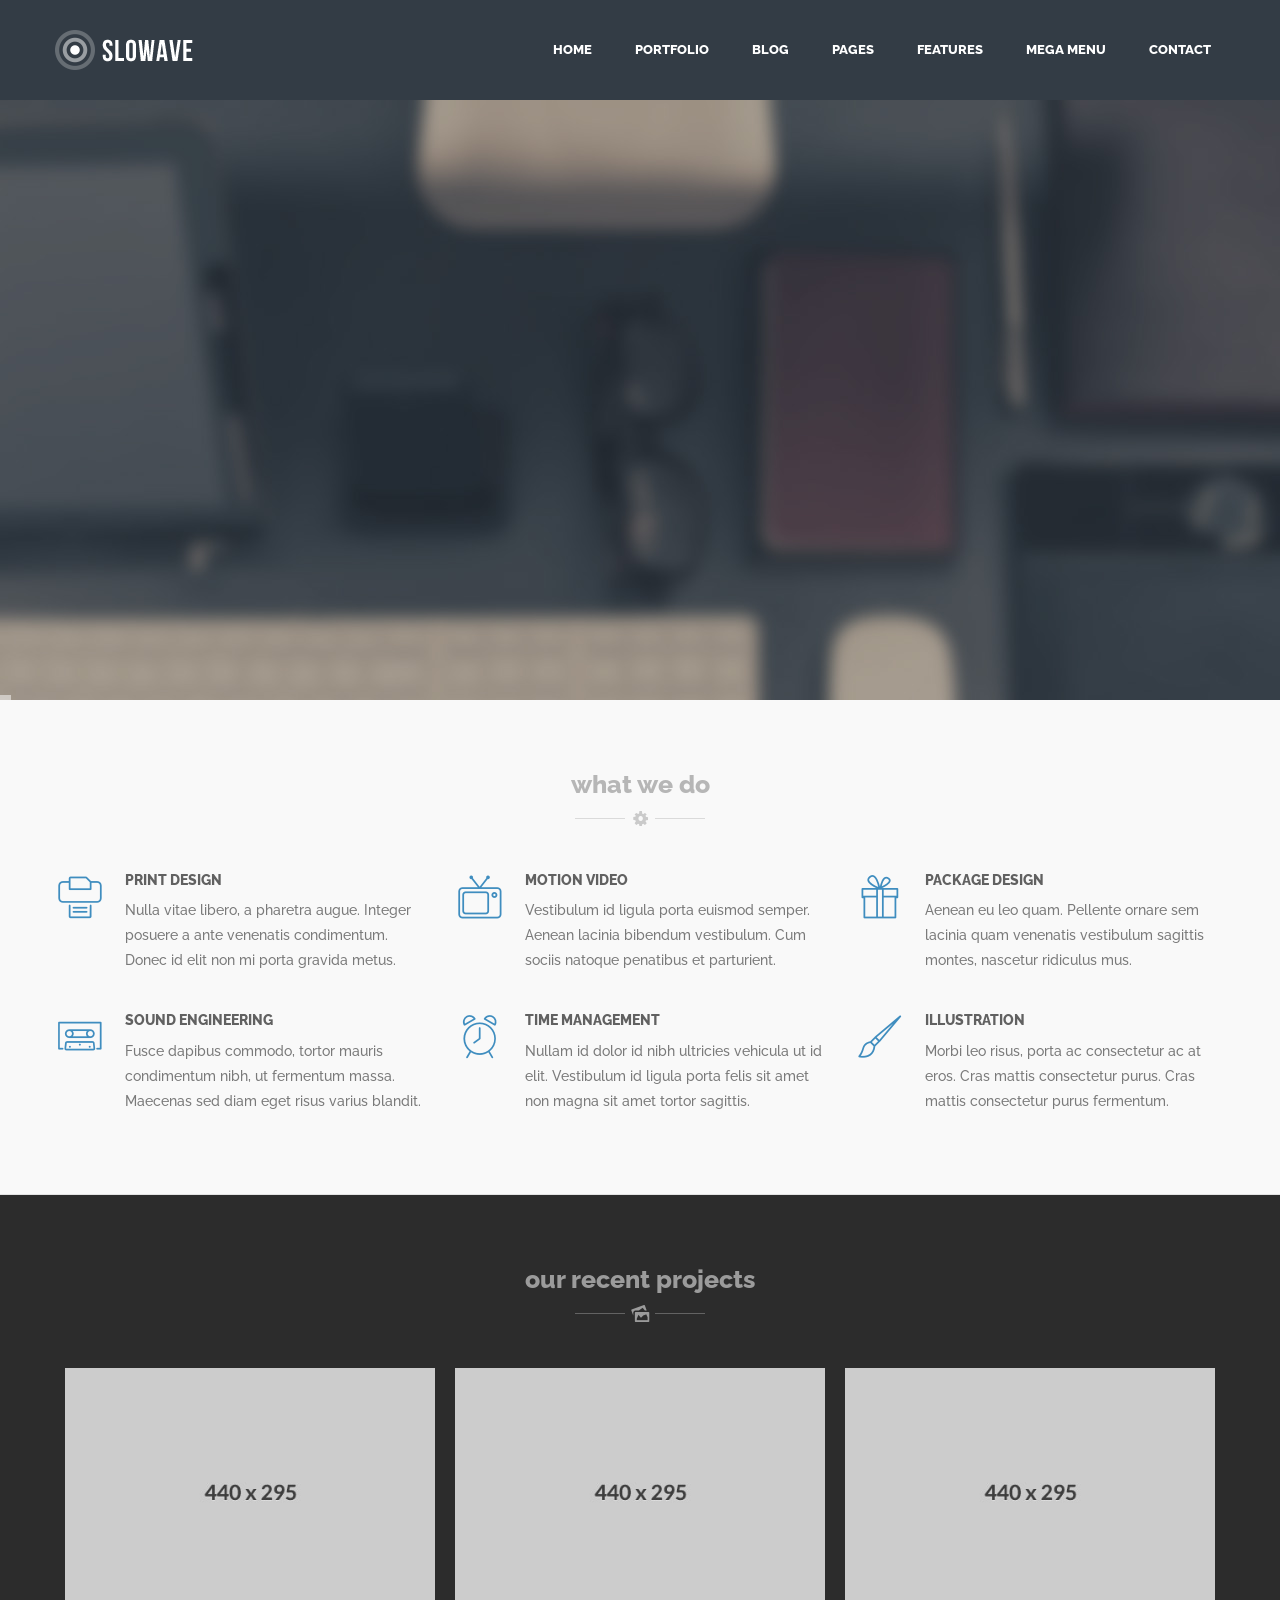
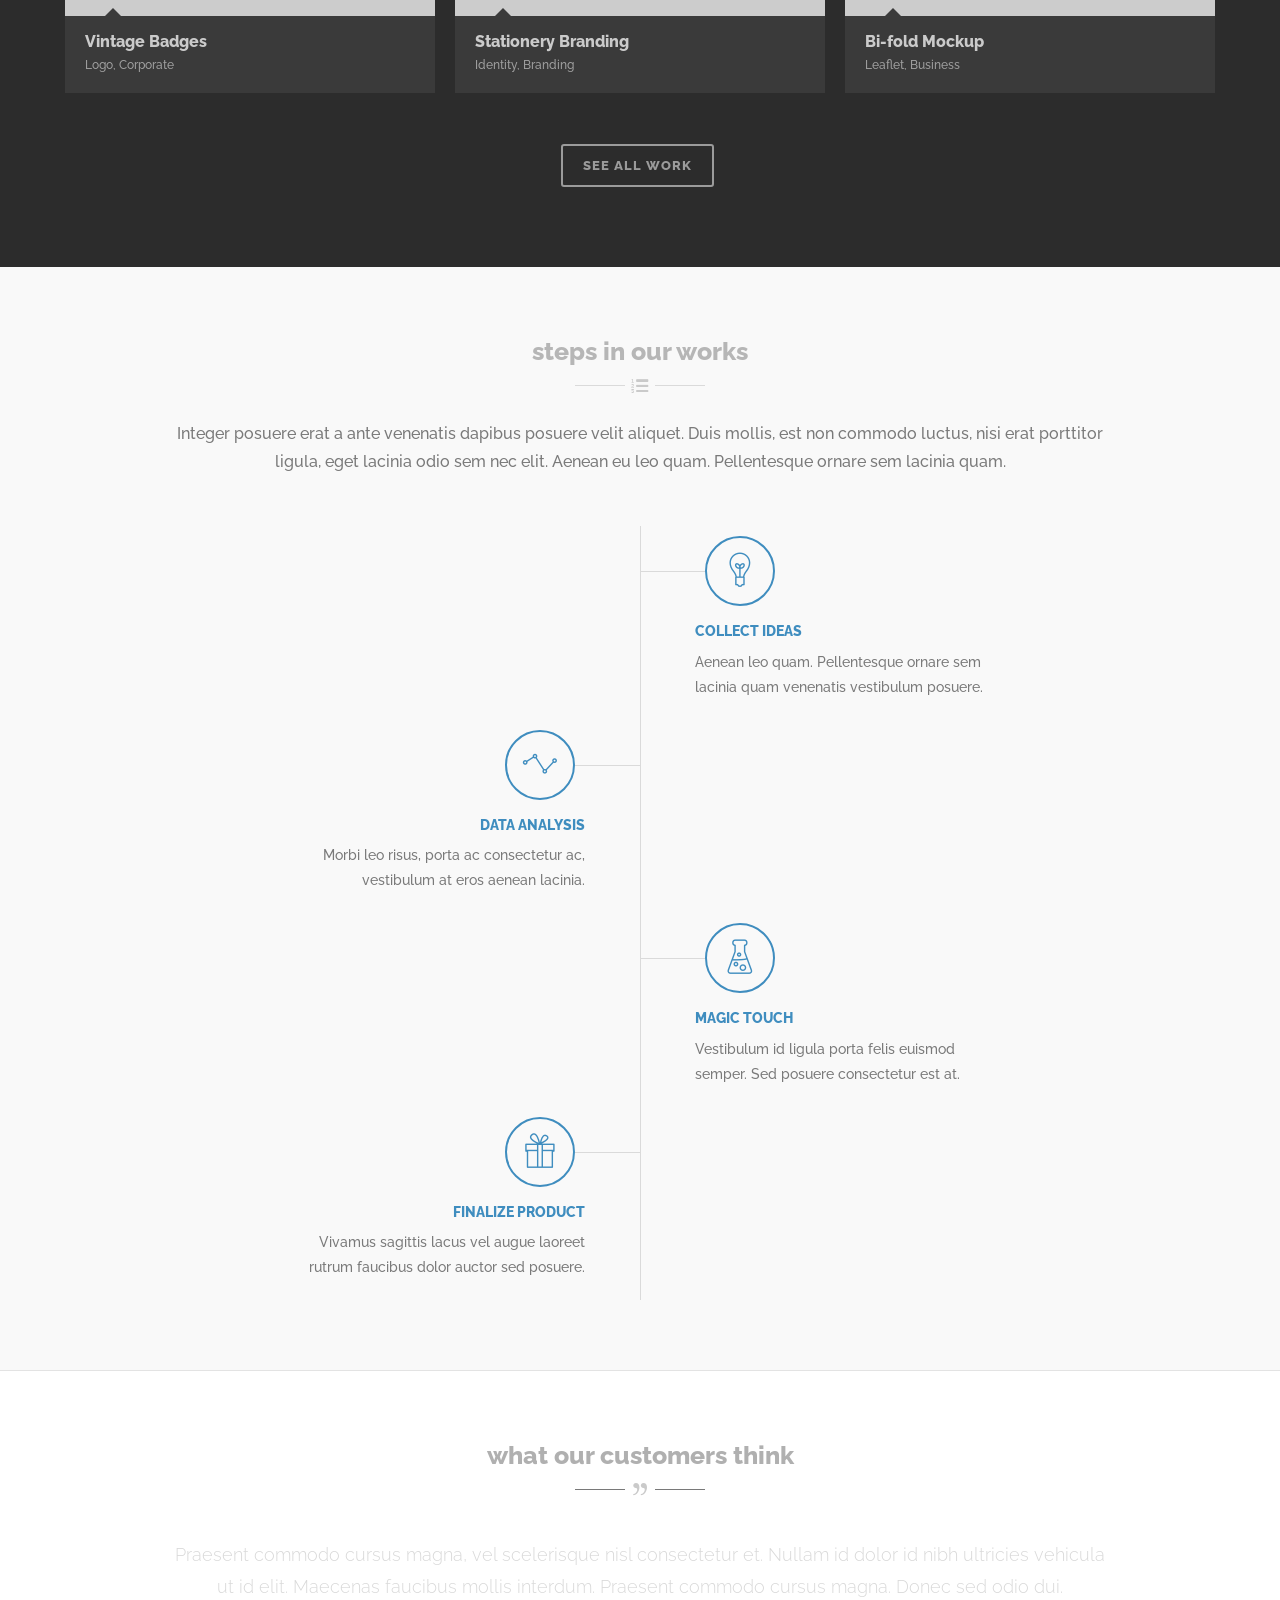
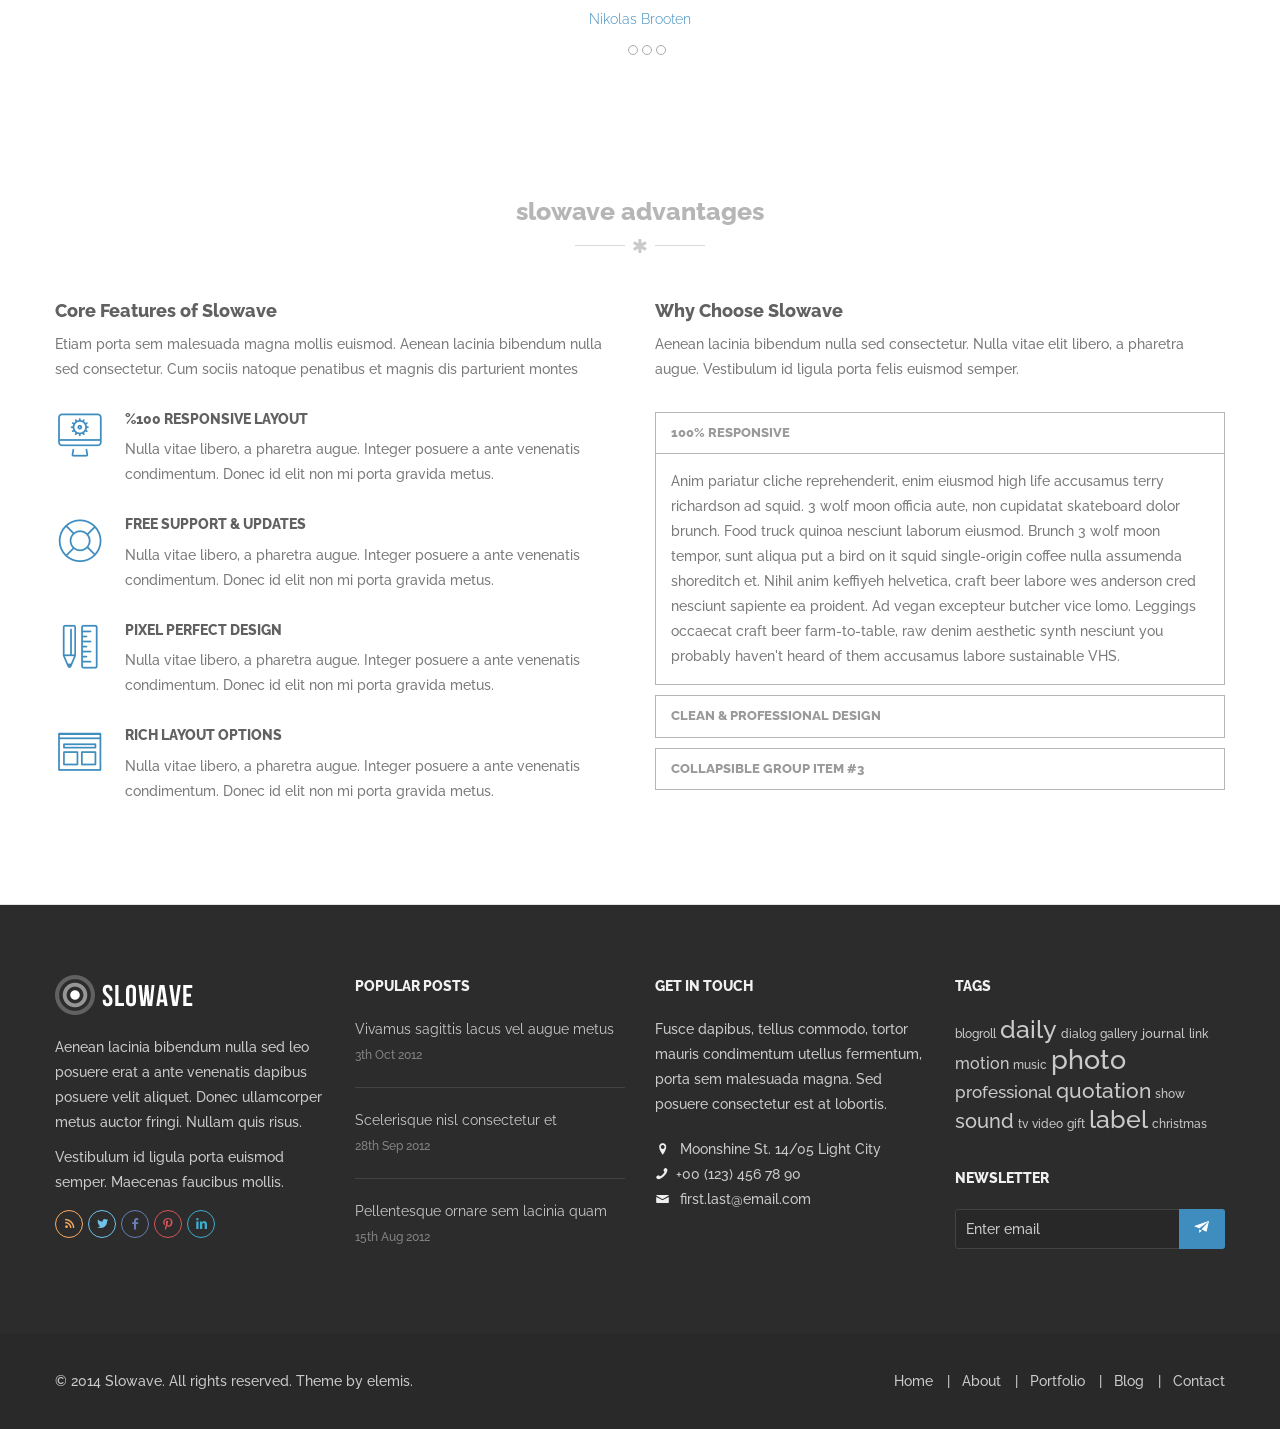
<file: docs/slowave/index.html>
<!DOCTYPE html>
<html lang="en">
<head>
<meta charset="utf-8">
<meta name="viewport" content="width=device-width, initial-scale=1.0">
<meta name="description" content="">
<meta name="author" content="">
<link rel="shortcut icon" href="style/images/favicon.png">
<title>Slowave</title>
<!-- Bootstrap core CSS -->
<link href="style/css/bootstrap.css" rel="stylesheet">
<link href="style/css/settings.css" rel="stylesheet">
<link href="style/css/owl.carousel.css" rel="stylesheet">
<link href="style/js/google-code-prettify/prettify.css" rel="stylesheet">
<link href="style/js/fancybox/jquery.fancybox.css" rel="stylesheet" type="text/css" media="all" />
<link href="style/js/fancybox/helpers/jquery.fancybox-thumbs.css?v=1.0.2" rel="stylesheet" type="text/css" />
<link href="style.css" rel="stylesheet">
<link href="style/css/color/blue.css" rel="stylesheet">
<link href='http://fonts.googleapis.com/css?family=Raleway:400,300,500,600,700,800,900' rel='stylesheet' type='text/css'>
<link href="style/type/fontello.css" rel="stylesheet">
<link href="style/type/picons.css" rel="stylesheet">
<link href="style/type/budicons.css" rel="stylesheet">
<!-- HTML5 shim and Respond.js IE8 support of HTML5 elements and media queries -->
<!--[if lt IE 9]>
      <script src="style/js/html5shiv.js"></script>
      <script src="https://oss.maxcdn.com/libs/respond.js/1.3.0/respond.min.js"></script>
      <![endif]-->
</head>
<body class="full-layout">
<div class="body-wrapper">
  <div class="yamm navbar basic default">
    <div class="navbar-header">
      <div class="container">
        <div class="basic-wrapper"> <a class="btn responsive-menu pull-right" data-toggle="collapse" data-target=".navbar-collapse"><i class='icon-menu-1'></i></a> <a class="navbar-brand" href="index.html"><img src="style/images/logo.png" data-at2x="style/images/logo@2x.png" alt="" /></a> </div>
        <div class="collapse navbar-collapse pull-right">
          <ul class="nav navbar-nav">
            <li class="dropdown"><a href="#" class="dropdown-toggle js-activated">Home</a>
              <ul class="dropdown-menu">
                <li><a href="index.html">Home Layout 1</a></li>
                <li><a href="index2.html">Home Layout 2</a></li>
                <li><a href="index3.html">Home Layout 3</a></li>
                <li><a href="index4.html">Home Layout 4</a></li>
                <li><a href="index5.html">Home Layout 5</a></li>
                <li><a href="index6.html">Home Layout 6</a></li>
                <li><a href="index-all.html">Home All</a></li>
              </ul>
            </li>
            <li class="dropdown"><a href="#" class="dropdown-toggle js-activated">Portfolio</a>
              <ul class="dropdown-menu">
                <li><a href="portfolio.html">Grid 4 Columns</a></li>
                <li><a href="portfolio2.html">Grid 3 Columns</a></li>
                <li><a href="portfolio-post.html">Post with Wide Slider</a></li>
                <li><a href="portfolio-post2.html">Post with Half Slider</a></li>
                <li><a href="portfolio-post3.html">Post with Fullscreen Slider</a></li>
                <li><a href="portfolio-post4.html">Post with Half Images</a></li>
                <li><a href="portfolio-post5.html">Post with Wide Images</a></li>
                <li><a href="portfolio-post6.html">Post with Half Video</a></li>
                <li><a href="portfolio-post7.html">Post with Wide Video</a></li>
                <li><a href="portfolio-post8.html">Post with Audio</a></li>
              </ul>
            </li>
            <li class="dropdown"><a href="#" class="dropdown-toggle js-activated">Blog</a>
              <ul class="dropdown-menu">
                <li><a href="blog.html">Grid Blog</a></li>
                <li><a href="blog2.html">Grid Blog with Sidebar</a></li>
                <li><a href="blog3.html">Classic Blog</a></li>
                <li><a href="blog-post.html">Blog Post</a></li>
              </ul>
            </li>
            <li class="dropdown"><a href="#" class="dropdown-toggle js-activated">Pages</a>
              <ul class="dropdown-menu">
                <li><a href="about.html">About 1</a></li>
                <li><a href="about2.html">About 2</a></li>
                <li><a href="services.html">Services 1</a></li>
                <li><a href="services2.html">Services 2</a></li>
                <li><a href="faq.html">FAQ</a></li>
                <li><a href="login.html">Login Page</a></li>
                <li><a href="pages.html">Side Navigation</a></li>
                <li><a href="pricing.html">Pricing</a></li>
              </ul>
            </li>
            <li class="dropdown"><a href="#" class="dropdown-toggle js-activated">Features</a>
              <ul class="dropdown-menu">
              	<li class="dropdown-submenu"> <a href="index.html">Headers</a>
	              <ul class="dropdown-menu">
	                <li><a href="index.html">Header Style 1</a></li>
	                <li><a href="header2.html">Header Style 2</a></li>
	              </ul>
	            </li>
                <li><a href="elements.html">Elements</a></li>
                <li><a href="headings.html">Headings</a></li>
                <li><a href="picons.html">Font Icons - Picons</a></li>
                <li><a href="budicons.html">Font Icons - Budicons</a></li>
                <li><a href="fontello.html">Font Icons - Fontello</a></li>
                <li class="dropdown-submenu"> <a href="#">Submenu Levels</a>
                  <ul class="dropdown-menu">
                    <li><a href="#">Second Level</a></li>
                    <li class="dropdown-submenu"> <a href="#">More</a>
                      <ul class="dropdown-menu">
                        <li><a href="#">Third Level</a></li>
                        <li><a href="#">Third Level</a></li>
                      </ul>
                    </li>
                    <li><a href="#">Second Level</a></li>
                    <li><a href="#">Second Level</a></li>
                  </ul>
                </li>
              </ul>
            </li>
            <li class="dropdown yamm-fullwidth"><a href="#" class="dropdown-toggle js-activated">Mega Menu</a>
              <ul class="dropdown-menu yamm-dropdown-menu">
                <li>
                  <div class="yamm-content row">
                    <div class="col-sm-3">
                      <h4>Latest Works</h4>
                      <p>Cum sociis natoque penatibus magnis dis parturient montes, nascetur mus.</p>
                      <figure class="icon-overlay medium icn-link"><a href="portfolio-post.html"><img src="style/images/art/p1.jpg" alt="" /></a></figure>
                    </div>
                    <div class="col-sm-3">
                      <h4>About Us</h4>
                      <p>Cum sociis natoque penatibus et magnis dis parturient montes, nascetur ridiculus mus. Cras justo odio, dapibus ac facilisis in, egestas eget quam. </p>
                      <p>Duis mollis, est non commodo luctus. Nullam quis risus eget urna mollis ornare vel eu leo cras consectetur.</p>
                      <div class="divide5"></div>
                      <a href="#" class="btn">Read More</a> </div>
                    <div class="col-sm-3">
                      <h4>Get In Touch</h4>
                      <p>Fusce dapibus, tellus commodo, tortor mauris condimentum utellus fermentum, porta sem malesuada magna. Sed posuere consectetur est at lobortis.</p>
                      <div class="divide10"></div>
                      <div class="contact-info"> <i class="icon-location"></i> Moonshine St. 14/05 Light City <br />
                        <i class="icon-phone"></i>+00 (123) 456 78 90 <br />
                        <i class="icon-mail"></i> <a href="first.last@email.com">first.last@email.com</a> </div>
                    </div>
                    <div class="col-sm-3">
                      <h4>Special Pages</h4>
                      <ul class="circled">
                        <li><a href="index7.html">Home All</a></li>
                        <li><a href="portfolio.html">Portfolio Grid 4 Columns</a></li>
                        <li><a href="services.html">Service Layout 1</a></li>
                        <li><a href="elements.html">Elements</a></li>
                        <li><a href="pricing.html">Pricing Tables</a></li>
                        <li><a href="picons.html">Font Icons - Picons</a></li>
                        <li><a href="blog.html">Grid Blog</a></li>
                        <li><a href="login.html">Login Page</a></li>
                        <li><a href="portfolio-post.html">Portfolio Post with Wide Slider</a></li>
                      </ul>
                    </div>
                  </div>
                </li>
              </ul>
            </li>
            <li class="dropdown"><a href="#" class="dropdown-toggle js-activated">Contact</a>
              <ul class="dropdown-menu">
                <li><a href="contact.html">Contact 1</a></li>
                <li><a href="contact2.html">Contact 2</a></li>
              </ul>
            </li>
          </ul>
        </div>
      </div>
    </div>
    <!--/.nav-collapse --> 
  </div>
  <!--/.navbar -->
  <div class="offset"></div>
  <div class="fullwidthbanner-container revolution">
    <div class="fullwidthbanner">
      <ul>
      	<li data-transition="fade"> <img src="style/images/art/slider-bg1.jpg" alt="" />
          <div class="caption sfb bold text-center" data-x="center" data-y="198" data-speed="900" data-start="800" data-easing="Sine.easeOut">Hello! This is Slowave</div>
          <div class="caption sfb lite small text-center" data-x="center" data-y="258" data-speed="900" data-start="1500" data-easing="Sine.easeOut">A responsive site template with a clean and profession design <br />that will be a great solution for your business, portfolio, blog or any other purpose.</div>
          <div class="caption sfb" data-x="center" data-y="353" data-speed="900" data-start="2200" data-easing="Sine.easeOut"><a href="#" class="btn btn-large">Purchase Now</a></div>
        </li>
      	<li data-transition="fade"> <img src="style/images/art/slider-bg2.jpg" alt="" />
          <div class="caption lft" data-x="445" data-y="140" data-speed="900" data-start="1100" data-easing="Sine.easeOut"><img src="style/images/art/w1.png" alt="" /></div>
          <div class="caption lft" data-x="578" data-y="126" data-speed="900" data-start="2100" data-easing="Sine.easeOut"><img src="style/images/art/w2.png" alt="" /></div>
          <div class="caption lft" data-x="885" data-y="132" data-speed="900" data-start="3100" data-easing="Sine.easeOut"><img src="style/images/art/w3.png" alt="" /></div>
          <div class="caption lft" data-x="725" data-y="118" data-speed="900" data-start="4100" data-easing="Sine.easeOut"><img src="style/images/art/w4.png" alt="" /></div>
          <div class="caption sft opacity-bg" data-x="35" data-y="200" data-speed="500" data-start="800" data-easing="Sine.easeOut">Rich layout options</div>
          <div class="caption sfr opacity-bg" data-x="35" data-y="265" data-speed="500" data-start="1300" data-easing="Sine.easeOut">Suitable for any website</div>
          <div class="caption sfb" data-x="35" data-y="330" data-speed="500" data-start="1800" data-easing="Sine.easeOut"><a href="#" class="btn btn-large">Purchase Now</a></div>
        </li>
        <li data-transition="fade"> <img src="style/images/art/slider-bg3.jpg" alt="" />
          <div class="caption lft" data-x="35" data-y="140" data-speed="900" data-start="800" data-easing="Sine.easeOut"><img src="style/images/art/slider-laptop.png" alt="" /></div>
          <div class="caption lfr" data-x="475" data-y="235" data-speed="900" data-start="1500" data-easing="Sine.easeOut"><img src="style/images/art/slider-tablet.png" alt="" /></div>
          <div class="caption lfl" data-x="440" data-y="349" data-speed="900" data-start="1800" data-easing="Sine.easeOut"><img src="style/images/art/slider-phone.png" alt="" /></div>
          <div class="caption sfr lite dark" data-x="750" data-y="185" data-speed="400" data-start="2500" data-easing="Sine.easeOut">100% Responsive</div>
          <div class="caption sfr lite dark" data-x="750" data-y="237" data-speed="400" data-start="2900" data-easing="Sine.easeOut">Twitter Bootstrap</div>
          <div class="caption sfr lite dark" data-x="750" data-y="289" data-speed="400" data-start="3300" data-easing="Sine.easeOut">Revolution Slider</div>
          <div class="caption sfr lite dark" data-x="750" data-y="341" data-speed="400" data-start="3700" data-easing="Sine.easeOut">Flat Design</div>
          <div class="caption sfb" data-x="750" data-y="395" data-speed="800" data-start="4200" data-easing="Sine.easeOut"><a href="#" class="btn btn-border-dark btn-large">Check More</a></div>
        </li>
      </ul>
      <div class="tp-bannertimer tp-bottom"></div>
    </div>
    <!-- /.fullwidthbanner --> 
  </div>
  <!-- /.fullwidthbanner-container -->
  
  <div class="dark-wrapper">
    <div class="container inner">
      <div class="section-title text-center">
        <h2>What We Do</h2>
        <span class="icon"><i class="icon-cog-1"></i></span> </div>
      <div class="col-services">
        <div class="row">
          <div class="col-sm-4">
            <div class="icon"> <i class="icon-picons-printer icn"></i> </div>
            <!-- /.icon -->
            <div class="text">
              <h5 class="upper">Print Design</h5>
              <p>Nulla vitae libero, a pharetra augue. Integer posuere a ante venenatis condimentum. Donec id elit non mi porta gravida metus.</p>
            </div>
            <!-- /.text --> 
          </div>
          <!-- /.col-sm-4 -->
          <div class="col-sm-4">
            <div class="icon"> <i class="icon-picons-tv icn"></i> </div>
            <!-- /.icon -->
            <div class="text">
              <h5 class="upper">Motion Video</h5>
              <p>Vestibulum id ligula porta euismod semper. Aenean lacinia bibendum vestibulum. Cum sociis natoque penatibus et parturient.</p>
            </div>
            <!-- /.text --> 
          </div>
          <!-- /.col-sm-4 -->
          <div class="col-sm-4">
            <div class="icon"> <i class="icon-picons-gift icn"></i> </div>
            <!-- /.icon -->
            <div class="text">
              <h5 class="upper">Package Design</h5>
              <p>Aenean eu leo quam. Pellente ornare sem lacinia quam venenatis vestibulum sagittis montes, nascetur ridiculus mus.</p>
            </div>
            <!-- /.text --> 
          </div>
          <!-- /.col-sm-4 --> 
        </div>
        <!-- /.row -->
        <div class="divide30"></div>
        <div class="row">
          <div class="col-sm-4">
            <div class="icon"> <i class="icon-picons-casette icn"></i> </div>
            <!-- /.icon -->
            <div class="text">
              <h5 class="upper">Sound Engineering</h5>
              <p>Fusce dapibus commodo, tortor mauris condimentum nibh, ut fermentum massa. Maecenas sed diam eget risus varius blandit.</p>
            </div>
            <!-- /.text --> 
          </div>
          <!-- /.col-sm-4 -->
          <div class="col-sm-4">
            <div class="icon"> <i class="icon-picons-clock icn"></i> </div>
            <!-- /.icon -->
            <div class="text">
              <h5 class="upper">Time Management</h5>
              <p>Nullam id dolor id nibh ultricies vehicula ut id elit. Vestibulum id ligula porta felis sit amet non magna sit amet tortor sagittis.</p>
            </div>
            <!-- /.text --> 
          </div>
          <!-- /.col-sm-4 -->
          <div class="col-sm-4">
            <div class="icon"> <i class="icon-picons-brush-2 icn"></i> </div>
            <!-- /.icon -->
            <div class="text">
              <h5 class="upper">Illustration</h5>
              <p>Morbi leo risus, porta ac consectetur ac at eros. Cras mattis consectetur purus. Cras mattis consectetur purus fermentum.</p>
            </div>
            <!-- /.text --> 
          </div>
          <!-- /.col-sm-4 --> 
        </div>
        <!-- /.row --> 
      </div>
      <!-- /.services --> 
    </div>
  </div>
  <div class="black-wrapper">
    <div class="container inner">
      <div class="section-title text-center">
        <h2>Our Recent Projects</h2>
        <span class="icon"><i class="icon-picture"></i></span> </div>
      <div class="owl-portfolio owlcarousel carousel-th">
        <div class="item">
          <figure class="icon-overlay medium icn-link"> <a href="portfolio-post.html"><img src="style/images/art/p1.jpg" alt="" /></a></figure>
          <div class="image-caption">
            <h3><a href="portfolio-post.html">Vintage Badges</a></h3>
            <span class="meta">Logo, Corporate</span> </div>
        </div>
        <!-- /.item -->
        <div class="item">
          <figure class="icon-overlay medium icn-link"> <a href="portfolio-post2.html"><img src="style/images/art/p2.jpg" alt="" /></a></figure>
          <div class="image-caption">
            <h3><a href="portfolio-post2.html">Stationery Branding</a></h3>
            <span class="meta">Identity, Branding</span> </div>
        </div>
        <!-- /.item -->
        <div class="item">
          <figure class="icon-overlay medium icn-link"> <a href="portfolio-post3.html"><img src="style/images/art/p3.jpg" alt="" /></a></figure>
          <div class="image-caption">
            <h3><a href="portfolio-post3.html">Bi-fold Mockup</a></h3>
            <span class="meta">Leaflet, Business</span> </div>
        </div>
        <!-- /.item -->
        <div class="item">
          <figure class="icon-overlay medium icn-link"> <a href="portfolio-post4.html"><img src="style/images/art/p4.jpg" alt="" /></a></figure>
          <div class="image-caption">
            <h3><a href="portfolio-post4.html">Infographic Elements</a></h3>
            <span class="meta">Flat, Graphic</span> </div>
        </div>
        <!-- /.item -->
        <div class="item">
          <figure class="icon-overlay medium icn-link"> <a href="portfolio-post.html"><img src="style/images/art/p5.jpg" alt="" /></a></figure>
          <div class="image-caption">
            <h3><a href="portfolio-post.html">Business Cards</a></h3>
            <span class="meta">Branding, Corporate</span> </div>
        </div>
        <!-- /.item -->
        <div class="item">
          <figure class="icon-overlay medium icn-link"> <a href="portfolio-post2.html"><img src="style/images/art/p6.jpg" alt="" /></a></figure>
          <div class="image-caption">
            <h3><a href="portfolio-post2.html">Cover Disk Mockup</a></h3>
            <span class="meta">PSD, Music</span> </div>
        </div>
        <!-- /.item -->
        <div class="item">
          <figure class="icon-overlay medium icn-link"> <a href="portfolio-post3.html"><img src="style/images/art/p7.jpg" alt="" /></a></figure>
          <div class="image-caption">
            <h3><a href="portfolio-post3.html">Gist iPhone App</a></h3>
            <span class="meta">Application, Mobile</span> </div>
        </div>
        <!-- /.item --> 
      </div>
      <!-- /.owlcarousel -->
      <div class="divide50"></div>
      <div class="text-center"> <a class="btn btn-border-light" href="portfolio2.html">See All Work</a> </div>
    </div>
  </div>
  <div class="dark-wrapper">
    <div class="container inner">
      <div class="section-title text-center bm20">
        <h2>Steps in Our Works</h2>
        <span class="icon"><i class="icon-list-numbered"></i></span> </div>
      <div class="thin text-center">
        <p class="lead">Integer posuere erat a ante venenatis dapibus posuere velit aliquet. Duis mollis, est non commodo luctus, nisi erat porttitor ligula, eget lacinia odio sem nec elit. Aenean eu leo quam. Pellentesque ornare sem lacinia quam.</p>
      </div>
      <div class="divide30"></div>
      <div class="steps"> <span class="timeline-border"></span>
        <div class="step">
          <div class="icon-border"> <i class="icon-picons-bulb"></i> </div>
          <h5 class="upper">Collect Ideas</h5>
          <p>Aenean leo quam. Pellentesque ornare sem lacinia quam venenatis vestibulum posuere.</p>
        </div>
        <div class="step even">
          <div class="icon-border"> <i class="icon-picons-chart-6"></i> </div>
          <h5 class="upper">Data Analysis</h5>
          <p>Morbi leo risus, porta ac consectetur ac, vestibulum at eros aenean lacinia.</p>
        </div>
        <div class="step">
          <div class="icon-border"> <i class="icon-picons-lab"></i> </div>
          <h5 class="upper">Magic Touch</h5>
          <p>Vestibulum id ligula porta felis euismod semper. Sed posuere consectetur est at.</p>
        </div>
        <div class="step even">
          <div class="icon-border"> <i class="icon-picons-gift"></i> </div>
          <h5 class="upper">Finalize Product</h5>
          <p>Vivamus sagittis lacus vel augue laoreet rutrum faucibus dolor auctor sed posuere.</p>
        </div>
      </div>
    </div>
  </div>
  <div class="parallax testimonials">
    <div class="container inner text-center">
      <div class="section-title text-center bm20">
        <h2>What Our Customers Think</h2>
        <span class="icon"><i class="icon-quote"></i></span> </div>
      <div id="testimonials" class="tab-container">
        <div class="panel-container">
          <div id="tst1"> Praesent commodo cursus magna, vel scelerisque nisl consectetur et. Nullam id dolor id nibh ultricies vehicula ut id elit. Maecenas faucibus mollis interdum.  Praesent commodo cursus magna. Donec sed odio dui.<span class="author">Nikolas Brooten</span> </div>
          <div id="tst2"> Cras justo odio, dapibus ac facilisis in, egestas eget quam. Maecenas faucibus mollis interdum. Etiam porta sem malesuada magna mollis euismod. Nullam quis risus eget urna.<span class="author">Coriss Ambady</span> </div>
          <div id="tst3"> Aenean eu leo quam. Pellentesque ornare sem lacinia quam venenatis vestibulum. Donec sed odio dui. Sed posuere consectetur est at lobortis. Maecenas faucibus mollis interdum.  Aenean lacinia bibendum nulla sed.<span class="author">Barclay Widerski</span> </div>
          <div id="tst4"> Cras justo odio, dapibus ac facilisis in, egestas eget quam. Maecenas faucibus mollis interdum. Vivamus sagittis lacus vel augue laoreet rutrum faucibus dolor auctor gravida at eget metus. Vestibulum id ligula porta. <span class="author">Elsie Spear</span> </div>
        </div>
        <ul class="etabs">
          <li class="tab"><a href="#tst1">1</a></li>
          <li class="tab"><a href="#tst2">2</a></li>
          <li class="tab"><a href="#tst3">3</a></li>
          <li class="tab"><a href="#tst4">4</a></li>
        </ul>
      </div>
    </div>
    <!-- /.container --> 
  </div>
  <!-- /.testimonials -->
  
  <div class="light-wrapper">
    <div class="container inner">
      <div class="section-title text-center">
        <h2>Slowave Advantages</h2>
        <span class="icon"><i class="icon-asterisk"></i></span> </div>
      <div class="row">
        <div class="col-sm-6">
          <h3>Core Features of Slowave</h3>
          <p>Etiam porta sem malesuada magna mollis euismod. Aenean lacinia bibendum nulla sed consectetur. Cum sociis natoque penatibus et magnis dis parturient montes</p>
          <div class="divide20"></div>
          <div class="col-services">
            <div class="row">
              <div class="col-sm-12">
                <div class="bm20">
                  <div class="icon"> <i class="icon-picons-desktop-preferences icn"></i> </div>
                  <!-- /.icon -->
                  <div class="text">
                    <h5 class="upper">%100 Responsive Layout</h5>
                    <p>Nulla vitae libero, a pharetra augue. Integer posuere a ante venenatis condimentum. Donec id elit non mi porta gravida metus.</p>
                  </div>
                  <!-- /.text --> 
                </div>
                <!-- /.div -->
                <div class="bm20">
                  <div class="icon"> <i class="icon-picons-support icn"></i> </div>
                  <!-- /.icon -->
                  <div class="text">
                    <h5 class="upper">Free Support & Updates</h5>
                    <p>Nulla vitae libero, a pharetra augue. Integer posuere a ante venenatis condimentum. Donec id elit non mi porta gravida metus.</p>
                  </div>
                  <!-- /.text --> 
                </div>
                <!-- /.div -->
                <div class="bm20">
                  <div class="icon"> <i class="icon-picons-drawing icn"></i> </div>
                  <!-- /.icon -->
                  <div class="text">
                    <h5 class="upper">Pixel Perfect Design</h5>
                    <p>Nulla vitae libero, a pharetra augue. Integer posuere a ante venenatis condimentum. Donec id elit non mi porta gravida metus.</p>
                  </div>
                  <!-- /.text --> 
                </div>
                <!-- /.div -->
                <div class="bm20">
                  <div class="icon"> <i class="icon-picons-window-layout-3 icn"></i> </div>
                  <!-- /.icon -->
                  <div class="text">
                    <h5 class="upper">Rich Layout Options</h5>
                    <p>Nulla vitae libero, a pharetra augue. Integer posuere a ante venenatis condimentum. Donec id elit non mi porta gravida metus.</p>
                  </div>
                  <!-- /.text --> 
                </div>
                <!-- /.div --> 
              </div>
              <!-- /.col-sm-12 --> 
            </div>
            <!-- /.row --> 
          </div>
          <!-- /.col-services --> 
        </div>
        <!-- /.col -->
        <div class="col-sm-6">
          <h3>Why Choose Slowave</h3>
          <p>Aenean lacinia bibendum nulla sed consectetur. Nulla vitae elit libero, a pharetra augue. Vestibulum id ligula porta felis euismod semper.</p>
          <div class="divide20"></div>
          <div class="panel-group" id="accordion">
            <div class="panel panel-default">
              <div class="panel-heading">
                <h4 class="panel-title"> <a data-toggle="collapse" class="panel-toggle" data-parent="#accordion" href="#collapseOne"> 100% Responsive </a> </h4>
              </div>
              <div id="collapseOne" class="panel-collapse collapse in">
                <div class="panel-body"> Anim pariatur cliche reprehenderit, enim eiusmod high life accusamus terry richardson ad squid. 3 wolf moon officia aute, non cupidatat skateboard dolor brunch. Food truck quinoa nesciunt laborum eiusmod. Brunch 3 wolf moon tempor, sunt aliqua put a bird on it squid single-origin coffee nulla assumenda shoreditch et. Nihil anim keffiyeh helvetica, craft beer labore wes anderson cred nesciunt sapiente ea proident. Ad vegan excepteur butcher vice lomo. Leggings occaecat craft beer farm-to-table, raw denim aesthetic synth nesciunt you probably haven't heard of them accusamus labore sustainable VHS. </div>
              </div>
            </div>
            <div class="panel panel-default">
              <div class="panel-heading">
                <h4 class="panel-title"> <a data-toggle="collapse" class="panel-toggle" data-parent="#accordion" href="#collapseTwo"> Clean & Professional Design </a> </h4>
              </div>
              <div id="collapseTwo" class="panel-collapse collapse">
                <div class="panel-body"> Anim pariatur cliche reprehenderit, enim eiusmod high life accusamus terry richardson ad squid. 3 wolf moon officia aute, non cupidatat skateboard dolor brunch. Food truck quinoa nesciunt laborum eiusmod. Brunch 3 wolf moon tempor, sunt aliqua put a bird on it squid single-origin coffee nulla assumenda shoreditch et. Nihil anim keffiyeh helvetica, craft beer labore wes anderson cred nesciunt sapiente ea proident. Ad vegan excepteur butcher vice lomo. Leggings occaecat craft beer farm-to-table, raw denim aesthetic synth nesciunt you probably haven't heard of them accusamus labore sustainable VHS. </div>
              </div>
            </div>
            <div class="panel panel-default">
              <div class="panel-heading">
                <h4 class="panel-title"> <a data-toggle="collapse" class="panel-toggle" data-parent="#accordion" href="#collapseThree"> Collapsible Group Item #3 </a> </h4>
              </div>
              <div id="collapseThree" class="panel-collapse collapse">
                <div class="panel-body"> Anim pariatur cliche reprehenderit, enim eiusmod high life accusamus terry richardson ad squid. 3 wolf moon officia aute, non cupidatat skateboard dolor brunch. Food truck quinoa nesciunt laborum eiusmod. Brunch 3 wolf moon tempor, sunt aliqua put a bird on it squid single-origin coffee nulla assumenda shoreditch et. Nihil anim keffiyeh helvetica, craft beer labore wes anderson cred nesciunt sapiente ea proident. Ad vegan excepteur butcher vice lomo. Leggings occaecat craft beer farm-to-table, raw denim aesthetic synth nesciunt you probably haven't heard of them accusamus labore sustainable VHS. </div>
              </div>
            </div>
          </div>
        </div>
        <!-- /.col-sm-6 --> 
        
      </div>
      <!-- /.row --> 
    </div>
    <!-- /.container --> 
  </div>
  <!-- /.light-wrapper -->
  
  <footer class="black-wrapper">
    <div class="container inner">
      <div class="row">
        <div class="col-sm-3">
          <div class="widget"> <img src="style/images/logo.png" data-at2x="style/images/logo@2x.png" alt="" />
            <div class="divide20"></div>
            <p>Aenean lacinia bibendum nulla sed leo posuere erat a ante venenatis dapibus posuere velit aliquet. Donec ullamcorper metus auctor fringi. Nullam quis risus. </p>
            <p>Vestibulum id ligula porta  euismod semper. Maecenas faucibus mollis.</p>
            <div class="divide5"></div>
            <ul class="social">
              <li><a href="#"><i class="icon-s-rss"></i></a></li>
              <li><a href="#"><i class="icon-s-twitter"></i></a></li>
              <li><a href="#"><i class="icon-s-facebook"></i></a></li>
              <li><a href="#"><i class="icon-s-pinterest"></i></a></li>
              <li><a href="#"><i class="icon-s-linkedin"></i></a></li>
            </ul>
          </div>
          <!-- /.widget --> 
        </div>
        <!-- /col -->
        
        <div class="col-sm-3">
          <div class="widget">
            <h3 class="section-title widget-title upper">Popular Posts</h3>
            <ul class="post-list">
              <li>
                <h6><a href="blog-post.html">Vivamus sagittis lacus vel augue metus</a></h6>
                <em>3th Oct 2012</em> </li>
              <li>
                <h6><a href="blog-post.html">Scelerisque nisl consectetur et</a></h6>
                <em>28th Sep 2012</em> </li>
              <li>
                <h6><a href="blog-post.html">Pellentesque ornare sem lacinia quam</a></h6>
                <em>15th Aug 2012</em> </li>
            </ul>
            <!-- /.post-list --> 
          </div>
          <!-- /.widget --> 
        </div>
        <!-- /col -->
        
        <div class="col-sm-3">
          <div class="widget">
            <h3 class="section-title widget-title upper">Get In Touch</h3>
            <p>Fusce dapibus, tellus commodo, tortor mauris condimentum utellus fermentum, porta sem malesuada magna. Sed posuere consectetur est at lobortis.</p>
            <div class="divide10"></div>
            <div class="contact-info"> <i class="icon-location"></i> Moonshine St. 14/05 Light City <br />
              <i class="icon-phone"></i>+00 (123) 456 78 90 <br />
              <i class="icon-mail"></i> <a href="first.last@email.com">first.last@email.com</a> </div>
          </div>
        </div>
        <!-- /col -->
        
        <div class="col-sm-3">
          <div class="widget">
            <h3 class="section-title widget-title upper">Tags</h3>
            <div class="tagcloud"> <a href="#" style="font-size: 9pt;">blogroll</a> <a href="#" style="font-size: 19pt;">daily</a> <a href="#" style="font-size: 9pt;">dialog</a> <a href="#" style="font-size: 9pt;">gallery</a> <a href="#" style="font-size: 10pt;">journal</a> <a href="#" style="font-size: 9pt;">link</a> <a href="#" style="font-size: 12pt;">motion</a> <a href="#" style="font-size: 9pt;">music</a> <a href="#" style="font-size: 20pt;">photo</a> <a href="#" style="font-size: 13pt;">professional</a> <a href="#" style="font-size: 16pt;">quotation</a> <a href="#" style="font-size: 9pt;">show</a> <a href="#" style="font-size: 15pt;">sound</a> <a href="#" style="font-size: 9pt;">tv</a> <a href="#" style="font-size: 9pt;">video</a> <a href="#" style="font-size: 9pt;">gift</a> <a href="#" style="font-size: 19pt;">label</a> <a href="#" style="font-size: 9pt;">christmas</a> </div>
          </div>
          <!-- /.widget -->
          <div class="divide30"></div>
          <div class="widget">
            <h3 class="section-title widget-title upper">Newsletter</h3>
            <form id="newsletter" class="form-inline newsletter" role="form">
              <div>
                <label class="sr-only" for="exampleInputEmail">Email address</label>
                <input type="email" class="form-control" id="exampleInputEmail" placeholder="Enter email">
              </div>
              <button type="submit" class="btn btn-default btn-submit"><i class="icon-paper-plane"></i></button>
            </form>
          </div>
          <!-- /.widget --> 
          
        </div>
        <!-- /col --> 
      </div>
      <!-- /.row --> 
    </div>
    <!-- .container -->
    
    <div class="sub-footer">
      <div class="container">
        <p class="pull-left">© 2014 Slowave. All rights reserved. Theme by <a href="http://elemisfreebies.com">elemis</a>.</p>
        <ul class="footer-menu pull-right">
          <li><a href="#">Home</a></li>
          <li><a href="#">About</a></li>
          <li><a href="#">Portfolio</a></li>
          <li><a href="#">Blog</a></li>
          <li><a href="#">Contact</a></li>
        </ul>
      </div>
    </div>
  </footer>
  <!-- /footer --> 
  
</div>
<!-- /.body-wrapper --> 
<!-- Bootstrap core JavaScript
================================================== --> 
<!-- Placed at the end of the document so the pages load faster --> 
<script src="style/js/jquery.min.js"></script> 
<script src="style/js/bootstrap.min.js"></script> 
<script src="style/js/twitter-bootstrap-hover-dropdown.min.js"></script> 
<script src="style/js/jquery.themepunch.plugins.min.js"></script> 
<script src="style/js/jquery.themepunch.revolution.min.js"></script> 
<script src="style/js/jquery.fancybox.pack.js"></script> 
<script src="style/js/fancybox/helpers/jquery.fancybox-thumbs.js?v=1.0.2"></script> 
<script src="style/js/fancybox/helpers/jquery.fancybox-media.js?v=1.0.0"></script> 
<script src="style/js/jquery.isotope.min.js"></script> 
<script src="style/js/jquery.easytabs.min.js"></script> 
<script src="style/js/owl.carousel.min.js"></script> 
<script src="style/js/jquery.fitvids.js"></script>
<script src="style/js/google-code-prettify/prettify.js"></script> 
<script src="style/js/jquery.slickforms.js"></script> 
<script src="style/js/retina.js"></script> 
<script src="style/js/scripts.js"></script>
</body>
</html>
</file>
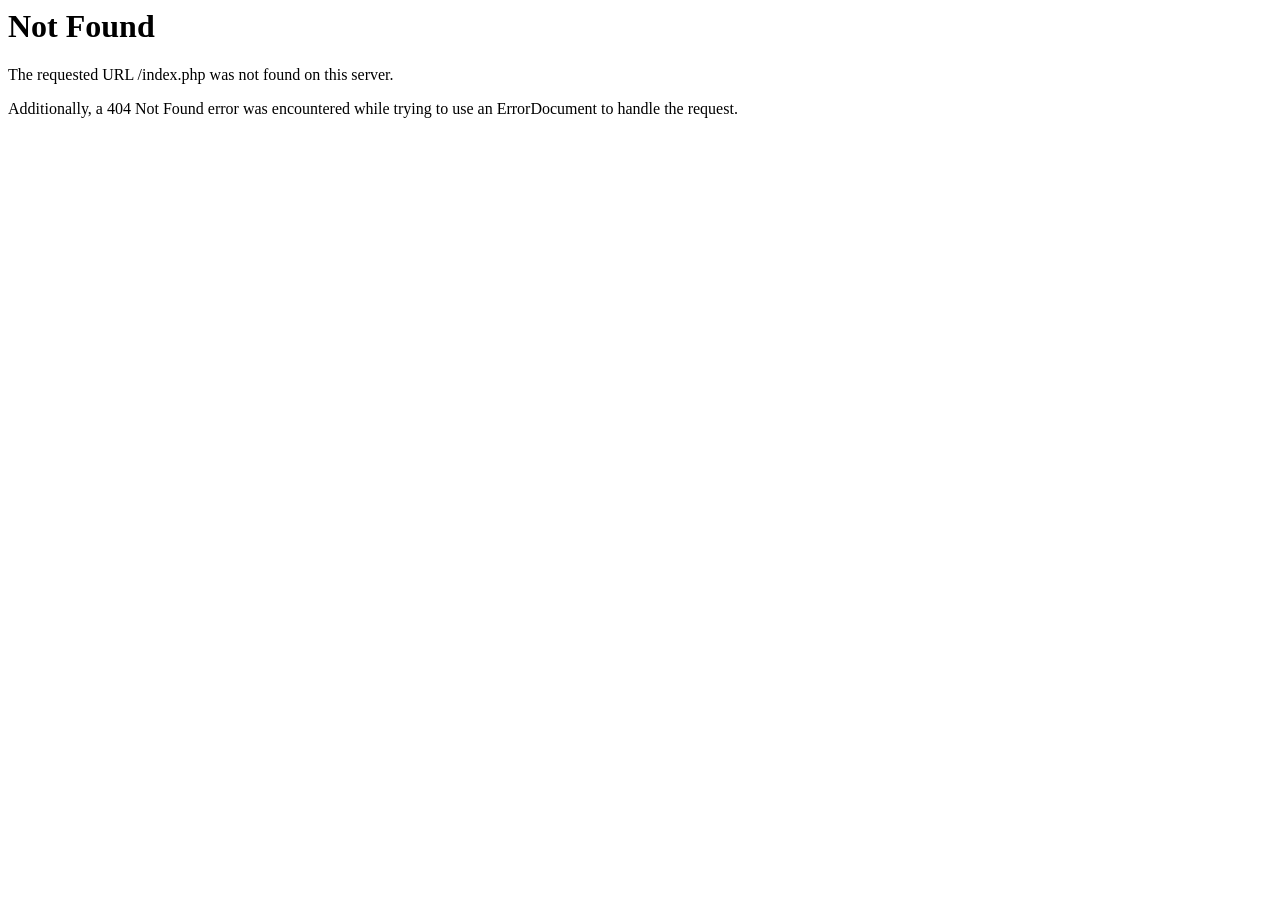
<file: admin/images/blur_bg.html>
<!DOCTYPE HTML PUBLIC "-//IETF//DTD HTML 2.0//EN">
<html><head>
<title>404 Not Found</title>
</head><body>
<h1>Not Found</h1>
<p>The requested URL /index.php was not found on this server.</p>
<p>Additionally, a 404 Not Found
error was encountered while trying to use an ErrorDocument to handle the request.</p>
</body></html>
</file>
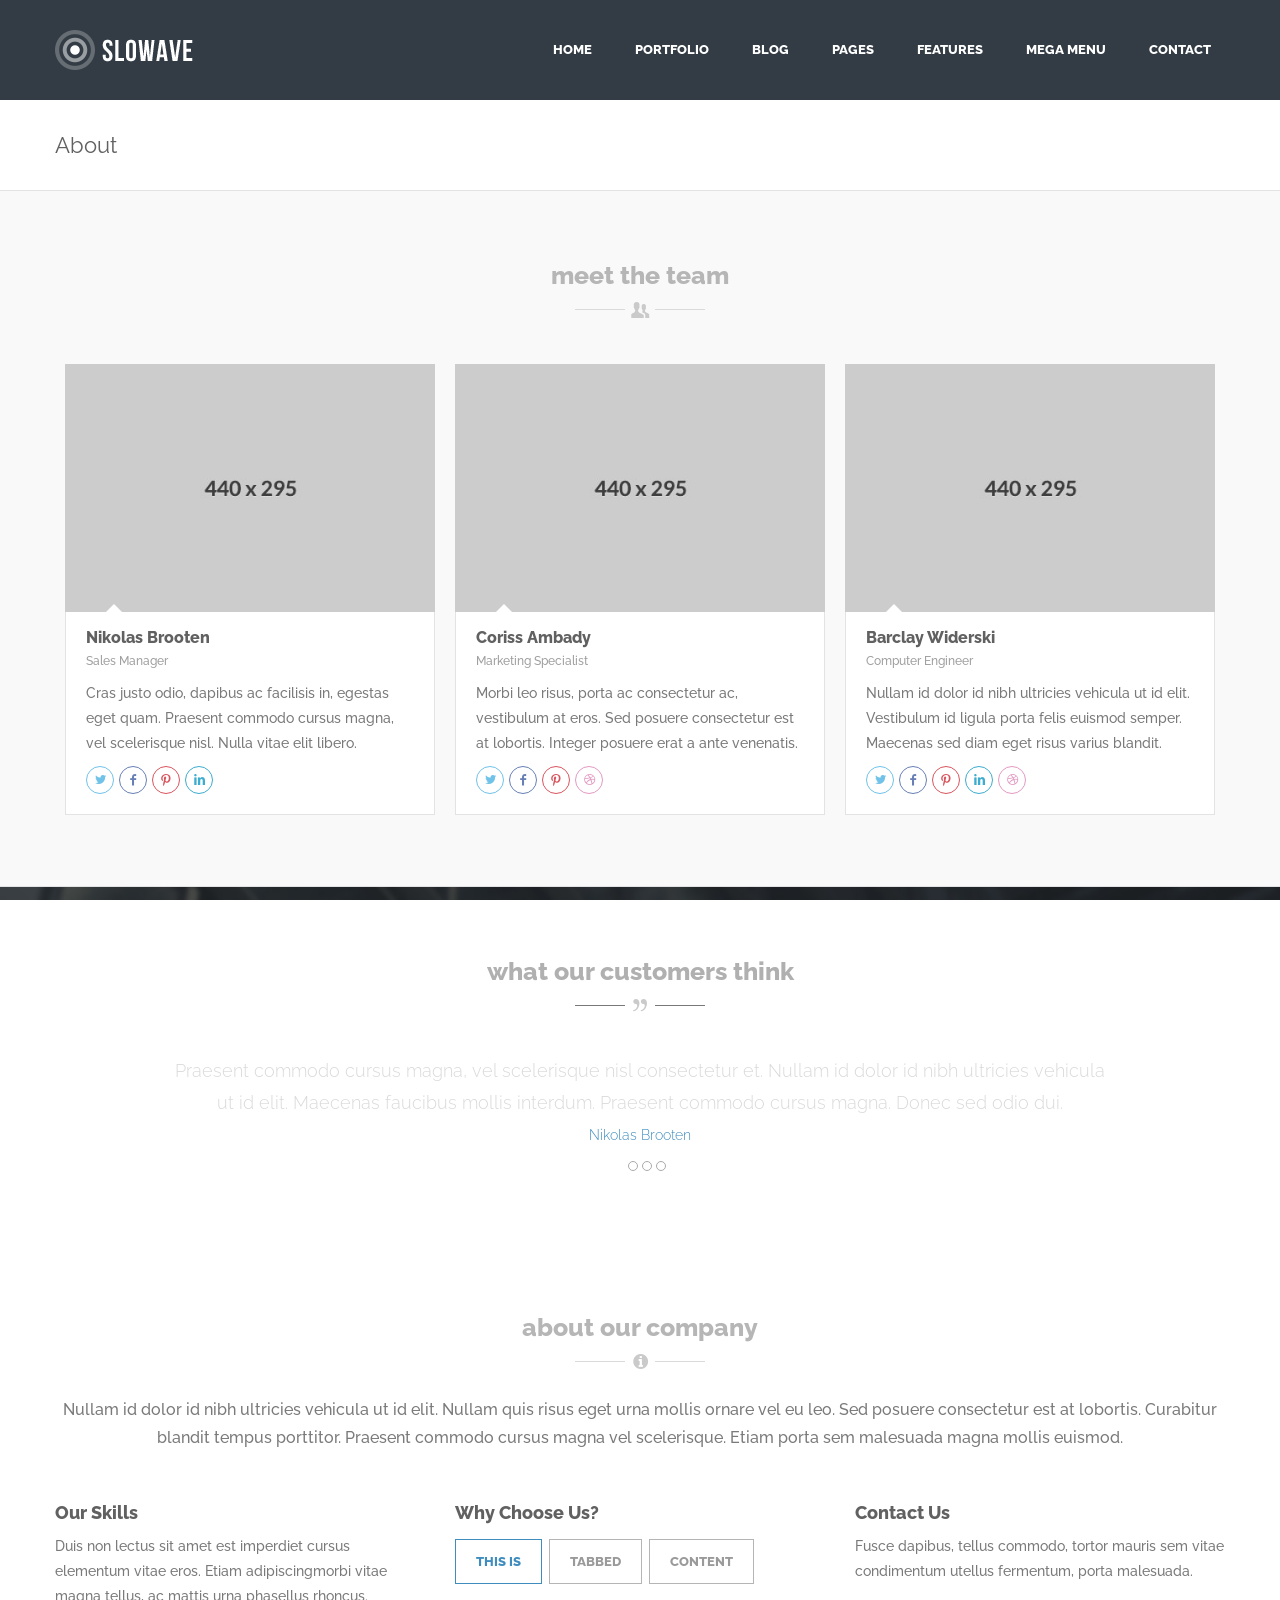
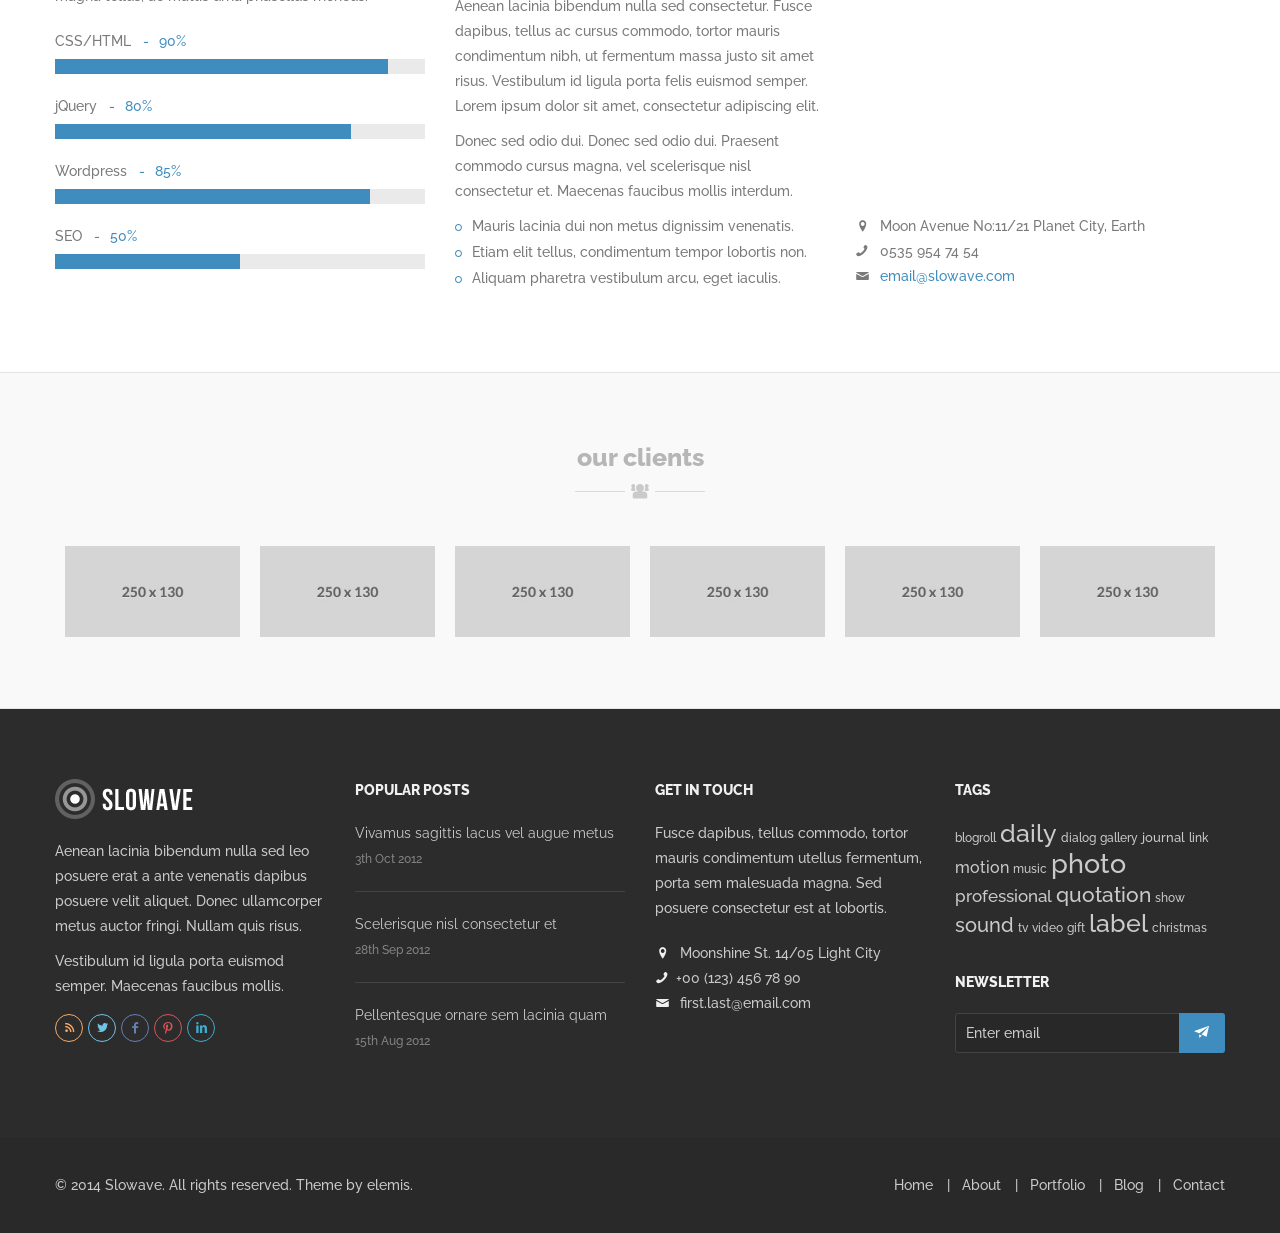
<file: docs/slowave/about.html>
<!DOCTYPE html>
<html lang="en">
<head>
<meta charset="utf-8">
<meta name="viewport" content="width=device-width, initial-scale=1.0">
<meta name="description" content="">
<meta name="author" content="">
<link rel="shortcut icon" href="style/images/favicon.png">
<title>Slowave</title>
<!-- Bootstrap core CSS -->
<link href="style/css/bootstrap.css" rel="stylesheet">
<link href="style/css/settings.css" rel="stylesheet">
<link href="style/css/owl.carousel.css" rel="stylesheet">
<link href="style/js/google-code-prettify/prettify.css" rel="stylesheet">
<link href="style/js/fancybox/jquery.fancybox.css" rel="stylesheet" type="text/css" media="all" />
<link href="style/js/fancybox/helpers/jquery.fancybox-thumbs.css?v=1.0.2" rel="stylesheet" type="text/css" />
<link href="style.css" rel="stylesheet">
<link href="style/css/color/blue.css" rel="stylesheet">
<link href='http://fonts.googleapis.com/css?family=Raleway:400,300,500,600,700,800,900' rel='stylesheet' type='text/css'>
<link href="style/type/fontello.css" rel="stylesheet">
<link href="style/type/picons.css" rel="stylesheet">
<link href="style/type/budicons.css" rel="stylesheet">
<!-- HTML5 shim and Respond.js IE8 support of HTML5 elements and media queries -->
<!--[if lt IE 9]>
      <script src="style/js/html5shiv.js"></script>
      <script src="https://oss.maxcdn.com/libs/respond.js/1.3.0/respond.min.js"></script>
      <![endif]-->
</head>
<body class="full-layout">
<div class="body-wrapper">
  <div class="yamm navbar basic default">
    <div class="navbar-header">
      <div class="container">
        <div class="basic-wrapper"> <a class="btn responsive-menu pull-right" data-toggle="collapse" data-target=".navbar-collapse"><i class='icon-menu-1'></i></a> <a class="navbar-brand" href="index.html"><img src="style/images/logo.png" data-at2x="style/images/logo@2x.png" alt="" /></a> </div>
        <div class="collapse navbar-collapse pull-right">
          <ul class="nav navbar-nav">
            <li class="dropdown"><a href="#" class="dropdown-toggle js-activated">Home</a>
              <ul class="dropdown-menu">
                <li><a href="index.html">Home Layout 1</a></li>
                <li><a href="index2.html">Home Layout 2</a></li>
                <li><a href="index3.html">Home Layout 3</a></li>
                <li><a href="index4.html">Home Layout 4</a></li>
                <li><a href="index5.html">Home Layout 5</a></li>
                <li><a href="index6.html">Home Layout 6</a></li>
                <li><a href="index-all.html">Home All</a></li>
              </ul>
            </li>
            <li class="dropdown"><a href="#" class="dropdown-toggle js-activated">Portfolio</a>
              <ul class="dropdown-menu">
                <li><a href="portfolio.html">Grid 4 Columns</a></li>
                <li><a href="portfolio2.html">Grid 3 Columns</a></li>
                <li><a href="portfolio-post.html">Post with Wide Slider</a></li>
                <li><a href="portfolio-post2.html">Post with Half Slider</a></li>
                <li><a href="portfolio-post3.html">Post with Fullscreen Slider</a></li>
                <li><a href="portfolio-post4.html">Post with Half Images</a></li>
                <li><a href="portfolio-post5.html">Post with Wide Images</a></li>
                <li><a href="portfolio-post6.html">Post with Half Video</a></li>
                <li><a href="portfolio-post7.html">Post with Wide Video</a></li>
                <li><a href="portfolio-post8.html">Post with Audio</a></li>
              </ul>
            </li>
            <li class="dropdown"><a href="#" class="dropdown-toggle js-activated">Blog</a>
              <ul class="dropdown-menu">
                <li><a href="blog.html">Grid Blog</a></li>
                <li><a href="blog2.html">Grid Blog with Sidebar</a></li>
                <li><a href="blog3.html">Classic Blog</a></li>
                <li><a href="blog-post.html">Blog Post</a></li>
              </ul>
            </li>
            <li class="dropdown"><a href="#" class="dropdown-toggle js-activated">Pages</a>
              <ul class="dropdown-menu">
                <li><a href="about.html">About 1</a></li>
                <li><a href="about2.html">About 2</a></li>
                <li><a href="services.html">Services 1</a></li>
                <li><a href="services2.html">Services 2</a></li>
                <li><a href="faq.html">FAQ</a></li>
                <li><a href="login.html">Login Page</a></li>
                <li><a href="pages.html">Side Navigation</a></li>
                <li><a href="pricing.html">Pricing</a></li>
              </ul>
            </li>
            <li class="dropdown"><a href="#" class="dropdown-toggle js-activated">Features</a>
              <ul class="dropdown-menu">
              	<li class="dropdown-submenu"> <a href="index.html">Headers</a>
	              <ul class="dropdown-menu">
	                <li><a href="index.html">Header Style 1</a></li>
	                <li><a href="header2.html">Header Style 2</a></li>
	              </ul>
	            </li>
                <li><a href="elements.html">Elements</a></li>
                <li><a href="headings.html">Headings</a></li>
                <li><a href="picons.html">Font Icons - Picons</a></li>
                <li><a href="budicons.html">Font Icons - Budicons</a></li>
                <li><a href="fontello.html">Font Icons - Fontello</a></li>
                <li class="dropdown-submenu"> <a href="#">Submenu Levels</a>
                  <ul class="dropdown-menu">
                    <li><a href="#">Second Level</a></li>
                    <li class="dropdown-submenu"> <a href="#">More</a>
                      <ul class="dropdown-menu">
                        <li><a href="#">Third Level</a></li>
                        <li><a href="#">Third Level</a></li>
                      </ul>
                    </li>
                    <li><a href="#">Second Level</a></li>
                    <li><a href="#">Second Level</a></li>
                  </ul>
                </li>
              </ul>
            </li>
            <li class="dropdown yamm-fullwidth"><a href="#" class="dropdown-toggle js-activated">Mega Menu</a>
              <ul class="dropdown-menu yamm-dropdown-menu">
                <li>
                  <div class="yamm-content row">
                    <div class="col-sm-3">
                      <h4>Latest Works</h4>
                      <p>Cum sociis natoque penatibus magnis dis parturient montes, nascetur mus.</p>
                      <figure class="icon-overlay medium icn-link"><a href="portfolio-post.html"><img src="style/images/art/p1.jpg" alt="" /></a></figure>
                    </div>
                    <div class="col-sm-3">
                      <h4>About Us</h4>
                      <p>Cum sociis natoque penatibus et magnis dis parturient montes, nascetur ridiculus mus. Cras justo odio, dapibus ac facilisis in, egestas eget quam. </p>
                      <p>Duis mollis, est non commodo luctus. Nullam quis risus eget urna mollis ornare vel eu leo cras consectetur.</p>
                      <div class="divide5"></div>
                      <a href="#" class="btn">Read More</a> </div>
                    <div class="col-sm-3">
                      <h4>Get In Touch</h4>
                      <p>Fusce dapibus, tellus commodo, tortor mauris condimentum utellus fermentum, porta sem malesuada magna. Sed posuere consectetur est at lobortis.</p>
                      <div class="divide10"></div>
                      <div class="contact-info"> <i class="icon-location"></i> Moonshine St. 14/05 Light City <br />
                        <i class="icon-phone"></i>+00 (123) 456 78 90 <br />
                        <i class="icon-mail"></i> <a href="first.last@email.com">first.last@email.com</a> </div>
                    </div>
                    <div class="col-sm-3">
                      <h4>Special Pages</h4>
                      <ul class="circled">
                        <li><a href="index7.html">Home All</a></li>
                        <li><a href="portfolio.html">Portfolio Grid 4 Columns</a></li>
                        <li><a href="services.html">Service Layout 1</a></li>
                        <li><a href="elements.html">Elements</a></li>
                        <li><a href="pricing.html">Pricing Tables</a></li>
                        <li><a href="picons.html">Font Icons - Picons</a></li>
                        <li><a href="blog.html">Grid Blog</a></li>
                        <li><a href="login.html">Login Page</a></li>
                        <li><a href="portfolio-post.html">Portfolio Post with Wide Slider</a></li>
                      </ul>
                    </div>
                  </div>
                </li>
              </ul>
            </li>
            <li class="dropdown"><a href="#" class="dropdown-toggle js-activated">Contact</a>
              <ul class="dropdown-menu">
                <li><a href="contact.html">Contact 1</a></li>
                <li><a href="contact2.html">Contact 2</a></li>
              </ul>
            </li>
          </ul>
        </div>
      </div>
    </div>
    <!--/.nav-collapse --> 
  </div>
  <!--/.navbar -->
  <div class="offset"></div>
  <div class="light-wrapper page-title">
    <div class="container inner">
      <h1>About</h1>
    </div>
  </div>
  <div class="dark-wrapper">
    <div class="container inner">
      <div class="section-title text-center">
        <h2>Meet The Team</h2>
        <span class="icon"><i class="icon-users"></i></span> </div>
      <div class="owl-team owlcarousel carousel-th team">
        <div class="item">
          <figure> <img src="style/images/art/team1.jpg" alt="" /></figure>
          <div class="image-caption">
            <h3>Nikolas Brooten</h3>
            <span class="meta">Sales Manager</span>
            <p>Cras justo odio, dapibus ac facilisis in, egestas eget quam. Praesent commodo cursus magna, vel scelerisque nisl. Nulla vitae elit libero.</p>
            <ul class="social">
              <li><a href="#"><i class="icon-s-twitter"></i></a></li>
              <li><a href="#"><i class="icon-s-facebook"></i></a></li>
              <li><a href="#"><i class="icon-s-pinterest"></i></a></li>
              <li><a href="#"><i class="icon-s-linkedin"></i></a></li>
            </ul>
          </div>
        </div>
        <!-- /.item -->
        
        <div class="item">
          <figure> <img src="style/images/art/team2.jpg" alt="" /></figure>
          <div class="image-caption">
            <h3>Coriss Ambady</h3>
            <span class="meta">Marketing Specialist</span>
            <p>Morbi leo risus, porta ac consectetur ac, vestibulum at eros. Sed posuere consectetur est at lobortis. Integer posuere erat a ante venenatis.</p>
            <ul class="social">
              <li><a href="#"><i class="icon-s-twitter"></i></a></li>
              <li><a href="#"><i class="icon-s-facebook"></i></a></li>
              <li><a href="#"><i class="icon-s-pinterest"></i></a></li>
              <li><a href="#"><i class="icon-s-dribbble"></i></a></li>
            </ul>
          </div>
        </div>
        <!-- /.item -->
        
        <div class="item">
          <figure> <img src="style/images/art/team3.jpg" alt="" /></figure>
          <div class="image-caption">
            <h3>Barclay Widerski</h3>
            <span class="meta">Computer Engineer</span>
            <p>Nullam id dolor id nibh ultricies vehicula ut id elit. Vestibulum id ligula porta felis euismod semper. Maecenas sed diam eget risus varius blandit.</p>
            <ul class="social">
              <li><a href="#"><i class="icon-s-twitter"></i></a></li>
              <li><a href="#"><i class="icon-s-facebook"></i></a></li>
              <li><a href="#"><i class="icon-s-pinterest"></i></a></li>
              <li><a href="#"><i class="icon-s-linkedin"></i></a></li>
              <li><a href="#"><i class="icon-s-dribbble"></i></a></li>
            </ul>
          </div>
        </div>
        <!-- /.item -->
        
        <div class="item">
          <figure> <img src="style/images/art/team4.jpg" alt="" /></figure>
          <div class="image-caption">
            <h3>Elsie Spear</h3>
            <span class="meta">Strategy Director</span>
            <p>Maecenas faucibus mollis interdum. Aenean eu leo quam. Pellentesque ornare sem lacinia quam venenatis vestibulum. Maecenas faucibus mollis.</p>
            <ul class="social">
              <li><a href="#"><i class="icon-s-twitter"></i></a></li>
              <li><a href="#"><i class="icon-s-facebook"></i></a></li>
              <li><a href="#"><i class="icon-s-pinterest"></i></a></li>
              <li><a href="#"><i class="icon-s-linkedin"></i></a></li>
            </ul>
          </div>
        </div>
        <!-- /.item -->
        
        <div class="item">
          <figure> <img src="style/images/art/team5.jpg" alt="" /></figure>
          <div class="image-caption">
            <h3>Connor Gibson</h3>
            <span class="meta">Interface Designer</span>
            <p>Aenean lacinia bibendum nulla sed consectetur. Cras justo odio, dapibus ac facilisis in, egestas eget quam. Pellentesque ornare sem lacinia.</p>
            <ul class="social">
              <li><a href="#"><i class="icon-s-twitter"></i></a></li>
              <li><a href="#"><i class="icon-s-facebook"></i></a></li>
              <li><a href="#"><i class="icon-s-pinterest"></i></a></li>
              <li><a href="#"><i class="icon-s-dribbble"></i></a></li>
            </ul>
          </div>
        </div>
        <!-- /.item --> 
      </div>
      <!-- /.owlcarousel --> 
    </div>
  </div>
  <div class="parallax testimonials">
    <div class="container inner text-center">
      <div class="section-title text-center bm20">
        <h2>What Our Customers Think</h2>
        <span class="icon"><i class="icon-quote"></i></span> </div>
      <div id="testimonials" class="tab-container">
        <div class="panel-container">
          <div id="tst1"> Praesent commodo cursus magna, vel scelerisque nisl consectetur et. Nullam id dolor id nibh ultricies vehicula ut id elit. Maecenas faucibus mollis interdum.  Praesent commodo cursus magna. Donec sed odio dui.<span class="author">Nikolas Brooten</span> </div>
          <div id="tst2"> Cras justo odio, dapibus ac facilisis in, egestas eget quam. Maecenas faucibus mollis interdum. Etiam porta sem malesuada magna mollis euismod. Nullam quis risus eget urna.<span class="author">Coriss Ambady</span> </div>
          <div id="tst3"> Aenean eu leo quam. Pellentesque ornare sem lacinia quam venenatis vestibulum. Donec sed odio dui. Sed posuere consectetur est at lobortis. Maecenas faucibus mollis interdum.  Aenean lacinia bibendum nulla sed.<span class="author">Barclay Widerski</span> </div>
          <div id="tst4"> Cras justo odio, dapibus ac facilisis in, egestas eget quam. Maecenas faucibus mollis interdum. Vivamus sagittis lacus vel augue laoreet rutrum faucibus dolor auctor gravida at eget metus. Vestibulum id ligula porta. <span class="author">Elsie Spear</span> </div>
        </div>
        <ul class="etabs">
          <li class="tab"><a href="#tst1">1</a></li>
          <li class="tab"><a href="#tst2">2</a></li>
          <li class="tab"><a href="#tst3">3</a></li>
          <li class="tab"><a href="#tst4">4</a></li>
        </ul>
      </div>
    </div>
    <!-- /.container --> 
  </div>
  <!-- /.testimonials -->
  <div class="light-wrapper">
    <div class="container inner">
      <div class="section-title text-center bm20">
        <h2>About Our Company</h2>
        <span class="icon"><i class="icon-info-circle"></i></span> </div>
      <div class="text-center">
        <p class="lead">Nullam id dolor id nibh ultricies vehicula ut id elit. Nullam quis risus eget urna mollis ornare vel eu leo. Sed posuere consectetur est at lobortis. Curabitur blandit tempus porttitor. Praesent commodo cursus magna vel scelerisque. Etiam porta sem malesuada magna mollis euismod.</p>
      </div>
      <div class="divide30"></div>
      <div class="row">
        <div class="col-sm-4">
          <h3>Our Skills</h3>
          <p>Duis non lectus sit amet est imperdiet cursus elementum vitae eros. Etiam adipiscingmorbi vitae magna tellus, ac mattis urna phasellus rhoncus.</p>
          <div class="divide10"></div>
          <ul class="progress-list">
            <li>
              <p>CSS/HTML <em>90%</em></p>
              <div class="progress plain">
                <div class="bar" style="width: 90%;"></div>
              </div>
            </li>
            <li>
              <p>jQuery <em>80%</em></p>
              <div class="progress plain">
                <div class="bar" style="width: 80%;"></div>
              </div>
            </li>
            <li>
              <p>Wordpress <em>85%</em></p>
              <div class="progress plain">
                <div class="bar" style="width: 85%;"></div>
              </div>
            </li>
            <li>
              <p>SEO <em>50%</em></p>
              <div class="progress plain">
                <div class="bar" style="width: 50%;"></div>
              </div>
            </li>
          </ul>
          <!-- /.progress-list --> 
        </div>
        <div class="col-sm-4">
          <h3>Why Choose Us?</h3>
          <div class="divide5"></div>
          <div class="tabs tabs-top left tab-container">
            <ul class="etabs">
              <li class="tab"><a href="#tab-one">This is</a></li>
              <li class="tab"><a href="#tab-two">Tabbed</a></li>
              <li class="tab"><a href="#tab-three">Content</a></li>
            </ul>
            <!-- /.etabs -->
            <div class="panel-container">
              <div class="tab-block" id="tab-one">
                <p>Aenean lacinia bibendum nulla sed consectetur. Fusce dapibus, tellus ac cursus commodo, tortor mauris condimentum nibh, ut fermentum massa justo sit amet risus. Vestibulum id ligula porta felis euismod semper. Lorem ipsum dolor sit amet, consectetur adipiscing elit. </p>
                <p>Donec sed odio dui. Donec sed odio dui. Praesent commodo cursus magna, vel scelerisque nisl consectetur et. Maecenas faucibus mollis interdum.</p>
                <ul class="circled">
                  <li>Mauris lacinia dui non metus dignissim venenatis.</li>
                  <li>Etiam elit tellus, condimentum tempor lobortis non.</li>
                  <li>Aliquam pharetra vestibulum arcu, eget iaculis. </li>
                </ul>
              </div>
              <!-- /.tab-block -->
              <div class="tab-block" id="tab-two">
                <p>Nullam quis risus eget urna mollis ornare vel eu leo. Donec sed odio dui. Donec ullamcorper nulla non metus auctor fringilla. Lorem ipsum dolor sit amet, consectetur adipiscing elit. Lorem ipsum dolor sit amet, consectetur adipiscing elit. Vestibulum id ligula porta felis euismod semper. Cras mattis consectetur purus sit amet fermentum. Aenean eu leo quam. Pellentesque ornare sem lacinia quam venenatis vestibulum. Maecenas faucibus mollis interdum. </p>
              </div>
              <!-- /.tab-block -->
              <div class="tab-block" id="tab-three">
                <p>Nullam id dolor id nibh ultricies vehicula ut id elit. Donec sed odio dui. Lorem ipsum dolor sit amet, consectetur adipiscing elit. Nulla vitae elit libero, a pharetra augue. Aenean lacinia bibendum nulla sed consectetur. </p>
                <p>Cras justo odio, dapibus ac facilisis in, egestas eget quam. Donec ullamcorper nulla non metus auctor fringilla. Fusce dapibus, tellus ac cursus commodo, tortor mauris condimentum nibh, ut fermentum massa justo sit amet risus. </p>
              </div>
              <!-- /.tab-block --> 
            </div>
            <!-- /.panel-container --> 
          </div>
          <!-- /.tabs --> 
        </div>
        <div class="col-sm-4">
          <h3>Contact Us</h3>
          <p>Fusce dapibus, tellus commodo, tortor mauris sem vitae condimentum utellus fermentum, porta malesuada.</p>
          <div class="divide10"></div>
          <div class="map">
            <iframe width="100%" height="200" frameborder="0" scrolling="no" marginheight="0" marginwidth="0" src="https://maps.google.com/maps/ms?msid=207252500814404613616.0004dbcb6e23f7b275953&amp;msa=0&amp;ie=UTF8&amp;t=m&amp;ll=51.504255,-0.101452&amp;spn=0.026713,0.100336&amp;z=14&amp;output=embed"></iframe>
          </div>
          <div class="divide10"></div>
          <div class="contact-info"> <i class="icon-location"></i> Moon Avenue No:11/21 Planet City, Earth <br />
            <i class="icon-phone"></i> 0535 954 74 54<br />
            <i class="icon-mail"></i> <a href="mailto:email@slowave.com">email@slowave.com</a> </div>
        </div>
      </div>
    </div>
  </div>
  <div class="dark-wrapper">
    <div class="container inner">
      <div class="section-title text-center">
        <h2>Our Clients</h2>
        <span class="icon"><i class="icon-users-1"></i></span> </div>
      <div class="owl-clients carousel-th">
        <div class="item"><img src="style/images/art/c1.jpg" alt=""></div>
        <div class="item"><img src="style/images/art/c2.jpg" alt=""></div>
        <div class="item"><img src="style/images/art/c3.jpg" alt=""></div>
        <div class="item"><img src="style/images/art/c4.jpg" alt=""></div>
        <div class="item"><img src="style/images/art/c5.jpg" alt=""></div>
        <div class="item"><img src="style/images/art/c6.jpg" alt=""></div>
        <div class="item"><img src="style/images/art/c7.jpg" alt=""></div>
        <div class="item"><img src="style/images/art/c8.jpg" alt=""></div>
        <div class="item"><img src="style/images/art/c9.jpg" alt=""></div>
        <div class="item"><img src="style/images/art/c10.jpg" alt=""></div>
      </div>
    </div>
  </div>
  <footer class="black-wrapper">
    <div class="container inner">
      <div class="row">
        <div class="col-sm-3">
          <div class="widget"> <img src="style/images/logo.png" data-at2x="style/images/logo@2x.png" alt="" />
            <div class="divide20"></div>
            <p>Aenean lacinia bibendum nulla sed leo posuere erat a ante venenatis dapibus posuere velit aliquet. Donec ullamcorper metus auctor fringi. Nullam quis risus. </p>
            <p>Vestibulum id ligula porta  euismod semper. Maecenas faucibus mollis.</p>
            <div class="divide5"></div>
            <ul class="social">
              <li><a href="#"><i class="icon-s-rss"></i></a></li>
              <li><a href="#"><i class="icon-s-twitter"></i></a></li>
              <li><a href="#"><i class="icon-s-facebook"></i></a></li>
              <li><a href="#"><i class="icon-s-pinterest"></i></a></li>
              <li><a href="#"><i class="icon-s-linkedin"></i></a></li>
            </ul>
          </div>
          <!-- /.widget --> 
        </div>
        <!-- /col -->
        
        <div class="col-sm-3">
          <div class="widget">
            <h3 class="section-title widget-title upper">Popular Posts</h3>
            <ul class="post-list">
              <li>
                <h6><a href="blog-post.html">Vivamus sagittis lacus vel augue metus</a></h6>
                <em>3th Oct 2012</em> </li>
              <li>
                <h6><a href="blog-post.html">Scelerisque nisl consectetur et</a></h6>
                <em>28th Sep 2012</em> </li>
              <li>
                <h6><a href="blog-post.html">Pellentesque ornare sem lacinia quam</a></h6>
                <em>15th Aug 2012</em> </li>
            </ul>
            <!-- /.post-list --> 
          </div>
          <!-- /.widget --> 
        </div>
        <!-- /col -->
        
        <div class="col-sm-3">
          <div class="widget">
            <h3 class="section-title widget-title upper">Get In Touch</h3>
            <p>Fusce dapibus, tellus commodo, tortor mauris condimentum utellus fermentum, porta sem malesuada magna. Sed posuere consectetur est at lobortis.</p>
            <div class="divide10"></div>
            <div class="contact-info"> <i class="icon-location"></i> Moonshine St. 14/05 Light City <br />
              <i class="icon-phone"></i>+00 (123) 456 78 90 <br />
              <i class="icon-mail"></i> <a href="first.last@email.com">first.last@email.com</a> </div>
          </div>
        </div>
        <!-- /col -->
        
        <div class="col-sm-3">
          <div class="widget">
            <h3 class="section-title widget-title upper">Tags</h3>
            <div class="tagcloud"> <a href="#" style="font-size: 9pt;">blogroll</a> <a href="#" style="font-size: 19pt;">daily</a> <a href="#" style="font-size: 9pt;">dialog</a> <a href="#" style="font-size: 9pt;">gallery</a> <a href="#" style="font-size: 10pt;">journal</a> <a href="#" style="font-size: 9pt;">link</a> <a href="#" style="font-size: 12pt;">motion</a> <a href="#" style="font-size: 9pt;">music</a> <a href="#" style="font-size: 20pt;">photo</a> <a href="#" style="font-size: 13pt;">professional</a> <a href="#" style="font-size: 16pt;">quotation</a> <a href="#" style="font-size: 9pt;">show</a> <a href="#" style="font-size: 15pt;">sound</a> <a href="#" style="font-size: 9pt;">tv</a> <a href="#" style="font-size: 9pt;">video</a> <a href="#" style="font-size: 9pt;">gift</a> <a href="#" style="font-size: 19pt;">label</a> <a href="#" style="font-size: 9pt;">christmas</a> </div>
          </div>
          <!-- /.widget -->
          <div class="divide30"></div>
          <div class="widget">
            <h3 class="section-title widget-title upper">Newsletter</h3>
            <form id="newsletter" class="form-inline newsletter" role="form">
              <div>
                <label class="sr-only" for="exampleInputEmail">Email address</label>
                <input type="email" class="form-control" id="exampleInputEmail" placeholder="Enter email">
              </div>
              <button type="submit" class="btn btn-default btn-submit"><i class="icon-paper-plane"></i></button>
            </form>
          </div>
          <!-- /.widget --> 
          
        </div>
        <!-- /col --> 
      </div>
      <!-- /.row --> 
    </div>
    <!-- .container -->
    <div class="sub-footer">
      <div class="container">
        <p class="pull-left">© 2014 Slowave. All rights reserved. Theme by <a href="http://elemisfreebies.com">elemis</a>.</p>
        <ul class="footer-menu pull-right">
          <li><a href="#">Home</a></li>
          <li><a href="#">About</a></li>
          <li><a href="#">Portfolio</a></li>
          <li><a href="#">Blog</a></li>
          <li><a href="#">Contact</a></li>
        </ul>
      </div>
    </div>
  </footer>
  <!-- /footer --> 
</div>
<!-- /.body-wrapper --> 
<!-- Bootstrap core JavaScript
================================================== --> 
<!-- Placed at the end of the document so the pages load faster --> 
<script src="style/js/jquery.min.js"></script> 
<script src="style/js/bootstrap.min.js"></script> 
<script src="style/js/twitter-bootstrap-hover-dropdown.min.js"></script> 
<script src="style/js/jquery.themepunch.plugins.min.js"></script> 
<script src="style/js/jquery.themepunch.revolution.min.js"></script> 
<script src="style/js/jquery.fancybox.pack.js"></script> 
<script src="style/js/fancybox/helpers/jquery.fancybox-thumbs.js?v=1.0.2"></script> 
<script src="style/js/fancybox/helpers/jquery.fancybox-media.js?v=1.0.0"></script> 
<script src="style/js/jquery.isotope.min.js"></script> 
<script src="style/js/jquery.easytabs.min.js"></script> 
<script src="style/js/owl.carousel.min.js"></script> 
<script src="style/js/jquery.fitvids.js"></script>
<script src="style/js/google-code-prettify/prettify.js"></script> 
<script src="style/js/jquery.slickforms.js"></script> 
<script src="style/js/retina.js"></script> 
<script src="style/js/scripts.js"></script>
</body>
</html>
</file>
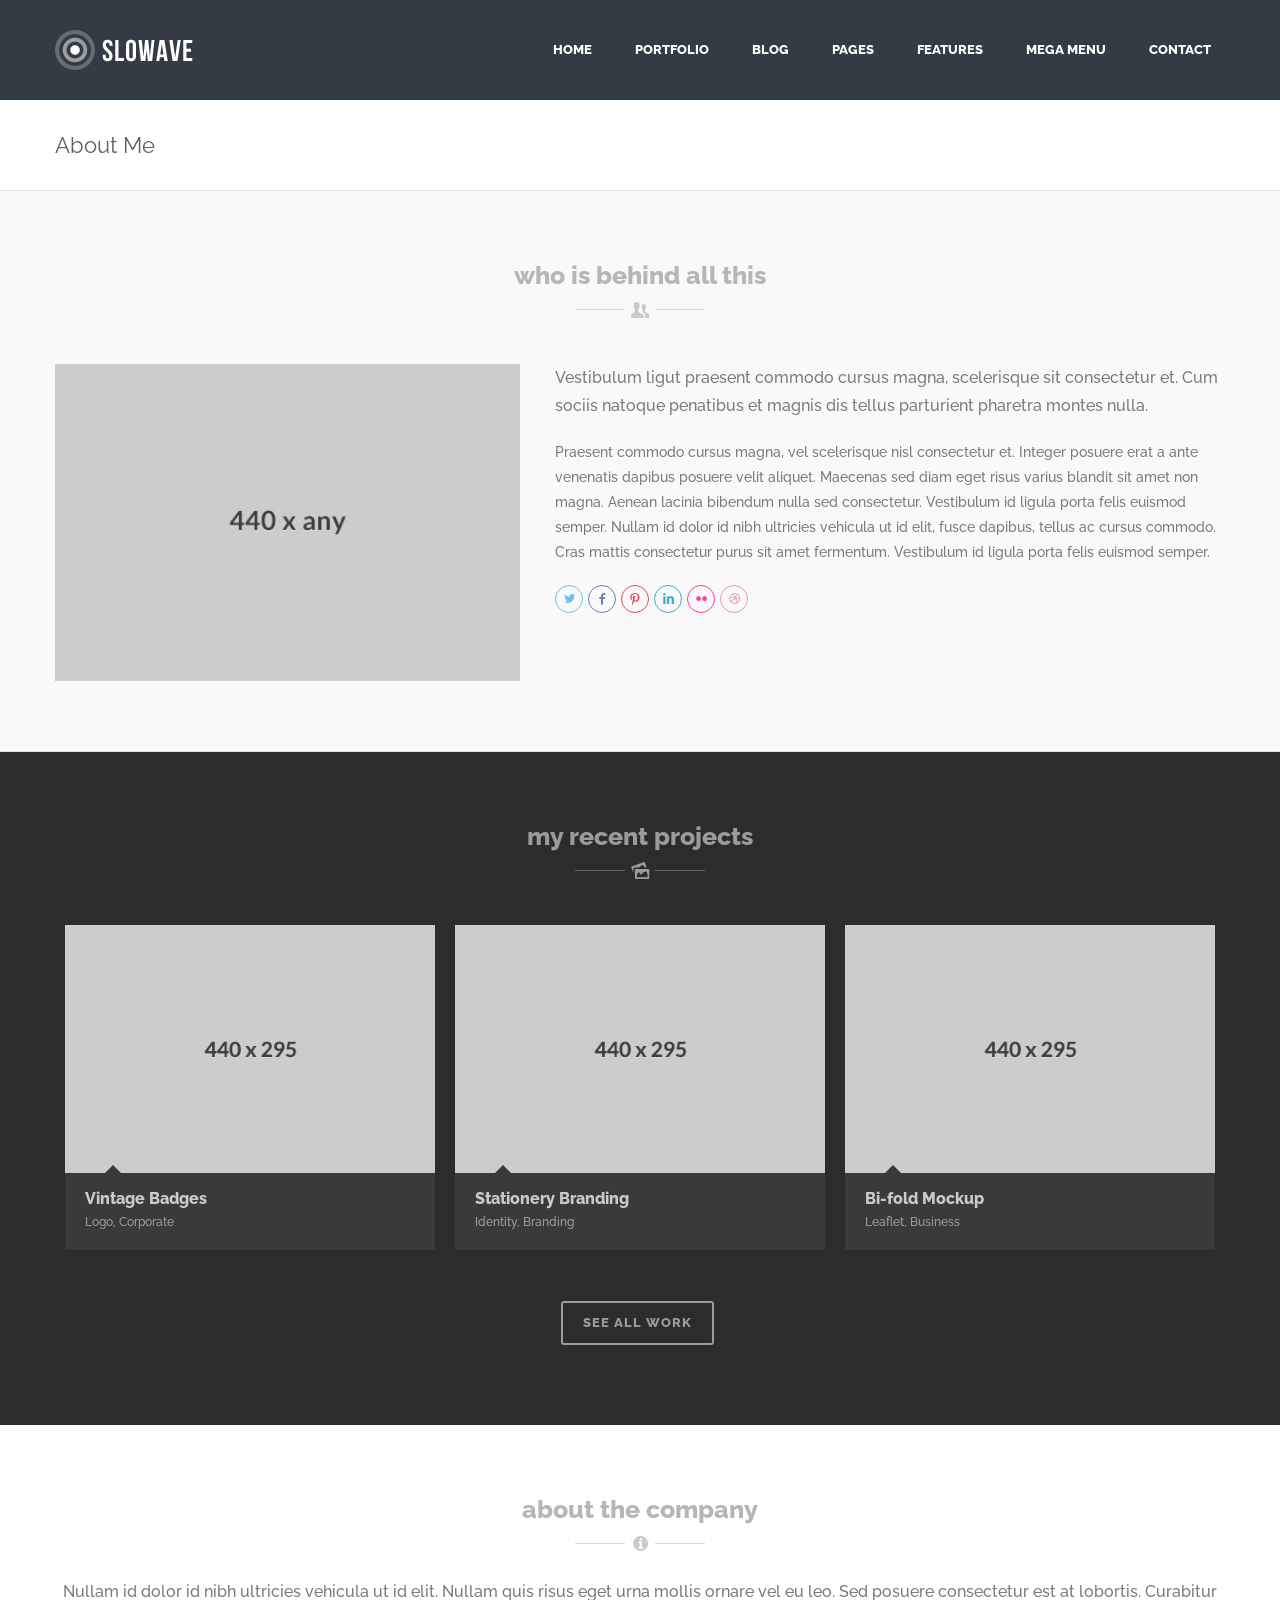
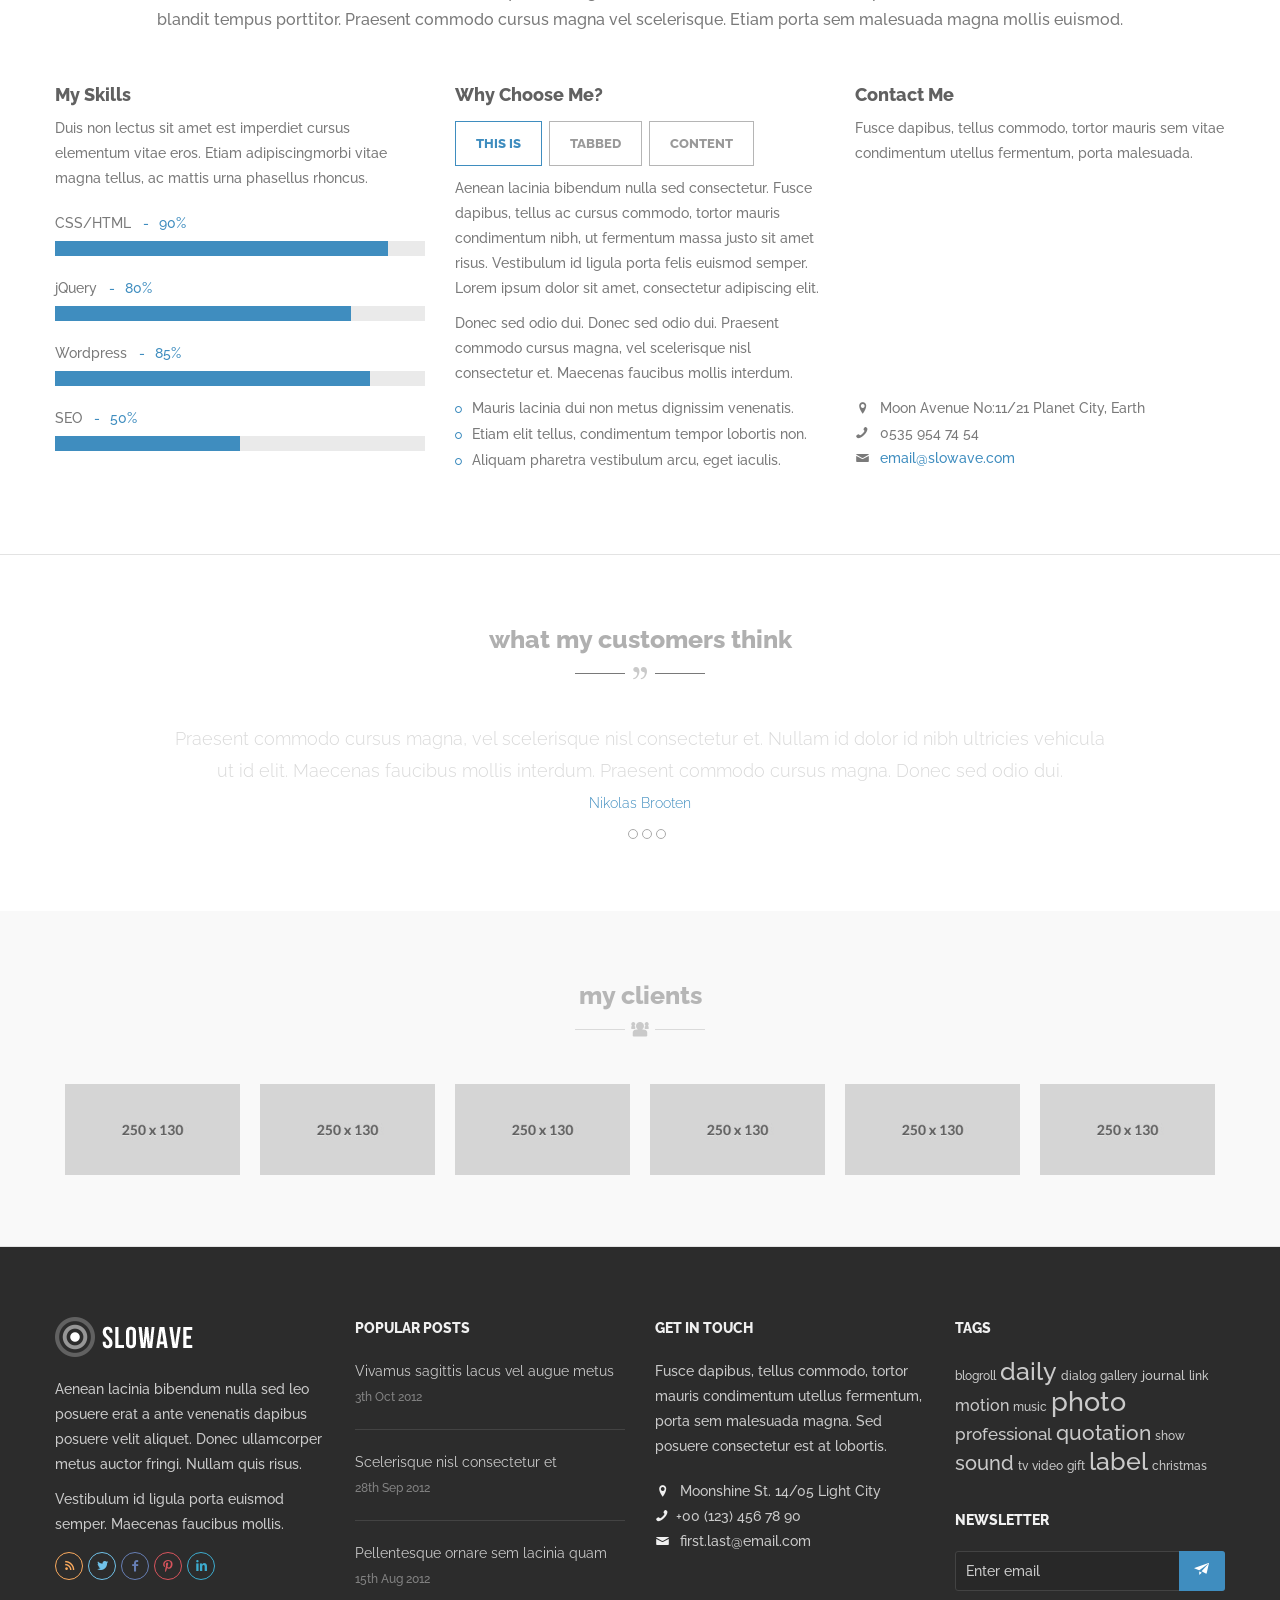
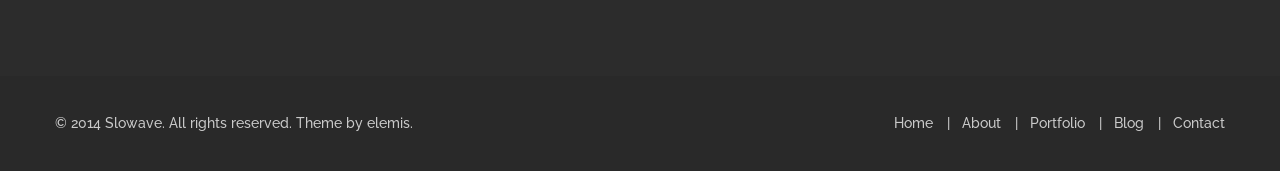
<file: docs/slowave/about2.html>
<!DOCTYPE html>
<html lang="en">
<head>
<meta charset="utf-8">
<meta name="viewport" content="width=device-width, initial-scale=1.0">
<meta name="description" content="">
<meta name="author" content="">
<link rel="shortcut icon" href="style/images/favicon.png">
<title>Slowave</title>
<!-- Bootstrap core CSS -->
<link href="style/css/bootstrap.css" rel="stylesheet">
<link href="style/css/settings.css" rel="stylesheet">
<link href="style/css/owl.carousel.css" rel="stylesheet">
<link href="style/js/google-code-prettify/prettify.css" rel="stylesheet">
<link href="style/js/fancybox/jquery.fancybox.css" rel="stylesheet" type="text/css" media="all" />
<link href="style/js/fancybox/helpers/jquery.fancybox-thumbs.css?v=1.0.2" rel="stylesheet" type="text/css" />
<link href="style.css" rel="stylesheet">
<link href="style/css/color/blue.css" rel="stylesheet">
<link href='http://fonts.googleapis.com/css?family=Raleway:400,300,500,600,700,800,900' rel='stylesheet' type='text/css'>
<link href="style/type/fontello.css" rel="stylesheet">
<link href="style/type/picons.css" rel="stylesheet">
<link href="style/type/budicons.css" rel="stylesheet">
<!-- HTML5 shim and Respond.js IE8 support of HTML5 elements and media queries -->
<!--[if lt IE 9]>
      <script src="style/js/html5shiv.js"></script>
      <script src="https://oss.maxcdn.com/libs/respond.js/1.3.0/respond.min.js"></script>
      <![endif]-->
</head>
<body class="full-layout">
<div class="body-wrapper">
  <div class="yamm navbar basic default">
    <div class="navbar-header">
      <div class="container">
        <div class="basic-wrapper"> <a class="btn responsive-menu pull-right" data-toggle="collapse" data-target=".navbar-collapse"><i class='icon-menu-1'></i></a> <a class="navbar-brand" href="index.html"><img src="style/images/logo.png" data-at2x="style/images/logo@2x.png" alt="" /></a> </div>
        <div class="collapse navbar-collapse pull-right">
          <ul class="nav navbar-nav">
            <li class="dropdown"><a href="#" class="dropdown-toggle js-activated">Home</a>
              <ul class="dropdown-menu">
                <li><a href="index.html">Home Layout 1</a></li>
                <li><a href="index2.html">Home Layout 2</a></li>
                <li><a href="index3.html">Home Layout 3</a></li>
                <li><a href="index4.html">Home Layout 4</a></li>
                <li><a href="index5.html">Home Layout 5</a></li>
                <li><a href="index6.html">Home Layout 6</a></li>
                <li><a href="index-all.html">Home All</a></li>
              </ul>
            </li>
            <li class="dropdown"><a href="#" class="dropdown-toggle js-activated">Portfolio</a>
              <ul class="dropdown-menu">
                <li><a href="portfolio.html">Grid 4 Columns</a></li>
                <li><a href="portfolio2.html">Grid 3 Columns</a></li>
                <li><a href="portfolio-post.html">Post with Wide Slider</a></li>
                <li><a href="portfolio-post2.html">Post with Half Slider</a></li>
                <li><a href="portfolio-post3.html">Post with Fullscreen Slider</a></li>
                <li><a href="portfolio-post4.html">Post with Half Images</a></li>
                <li><a href="portfolio-post5.html">Post with Wide Images</a></li>
                <li><a href="portfolio-post6.html">Post with Half Video</a></li>
                <li><a href="portfolio-post7.html">Post with Wide Video</a></li>
                <li><a href="portfolio-post8.html">Post with Audio</a></li>
              </ul>
            </li>
            <li class="dropdown"><a href="#" class="dropdown-toggle js-activated">Blog</a>
              <ul class="dropdown-menu">
                <li><a href="blog.html">Grid Blog</a></li>
                <li><a href="blog2.html">Grid Blog with Sidebar</a></li>
                <li><a href="blog3.html">Classic Blog</a></li>
                <li><a href="blog-post.html">Blog Post</a></li>
              </ul>
            </li>
            <li class="dropdown"><a href="#" class="dropdown-toggle js-activated">Pages</a>
              <ul class="dropdown-menu">
                <li><a href="about.html">About 1</a></li>
                <li><a href="about2.html">About 2</a></li>
                <li><a href="services.html">Services 1</a></li>
                <li><a href="services2.html">Services 2</a></li>
                <li><a href="faq.html">FAQ</a></li>
                <li><a href="login.html">Login Page</a></li>
                <li><a href="pages.html">Side Navigation</a></li>
                <li><a href="pricing.html">Pricing</a></li>
              </ul>
            </li>
            <li class="dropdown"><a href="#" class="dropdown-toggle js-activated">Features</a>
              <ul class="dropdown-menu">
              	<li class="dropdown-submenu"> <a href="index.html">Headers</a>
	              <ul class="dropdown-menu">
	                <li><a href="index.html">Header Style 1</a></li>
	                <li><a href="header2.html">Header Style 2</a></li>
	              </ul>
	            </li>
                <li><a href="elements.html">Elements</a></li>
                <li><a href="headings.html">Headings</a></li>
                <li><a href="picons.html">Font Icons - Picons</a></li>
                <li><a href="budicons.html">Font Icons - Budicons</a></li>
                <li><a href="fontello.html">Font Icons - Fontello</a></li>
                <li class="dropdown-submenu"> <a href="#">Submenu Levels</a>
                  <ul class="dropdown-menu">
                    <li><a href="#">Second Level</a></li>
                    <li class="dropdown-submenu"> <a href="#">More</a>
                      <ul class="dropdown-menu">
                        <li><a href="#">Third Level</a></li>
                        <li><a href="#">Third Level</a></li>
                      </ul>
                    </li>
                    <li><a href="#">Second Level</a></li>
                    <li><a href="#">Second Level</a></li>
                  </ul>
                </li>
              </ul>
            </li>
            <li class="dropdown yamm-fullwidth"><a href="#" class="dropdown-toggle js-activated">Mega Menu</a>
              <ul class="dropdown-menu yamm-dropdown-menu">
                <li>
                  <div class="yamm-content row">
                    <div class="col-sm-3">
                      <h4>Latest Works</h4>
                      <p>Cum sociis natoque penatibus magnis dis parturient montes, nascetur mus.</p>
                      <figure class="icon-overlay medium icn-link"><a href="portfolio-post.html"><img src="style/images/art/p1.jpg" alt="" /></a></figure>
                    </div>
                    <div class="col-sm-3">
                      <h4>About Us</h4>
                      <p>Cum sociis natoque penatibus et magnis dis parturient montes, nascetur ridiculus mus. Cras justo odio, dapibus ac facilisis in, egestas eget quam. </p>
                      <p>Duis mollis, est non commodo luctus. Nullam quis risus eget urna mollis ornare vel eu leo cras consectetur.</p>
                      <div class="divide5"></div>
                      <a href="#" class="btn">Read More</a> </div>
                    <div class="col-sm-3">
                      <h4>Get In Touch</h4>
                      <p>Fusce dapibus, tellus commodo, tortor mauris condimentum utellus fermentum, porta sem malesuada magna. Sed posuere consectetur est at lobortis.</p>
                      <div class="divide10"></div>
                      <div class="contact-info"> <i class="icon-location"></i> Moonshine St. 14/05 Light City <br />
                        <i class="icon-phone"></i>+00 (123) 456 78 90 <br />
                        <i class="icon-mail"></i> <a href="first.last@email.com">first.last@email.com</a> </div>
                    </div>
                    <div class="col-sm-3">
                      <h4>Special Pages</h4>
                      <ul class="circled">
                        <li><a href="index7.html">Home All</a></li>
                        <li><a href="portfolio.html">Portfolio Grid 4 Columns</a></li>
                        <li><a href="services.html">Service Layout 1</a></li>
                        <li><a href="elements.html">Elements</a></li>
                        <li><a href="pricing.html">Pricing Tables</a></li>
                        <li><a href="picons.html">Font Icons - Picons</a></li>
                        <li><a href="blog.html">Grid Blog</a></li>
                        <li><a href="login.html">Login Page</a></li>
                        <li><a href="portfolio-post.html">Portfolio Post with Wide Slider</a></li>
                      </ul>
                    </div>
                  </div>
                </li>
              </ul>
            </li>
            <li class="dropdown"><a href="#" class="dropdown-toggle js-activated">Contact</a>
              <ul class="dropdown-menu">
                <li><a href="contact.html">Contact 1</a></li>
                <li><a href="contact2.html">Contact 2</a></li>
              </ul>
            </li>
          </ul>
        </div>
      </div>
    </div>
    <!--/.nav-collapse --> 
  </div>
  <!--/.navbar -->
  <div class="offset"></div>
  <div class="light-wrapper page-title">
    <div class="container inner">
      <h1>About Me</h1>
    </div>
  </div>
  <div class="dark-wrapper">
    <div class="container inner">
      <div class="section-title text-center">
        <h2>Who Is Behind All This</h2>
        <span class="icon"><i class="icon-users"></i></span> </div>
        
		<div class="row">
        <div class="col-sm-5 rp20"> <figure><img src="style/images/art/about.jpg" alt="" /></figure> </div>
        <!-- /.span3 -->
        <div class="col-sm-7">
          <p class="lead"> Vestibulum ligut praesent commodo cursus magna, scelerisque  sit consectetur et. Cum sociis natoque penatibus et magnis dis tellus parturient pharetra montes nulla. </p>
          <p>Praesent commodo cursus magna, vel scelerisque nisl consectetur et. Integer posuere erat a ante venenatis dapibus posuere velit aliquet. Maecenas sed diam eget risus varius blandit sit amet non magna. Aenean lacinia bibendum nulla sed consectetur. Vestibulum id ligula porta felis euismod semper. Nullam id dolor id nibh ultricies vehicula ut id elit, fusce dapibus, tellus ac cursus commodo. Cras mattis consectetur purus sit amet fermentum. Vestibulum id ligula porta felis euismod semper.</p>
          <div class="divide10"></div>
          <ul class="social">
              <li><a href="#"><i class="icon-s-twitter"></i></a></li>
              <li><a href="#"><i class="icon-s-facebook"></i></a></li>
              <li><a href="#"><i class="icon-s-pinterest"></i></a></li>
              <li><a href="#"><i class="icon-s-linkedin"></i></a></li>
              <li><a href="#"><i class="icon-s-flickr"></i></a></li>
              <li><a href="#"><i class="icon-s-dribbble"></i></a></li>
            </ul>
        </div>
        <!-- /.span9 --> 
      </div>
      <!-- /.row -->
      
    </div>
  </div>
  <div class="black-wrapper">
    <div class="container inner">
      <div class="section-title text-center">
        <h2>My Recent Projects</h2>
        <span class="icon"><i class="icon-picture"></i></span> </div>
      <div class="owl-portfolio owlcarousel carousel-th">
        <div class="item">
          <figure class="icon-overlay medium icn-link"> <a href="portfolio-post.html"><img src="style/images/art/p1.jpg" alt="" /></a></figure>
          <div class="image-caption">
            <h3><a href="portfolio-post.html">Vintage Badges</a></h3>
            <span class="meta">Logo, Corporate</span> </div>
        </div>
        <!-- /.item -->
        <div class="item">
          <figure class="icon-overlay medium icn-link"> <a href="portfolio-post2.html"><img src="style/images/art/p2.jpg" alt="" /></a></figure>
          <div class="image-caption">
            <h3><a href="portfolio-post2.html">Stationery Branding</a></h3>
            <span class="meta">Identity, Branding</span> </div>
        </div>
        <!-- /.item -->
        <div class="item">
          <figure class="icon-overlay medium icn-link"> <a href="portfolio-post3.html"><img src="style/images/art/p3.jpg" alt="" /></a></figure>
          <div class="image-caption">
            <h3><a href="portfolio-post3.html">Bi-fold Mockup</a></h3>
            <span class="meta">Leaflet, Business</span> </div>
        </div>
        <!-- /.item -->
        <div class="item">
          <figure class="icon-overlay medium icn-link"> <a href="portfolio-post4.html"><img src="style/images/art/p4.jpg" alt="" /></a></figure>
          <div class="image-caption">
            <h3><a href="portfolio-post4.html">Infographic Elements</a></h3>
            <span class="meta">Flat, Graphic</span> </div>
        </div>
        <!-- /.item -->
        <div class="item">
          <figure class="icon-overlay medium icn-link"> <a href="portfolio-post.html"><img src="style/images/art/p5.jpg" alt="" /></a></figure>
          <div class="image-caption">
            <h3><a href="portfolio-post.html">Business Cards</a></h3>
            <span class="meta">Branding, Corporate</span> </div>
        </div>
        <!-- /.item -->
        <div class="item">
          <figure class="icon-overlay medium icn-link"> <a href="portfolio-post2.html"><img src="style/images/art/p6.jpg" alt="" /></a></figure>
          <div class="image-caption">
            <h3><a href="portfolio-post2.html">Cover Disk Mockup</a></h3>
            <span class="meta">PSD, Music</span> </div>
        </div>
        <!-- /.item -->
        <div class="item">
          <figure class="icon-overlay medium icn-link"> <a href="portfolio-post3.html"><img src="style/images/art/p7.jpg" alt="" /></a></figure>
          <div class="image-caption">
            <h3><a href="portfolio-post3.html">Gist iPhone App</a></h3>
            <span class="meta">Application, Mobile</span> </div>
        </div>
        <!-- /.item --> 
      </div>
      <!-- /.owlcarousel -->
      <div class="divide50"></div>
      <div class="text-center"> <a class="btn btn-border-light" href="portfolio2.html">See All Work</a> </div>
    </div>
  </div>
  
  <div class="light-wrapper">
    <div class="container inner">
      <div class="section-title text-center bm20">
        <h2>About The Company</h2>
        <span class="icon"><i class="icon-info-circle"></i></span> </div>
      <div class="text-center">
        <p class="lead">Nullam id dolor id nibh ultricies vehicula ut id elit. Nullam quis risus eget urna mollis ornare vel eu leo. Sed posuere consectetur est at lobortis. Curabitur blandit tempus porttitor. Praesent commodo cursus magna vel scelerisque. Etiam porta sem malesuada magna mollis euismod.</p>
      </div>
      <div class="divide30"></div>
      <div class="row">
        <div class="col-sm-4">
          <h3>My Skills</h3>
          <p>Duis non lectus sit amet est imperdiet cursus elementum vitae eros. Etiam adipiscingmorbi vitae magna tellus, ac mattis urna phasellus rhoncus.</p>
          <div class="divide10"></div>
          <ul class="progress-list">
            <li>
              <p>CSS/HTML <em>90%</em></p>
              <div class="progress plain">
                <div class="bar" style="width: 90%;"></div>
              </div>
            </li>
            <li>
              <p>jQuery <em>80%</em></p>
              <div class="progress plain">
                <div class="bar" style="width: 80%;"></div>
              </div>
            </li>
            <li>
              <p>Wordpress <em>85%</em></p>
              <div class="progress plain">
                <div class="bar" style="width: 85%;"></div>
              </div>
            </li>
            <li>
              <p>SEO <em>50%</em></p>
              <div class="progress plain">
                <div class="bar" style="width: 50%;"></div>
              </div>
            </li>
          </ul>
          <!-- /.progress-list --> 
        </div>
        <div class="col-sm-4">
          <h3>Why Choose Me?</h3>
          <div class="divide5"></div>
          <div class="tabs tabs-top left tab-container">
            <ul class="etabs">
              <li class="tab"><a href="#tab-one">This is</a></li>
              <li class="tab"><a href="#tab-two">Tabbed</a></li>
              <li class="tab"><a href="#tab-three">Content</a></li>
            </ul>
            <!-- /.etabs -->
            <div class="panel-container">
              <div class="tab-block" id="tab-one">
                <p>Aenean lacinia bibendum nulla sed consectetur. Fusce dapibus, tellus ac cursus commodo, tortor mauris condimentum nibh, ut fermentum massa justo sit amet risus. Vestibulum id ligula porta felis euismod semper. Lorem ipsum dolor sit amet, consectetur adipiscing elit. </p>
                <p>Donec sed odio dui. Donec sed odio dui. Praesent commodo cursus magna, vel scelerisque nisl consectetur et. Maecenas faucibus mollis interdum.</p>
                <ul class="circled">
                  <li>Mauris lacinia dui non metus dignissim venenatis.</li>
                  <li>Etiam elit tellus, condimentum tempor lobortis non.</li>
                  <li>Aliquam pharetra vestibulum arcu, eget iaculis. </li>
                </ul>
              </div>
              <!-- /.tab-block -->
              <div class="tab-block" id="tab-two">
                <p>Nullam quis risus eget urna mollis ornare vel eu leo. Donec sed odio dui. Donec ullamcorper nulla non metus auctor fringilla. Lorem ipsum dolor sit amet, consectetur adipiscing elit. Lorem ipsum dolor sit amet, consectetur adipiscing elit. Vestibulum id ligula porta felis euismod semper. Cras mattis consectetur purus sit amet fermentum. Aenean eu leo quam. Pellentesque ornare sem lacinia quam venenatis vestibulum. Maecenas faucibus mollis interdum. </p>
              </div>
              <!-- /.tab-block -->
              <div class="tab-block" id="tab-three">
                <p>Nullam id dolor id nibh ultricies vehicula ut id elit. Donec sed odio dui. Lorem ipsum dolor sit amet, consectetur adipiscing elit. Nulla vitae elit libero, a pharetra augue. Aenean lacinia bibendum nulla sed consectetur. </p>
                <p>Cras justo odio, dapibus ac facilisis in, egestas eget quam. Donec ullamcorper nulla non metus auctor fringilla. Fusce dapibus, tellus ac cursus commodo, tortor mauris condimentum nibh, ut fermentum massa justo sit amet risus. </p>
              </div>
              <!-- /.tab-block --> 
            </div>
            <!-- /.panel-container --> 
          </div>
          <!-- /.tabs --> 
        </div>
        <div class="col-sm-4">
          <h3>Contact Me</h3>
          <p>Fusce dapibus, tellus commodo, tortor mauris sem vitae condimentum utellus fermentum, porta malesuada.</p>
          <div class="divide10"></div>
          <div class="map">
            <iframe width="100%" height="200" frameborder="0" scrolling="no" marginheight="0" marginwidth="0" src="https://maps.google.com/maps/ms?msid=207252500814404613616.0004dbcb6e23f7b275953&amp;msa=0&amp;ie=UTF8&amp;t=m&amp;ll=51.504255,-0.101452&amp;spn=0.026713,0.100336&amp;z=14&amp;output=embed"></iframe>
          </div>
          <div class="divide10"></div>
          <div class="contact-info"> <i class="icon-location"></i> Moon Avenue No:11/21 Planet City, Earth <br />
            <i class="icon-phone"></i> 0535 954 74 54<br />
            <i class="icon-mail"></i> <a href="mailto:email@slowave.com">email@slowave.com</a> </div>
        </div>
      </div>
    </div>
  </div>
  <div class="parallax testimonials">
    <div class="container inner text-center">
      <div class="section-title text-center bm20">
        <h2>What My Customers Think</h2>
        <span class="icon"><i class="icon-quote"></i></span> </div>
      <div id="testimonials" class="tab-container">
        <div class="panel-container">
          <div id="tst1"> Praesent commodo cursus magna, vel scelerisque nisl consectetur et. Nullam id dolor id nibh ultricies vehicula ut id elit. Maecenas faucibus mollis interdum.  Praesent commodo cursus magna. Donec sed odio dui.<span class="author">Nikolas Brooten</span> </div>
          <div id="tst2"> Cras justo odio, dapibus ac facilisis in, egestas eget quam. Maecenas faucibus mollis interdum. Etiam porta sem malesuada magna mollis euismod. Nullam quis risus eget urna.<span class="author">Coriss Ambady</span> </div>
          <div id="tst3"> Aenean eu leo quam. Pellentesque ornare sem lacinia quam venenatis vestibulum. Donec sed odio dui. Sed posuere consectetur est at lobortis. Maecenas faucibus mollis interdum.  Aenean lacinia bibendum nulla sed.<span class="author">Barclay Widerski</span> </div>
          <div id="tst4"> Cras justo odio, dapibus ac facilisis in, egestas eget quam. Maecenas faucibus mollis interdum. Vivamus sagittis lacus vel augue laoreet rutrum faucibus dolor auctor gravida at eget metus. Vestibulum id ligula porta. <span class="author">Elsie Spear</span> </div>
        </div>
        <ul class="etabs">
          <li class="tab"><a href="#tst1">1</a></li>
          <li class="tab"><a href="#tst2">2</a></li>
          <li class="tab"><a href="#tst3">3</a></li>
          <li class="tab"><a href="#tst4">4</a></li>
        </ul>
      </div>
    </div>
    <!-- /.container --> 
  </div>
  <!-- /.testimonials -->
  <div class="dark-wrapper">
    <div class="container inner">
      <div class="section-title text-center">
        <h2>My Clients</h2>
        <span class="icon"><i class="icon-users-1"></i></span> </div>
      <div class="owl-clients carousel-th">
        <div class="item"><img src="style/images/art/c1.jpg" alt=""></div>
        <div class="item"><img src="style/images/art/c2.jpg" alt=""></div>
        <div class="item"><img src="style/images/art/c3.jpg" alt=""></div>
        <div class="item"><img src="style/images/art/c4.jpg" alt=""></div>
        <div class="item"><img src="style/images/art/c5.jpg" alt=""></div>
        <div class="item"><img src="style/images/art/c6.jpg" alt=""></div>
        <div class="item"><img src="style/images/art/c7.jpg" alt=""></div>
        <div class="item"><img src="style/images/art/c8.jpg" alt=""></div>
        <div class="item"><img src="style/images/art/c9.jpg" alt=""></div>
        <div class="item"><img src="style/images/art/c10.jpg" alt=""></div>
      </div>
    </div>
  </div>
  <footer class="black-wrapper">
    <div class="container inner">
      <div class="row">
        <div class="col-sm-3">
          <div class="widget"> <img src="style/images/logo.png" data-at2x="style/images/logo@2x.png" alt="" />
            <div class="divide20"></div>
            <p>Aenean lacinia bibendum nulla sed leo posuere erat a ante venenatis dapibus posuere velit aliquet. Donec ullamcorper metus auctor fringi. Nullam quis risus. </p>
            <p>Vestibulum id ligula porta  euismod semper. Maecenas faucibus mollis.</p>
            <div class="divide5"></div>
            <ul class="social">
              <li><a href="#"><i class="icon-s-rss"></i></a></li>
              <li><a href="#"><i class="icon-s-twitter"></i></a></li>
              <li><a href="#"><i class="icon-s-facebook"></i></a></li>
              <li><a href="#"><i class="icon-s-pinterest"></i></a></li>
              <li><a href="#"><i class="icon-s-linkedin"></i></a></li>
            </ul>
          </div>
          <!-- /.widget --> 
        </div>
        <!-- /col -->
        
        <div class="col-sm-3">
          <div class="widget">
            <h3 class="section-title widget-title upper">Popular Posts</h3>
            <ul class="post-list">
              <li>
                <h6><a href="blog-post.html">Vivamus sagittis lacus vel augue metus</a></h6>
                <em>3th Oct 2012</em> </li>
              <li>
                <h6><a href="blog-post.html">Scelerisque nisl consectetur et</a></h6>
                <em>28th Sep 2012</em> </li>
              <li>
                <h6><a href="blog-post.html">Pellentesque ornare sem lacinia quam</a></h6>
                <em>15th Aug 2012</em> </li>
            </ul>
            <!-- /.post-list --> 
          </div>
          <!-- /.widget --> 
        </div>
        <!-- /col -->
        
        <div class="col-sm-3">
          <div class="widget">
            <h3 class="section-title widget-title upper">Get In Touch</h3>
            <p>Fusce dapibus, tellus commodo, tortor mauris condimentum utellus fermentum, porta sem malesuada magna. Sed posuere consectetur est at lobortis.</p>
            <div class="divide10"></div>
            <div class="contact-info"> <i class="icon-location"></i> Moonshine St. 14/05 Light City <br />
              <i class="icon-phone"></i>+00 (123) 456 78 90 <br />
              <i class="icon-mail"></i> <a href="first.last@email.com">first.last@email.com</a> </div>
          </div>
        </div>
        <!-- /col -->
        
        <div class="col-sm-3">
          <div class="widget">
            <h3 class="section-title widget-title upper">Tags</h3>
            <div class="tagcloud"> <a href="#" style="font-size: 9pt;">blogroll</a> <a href="#" style="font-size: 19pt;">daily</a> <a href="#" style="font-size: 9pt;">dialog</a> <a href="#" style="font-size: 9pt;">gallery</a> <a href="#" style="font-size: 10pt;">journal</a> <a href="#" style="font-size: 9pt;">link</a> <a href="#" style="font-size: 12pt;">motion</a> <a href="#" style="font-size: 9pt;">music</a> <a href="#" style="font-size: 20pt;">photo</a> <a href="#" style="font-size: 13pt;">professional</a> <a href="#" style="font-size: 16pt;">quotation</a> <a href="#" style="font-size: 9pt;">show</a> <a href="#" style="font-size: 15pt;">sound</a> <a href="#" style="font-size: 9pt;">tv</a> <a href="#" style="font-size: 9pt;">video</a> <a href="#" style="font-size: 9pt;">gift</a> <a href="#" style="font-size: 19pt;">label</a> <a href="#" style="font-size: 9pt;">christmas</a> </div>
          </div>
          <!-- /.widget -->
          <div class="divide30"></div>
          <div class="widget">
            <h3 class="section-title widget-title upper">Newsletter</h3>
            <form id="newsletter" class="form-inline newsletter" role="form">
              <div>
                <label class="sr-only" for="exampleInputEmail">Email address</label>
                <input type="email" class="form-control" id="exampleInputEmail" placeholder="Enter email">
              </div>
              <button type="submit" class="btn btn-default btn-submit"><i class="icon-paper-plane"></i></button>
            </form>
          </div>
          <!-- /.widget --> 
          
        </div>
        <!-- /col --> 
      </div>
      <!-- /.row --> 
    </div>
    <!-- .container -->
    <div class="sub-footer">
      <div class="container">
        <p class="pull-left">© 2014 Slowave. All rights reserved. Theme by <a href="http://elemisfreebies.com">elemis</a>.</p>
        <ul class="footer-menu pull-right">
          <li><a href="#">Home</a></li>
          <li><a href="#">About</a></li>
          <li><a href="#">Portfolio</a></li>
          <li><a href="#">Blog</a></li>
          <li><a href="#">Contact</a></li>
        </ul>
      </div>
    </div>
  </footer>
  <!-- /footer --> 
</div>
<!-- /.body-wrapper --> 
<!-- Bootstrap core JavaScript
================================================== --> 
<!-- Placed at the end of the document so the pages load faster --> 
<script src="style/js/jquery.min.js"></script> 
<script src="style/js/bootstrap.min.js"></script> 
<script src="style/js/twitter-bootstrap-hover-dropdown.min.js"></script> 
<script src="style/js/jquery.themepunch.plugins.min.js"></script> 
<script src="style/js/jquery.themepunch.revolution.min.js"></script> 
<script src="style/js/jquery.fancybox.pack.js"></script> 
<script src="style/js/fancybox/helpers/jquery.fancybox-thumbs.js?v=1.0.2"></script> 
<script src="style/js/fancybox/helpers/jquery.fancybox-media.js?v=1.0.0"></script> 
<script src="style/js/jquery.isotope.min.js"></script> 
<script src="style/js/jquery.easytabs.min.js"></script> 
<script src="style/js/owl.carousel.min.js"></script> 
<script src="style/js/jquery.fitvids.js"></script>
<script src="style/js/google-code-prettify/prettify.js"></script> 
<script src="style/js/jquery.slickforms.js"></script> 
<script src="style/js/retina.js"></script> 
<script src="style/js/scripts.js"></script>
</body>
</html>
</file>
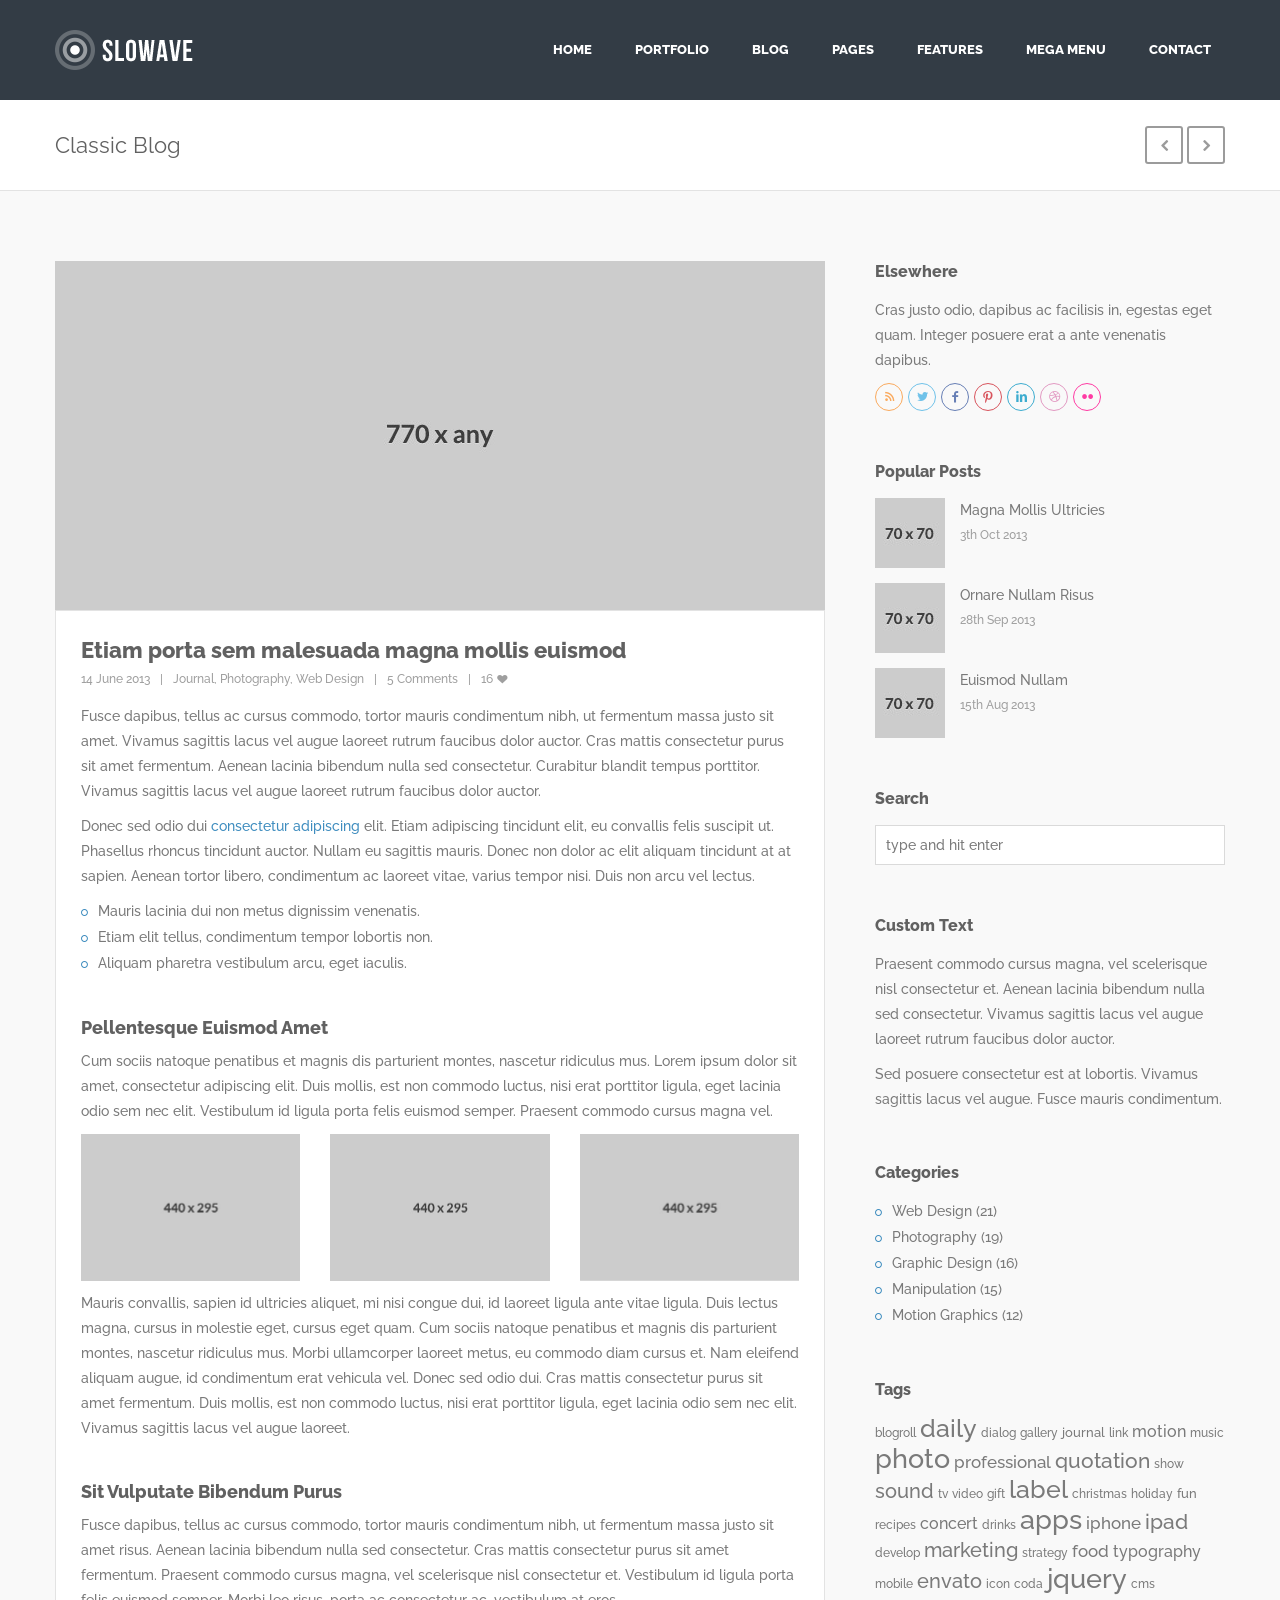
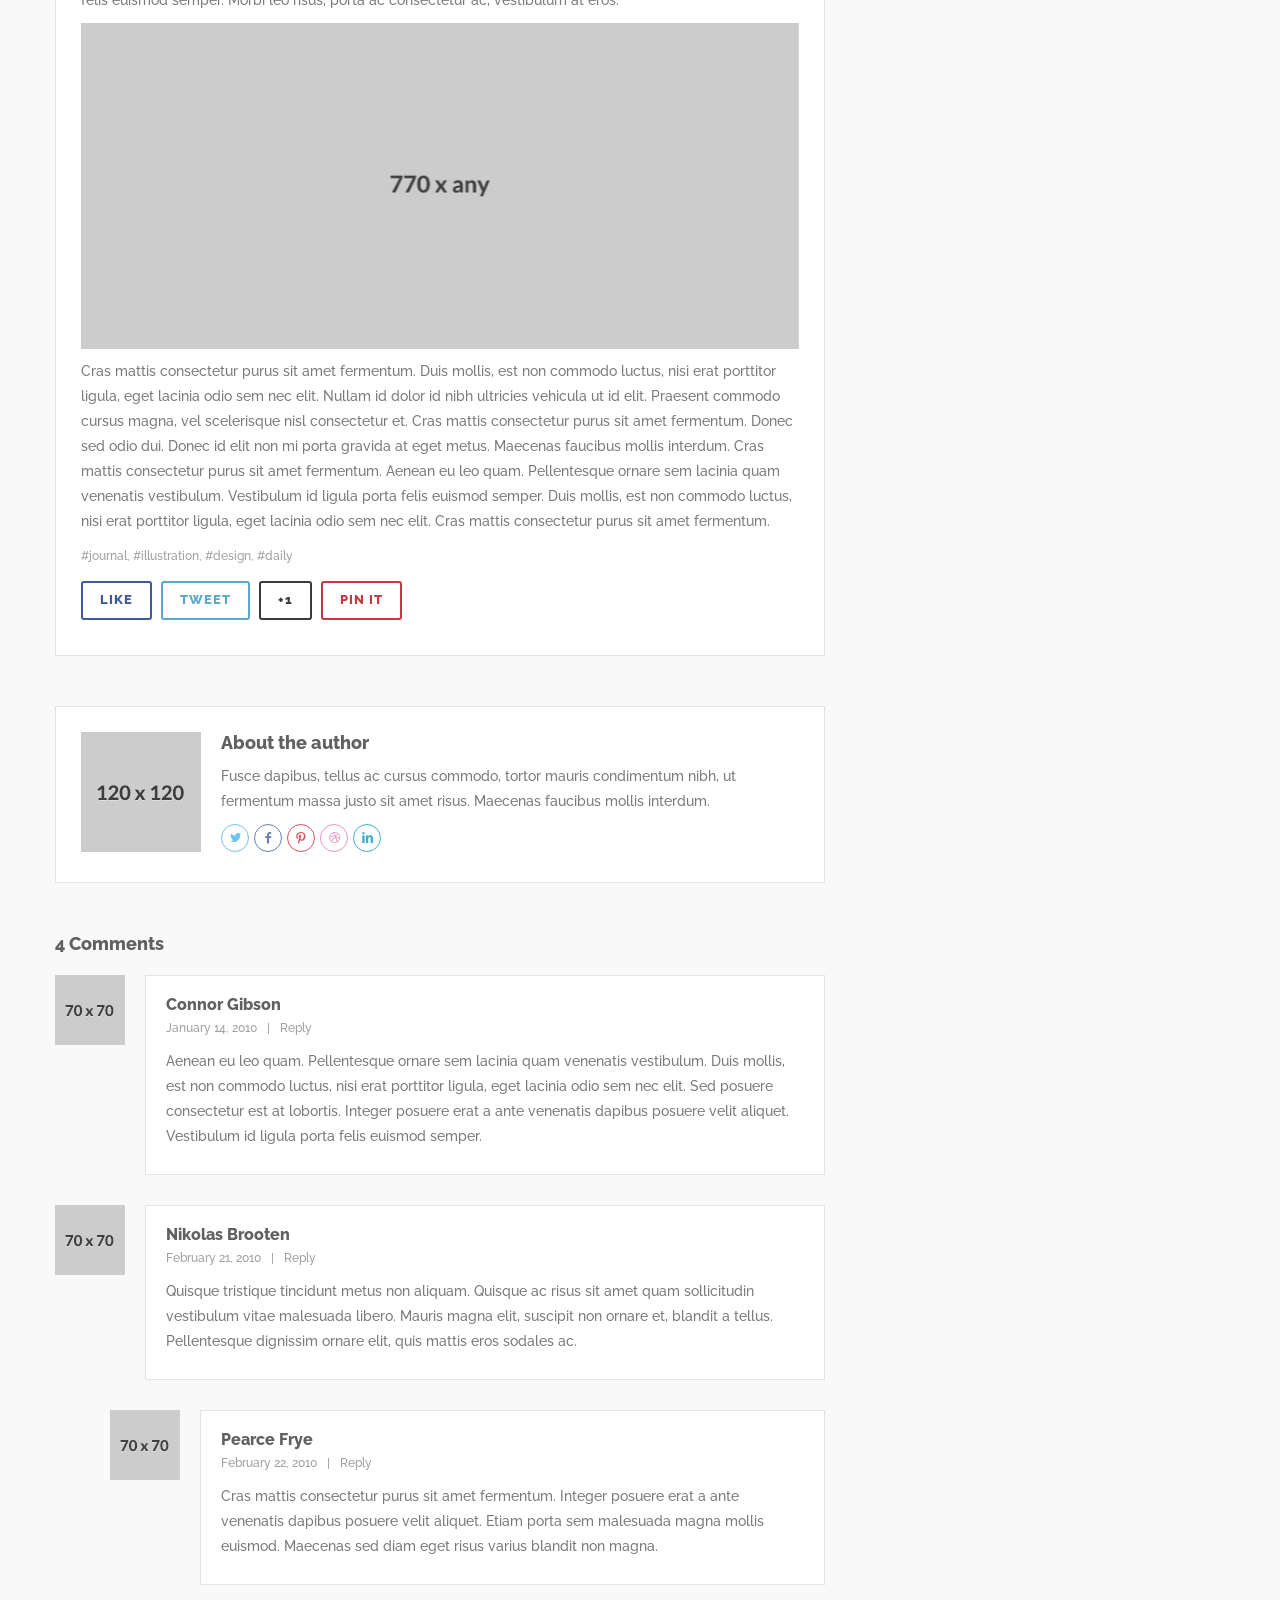
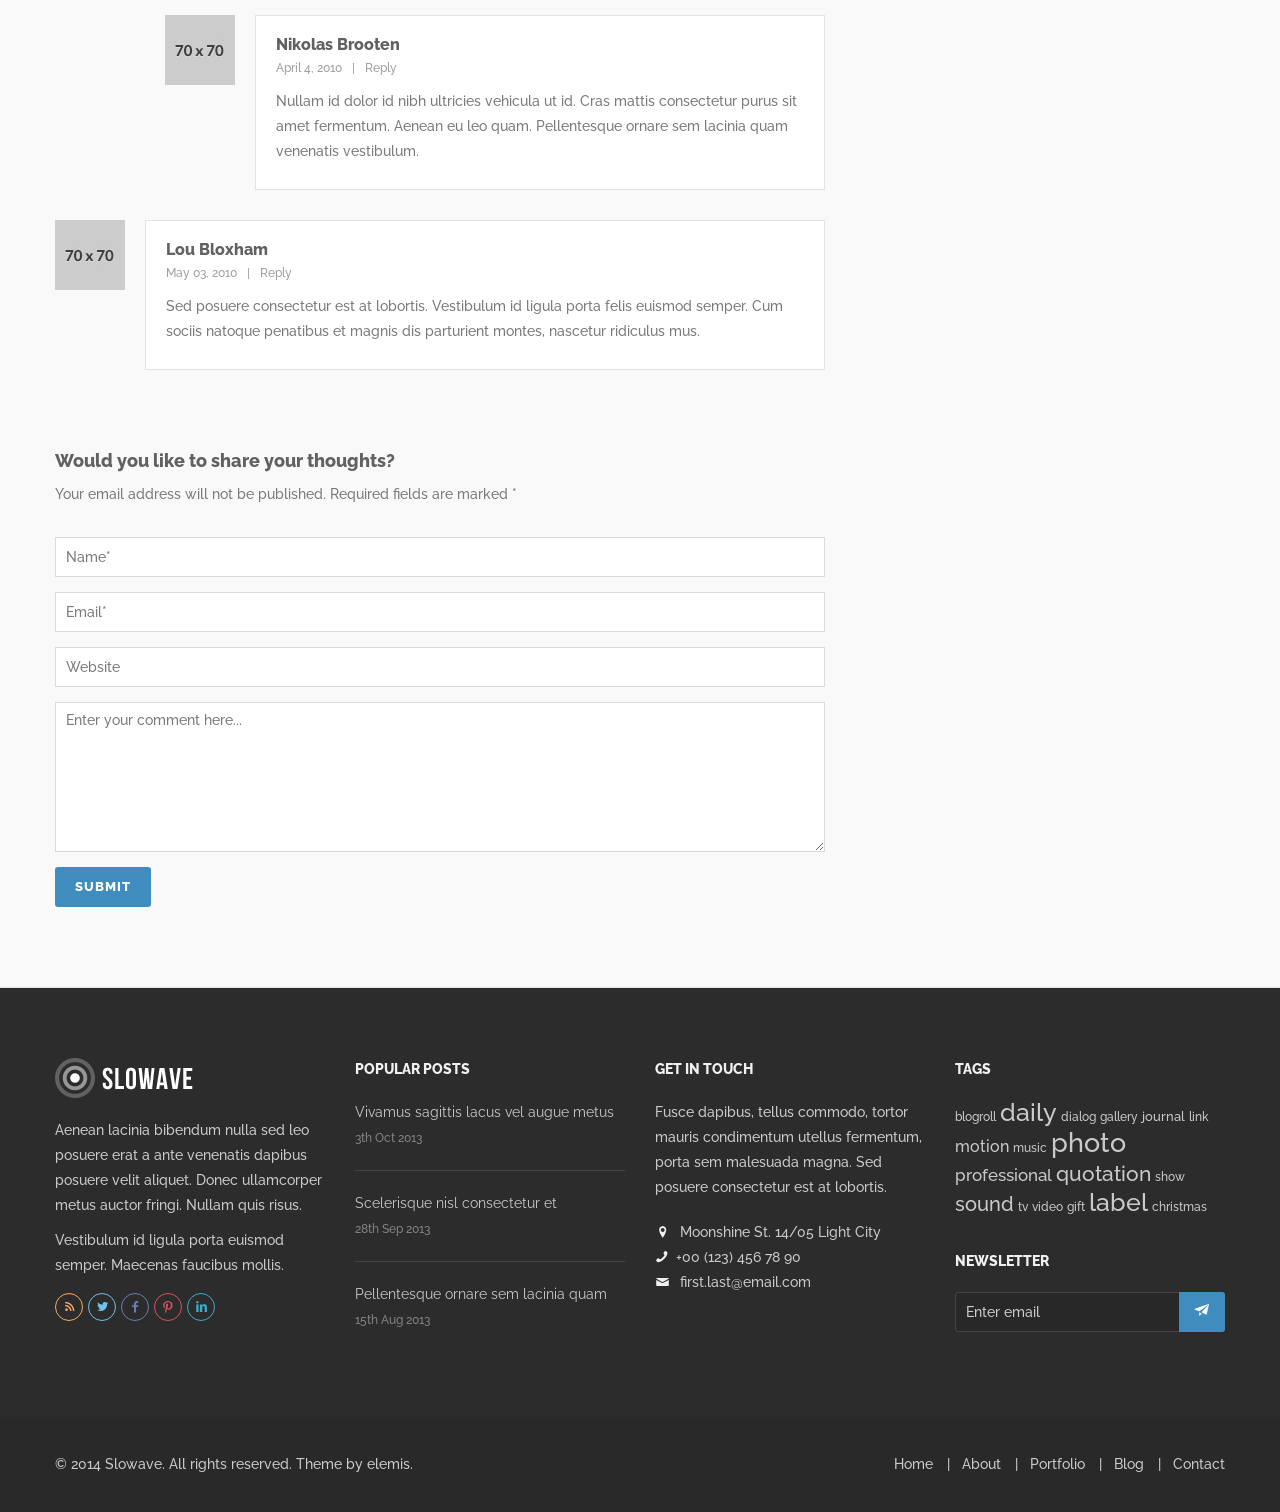
<file: docs/slowave/blog-post.html>
<!DOCTYPE html>
<html lang="en">
<head>
<meta charset="utf-8">
<meta name="viewport" content="width=device-width, initial-scale=1.0">
<meta name="description" content="">
<meta name="author" content="">
<link rel="shortcut icon" href="style/images/favicon.png">
<title>Slowave</title>
<!-- Bootstrap core CSS -->
<link href="style/css/bootstrap.css" rel="stylesheet">
<link href="style/css/settings.css" rel="stylesheet">
<link href="style/css/owl.carousel.css" rel="stylesheet">
<link href="style/js/google-code-prettify/prettify.css" rel="stylesheet">
<link href="style/js/fancybox/jquery.fancybox.css" rel="stylesheet" type="text/css" media="all" />
<link href="style/js/fancybox/helpers/jquery.fancybox-thumbs.css?v=1.0.2" rel="stylesheet" type="text/css" />
<link href="style.css" rel="stylesheet">
<link href="style/css/color/blue.css" rel="stylesheet">
<link href='http://fonts.googleapis.com/css?family=Raleway:400,300,500,600,700,800,900' rel='stylesheet' type='text/css'>
<link href="style/type/fontello.css" rel="stylesheet">
<link href="style/type/picons.css" rel="stylesheet">
<link href="style/type/budicons.css" rel="stylesheet">
<!-- HTML5 shim and Respond.js IE8 support of HTML5 elements and media queries -->
<!--[if lt IE 9]>
      <script src="style/js/html5shiv.js"></script>
      <script src="https://oss.maxcdn.com/libs/respond.js/1.3.0/respond.min.js"></script>
      <![endif]-->
</head>
<body class="full-layout">
<div class="body-wrapper">
  <div class="yamm navbar basic default">
    <div class="navbar-header">
      <div class="container">
        <div class="basic-wrapper"> <a class="btn responsive-menu pull-right" data-toggle="collapse" data-target=".navbar-collapse"><i class='icon-menu-1'></i></a> <a class="navbar-brand" href="index.html"><img src="style/images/logo.png" data-at2x="style/images/logo@2x.png" alt="" /></a> </div>
        <div class="collapse navbar-collapse pull-right">
          <ul class="nav navbar-nav">
            <li class="dropdown"><a href="#" class="dropdown-toggle js-activated">Home</a>
              <ul class="dropdown-menu">
                <li><a href="index.html">Home Layout 1</a></li>
                <li><a href="index2.html">Home Layout 2</a></li>
                <li><a href="index3.html">Home Layout 3</a></li>
                <li><a href="index4.html">Home Layout 4</a></li>
                <li><a href="index5.html">Home Layout 5</a></li>
                <li><a href="index6.html">Home Layout 6</a></li>
                <li><a href="index-all.html">Home All</a></li>
              </ul>
            </li>
            <li class="dropdown"><a href="#" class="dropdown-toggle js-activated">Portfolio</a>
              <ul class="dropdown-menu">
                <li><a href="portfolio.html">Grid 4 Columns</a></li>
                <li><a href="portfolio2.html">Grid 3 Columns</a></li>
                <li><a href="portfolio-post.html">Post with Wide Slider</a></li>
                <li><a href="portfolio-post2.html">Post with Half Slider</a></li>
                <li><a href="portfolio-post3.html">Post with Fullscreen Slider</a></li>
                <li><a href="portfolio-post4.html">Post with Half Images</a></li>
                <li><a href="portfolio-post5.html">Post with Wide Images</a></li>
                <li><a href="portfolio-post6.html">Post with Half Video</a></li>
                <li><a href="portfolio-post7.html">Post with Wide Video</a></li>
                <li><a href="portfolio-post8.html">Post with Audio</a></li>
              </ul>
            </li>
            <li class="dropdown"><a href="#" class="dropdown-toggle js-activated">Blog</a>
              <ul class="dropdown-menu">
                <li><a href="blog.html">Grid Blog</a></li>
                <li><a href="blog2.html">Grid Blog with Sidebar</a></li>
                <li><a href="blog3.html">Classic Blog</a></li>
                <li><a href="blog-post.html">Blog Post</a></li>
              </ul>
            </li>
            <li class="dropdown"><a href="#" class="dropdown-toggle js-activated">Pages</a>
              <ul class="dropdown-menu">
                <li><a href="about.html">About 1</a></li>
                <li><a href="about2.html">About 2</a></li>
                <li><a href="services.html">Services 1</a></li>
                <li><a href="services2.html">Services 2</a></li>
                <li><a href="faq.html">FAQ</a></li>
                <li><a href="login.html">Login Page</a></li>
                <li><a href="pages.html">Side Navigation</a></li>
                <li><a href="pricing.html">Pricing</a></li>
              </ul>
            </li>
            <li class="dropdown"><a href="#" class="dropdown-toggle js-activated">Features</a>
              <ul class="dropdown-menu">
              	<li class="dropdown-submenu"> <a href="index.html">Headers</a>
	              <ul class="dropdown-menu">
	                <li><a href="index.html">Header Style 1</a></li>
	                <li><a href="header2.html">Header Style 2</a></li>
	              </ul>
	            </li>
                <li><a href="elements.html">Elements</a></li>
                <li><a href="headings.html">Headings</a></li>
                <li><a href="picons.html">Font Icons - Picons</a></li>
                <li><a href="budicons.html">Font Icons - Budicons</a></li>
                <li><a href="fontello.html">Font Icons - Fontello</a></li>
                <li class="dropdown-submenu"> <a href="#">Submenu Levels</a>
                  <ul class="dropdown-menu">
                    <li><a href="#">Second Level</a></li>
                    <li class="dropdown-submenu"> <a href="#">More</a>
                      <ul class="dropdown-menu">
                        <li><a href="#">Third Level</a></li>
                        <li><a href="#">Third Level</a></li>
                      </ul>
                    </li>
                    <li><a href="#">Second Level</a></li>
                    <li><a href="#">Second Level</a></li>
                  </ul>
                </li>
              </ul>
            </li>
            <li class="dropdown yamm-fullwidth"><a href="#" class="dropdown-toggle js-activated">Mega Menu</a>
              <ul class="dropdown-menu yamm-dropdown-menu">
                <li>
                  <div class="yamm-content row">
                    <div class="col-sm-3">
                      <h4>Latest Works</h4>
                      <p>Cum sociis natoque penatibus magnis dis parturient montes, nascetur mus.</p>
                      <figure class="icon-overlay medium icn-link"><a href="portfolio-post.html"><img src="style/images/art/p1.jpg" alt="" /></a></figure>
                    </div>
                    <div class="col-sm-3">
                      <h4>About Us</h4>
                      <p>Cum sociis natoque penatibus et magnis dis parturient montes, nascetur ridiculus mus. Cras justo odio, dapibus ac facilisis in, egestas eget quam. </p>
                      <p>Duis mollis, est non commodo luctus. Nullam quis risus eget urna mollis ornare vel eu leo cras consectetur.</p>
                      <div class="divide5"></div>
                      <a href="#" class="btn">Read More</a> </div>
                    <div class="col-sm-3">
                      <h4>Get In Touch</h4>
                      <p>Fusce dapibus, tellus commodo, tortor mauris condimentum utellus fermentum, porta sem malesuada magna. Sed posuere consectetur est at lobortis.</p>
                      <div class="divide10"></div>
                      <div class="contact-info"> <i class="icon-location"></i> Moonshine St. 14/05 Light City <br />
                        <i class="icon-phone"></i>+00 (123) 456 78 90 <br />
                        <i class="icon-mail"></i> <a href="first.last@email.com">first.last@email.com</a> </div>
                    </div>
                    <div class="col-sm-3">
                      <h4>Special Pages</h4>
                      <ul class="circled">
                        <li><a href="index7.html">Home All</a></li>
                        <li><a href="portfolio.html">Portfolio Grid 4 Columns</a></li>
                        <li><a href="services.html">Service Layout 1</a></li>
                        <li><a href="elements.html">Elements</a></li>
                        <li><a href="pricing.html">Pricing Tables</a></li>
                        <li><a href="picons.html">Font Icons - Picons</a></li>
                        <li><a href="blog.html">Grid Blog</a></li>
                        <li><a href="login.html">Login Page</a></li>
                        <li><a href="portfolio-post.html">Portfolio Post with Wide Slider</a></li>
                      </ul>
                    </div>
                  </div>
                </li>
              </ul>
            </li>
            <li class="dropdown"><a href="#" class="dropdown-toggle js-activated">Contact</a>
              <ul class="dropdown-menu">
                <li><a href="contact.html">Contact 1</a></li>
                <li><a href="contact2.html">Contact 2</a></li>
              </ul>
            </li>
          </ul>
        </div>
      </div>
    </div>
    <!--/.nav-collapse --> 
  </div>
  <!--/.navbar -->
  <div class="offset"></div>
  <div class="light-wrapper page-title">
    <div class="container inner">
      <h1 class="pull-left">Classic Blog</h1>
      <div class="navigation pull-right"> <a href="#" title="Previous"><i class='icon-left-open-1'></i></a> <a href="#" title="Next"><i class='icon-right-open-1'></i></a> </div>
    </div>
  </div>
  <div class="dark-wrapper">
    <div class="container inner">
      <div class="row">
        <div class="col-sm-8 content">
          <div class="classic-blog single">
            <div class="post format-image">
              <figure class="icon-overlay medium icn-link main"><img src="style/images/art/blog-post.jpg" alt="" /></figure>
              <div class="post-content image-caption">
                <h1 class="post-title">Etiam porta sem malesuada magna mollis euismod</h1>
                <div class="meta"><span class="date">14 June 2013</span> <span class="category"><a href="#">Journal</a>, <a href="#">Photography</a>, <a href="#">Web Design</a></span> <span class="comments"><a href="#">5 Comments</a></span> <span class="like"><a href="#">16 <i class="icon-heart"></i></a></span> </div>
                <!-- /.meta -->
                
                <p>Fusce dapibus, tellus ac cursus commodo, tortor mauris condimentum nibh, ut fermentum massa justo sit amet. Vivamus sagittis lacus vel augue laoreet rutrum faucibus dolor auctor. Cras mattis consectetur purus sit amet fermentum. Aenean lacinia bibendum nulla sed consectetur. Curabitur blandit tempus porttitor. Vivamus sagittis lacus vel augue laoreet rutrum faucibus dolor auctor.</p>
                <p>Donec sed odio dui <a href="#">consectetur adipiscing</a> elit. <span class="highlight">Etiam adipiscing</span> tincidunt elit, eu convallis felis suscipit ut. <span class="highlight2">Phasellus rhoncus tincidunt</span> auctor. Nullam eu sagittis mauris. Donec non dolor ac elit aliquam tincidunt at at sapien. Aenean tortor libero, condimentum ac laoreet vitae, varius tempor nisi. Duis non arcu vel lectus. </p>
                <ul class="circled">
                  <li>Mauris lacinia dui non metus dignissim venenatis.</li>
                  <li>Etiam elit tellus, condimentum tempor lobortis non.</li>
                  <li>Aliquam pharetra vestibulum arcu, eget iaculis. </li>
                </ul>
                <div class="divide30"></div>
                <h3>Pellentesque Euismod Amet</h3>
                <p>Cum sociis natoque penatibus et magnis dis parturient montes, nascetur ridiculus mus. Lorem ipsum dolor sit amet, consectetur adipiscing elit. Duis mollis, est non commodo luctus, nisi erat porttitor ligula, eget lacinia odio sem nec elit. Vestibulum id ligula porta felis euismod semper. Praesent commodo cursus magna vel.</p>
                <div class="row">
                  <div class="col-sm-4">
                    <figure class="icon-overlay medium icn-more"> <a href="style/images/art/p1-full.jpg" class="fancybox-media" data-rel="portfolio"><img src="style/images/art/p1.jpg" alt="" /></a></figure>
                  </div>
                  <div class="col-sm-4">
                    <figure class="icon-overlay medium icn-more"> <a href="style/images/art/p2-full.jpg" class="fancybox-media" data-rel="portfolio"><img src="style/images/art/p2.jpg" alt="" /></a></figure>
                  </div>
                  <div class="col-sm-4">
                    <figure class="icon-overlay medium icn-more"> <a href="style/images/art/p3-full.jpg" class="fancybox-media" data-rel="portfolio"><img src="style/images/art/p3.jpg" alt="" /></a></figure>
                  </div>
                </div>
                <p> Mauris convallis, sapien id ultricies aliquet, mi nisi congue dui, id laoreet ligula ante vitae ligula. Duis lectus magna, cursus in molestie eget, cursus eget quam. Cum sociis natoque penatibus et magnis dis parturient montes, nascetur ridiculus mus. Morbi ullamcorper laoreet metus, eu commodo diam cursus et. Nam eleifend aliquam augue, id condimentum erat vehicula vel. Donec sed odio dui. Cras mattis consectetur purus sit amet fermentum. Duis mollis, est non commodo luctus, nisi erat porttitor ligula, eget lacinia odio sem nec elit. Vivamus sagittis lacus vel augue laoreet.</p>
                <div class="divide30"></div>
                <h3>Sit Vulputate Bibendum Purus</h3>
                <p>Fusce dapibus, tellus ac cursus commodo, tortor mauris condimentum nibh, ut fermentum massa justo sit amet risus. Aenean lacinia bibendum nulla sed consectetur. Cras mattis consectetur purus sit amet fermentum. Praesent commodo cursus magna, vel scelerisque nisl consectetur et. Vestibulum id ligula porta felis euismod semper. Morbi leo risus, porta ac consectetur ac, vestibulum at eros.</p>
                <figure class="icon-overlay medium icn-more"> <a href="style/images/art/blog-post2.jpg" class="fancybox-media" data-rel="portfolio"><img src="style/images/art/blog-post2.jpg" alt="" /></a></figure>
                <p>Cras mattis consectetur purus sit amet fermentum. Duis mollis, est non commodo luctus, nisi erat porttitor ligula, eget lacinia odio sem nec elit. Nullam id dolor id nibh ultricies vehicula ut id elit. Praesent commodo cursus magna, vel scelerisque nisl consectetur et. Cras mattis consectetur purus sit amet fermentum. Donec sed odio dui.
                  
                  Donec id elit non mi porta gravida at eget metus. Maecenas faucibus mollis interdum. Cras mattis consectetur purus sit amet fermentum. Aenean eu leo quam. Pellentesque ornare sem lacinia quam venenatis vestibulum. Vestibulum id ligula porta felis euismod semper. Duis mollis, est non commodo luctus, nisi erat porttitor ligula, eget lacinia odio sem nec elit. Cras mattis consectetur purus sit amet fermentum.</p>
                <div class="meta tags"><a href="#">journal</a>, <a href="#">illustration</a>, <a href="#">design</a>, <a href="#">daily</a></div>
                <div class="share"> <a href="#" class="btn share-facebook">Like</a> <a href="#" class="btn share-twitter">Tweet</a> <a href="#" class="btn share-googleplus">+1</a> <a href="#" class="btn share-pinterest">Pin It</a> </div>
              </div>
              <!-- /.post-content --> 
            </div>
            <!-- /.post .format-image --> 
            
          </div>
          <div class="divide50"></div>
          <div class="about-author image-caption">
            <div class="author-image"> <img alt="" src="style/images/art/author.jpg" /> </div>
            <div class="author-details">
              <h3>About the author</h3>
              <p>Fusce dapibus, tellus ac cursus commodo, tortor mauris condimentum nibh, ut fermentum massa justo sit amet risus. Maecenas faucibus mollis interdum.</p>
              <ul class="social">
                <li><a href="#"><i class="icon-s-twitter"></i></a></li>
                <li><a href="#"><i class="icon-s-facebook"></i></a></li>
                <li><a href="#"><i class="icon-s-pinterest"></i></a></li>
                <li><a href="#"><i class="icon-s-dribbble"></i></a></li>
                <li><a href="#"><i class="icon-s-linkedin"></i></a></li>
              </ul>
            </div>
            <div class="clearfix"></div>
          </div>
          <div class="divide50"></div>
          <div id="comments">
            <h3>4 Comments</h3>
            <ol id="singlecomments" class="commentlist">
              <li>
                <div class="user"><img alt="" src="style/images/art/u1.jpg" class="avatar" /></div>
                <div class="message">
                  <div class="image-caption">
                    <div class="info">
                      <h2><a href="#">Connor Gibson</a></h2>
                      <div class="meta">
                        <div class="date">January 14, 2010</div>
                        <a class="reply-link" href="#">Reply</a> </div>
                    </div>
                    <p>Aenean eu leo quam. Pellentesque ornare sem lacinia quam venenatis vestibulum. Duis mollis, est non commodo luctus, nisi erat porttitor ligula, eget lacinia odio sem nec elit. Sed posuere consectetur est at lobortis. Integer posuere erat a ante venenatis dapibus posuere velit aliquet. Vestibulum id ligula porta felis euismod semper.</p>
                  </div>
                </div>
              </li>
              <li>
                <div class="user"><img alt="" src="style/images/art/u2.jpg" class="avatar" /></div>
                <div class="message">
                  <div class="image-caption">
                    <div class="info">
                      <h2><a href="#">Nikolas Brooten</a></h2>
                      <div class="meta">
                        <div class="date">February 21, 2010</div>
                        <a class="reply-link" href="#">Reply</a> </div>
                    </div>
                    <p>Quisque tristique tincidunt metus non aliquam. Quisque ac risus sit amet quam sollicitudin vestibulum vitae malesuada libero. Mauris magna elit, suscipit non ornare et, blandit a tellus. Pellentesque dignissim ornare elit, quis mattis eros sodales ac.</p>
                  </div>
                </div>
                <ul class="children">
                  <li class="bypostauthor">
                    <div class="user"><img alt="" src="style/images/art/u3.jpg" class="avatar" /></div>
                    <div class="message">
                      <div class="image-caption bypostauthor">
                        <div class="info">
                          <h2><a href="#">Pearce Frye</a></h2>
                          <div class="meta">
                            <div class="date">February 22, 2010</div>
                            <a class="reply-link" href="#">Reply</a> </div>
                        </div>
                        <p>Cras mattis consectetur purus sit amet fermentum. Integer posuere erat a ante venenatis dapibus posuere velit aliquet. Etiam porta sem malesuada magna mollis euismod. Maecenas sed diam eget risus varius blandit non magna.</p>
                      </div>
                    </div>
                    <ul class="children">
                      <li>
                        <div class="user"><img alt="" src="style/images/art/u2.jpg" class="avatar" /></div>
                        <div class="message">
                          <div class="image-caption">
                            <div class="info">
                              <h2><a href="#">Nikolas Brooten</a></h2>
                              <div class="meta">
                                <div class="date">April 4, 2010</div>
                                <a class="reply-link" href="#">Reply</a> </div>
                            </div>
                            <p>Nullam id dolor id nibh ultricies vehicula ut id. Cras mattis consectetur purus sit amet fermentum. Aenean eu leo quam. Pellentesque ornare sem lacinia quam venenatis vestibulum.</p>
                          </div>
                        </div>
                      </li>
                    </ul>
                  </li>
                </ul>
              </li>
              <li>
                <div class="user"><img alt="" src="style/images/art/u4.jpg" class="avatar" /></div>
                <div class="message">
                  <div class="image-caption">
                    <div class="info">
                      <h2><a href="#">Lou Bloxham</a></h2>
                      <div class="meta">
                        <div class="date">May 03, 2010</div>
                        <a class="reply-link" href="#">Reply</a> </div>
                    </div>
                    <p>Sed posuere consectetur est at lobortis. Vestibulum id ligula porta felis euismod semper. Cum sociis natoque penatibus et magnis dis parturient montes, nascetur ridiculus mus.</p>
                  </div>
                </div>
              </li>
            </ol>
          </div>
          <!-- /#comments -->
          
          <div class="comment-form-wrapper">
            <h3>Would you like to share your thoughts?</h3>
            <p>Your email address will not be published. Required fields are marked *</p>
            <form class="comment-form" name="form_name" action="#" method="post">
              <div class="name-field">
                <input type="text" name="first" title="Name*"/>
              </div>
              <div class="email-field">
                <input type="text" name="first" title="Email*" />
              </div>
              <div class="website-field">
                <input type="text" name="first" title="Website" />
              </div>
              <div class="message-field">
                <textarea name="textarea" id="textarea" rows="5" cols="30" title="Enter your comment here..."></textarea>
              </div>
              <input type="submit" value="Submit" name="submit" class="btn btn-submit" />
            </form>
          </div>
          <!-- /.comment-form-wrapper --> 
          
        </div>
        <aside class="col-sm-4 sidebar lp30">
          <div class="sidebox widget">
            <h3>Elsewhere</h3>
            <p>Cras justo odio, dapibus ac facilisis in, egestas eget quam. Integer posuere erat a ante venenatis dapibus.</p>
            <ul class="social">
              <li><a href="#"><i class="icon-s-rss"></i></a></li>
              <li><a href="#"><i class="icon-s-twitter"></i></a></li>
              <li><a href="#"><i class="icon-s-facebook"></i></a></li>
              <li><a href="#"><i class="icon-s-pinterest"></i></a></li>
              <li><a href="#"><i class="icon-s-linkedin"></i></a></li>
              <li><a href="#"><i class="icon-s-dribbble"></i></a></li>
              <li><a href="#"><i class="icon-s-flickr"></i></a></li>
            </ul>
          </div>
          <!-- /.widget -->
          <div class="sidebox widget">
            <h3>Popular Posts</h3>
            <ul class="post-list">
              <li>
                <div class="icon-overlay small icn-link"> <a href="blog-post.html"><img src="style/images/art/a1.jpg" alt="" /> </a> </div>
                <div class="meta">
                  <h6><a href="blog-post.html">Magna Mollis Ultricies</a></h6>
                  <em>3th Oct 2013</em> </div>
              </li>
              <li>
                <div class="icon-overlay small icn-link"> <a href="blog-post.html"><img src="style/images/art/a2.jpg" alt="" /> </a> </div>
                <div class="meta">
                  <h6><a href="blog-post.html">Ornare Nullam Risus</a></h6>
                  <em>28th Sep 2013</em> </div>
              </li>
              <li>
                <div class="icon-overlay small icn-link"> <a href="blog-post.html"><img src="style/images/art/a3.jpg" alt="" /> </a> </div>
                <div class="meta">
                  <h6><a href="blog-post.html">Euismod Nullam</a></h6>
                  <em>15th Aug 2013</em> </div>
              </li>
            </ul>
            <!-- /.post-list --> 
          </div>
          <!-- /.widget -->
          <div class="sidebox widget">
            <h3>Search</h3>
            <form class="searchform" method="get">
              <input type="text" id="s2" name="s" value="type and hit enter" onfocus="this.value=''" onblur="this.value='type and hit enter'"/>
            </form>
          </div>
          <!-- /.widget -->
          <div class="sidebox widget">
            <h3>Custom Text</h3>
            <p>Praesent commodo cursus magna, vel scelerisque nisl consectetur et. Aenean lacinia bibendum nulla sed consectetur. Vivamus sagittis lacus vel augue laoreet rutrum faucibus dolor auctor.</p>
            <p>Sed posuere consectetur est at lobortis. Vivamus sagittis lacus vel augue. Fusce  mauris condimentum.</p>
          </div>
          <!-- /.widget -->
          <div class="sidebox widget">
            <h3>Categories</h3>
            <ul class="circled">
              <li><a href="#">Web Design (21)</a></li>
              <li><a href="#">Photography (19)</a></li>
              <li><a href="#">Graphic Design (16)</a></li>
              <li><a href="#">Manipulation (15)</a></li>
              <li><a href="#">Motion Graphics (12)</a></li>
            </ul>
          </div>
          <!-- /.widget -->
          <div class="sidebox widget">
            <h3 class="widget-title">Tags</h3>
            <div class="tagcloud"> <a href="#" style="font-size: 9pt;">blogroll</a> <a href="#" style="font-size: 19pt;">daily</a> <a href="#" style="font-size: 9pt;">dialog</a> <a href="#" style="font-size: 9pt;">gallery</a> <a href="#" style="font-size: 10pt;">journal</a> <a href="#" style="font-size: 9pt;">link</a> <a href="#" style="font-size: 12pt;">motion</a> <a href="#" style="font-size: 9pt;">music</a> <a href="#" style="font-size: 20pt;">photo</a> <a href="#" style="font-size: 13pt;">professional</a> <a href="#" style="font-size: 16pt;">quotation</a> <a href="#" style="font-size: 9pt;">show</a> <a href="#" style="font-size: 15pt;">sound</a> <a href="#" style="font-size: 9pt;">tv</a> <a href="#" style="font-size: 9pt;">video</a> <a href="#" style="font-size: 9pt;">gift</a> <a href="#" style="font-size: 19pt;">label</a> <a href="#" style="font-size: 9pt;">christmas</a> <a href="#" style="font-size: 9pt;">holiday</a> <a href="#" style="font-size: 10pt;">fun</a> <a href="#" style="font-size: 9pt;">recipes</a> <a href="#" style="font-size: 12pt;">concert</a> <a href="#" style="font-size: 9pt;">drinks</a> <a href="#" style="font-size: 20pt;">apps</a> <a href="#" style="font-size: 13pt;">iphone</a> <a href="#" style="font-size: 16pt;">ipad</a> <a href="#" style="font-size: 9pt;">develop</a> <a href="#" style="font-size: 15pt;">marketing</a> <a href="#" style="font-size: 9pt;">strategy</a> <a href="#" style="font-size: 13pt;">food</a> <a href="#" style="font-size: 12pt;">typography</a> <a href="#" style="font-size: 9pt;">mobile</a> <a href="#" style="font-size: 15pt;">envato</a> <a href="#" style="font-size: 9pt;">icon</a> <a href="#" style="font-size: 9pt;">coda</a> <a href="#" style="font-size: 20pt;">jquery</a> <a href="#" style="font-size: 9pt;">cms</a> </div>
            <!-- /.tag-cloud --> 
          </div>
          <!-- /.widget --> 
        </aside>
        <!-- /.col-sm-4 .sidebar --> 
        
      </div>
      <!-- /.row --> 
    </div>
    <!-- /.container --> 
  </div>
  <!-- /.dark-wrapper -->
  
  <footer class="black-wrapper">
    <div class="container inner">
      <div class="row">
        <div class="col-sm-3">
          <div class="widget"> <img src="style/images/logo.png" data-at2x="style/images/logo@2x.png" alt="" />
            <div class="divide20"></div>
            <p>Aenean lacinia bibendum nulla sed leo posuere erat a ante venenatis dapibus posuere velit aliquet. Donec ullamcorper metus auctor fringi. Nullam quis risus. </p>
            <p>Vestibulum id ligula porta  euismod semper. Maecenas faucibus mollis.</p>
            <div class="divide5"></div>
            <ul class="social">
              <li><a href="#"><i class="icon-s-rss"></i></a></li>
              <li><a href="#"><i class="icon-s-twitter"></i></a></li>
              <li><a href="#"><i class="icon-s-facebook"></i></a></li>
              <li><a href="#"><i class="icon-s-pinterest"></i></a></li>
              <li><a href="#"><i class="icon-s-linkedin"></i></a></li>
            </ul>
          </div>
          <!-- /.widget --> 
        </div>
        <!-- /col -->
        
        <div class="col-sm-3">
          <div class="widget">
            <h3 class="section-title widget-title upper">Popular Posts</h3>
            <ul class="post-list">
              <li>
                <h6><a href="blog-post.html">Vivamus sagittis lacus vel augue metus</a></h6>
                <em>3th Oct 2013</em> </li>
              <li>
                <h6><a href="blog-post.html">Scelerisque nisl consectetur et</a></h6>
                <em>28th Sep 2013</em> </li>
              <li>
                <h6><a href="blog-post.html">Pellentesque ornare sem lacinia quam</a></h6>
                <em>15th Aug 2013</em> </li>
            </ul>
            <!-- /.post-list --> 
          </div>
          <!-- /.widget --> 
        </div>
        <!-- /col -->
        
        <div class="col-sm-3">
          <div class="widget">
            <h3 class="section-title widget-title upper">Get In Touch</h3>
            <p>Fusce dapibus, tellus commodo, tortor mauris condimentum utellus fermentum, porta sem malesuada magna. Sed posuere consectetur est at lobortis.</p>
            <div class="divide10"></div>
            <div class="contact-info"> <i class="icon-location"></i> Moonshine St. 14/05 Light City <br />
              <i class="icon-phone"></i>+00 (123) 456 78 90 <br />
              <i class="icon-mail"></i> <a href="first.last@email.com">first.last@email.com</a> </div>
          </div>
        </div>
        <!-- /col -->
        
        <div class="col-sm-3">
          <div class="widget">
            <h3 class="section-title widget-title upper">Tags</h3>
            <div class="tagcloud"> <a href="#" style="font-size: 9pt;">blogroll</a> <a href="#" style="font-size: 19pt;">daily</a> <a href="#" style="font-size: 9pt;">dialog</a> <a href="#" style="font-size: 9pt;">gallery</a> <a href="#" style="font-size: 10pt;">journal</a> <a href="#" style="font-size: 9pt;">link</a> <a href="#" style="font-size: 12pt;">motion</a> <a href="#" style="font-size: 9pt;">music</a> <a href="#" style="font-size: 20pt;">photo</a> <a href="#" style="font-size: 13pt;">professional</a> <a href="#" style="font-size: 16pt;">quotation</a> <a href="#" style="font-size: 9pt;">show</a> <a href="#" style="font-size: 15pt;">sound</a> <a href="#" style="font-size: 9pt;">tv</a> <a href="#" style="font-size: 9pt;">video</a> <a href="#" style="font-size: 9pt;">gift</a> <a href="#" style="font-size: 19pt;">label</a> <a href="#" style="font-size: 9pt;">christmas</a> </div>
          </div>
          <!-- /.widget -->
          <div class="divide30"></div>
          <div class="widget">
            <h3 class="section-title widget-title upper">Newsletter</h3>
            <form id="newsletter" class="form-inline newsletter" role="form">
              <div>
                <label class="sr-only" for="exampleInputEmail">Email address</label>
                <input type="email" class="form-control" id="exampleInputEmail" placeholder="Enter email">
              </div>
              <button type="submit" class="btn btn-default btn-submit"><i class="icon-paper-plane"></i></button>
            </form>
          </div>
          <!-- /.widget --> 
          
        </div>
        <!-- /col --> 
      </div>
      <!-- /.row --> 
    </div>
    <!-- .container -->
    <div class="sub-footer">
      <div class="container">
        <p class="pull-left">© 2014 Slowave. All rights reserved. Theme by <a href="http://elemisfreebies.com">elemis</a>.</p>
        <ul class="footer-menu pull-right">
          <li><a href="#">Home</a></li>
          <li><a href="#">About</a></li>
          <li><a href="#">Portfolio</a></li>
          <li><a href="#">Blog</a></li>
          <li><a href="#">Contact</a></li>
        </ul>
      </div>
    </div>
  </footer>
  <!-- /footer --> 
</div>
<!-- /.body-wrapper --> 
<!-- Bootstrap core JavaScript
    ================================================== --> 
<!-- Placed at the end of the document so the pages load faster --> 
<script src="style/js/jquery.min.js"></script> 
<script src="style/js/bootstrap.min.js"></script> 
<script src="style/js/twitter-bootstrap-hover-dropdown.min.js"></script> 
<script src="style/js/jquery.themepunch.plugins.min.js"></script> 
<script src="style/js/jquery.themepunch.revolution.min.js"></script> 
<script src="style/js/jquery.fancybox.pack.js"></script> 
<script src="style/js/fancybox/helpers/jquery.fancybox-thumbs.js?v=1.0.2"></script> 
<script src="style/js/fancybox/helpers/jquery.fancybox-media.js?v=1.0.0"></script> 
<script src="style/js/jquery.isotope.min.js"></script> 
<script src="style/js/jquery.easytabs.min.js"></script> 
<script src="style/js/owl.carousel.min.js"></script> 
<script src="style/js/jquery.fitvids.js"></script>
<script src="style/js/google-code-prettify/prettify.js"></script> 
<script src="style/js/jquery.slickforms.js"></script> 
<script src="style/js/retina.js"></script> 
<script src="style/js/scripts.js"></script>
</body>
</html>
</file>
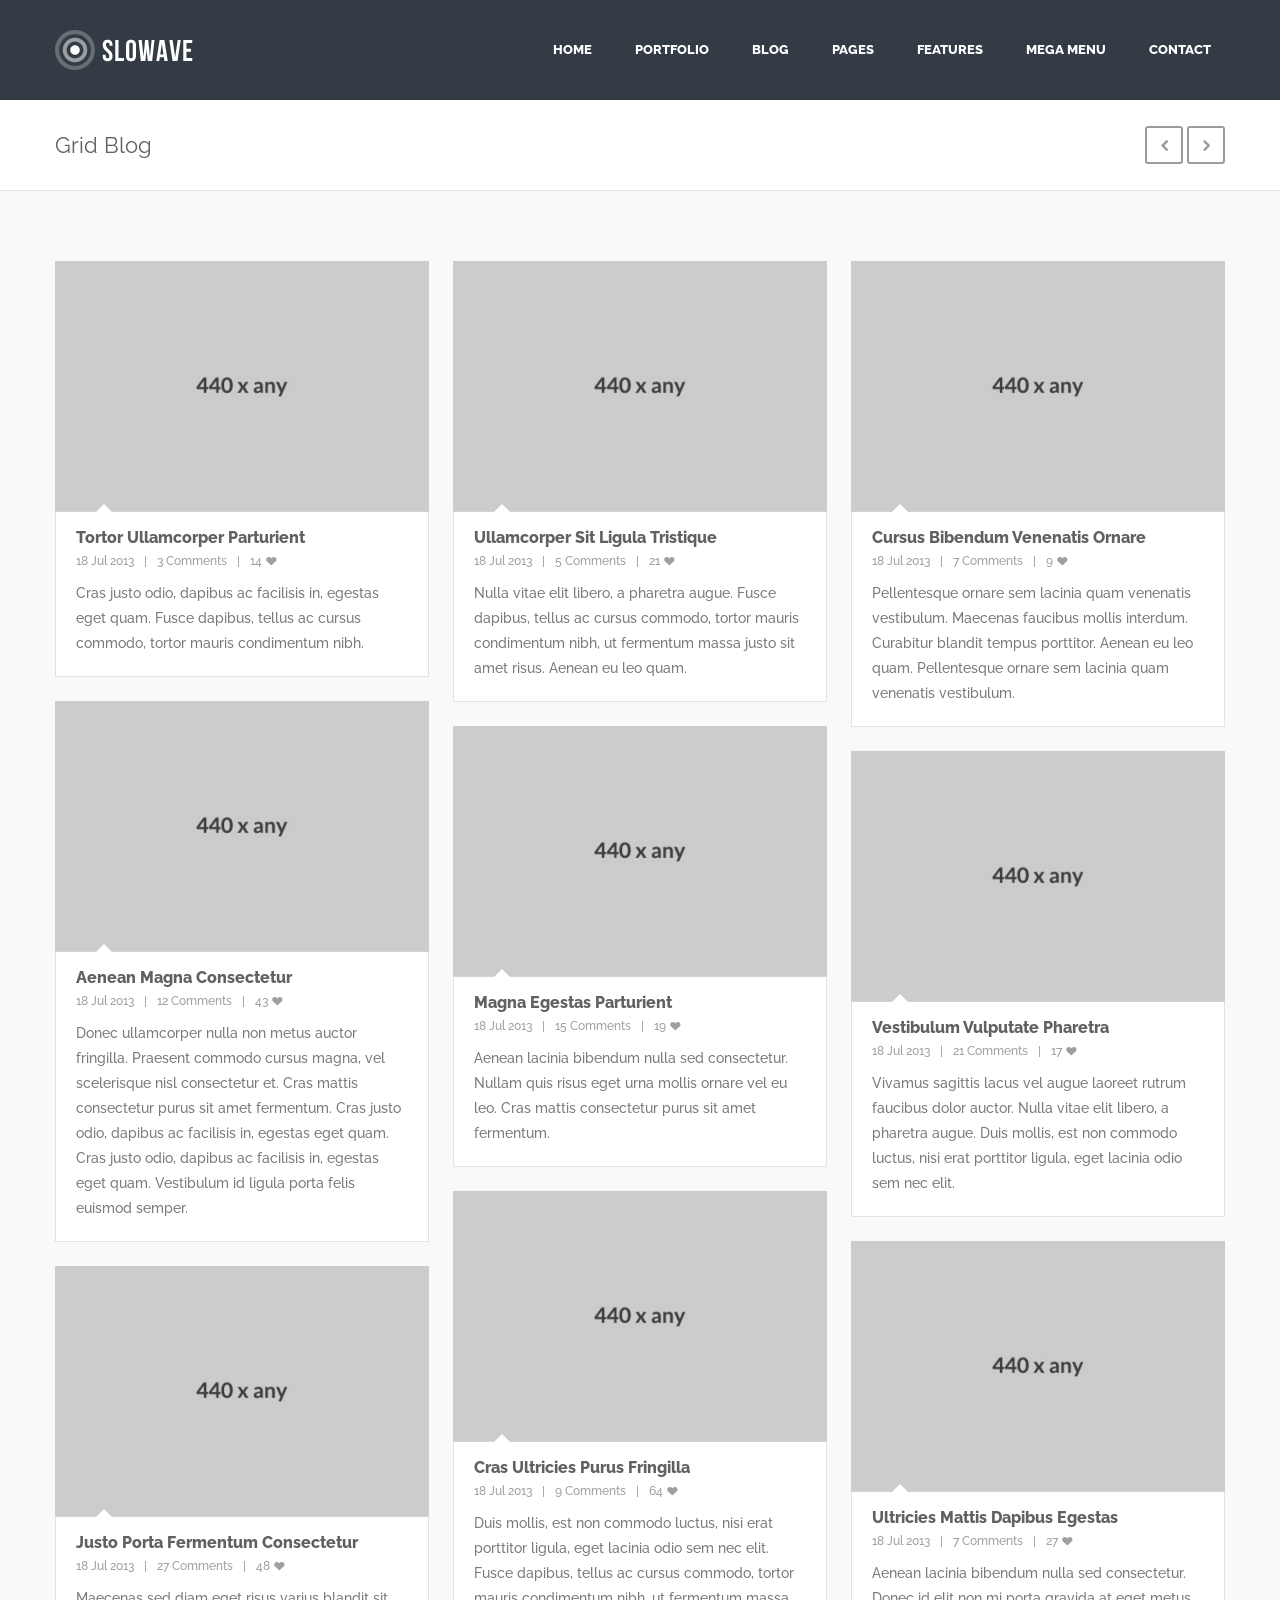
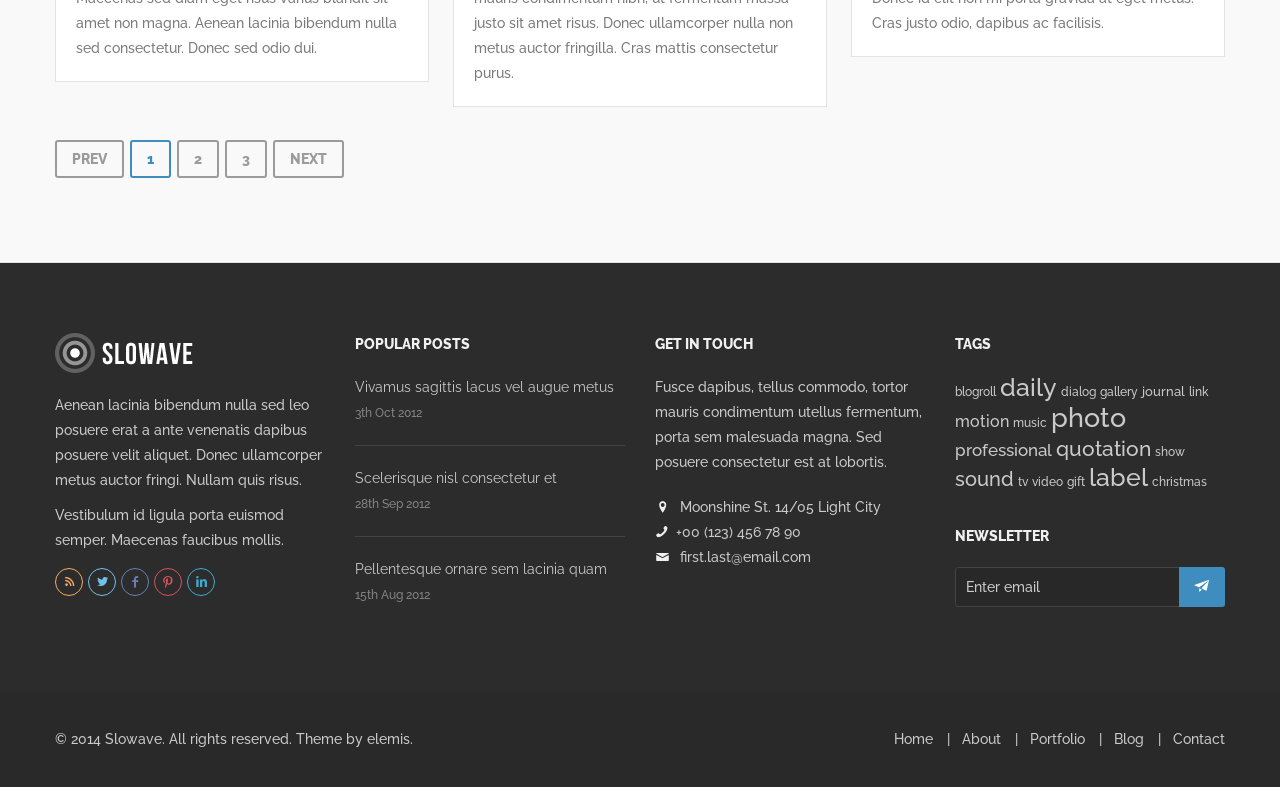
<file: docs/slowave/blog.html>
<!DOCTYPE html>
<html lang="en">
<head>
<meta charset="utf-8">
<meta name="viewport" content="width=device-width, initial-scale=1.0">
<meta name="description" content="">
<meta name="author" content="">
<link rel="shortcut icon" href="style/images/favicon.png">
<title>Slowave</title>
<!-- Bootstrap core CSS -->
<link href="style/css/bootstrap.css" rel="stylesheet">
<link href="style/css/settings.css" rel="stylesheet">
<link href="style/css/owl.carousel.css" rel="stylesheet">
<link href="style/js/google-code-prettify/prettify.css" rel="stylesheet">
<link href="style/js/fancybox/jquery.fancybox.css" rel="stylesheet" type="text/css" media="all" />
<link href="style/js/fancybox/helpers/jquery.fancybox-thumbs.css?v=1.0.2" rel="stylesheet" type="text/css" />
<link href="style.css" rel="stylesheet">
<link href="style/css/color/blue.css" rel="stylesheet">
<link href='http://fonts.googleapis.com/css?family=Raleway:400,300,500,600,700,800,900' rel='stylesheet' type='text/css'>
<link href="style/type/fontello.css" rel="stylesheet">
<link href="style/type/picons.css" rel="stylesheet">
<link href="style/type/budicons.css" rel="stylesheet">
<!-- HTML5 shim and Respond.js IE8 support of HTML5 elements and media queries -->
<!--[if lt IE 9]>
      <script src="style/js/html5shiv.js"></script>
      <script src="https://oss.maxcdn.com/libs/respond.js/1.3.0/respond.min.js"></script>
      <![endif]-->
</head>
<body class="full-layout">
<div class="body-wrapper">
  <div class="yamm navbar basic default">
    <div class="navbar-header">
      <div class="container">
        <div class="basic-wrapper"> <a class="btn responsive-menu pull-right" data-toggle="collapse" data-target=".navbar-collapse"><i class='icon-menu-1'></i></a> <a class="navbar-brand" href="index.html"><img src="style/images/logo.png" data-at2x="style/images/logo@2x.png" alt="" /></a> </div>
        <div class="collapse navbar-collapse pull-right">
          <ul class="nav navbar-nav">
            <li class="dropdown"><a href="#" class="dropdown-toggle js-activated">Home</a>
              <ul class="dropdown-menu">
                <li><a href="index.html">Home Layout 1</a></li>
                <li><a href="index2.html">Home Layout 2</a></li>
                <li><a href="index3.html">Home Layout 3</a></li>
                <li><a href="index4.html">Home Layout 4</a></li>
                <li><a href="index5.html">Home Layout 5</a></li>
                <li><a href="index6.html">Home Layout 6</a></li>
                <li><a href="index-all.html">Home All</a></li>
              </ul>
            </li>
            <li class="dropdown"><a href="#" class="dropdown-toggle js-activated">Portfolio</a>
              <ul class="dropdown-menu">
                <li><a href="portfolio.html">Grid 4 Columns</a></li>
                <li><a href="portfolio2.html">Grid 3 Columns</a></li>
                <li><a href="portfolio-post.html">Post with Wide Slider</a></li>
                <li><a href="portfolio-post2.html">Post with Half Slider</a></li>
                <li><a href="portfolio-post3.html">Post with Fullscreen Slider</a></li>
                <li><a href="portfolio-post4.html">Post with Half Images</a></li>
                <li><a href="portfolio-post5.html">Post with Wide Images</a></li>
                <li><a href="portfolio-post6.html">Post with Half Video</a></li>
                <li><a href="portfolio-post7.html">Post with Wide Video</a></li>
                <li><a href="portfolio-post8.html">Post with Audio</a></li>
              </ul>
            </li>
            <li class="dropdown"><a href="#" class="dropdown-toggle js-activated">Blog</a>
              <ul class="dropdown-menu">
                <li><a href="blog.html">Grid Blog</a></li>
                <li><a href="blog2.html">Grid Blog with Sidebar</a></li>
                <li><a href="blog3.html">Classic Blog</a></li>
                <li><a href="blog-post.html">Blog Post</a></li>
              </ul>
            </li>
            <li class="dropdown"><a href="#" class="dropdown-toggle js-activated">Pages</a>
              <ul class="dropdown-menu">
                <li><a href="about.html">About 1</a></li>
                <li><a href="about2.html">About 2</a></li>
                <li><a href="services.html">Services 1</a></li>
                <li><a href="services2.html">Services 2</a></li>
                <li><a href="faq.html">FAQ</a></li>
                <li><a href="login.html">Login Page</a></li>
                <li><a href="pages.html">Side Navigation</a></li>
                <li><a href="pricing.html">Pricing</a></li>
              </ul>
            </li>
            <li class="dropdown"><a href="#" class="dropdown-toggle js-activated">Features</a>
              <ul class="dropdown-menu">
              	<li class="dropdown-submenu"> <a href="index.html">Headers</a>
	              <ul class="dropdown-menu">
	                <li><a href="index.html">Header Style 1</a></li>
	                <li><a href="header2.html">Header Style 2</a></li>
	              </ul>
	            </li>
                <li><a href="elements.html">Elements</a></li>
                <li><a href="headings.html">Headings</a></li>
                <li><a href="picons.html">Font Icons - Picons</a></li>
                <li><a href="budicons.html">Font Icons - Budicons</a></li>
                <li><a href="fontello.html">Font Icons - Fontello</a></li>
                <li class="dropdown-submenu"> <a href="#">Submenu Levels</a>
                  <ul class="dropdown-menu">
                    <li><a href="#">Second Level</a></li>
                    <li class="dropdown-submenu"> <a href="#">More</a>
                      <ul class="dropdown-menu">
                        <li><a href="#">Third Level</a></li>
                        <li><a href="#">Third Level</a></li>
                      </ul>
                    </li>
                    <li><a href="#">Second Level</a></li>
                    <li><a href="#">Second Level</a></li>
                  </ul>
                </li>
              </ul>
            </li>
            <li class="dropdown yamm-fullwidth"><a href="#" class="dropdown-toggle js-activated">Mega Menu</a>
              <ul class="dropdown-menu yamm-dropdown-menu">
                <li>
                  <div class="yamm-content row">
                    <div class="col-sm-3">
                      <h4>Latest Works</h4>
                      <p>Cum sociis natoque penatibus magnis dis parturient montes, nascetur mus.</p>
                      <figure class="icon-overlay medium icn-link"><a href="portfolio-post.html"><img src="style/images/art/p1.jpg" alt="" /></a></figure>
                    </div>
                    <div class="col-sm-3">
                      <h4>About Us</h4>
                      <p>Cum sociis natoque penatibus et magnis dis parturient montes, nascetur ridiculus mus. Cras justo odio, dapibus ac facilisis in, egestas eget quam. </p>
                      <p>Duis mollis, est non commodo luctus. Nullam quis risus eget urna mollis ornare vel eu leo cras consectetur.</p>
                      <div class="divide5"></div>
                      <a href="#" class="btn">Read More</a> </div>
                    <div class="col-sm-3">
                      <h4>Get In Touch</h4>
                      <p>Fusce dapibus, tellus commodo, tortor mauris condimentum utellus fermentum, porta sem malesuada magna. Sed posuere consectetur est at lobortis.</p>
                      <div class="divide10"></div>
                      <div class="contact-info"> <i class="icon-location"></i> Moonshine St. 14/05 Light City <br />
                        <i class="icon-phone"></i>+00 (123) 456 78 90 <br />
                        <i class="icon-mail"></i> <a href="first.last@email.com">first.last@email.com</a> </div>
                    </div>
                    <div class="col-sm-3">
                      <h4>Special Pages</h4>
                      <ul class="circled">
                        <li><a href="index7.html">Home All</a></li>
                        <li><a href="portfolio.html">Portfolio Grid 4 Columns</a></li>
                        <li><a href="services.html">Service Layout 1</a></li>
                        <li><a href="elements.html">Elements</a></li>
                        <li><a href="pricing.html">Pricing Tables</a></li>
                        <li><a href="picons.html">Font Icons - Picons</a></li>
                        <li><a href="blog.html">Grid Blog</a></li>
                        <li><a href="login.html">Login Page</a></li>
                        <li><a href="portfolio-post.html">Portfolio Post with Wide Slider</a></li>
                      </ul>
                    </div>
                  </div>
                </li>
              </ul>
            </li>
            <li class="dropdown"><a href="#" class="dropdown-toggle js-activated">Contact</a>
              <ul class="dropdown-menu">
                <li><a href="contact.html">Contact 1</a></li>
                <li><a href="contact2.html">Contact 2</a></li>
              </ul>
            </li>
          </ul>
        </div>
      </div>
    </div>
    <!--/.nav-collapse --> 
  </div>
  <!--/.navbar -->
  <div class="offset"></div>
  <div class="light-wrapper page-title">
    <div class="container inner">
      <h1 class="pull-left">Grid Blog</h1>
      <div class="navigation pull-right"> <a href="#" title="Previous"><i class='icon-left-open-1'></i></a> <a href="#" title="Next"><i class='icon-right-open-1'></i></a> </div>
    </div>
  </div>
  <div class="dark-wrapper">
    <div class="container inner">
      <div class="grid-blog col3">
        <div class="post">
          <figure class="icon-overlay medium icn-link"><a href="blog-post.html"><img src="style/images/art/gb1.jpg" alt="" /></a></figure>
          <div class="image-caption">
            <h3 class="post-title"><a href="blog-post.html">Tortor Ullamcorper Parturient</a></h3>
            <div class="meta"> <span class="date">18 Jul 2013</span> <span class="comments"><a href="#">3 Comments</a></span> <span class="like"><a href="#">14 <i class="icon-heart"></i></a></span> </div>
            <p>Cras justo odio, dapibus ac facilisis in, egestas eget quam. Fusce dapibus, tellus ac cursus commodo, tortor mauris condimentum nibh.</p>
          </div>
        </div>
        <div class="post">
          <figure class="icon-overlay medium icn-link"><a href="blog-post.html"><img src="style/images/art/gb2.jpg" alt="" /></a></figure>
          <div class="image-caption">
            <h3 class="post-title"><a href="blog-post.html">Ullamcorper Sit Ligula Tristique</a></h3>
            <div class="meta"> <span class="date">18 Jul 2013</span> <span class="comments"><a href="#">5 Comments</a></span> <span class="like"><a href="#">21 <i class="icon-heart"></i></a></span> </div>
            <p>Nulla vitae elit libero, a pharetra augue. Fusce dapibus, tellus ac cursus commodo, tortor mauris condimentum nibh, ut fermentum massa justo sit amet risus. Aenean eu leo quam. </p>
          </div>
        </div>
        <div class="post">
          <figure class="icon-overlay medium icn-link"><a href="blog-post.html"><img src="style/images/art/gb3.jpg" alt="" /></a></figure>
          <div class="image-caption">
            <h3 class="post-title"><a href="blog-post.html">Cursus Bibendum Venenatis Ornare</a></h3>
            <div class="meta"> <span class="date">18 Jul 2013</span> <span class="comments"><a href="#">7 Comments</a></span> <span class="like"><a href="#">9 <i class="icon-heart"></i></a></span> </div>
            <p>Pellentesque ornare sem lacinia quam venenatis vestibulum. Maecenas faucibus mollis interdum. Curabitur blandit tempus porttitor. Aenean eu leo quam. Pellentesque ornare sem lacinia quam venenatis vestibulum.</p>
          </div>
        </div>
        <div class="post">
          <figure class="icon-overlay medium icn-link"><a href="blog-post.html"><img src="style/images/art/gb4.jpg" alt="" /></a></figure>
          <div class="image-caption">
            <h3 class="post-title"><a href="blog-post.html">Aenean Magna Consectetur</a></h3>
            <div class="meta"> <span class="date">18 Jul 2013</span> <span class="comments"><a href="#">12 Comments</a></span> <span class="like"><a href="#">43 <i class="icon-heart"></i></a></span> </div>
            <p>Donec ullamcorper nulla non metus auctor fringilla. Praesent commodo cursus magna, vel scelerisque nisl consectetur et. Cras mattis consectetur purus sit amet fermentum. Cras justo odio, dapibus ac facilisis in, egestas eget quam. Cras justo odio, dapibus ac facilisis in, egestas eget quam. Vestibulum id ligula porta felis euismod semper.</p>
          </div>
        </div>
        <div class="post">
          <figure class="icon-overlay medium icn-link"><a href="blog-post.html"><img src="style/images/art/gb5.jpg" alt="" /></a></figure>
          <div class="image-caption">
            <h3 class="post-title"><a href="blog-post.html">Magna Egestas Parturient</a></h3>
            <div class="meta"> <span class="date">18 Jul 2013</span> <span class="comments"><a href="#">15 Comments</a></span> <span class="like"><a href="#">19 <i class="icon-heart"></i></a></span> </div>
            <p>Aenean lacinia bibendum nulla sed consectetur. Nullam quis risus eget urna mollis ornare vel eu leo. Cras mattis consectetur purus sit amet fermentum.</p>
          </div>
        </div>
        <div class="post">
          <figure class="icon-overlay medium icn-link"><a href="blog-post.html"><img src="style/images/art/gb6.jpg" alt="" /></a></figure>
          <div class="image-caption">
            <h3 class="post-title"><a href="blog-post.html">Vestibulum Vulputate Pharetra</a></h3>
            <div class="meta"> <span class="date">18 Jul 2013</span> <span class="comments"><a href="#">21 Comments</a></span> <span class="like"><a href="#">17 <i class="icon-heart"></i></a></span> </div>
            <p>Vivamus sagittis lacus vel augue laoreet rutrum faucibus dolor auctor. Nulla vitae elit libero, a pharetra augue. Duis mollis, est non commodo luctus, nisi erat porttitor ligula, eget lacinia odio sem nec elit.</p>
          </div>
        </div>
        <div class="post">
          <figure class="icon-overlay medium icn-link"><a href="blog-post.html"><img src="style/images/art/gb7.jpg" alt="" /></a></figure>
          <div class="image-caption">
            <h3 class="post-title"><a href="blog-post.html">Cras Ultricies Purus Fringilla</a></h3>
            <div class="meta"> <span class="date">18 Jul 2013</span> <span class="comments"><a href="#">9 Comments</a></span> <span class="like"><a href="#">64 <i class="icon-heart"></i></a></span> </div>
            <p>Duis mollis, est non commodo luctus, nisi erat porttitor ligula, eget lacinia odio sem nec elit. Fusce dapibus, tellus ac cursus commodo, tortor mauris condimentum nibh, ut fermentum massa justo sit amet risus. Donec ullamcorper nulla non metus auctor fringilla. Cras mattis consectetur purus.</p>
          </div>
        </div>
        <div class="post">
          <figure class="icon-overlay medium icn-link"><a href="blog-post.html"><img src="style/images/art/gb8.jpg" alt="" /></a></figure>
          <div class="image-caption">
            <h3 class="post-title"><a href="blog-post.html">Ultricies Mattis Dapibus Egestas</a></h3>
            <div class="meta"> <span class="date">18 Jul 2013</span> <span class="comments"><a href="#">7 Comments</a></span> <span class="like"><a href="#">27 <i class="icon-heart"></i></a></span> </div>
            <p>Aenean lacinia bibendum nulla sed consectetur. Donec id elit non mi porta gravida at eget metus. Cras justo odio, dapibus ac facilisis.</p>
          </div>
        </div>
        <div class="post">
          <figure class="icon-overlay medium icn-link"><a href="blog-post.html"><img src="style/images/art/gb9.jpg" alt="" /></a></figure>
          <div class="image-caption">
            <h3 class="post-title"><a href="blog-post.html">Justo Porta Fermentum Consectetur</a></h3>
            <div class="meta"> <span class="date">18 Jul 2013</span> <span class="comments"><a href="#">27 Comments</a></span> <span class="like"><a href="#">48 <i class="icon-heart"></i></a></span> </div>
            <p>Maecenas sed diam eget risus varius blandit sit amet non magna. Aenean lacinia bibendum nulla sed consectetur. Donec sed odio dui.</p>
          </div>
        </div>
      </div>
      <div class="pagination">
        <ul>
          <li><a href="#">Prev</a></li>
          <li class="active"><a href="#">1</a></li>
          <li><a href="#">2</a></li>
          <li><a href="#">3</a></li>
          <li><a href="#">Next</a></li>
        </ul>
      </div>
      <!-- /.pagination --> 
      
    </div>
    <!-- /.container --> 
  </div>
  <!-- /.dark-wrapper -->
  
  <footer class="black-wrapper">
    <div class="container inner">
      <div class="row">
        <div class="col-sm-3">
          <div class="widget"> <img src="style/images/logo.png" data-at2x="style/images/logo@2x.png" alt="" />
            <div class="divide20"></div>
            <p>Aenean lacinia bibendum nulla sed leo posuere erat a ante venenatis dapibus posuere velit aliquet. Donec ullamcorper metus auctor fringi. Nullam quis risus. </p>
            <p>Vestibulum id ligula porta  euismod semper. Maecenas faucibus mollis.</p>
            <div class="divide5"></div>
            <ul class="social">
              <li><a href="#"><i class="icon-s-rss"></i></a></li>
              <li><a href="#"><i class="icon-s-twitter"></i></a></li>
              <li><a href="#"><i class="icon-s-facebook"></i></a></li>
              <li><a href="#"><i class="icon-s-pinterest"></i></a></li>
              <li><a href="#"><i class="icon-s-linkedin"></i></a></li>
            </ul>
          </div>
          <!-- /.widget --> 
        </div>
        <!-- /col -->
        
        <div class="col-sm-3">
          <div class="widget">
            <h3 class="section-title widget-title upper">Popular Posts</h3>
            <ul class="post-list">
              <li>
                <h6><a href="blog-post.html">Vivamus sagittis lacus vel augue metus</a></h6>
                <em>3th Oct 2012</em> </li>
              <li>
                <h6><a href="blog-post.html">Scelerisque nisl consectetur et</a></h6>
                <em>28th Sep 2012</em> </li>
              <li>
                <h6><a href="blog-post.html">Pellentesque ornare sem lacinia quam</a></h6>
                <em>15th Aug 2012</em> </li>
            </ul>
            <!-- /.post-list --> 
          </div>
          <!-- /.widget --> 
        </div>
        <!-- /col -->
        
        <div class="col-sm-3">
          <div class="widget">
            <h3 class="section-title widget-title upper">Get In Touch</h3>
            <p>Fusce dapibus, tellus commodo, tortor mauris condimentum utellus fermentum, porta sem malesuada magna. Sed posuere consectetur est at lobortis.</p>
            <div class="divide10"></div>
            <div class="contact-info"> <i class="icon-location"></i> Moonshine St. 14/05 Light City <br />
              <i class="icon-phone"></i>+00 (123) 456 78 90 <br />
              <i class="icon-mail"></i> <a href="first.last@email.com">first.last@email.com</a> </div>
          </div>
        </div>
        <!-- /col -->
        
        <div class="col-sm-3">
          <div class="widget">
            <h3 class="section-title widget-title upper">Tags</h3>
            <div class="tagcloud"> <a href="#" style="font-size: 9pt;">blogroll</a> <a href="#" style="font-size: 19pt;">daily</a> <a href="#" style="font-size: 9pt;">dialog</a> <a href="#" style="font-size: 9pt;">gallery</a> <a href="#" style="font-size: 10pt;">journal</a> <a href="#" style="font-size: 9pt;">link</a> <a href="#" style="font-size: 12pt;">motion</a> <a href="#" style="font-size: 9pt;">music</a> <a href="#" style="font-size: 20pt;">photo</a> <a href="#" style="font-size: 13pt;">professional</a> <a href="#" style="font-size: 16pt;">quotation</a> <a href="#" style="font-size: 9pt;">show</a> <a href="#" style="font-size: 15pt;">sound</a> <a href="#" style="font-size: 9pt;">tv</a> <a href="#" style="font-size: 9pt;">video</a> <a href="#" style="font-size: 9pt;">gift</a> <a href="#" style="font-size: 19pt;">label</a> <a href="#" style="font-size: 9pt;">christmas</a> </div>
          </div>
          <!-- /.widget -->
          <div class="divide30"></div>
          <div class="widget">
            <h3 class="section-title widget-title upper">Newsletter</h3>
            <form id="newsletter" class="form-inline newsletter" role="form">
              <div>
                <label class="sr-only" for="exampleInputEmail">Email address</label>
                <input type="email" class="form-control" id="exampleInputEmail" placeholder="Enter email">
              </div>
              <button type="submit" class="btn btn-default btn-submit"><i class="icon-paper-plane"></i></button>
            </form>
          </div>
          <!-- /.widget --> 
          
        </div>
        <!-- /col --> 
      </div>
      <!-- /.row --> 
    </div>
    <!-- .container -->
    <div class="sub-footer">
      <div class="container">
        <p class="pull-left">© 2014 Slowave. All rights reserved. Theme by <a href="http://elemisfreebies.com">elemis</a>.</p>
        <ul class="footer-menu pull-right">
          <li><a href="#">Home</a></li>
          <li><a href="#">About</a></li>
          <li><a href="#">Portfolio</a></li>
          <li><a href="#">Blog</a></li>
          <li><a href="#">Contact</a></li>
        </ul>
      </div>
    </div>
  </footer>
  <!-- /footer --> 
</div>
<!-- /.body-wrapper --> 
<!-- Bootstrap core JavaScript
    ================================================== --> 
<!-- Placed at the end of the document so the pages load faster --> 
<script src="style/js/jquery.min.js"></script> 
<script src="style/js/bootstrap.min.js"></script> 
<script src="style/js/twitter-bootstrap-hover-dropdown.min.js"></script> 
<script src="style/js/jquery.themepunch.plugins.min.js"></script> 
<script src="style/js/jquery.themepunch.revolution.min.js"></script> 
<script src="style/js/jquery.fancybox.pack.js"></script> 
<script src="style/js/fancybox/helpers/jquery.fancybox-thumbs.js?v=1.0.2"></script> 
<script src="style/js/fancybox/helpers/jquery.fancybox-media.js?v=1.0.0"></script> 
<script src="style/js/jquery.isotope.min.js"></script> 
<script src="style/js/jquery.easytabs.min.js"></script> 
<script src="style/js/owl.carousel.min.js"></script> 
<script src="style/js/jquery.fitvids.js"></script>
<script src="style/js/google-code-prettify/prettify.js"></script> 
<script src="style/js/jquery.slickforms.js"></script> 
<script src="style/js/retina.js"></script> 
<script src="style/js/scripts.js"></script>
</body>
</html>
</file>
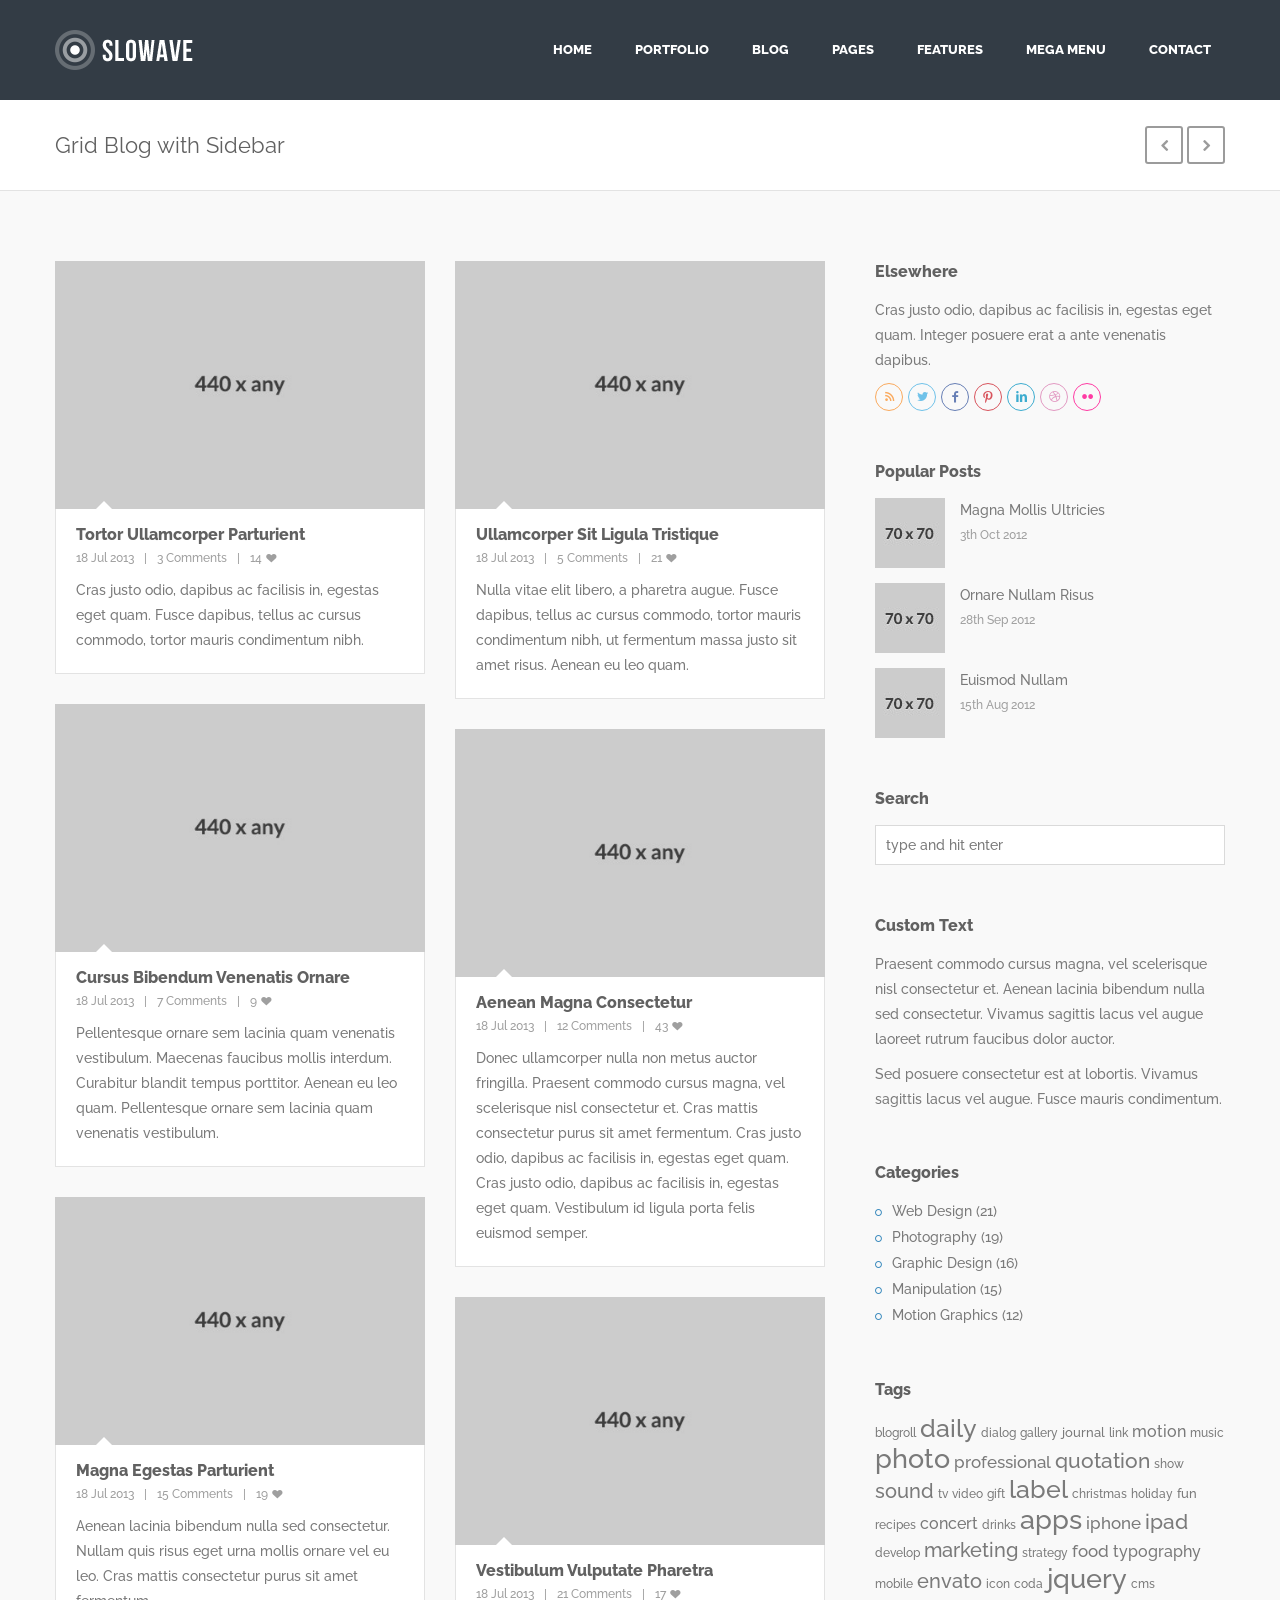
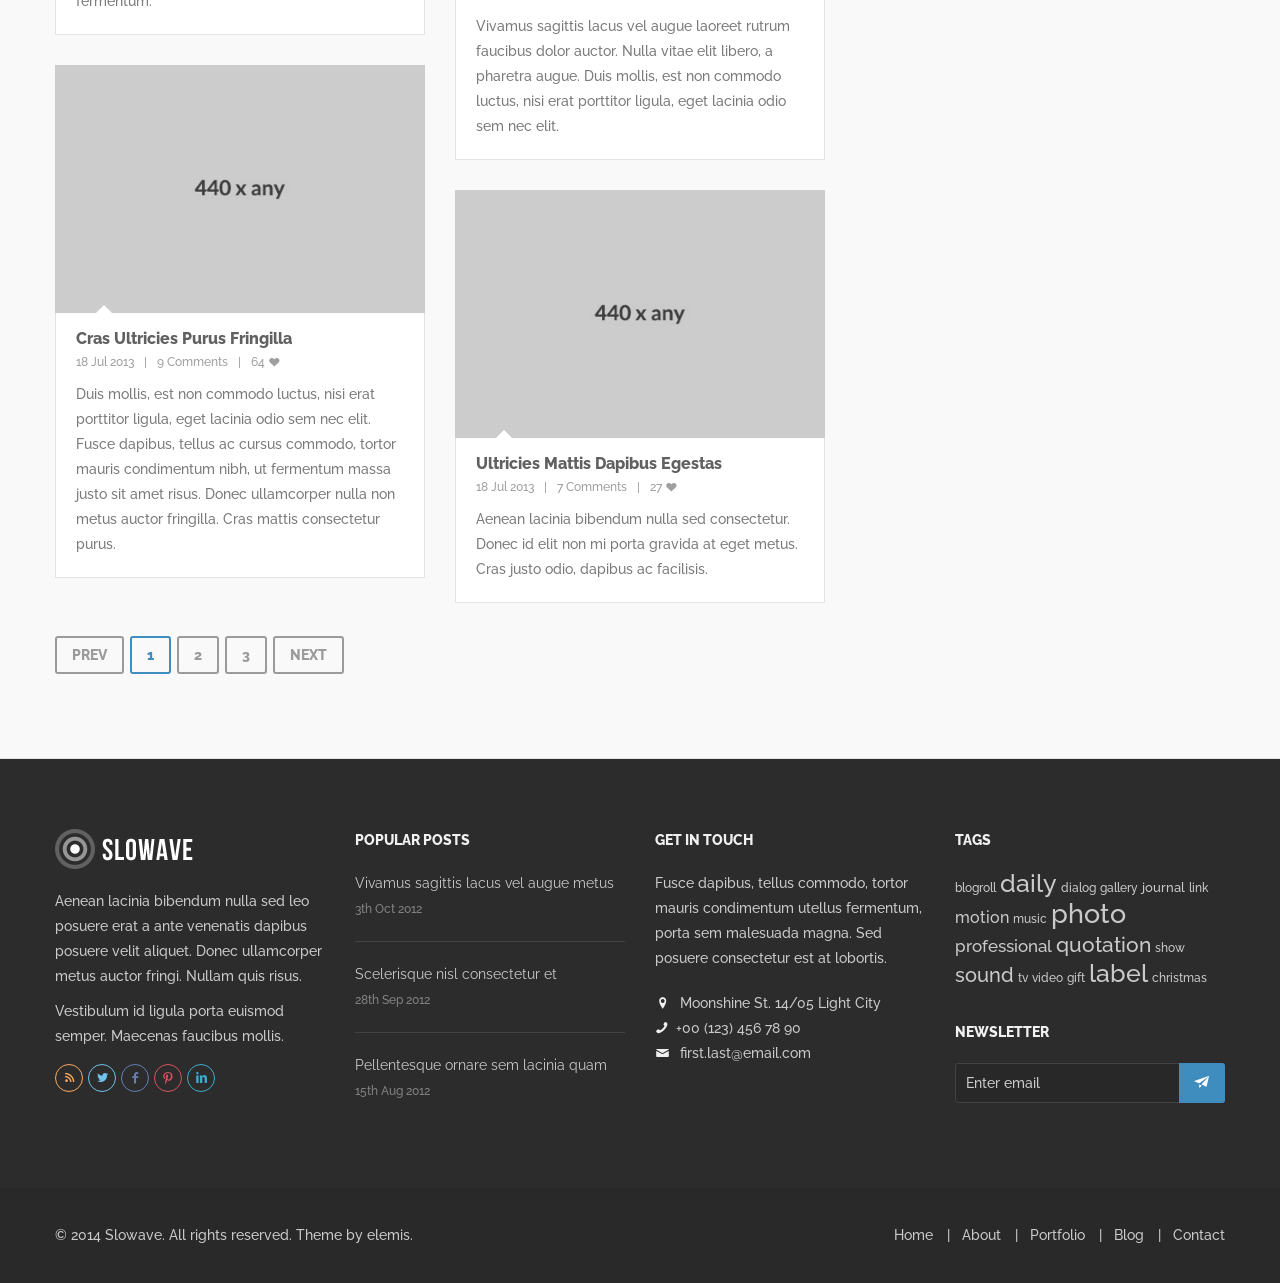
<file: docs/slowave/blog2.html>
<!DOCTYPE html>
<html lang="en">
<head>
<meta charset="utf-8">
<meta name="viewport" content="width=device-width, initial-scale=1.0">
<meta name="description" content="">
<meta name="author" content="">
<link rel="shortcut icon" href="style/images/favicon.png">
<title>Slowave</title>
<!-- Bootstrap core CSS -->
<link href="style/css/bootstrap.css" rel="stylesheet">
<link href="style/css/settings.css" rel="stylesheet">
<link href="style/css/owl.carousel.css" rel="stylesheet">
<link href="style/js/google-code-prettify/prettify.css" rel="stylesheet">
<link href="style/js/fancybox/jquery.fancybox.css" rel="stylesheet" type="text/css" media="all" />
<link href="style/js/fancybox/helpers/jquery.fancybox-thumbs.css?v=1.0.2" rel="stylesheet" type="text/css" />
<link href="style.css" rel="stylesheet">
<link href="style/css/color/blue.css" rel="stylesheet">
<link href='http://fonts.googleapis.com/css?family=Raleway:400,300,500,600,700,800,900' rel='stylesheet' type='text/css'>
<link href="style/type/fontello.css" rel="stylesheet">
<link href="style/type/picons.css" rel="stylesheet">
<link href="style/type/budicons.css" rel="stylesheet">
<!-- HTML5 shim and Respond.js IE8 support of HTML5 elements and media queries -->
<!--[if lt IE 9]>
      <script src="style/js/html5shiv.js"></script>
      <script src="https://oss.maxcdn.com/libs/respond.js/1.3.0/respond.min.js"></script>
      <![endif]-->
</head>
<body class="full-layout">
<div class="body-wrapper">
  <div class="yamm navbar basic default">
    <div class="navbar-header">
      <div class="container">
        <div class="basic-wrapper"> <a class="btn responsive-menu pull-right" data-toggle="collapse" data-target=".navbar-collapse"><i class='icon-menu-1'></i></a> <a class="navbar-brand" href="index.html"><img src="style/images/logo.png" data-at2x="style/images/logo@2x.png" alt="" /></a> </div>
        <div class="collapse navbar-collapse pull-right">
          <ul class="nav navbar-nav">
            <li class="dropdown"><a href="#" class="dropdown-toggle js-activated">Home</a>
              <ul class="dropdown-menu">
                <li><a href="index.html">Home Layout 1</a></li>
                <li><a href="index2.html">Home Layout 2</a></li>
                <li><a href="index3.html">Home Layout 3</a></li>
                <li><a href="index4.html">Home Layout 4</a></li>
                <li><a href="index5.html">Home Layout 5</a></li>
                <li><a href="index6.html">Home Layout 6</a></li>
                <li><a href="index-all.html">Home All</a></li>
              </ul>
            </li>
            <li class="dropdown"><a href="#" class="dropdown-toggle js-activated">Portfolio</a>
              <ul class="dropdown-menu">
                <li><a href="portfolio.html">Grid 4 Columns</a></li>
                <li><a href="portfolio2.html">Grid 3 Columns</a></li>
                <li><a href="portfolio-post.html">Post with Wide Slider</a></li>
                <li><a href="portfolio-post2.html">Post with Half Slider</a></li>
                <li><a href="portfolio-post3.html">Post with Fullscreen Slider</a></li>
                <li><a href="portfolio-post4.html">Post with Half Images</a></li>
                <li><a href="portfolio-post5.html">Post with Wide Images</a></li>
                <li><a href="portfolio-post6.html">Post with Half Video</a></li>
                <li><a href="portfolio-post7.html">Post with Wide Video</a></li>
                <li><a href="portfolio-post8.html">Post with Audio</a></li>
              </ul>
            </li>
            <li class="dropdown"><a href="#" class="dropdown-toggle js-activated">Blog</a>
              <ul class="dropdown-menu">
                <li><a href="blog.html">Grid Blog</a></li>
                <li><a href="blog2.html">Grid Blog with Sidebar</a></li>
                <li><a href="blog3.html">Classic Blog</a></li>
                <li><a href="blog-post.html">Blog Post</a></li>
              </ul>
            </li>
            <li class="dropdown"><a href="#" class="dropdown-toggle js-activated">Pages</a>
              <ul class="dropdown-menu">
                <li><a href="about.html">About 1</a></li>
                <li><a href="about2.html">About 2</a></li>
                <li><a href="services.html">Services 1</a></li>
                <li><a href="services2.html">Services 2</a></li>
                <li><a href="faq.html">FAQ</a></li>
                <li><a href="login.html">Login Page</a></li>
                <li><a href="pages.html">Side Navigation</a></li>
                <li><a href="pricing.html">Pricing</a></li>
              </ul>
            </li>
            <li class="dropdown"><a href="#" class="dropdown-toggle js-activated">Features</a>
              <ul class="dropdown-menu">
              	<li class="dropdown-submenu"> <a href="index.html">Headers</a>
	              <ul class="dropdown-menu">
	                <li><a href="index.html">Header Style 1</a></li>
	                <li><a href="header2.html">Header Style 2</a></li>
	              </ul>
	            </li>
                <li><a href="elements.html">Elements</a></li>
                <li><a href="headings.html">Headings</a></li>
                <li><a href="picons.html">Font Icons - Picons</a></li>
                <li><a href="budicons.html">Font Icons - Budicons</a></li>
                <li><a href="fontello.html">Font Icons - Fontello</a></li>
                <li class="dropdown-submenu"> <a href="#">Submenu Levels</a>
                  <ul class="dropdown-menu">
                    <li><a href="#">Second Level</a></li>
                    <li class="dropdown-submenu"> <a href="#">More</a>
                      <ul class="dropdown-menu">
                        <li><a href="#">Third Level</a></li>
                        <li><a href="#">Third Level</a></li>
                      </ul>
                    </li>
                    <li><a href="#">Second Level</a></li>
                    <li><a href="#">Second Level</a></li>
                  </ul>
                </li>
              </ul>
            </li>
            <li class="dropdown yamm-fullwidth"><a href="#" class="dropdown-toggle js-activated">Mega Menu</a>
              <ul class="dropdown-menu yamm-dropdown-menu">
                <li>
                  <div class="yamm-content row">
                    <div class="col-sm-3">
                      <h4>Latest Works</h4>
                      <p>Cum sociis natoque penatibus magnis dis parturient montes, nascetur mus.</p>
                      <figure class="icon-overlay medium icn-link"><a href="portfolio-post.html"><img src="style/images/art/p1.jpg" alt="" /></a></figure>
                    </div>
                    <div class="col-sm-3">
                      <h4>About Us</h4>
                      <p>Cum sociis natoque penatibus et magnis dis parturient montes, nascetur ridiculus mus. Cras justo odio, dapibus ac facilisis in, egestas eget quam. </p>
                      <p>Duis mollis, est non commodo luctus. Nullam quis risus eget urna mollis ornare vel eu leo cras consectetur.</p>
                      <div class="divide5"></div>
                      <a href="#" class="btn">Read More</a> </div>
                    <div class="col-sm-3">
                      <h4>Get In Touch</h4>
                      <p>Fusce dapibus, tellus commodo, tortor mauris condimentum utellus fermentum, porta sem malesuada magna. Sed posuere consectetur est at lobortis.</p>
                      <div class="divide10"></div>
                      <div class="contact-info"> <i class="icon-location"></i> Moonshine St. 14/05 Light City <br />
                        <i class="icon-phone"></i>+00 (123) 456 78 90 <br />
                        <i class="icon-mail"></i> <a href="first.last@email.com">first.last@email.com</a> </div>
                    </div>
                    <div class="col-sm-3">
                      <h4>Special Pages</h4>
                      <ul class="circled">
                        <li><a href="index7.html">Home All</a></li>
                        <li><a href="portfolio.html">Portfolio Grid 4 Columns</a></li>
                        <li><a href="services.html">Service Layout 1</a></li>
                        <li><a href="elements.html">Elements</a></li>
                        <li><a href="pricing.html">Pricing Tables</a></li>
                        <li><a href="picons.html">Font Icons - Picons</a></li>
                        <li><a href="blog.html">Grid Blog</a></li>
                        <li><a href="login.html">Login Page</a></li>
                        <li><a href="portfolio-post.html">Portfolio Post with Wide Slider</a></li>
                      </ul>
                    </div>
                  </div>
                </li>
              </ul>
            </li>
            <li class="dropdown"><a href="#" class="dropdown-toggle js-activated">Contact</a>
              <ul class="dropdown-menu">
                <li><a href="contact.html">Contact 1</a></li>
                <li><a href="contact2.html">Contact 2</a></li>
              </ul>
            </li>
          </ul>
        </div>
      </div>
    </div>
    <!--/.nav-collapse --> 
  </div>
  <!--/.navbar -->
  <div class="offset"></div>
  <div class="light-wrapper page-title">
    <div class="container inner">
      <h1 class="pull-left">Grid Blog with Sidebar</h1>
      <div class="navigation pull-right"> <a href="#" title="Previous"><i class='icon-left-open-1'></i></a> <a href="#" title="Next"><i class='icon-right-open-1'></i></a> </div>
    </div>
  </div>
  <div class="dark-wrapper">
    <div class="container inner">
      <div class="row">
        <div class="col-sm-8 content">
          <div class="grid-blog col2">
            <div class="post">
              <figure class="icon-overlay medium icn-link"><a href="blog-post.html"><img src="style/images/art/gb1.jpg" alt="" /></a></figure>
              <div class="image-caption">
                <h3 class="post-title"><a href="blog-post.html">Tortor Ullamcorper Parturient</a></h3>
                <div class="meta"> <span class="date">18 Jul 2013</span> <span class="comments"><a href="#">3 Comments</a></span> <span class="like"><a href="#">14 <i class="icon-heart"></i></a></span> </div>
                <p>Cras justo odio, dapibus ac facilisis in, egestas eget quam. Fusce dapibus, tellus ac cursus commodo, tortor mauris condimentum nibh.</p>
              </div>
            </div>
            <div class="post">
              <figure class="icon-overlay medium icn-link"><a href="blog-post.html"><img src="style/images/art/gb2.jpg" alt="" /></a></figure>
              <div class="image-caption">
                <h3 class="post-title"><a href="blog-post.html">Ullamcorper Sit Ligula Tristique</a></h3>
                <div class="meta"> <span class="date">18 Jul 2013</span> <span class="comments"><a href="#">5 Comments</a></span> <span class="like"><a href="#">21 <i class="icon-heart"></i></a></span> </div>
                <p>Nulla vitae elit libero, a pharetra augue. Fusce dapibus, tellus ac cursus commodo, tortor mauris condimentum nibh, ut fermentum massa justo sit amet risus. Aenean eu leo quam. </p>
              </div>
            </div>
            <div class="post">
              <figure class="icon-overlay medium icn-link"><a href="blog-post.html"><img src="style/images/art/gb3.jpg" alt="" /></a></figure>
              <div class="image-caption">
                <h3 class="post-title"><a href="blog-post.html">Cursus Bibendum Venenatis Ornare</a></h3>
                <div class="meta"> <span class="date">18 Jul 2013</span> <span class="comments"><a href="#">7 Comments</a></span> <span class="like"><a href="#">9 <i class="icon-heart"></i></a></span> </div>
                <p>Pellentesque ornare sem lacinia quam venenatis vestibulum. Maecenas faucibus mollis interdum. Curabitur blandit tempus porttitor. Aenean eu leo quam. Pellentesque ornare sem lacinia quam venenatis vestibulum.</p>
              </div>
            </div>
            <div class="post">
              <figure class="icon-overlay medium icn-link"><a href="blog-post.html"><img src="style/images/art/gb4.jpg" alt="" /></a></figure>
              <div class="image-caption">
                <h3 class="post-title"><a href="blog-post.html">Aenean Magna Consectetur</a></h3>
                <div class="meta"> <span class="date">18 Jul 2013</span> <span class="comments"><a href="#">12 Comments</a></span> <span class="like"><a href="#">43 <i class="icon-heart"></i></a></span> </div>
                <p>Donec ullamcorper nulla non metus auctor fringilla. Praesent commodo cursus magna, vel scelerisque nisl consectetur et. Cras mattis consectetur purus sit amet fermentum. Cras justo odio, dapibus ac facilisis in, egestas eget quam. Cras justo odio, dapibus ac facilisis in, egestas eget quam. Vestibulum id ligula porta felis euismod semper.</p>
              </div>
            </div>
            <div class="post">
              <figure class="icon-overlay medium icn-link"><a href="blog-post.html"><img src="style/images/art/gb5.jpg" alt="" /></a></figure>
              <div class="image-caption">
                <h3 class="post-title"><a href="blog-post.html">Magna Egestas Parturient</a></h3>
                <div class="meta"> <span class="date">18 Jul 2013</span> <span class="comments"><a href="#">15 Comments</a></span> <span class="like"><a href="#">19 <i class="icon-heart"></i></a></span> </div>
                <p>Aenean lacinia bibendum nulla sed consectetur. Nullam quis risus eget urna mollis ornare vel eu leo. Cras mattis consectetur purus sit amet fermentum.</p>
              </div>
            </div>
            <div class="post">
              <figure class="icon-overlay medium icn-link"><a href="blog-post.html"><img src="style/images/art/gb6.jpg" alt="" /></a></figure>
              <div class="image-caption">
                <h3 class="post-title"><a href="blog-post.html">Vestibulum Vulputate Pharetra</a></h3>
                <div class="meta"> <span class="date">18 Jul 2013</span> <span class="comments"><a href="#">21 Comments</a></span> <span class="like"><a href="#">17 <i class="icon-heart"></i></a></span> </div>
                <p>Vivamus sagittis lacus vel augue laoreet rutrum faucibus dolor auctor. Nulla vitae elit libero, a pharetra augue. Duis mollis, est non commodo luctus, nisi erat porttitor ligula, eget lacinia odio sem nec elit.</p>
              </div>
            </div>
            <div class="post">
              <figure class="icon-overlay medium icn-link"><a href="blog-post.html"><img src="style/images/art/gb7.jpg" alt="" /></a></figure>
              <div class="image-caption">
                <h3 class="post-title"><a href="blog-post.html">Cras Ultricies Purus Fringilla</a></h3>
                <div class="meta"> <span class="date">18 Jul 2013</span> <span class="comments"><a href="#">9 Comments</a></span> <span class="like"><a href="#">64 <i class="icon-heart"></i></a></span> </div>
                <p>Duis mollis, est non commodo luctus, nisi erat porttitor ligula, eget lacinia odio sem nec elit. Fusce dapibus, tellus ac cursus commodo, tortor mauris condimentum nibh, ut fermentum massa justo sit amet risus. Donec ullamcorper nulla non metus auctor fringilla. Cras mattis consectetur purus.</p>
              </div>
            </div>
            <div class="post">
              <figure class="icon-overlay medium icn-link"><a href="blog-post.html"><img src="style/images/art/gb8.jpg" alt="" /></a></figure>
              <div class="image-caption">
                <h3 class="post-title"><a href="blog-post.html">Ultricies Mattis Dapibus Egestas</a></h3>
                <div class="meta"> <span class="date">18 Jul 2013</span> <span class="comments"><a href="#">7 Comments</a></span> <span class="like"><a href="#">27 <i class="icon-heart"></i></a></span> </div>
                <p>Aenean lacinia bibendum nulla sed consectetur. Donec id elit non mi porta gravida at eget metus. Cras justo odio, dapibus ac facilisis.</p>
              </div>
            </div>
          </div>
          <div class="pagination">
            <ul>
              <li><a href="#">Prev</a></li>
              <li class="active"><a href="#">1</a></li>
              <li><a href="#">2</a></li>
              <li><a href="#">3</a></li>
              <li><a href="#">Next</a></li>
            </ul>
          </div>
          <!-- /.pagination --> 
          
        </div>
        <aside class="col-sm-4 sidebar lp30">
          <div class="sidebox widget">
            <h3>Elsewhere</h3>
            <p>Cras justo odio, dapibus ac facilisis in, egestas eget quam. Integer posuere erat a ante venenatis dapibus.</p>
            <ul class="social">
              <li><a href="#"><i class="icon-s-rss"></i></a></li>
              <li><a href="#"><i class="icon-s-twitter"></i></a></li>
              <li><a href="#"><i class="icon-s-facebook"></i></a></li>
              <li><a href="#"><i class="icon-s-pinterest"></i></a></li>
              <li><a href="#"><i class="icon-s-linkedin"></i></a></li>
              <li><a href="#"><i class="icon-s-dribbble"></i></a></li>
              <li><a href="#"><i class="icon-s-flickr"></i></a></li>
            </ul>
          </div>
          <!-- /.widget -->
          <div class="sidebox widget">
            <h3>Popular Posts</h3>
            <ul class="post-list">
              <li>
                <div class="icon-overlay small icn-link"> <a href="blog-post.html"><img src="style/images/art/a1.jpg" alt="" /> </a> </div>
                <div class="meta">
                  <h6><a href="blog-post.html">Magna Mollis Ultricies</a></h6>
                  <em>3th Oct 2012</em> </div>
              </li>
              <li>
                <div class="icon-overlay small icn-link"> <a href="blog-post.html"><img src="style/images/art/a2.jpg" alt="" /> </a> </div>
                <div class="meta">
                  <h6><a href="blog-post.html">Ornare Nullam Risus</a></h6>
                  <em>28th Sep 2012</em> </div>
              </li>
              <li>
                <div class="icon-overlay small icn-link"> <a href="blog-post.html"><img src="style/images/art/a3.jpg" alt="" /> </a> </div>
                <div class="meta">
                  <h6><a href="blog-post.html">Euismod Nullam</a></h6>
                  <em>15th Aug 2012</em> </div>
              </li>
            </ul>
            <!-- /.post-list --> 
          </div>
          <!-- /.widget -->
          <div class="sidebox widget">
            <h3>Search</h3>
            <form class="searchform" method="get">
              <input type="text" id="s2" name="s" value="type and hit enter" onfocus="this.value=''" onblur="this.value='type and hit enter'"/>
            </form>
          </div>
          <!-- /.widget -->
          <div class="sidebox widget">
            <h3>Custom Text</h3>
            <p>Praesent commodo cursus magna, vel scelerisque nisl consectetur et. Aenean lacinia bibendum nulla sed consectetur. Vivamus sagittis lacus vel augue laoreet rutrum faucibus dolor auctor.</p>
            <p>Sed posuere consectetur est at lobortis. Vivamus sagittis lacus vel augue. Fusce  mauris condimentum.</p>
          </div>
          <!-- /.widget -->
          <div class="sidebox widget">
            <h3>Categories</h3>
            <ul class="circled">
              <li><a href="#">Web Design (21)</a></li>
              <li><a href="#">Photography (19)</a></li>
              <li><a href="#">Graphic Design (16)</a></li>
              <li><a href="#">Manipulation (15)</a></li>
              <li><a href="#">Motion Graphics (12)</a></li>
            </ul>
          </div>
          <!-- /.widget -->
          <div class="sidebox widget">
            <h3 class="widget-title">Tags</h3>
            <div class="tagcloud"> <a href="#" style="font-size: 9pt;">blogroll</a> <a href="#" style="font-size: 19pt;">daily</a> <a href="#" style="font-size: 9pt;">dialog</a> <a href="#" style="font-size: 9pt;">gallery</a> <a href="#" style="font-size: 10pt;">journal</a> <a href="#" style="font-size: 9pt;">link</a> <a href="#" style="font-size: 12pt;">motion</a> <a href="#" style="font-size: 9pt;">music</a> <a href="#" style="font-size: 20pt;">photo</a> <a href="#" style="font-size: 13pt;">professional</a> <a href="#" style="font-size: 16pt;">quotation</a> <a href="#" style="font-size: 9pt;">show</a> <a href="#" style="font-size: 15pt;">sound</a> <a href="#" style="font-size: 9pt;">tv</a> <a href="#" style="font-size: 9pt;">video</a> <a href="#" style="font-size: 9pt;">gift</a> <a href="#" style="font-size: 19pt;">label</a> <a href="#" style="font-size: 9pt;">christmas</a> <a href="#" style="font-size: 9pt;">holiday</a> <a href="#" style="font-size: 10pt;">fun</a> <a href="#" style="font-size: 9pt;">recipes</a> <a href="#" style="font-size: 12pt;">concert</a> <a href="#" style="font-size: 9pt;">drinks</a> <a href="#" style="font-size: 20pt;">apps</a> <a href="#" style="font-size: 13pt;">iphone</a> <a href="#" style="font-size: 16pt;">ipad</a> <a href="#" style="font-size: 9pt;">develop</a> <a href="#" style="font-size: 15pt;">marketing</a> <a href="#" style="font-size: 9pt;">strategy</a> <a href="#" style="font-size: 13pt;">food</a> <a href="#" style="font-size: 12pt;">typography</a> <a href="#" style="font-size: 9pt;">mobile</a> <a href="#" style="font-size: 15pt;">envato</a> <a href="#" style="font-size: 9pt;">icon</a> <a href="#" style="font-size: 9pt;">coda</a> <a href="#" style="font-size: 20pt;">jquery</a> <a href="#" style="font-size: 9pt;">cms</a> </div>
            <!-- /.tag-cloud --> 
          </div>
          <!-- /.widget --> 
        </aside>
        <!-- /.col-sm-4 .sidebar --> 
        
      </div>
      <!-- /.row --> 
    </div>
    <!-- /.container --> 
  </div>
  <!-- /.dark-wrapper -->
  
  <footer class="black-wrapper">
    <div class="container inner">
      <div class="row">
        <div class="col-sm-3">
          <div class="widget"> <img src="style/images/logo.png" data-at2x="style/images/logo@2x.png" alt="" />
            <div class="divide20"></div>
            <p>Aenean lacinia bibendum nulla sed leo posuere erat a ante venenatis dapibus posuere velit aliquet. Donec ullamcorper metus auctor fringi. Nullam quis risus. </p>
            <p>Vestibulum id ligula porta  euismod semper. Maecenas faucibus mollis.</p>
            <div class="divide5"></div>
            <ul class="social">
              <li><a href="#"><i class="icon-s-rss"></i></a></li>
              <li><a href="#"><i class="icon-s-twitter"></i></a></li>
              <li><a href="#"><i class="icon-s-facebook"></i></a></li>
              <li><a href="#"><i class="icon-s-pinterest"></i></a></li>
              <li><a href="#"><i class="icon-s-linkedin"></i></a></li>
            </ul>
          </div>
          <!-- /.widget --> 
        </div>
        <!-- /col -->
        
        <div class="col-sm-3">
          <div class="widget">
            <h3 class="section-title widget-title upper">Popular Posts</h3>
            <ul class="post-list">
              <li>
                <h6><a href="blog-post.html">Vivamus sagittis lacus vel augue metus</a></h6>
                <em>3th Oct 2012</em> </li>
              <li>
                <h6><a href="blog-post.html">Scelerisque nisl consectetur et</a></h6>
                <em>28th Sep 2012</em> </li>
              <li>
                <h6><a href="blog-post.html">Pellentesque ornare sem lacinia quam</a></h6>
                <em>15th Aug 2012</em> </li>
            </ul>
            <!-- /.post-list --> 
          </div>
          <!-- /.widget --> 
        </div>
        <!-- /col -->
        
        <div class="col-sm-3">
          <div class="widget">
            <h3 class="section-title widget-title upper">Get In Touch</h3>
            <p>Fusce dapibus, tellus commodo, tortor mauris condimentum utellus fermentum, porta sem malesuada magna. Sed posuere consectetur est at lobortis.</p>
            <div class="divide10"></div>
            <div class="contact-info"> <i class="icon-location"></i> Moonshine St. 14/05 Light City <br />
              <i class="icon-phone"></i>+00 (123) 456 78 90 <br />
              <i class="icon-mail"></i> <a href="first.last@email.com">first.last@email.com</a> </div>
          </div>
        </div>
        <!-- /col -->
        
        <div class="col-sm-3">
          <div class="widget">
            <h3 class="section-title widget-title upper">Tags</h3>
            <div class="tagcloud"> <a href="#" style="font-size: 9pt;">blogroll</a> <a href="#" style="font-size: 19pt;">daily</a> <a href="#" style="font-size: 9pt;">dialog</a> <a href="#" style="font-size: 9pt;">gallery</a> <a href="#" style="font-size: 10pt;">journal</a> <a href="#" style="font-size: 9pt;">link</a> <a href="#" style="font-size: 12pt;">motion</a> <a href="#" style="font-size: 9pt;">music</a> <a href="#" style="font-size: 20pt;">photo</a> <a href="#" style="font-size: 13pt;">professional</a> <a href="#" style="font-size: 16pt;">quotation</a> <a href="#" style="font-size: 9pt;">show</a> <a href="#" style="font-size: 15pt;">sound</a> <a href="#" style="font-size: 9pt;">tv</a> <a href="#" style="font-size: 9pt;">video</a> <a href="#" style="font-size: 9pt;">gift</a> <a href="#" style="font-size: 19pt;">label</a> <a href="#" style="font-size: 9pt;">christmas</a> </div>
          </div>
          <!-- /.widget -->
          <div class="divide30"></div>
          <div class="widget">
            <h3 class="section-title widget-title upper">Newsletter</h3>
            <form id="newsletter" class="form-inline newsletter" role="form">
              <div>
                <label class="sr-only" for="exampleInputEmail">Email address</label>
                <input type="email" class="form-control" id="exampleInputEmail" placeholder="Enter email">
              </div>
              <button type="submit" class="btn btn-default btn-submit"><i class="icon-paper-plane"></i></button>
            </form>
          </div>
          <!-- /.widget --> 
          
        </div>
        <!-- /col --> 
      </div>
      <!-- /.row --> 
    </div>
    <!-- .container -->
    <div class="sub-footer">
      <div class="container">
        <p class="pull-left">© 2014 Slowave. All rights reserved. Theme by <a href="http://elemisfreebies.com">elemis</a>.</p>
        <ul class="footer-menu pull-right">
          <li><a href="#">Home</a></li>
          <li><a href="#">About</a></li>
          <li><a href="#">Portfolio</a></li>
          <li><a href="#">Blog</a></li>
          <li><a href="#">Contact</a></li>
        </ul>
      </div>
    </div>
  </footer>
  <!-- /footer --> 
</div>
<!-- /.body-wrapper --> 
<!-- Bootstrap core JavaScript
    ================================================== --> 
<!-- Placed at the end of the document so the pages load faster --> 
<script src="style/js/jquery.min.js"></script> 
<script src="style/js/bootstrap.min.js"></script> 
<script src="style/js/twitter-bootstrap-hover-dropdown.min.js"></script> 
<script src="style/js/jquery.themepunch.plugins.min.js"></script> 
<script src="style/js/jquery.themepunch.revolution.min.js"></script> 
<script src="style/js/jquery.fancybox.pack.js"></script> 
<script src="style/js/fancybox/helpers/jquery.fancybox-thumbs.js?v=1.0.2"></script> 
<script src="style/js/fancybox/helpers/jquery.fancybox-media.js?v=1.0.0"></script> 
<script src="style/js/jquery.isotope.min.js"></script> 
<script src="style/js/jquery.easytabs.min.js"></script> 
<script src="style/js/owl.carousel.min.js"></script> 
<script src="style/js/jquery.fitvids.js"></script>
<script src="style/js/google-code-prettify/prettify.js"></script> 
<script src="style/js/jquery.slickforms.js"></script> 
<script src="style/js/retina.js"></script> 
<script src="style/js/scripts.js"></script>
</body>
</html>
</file>
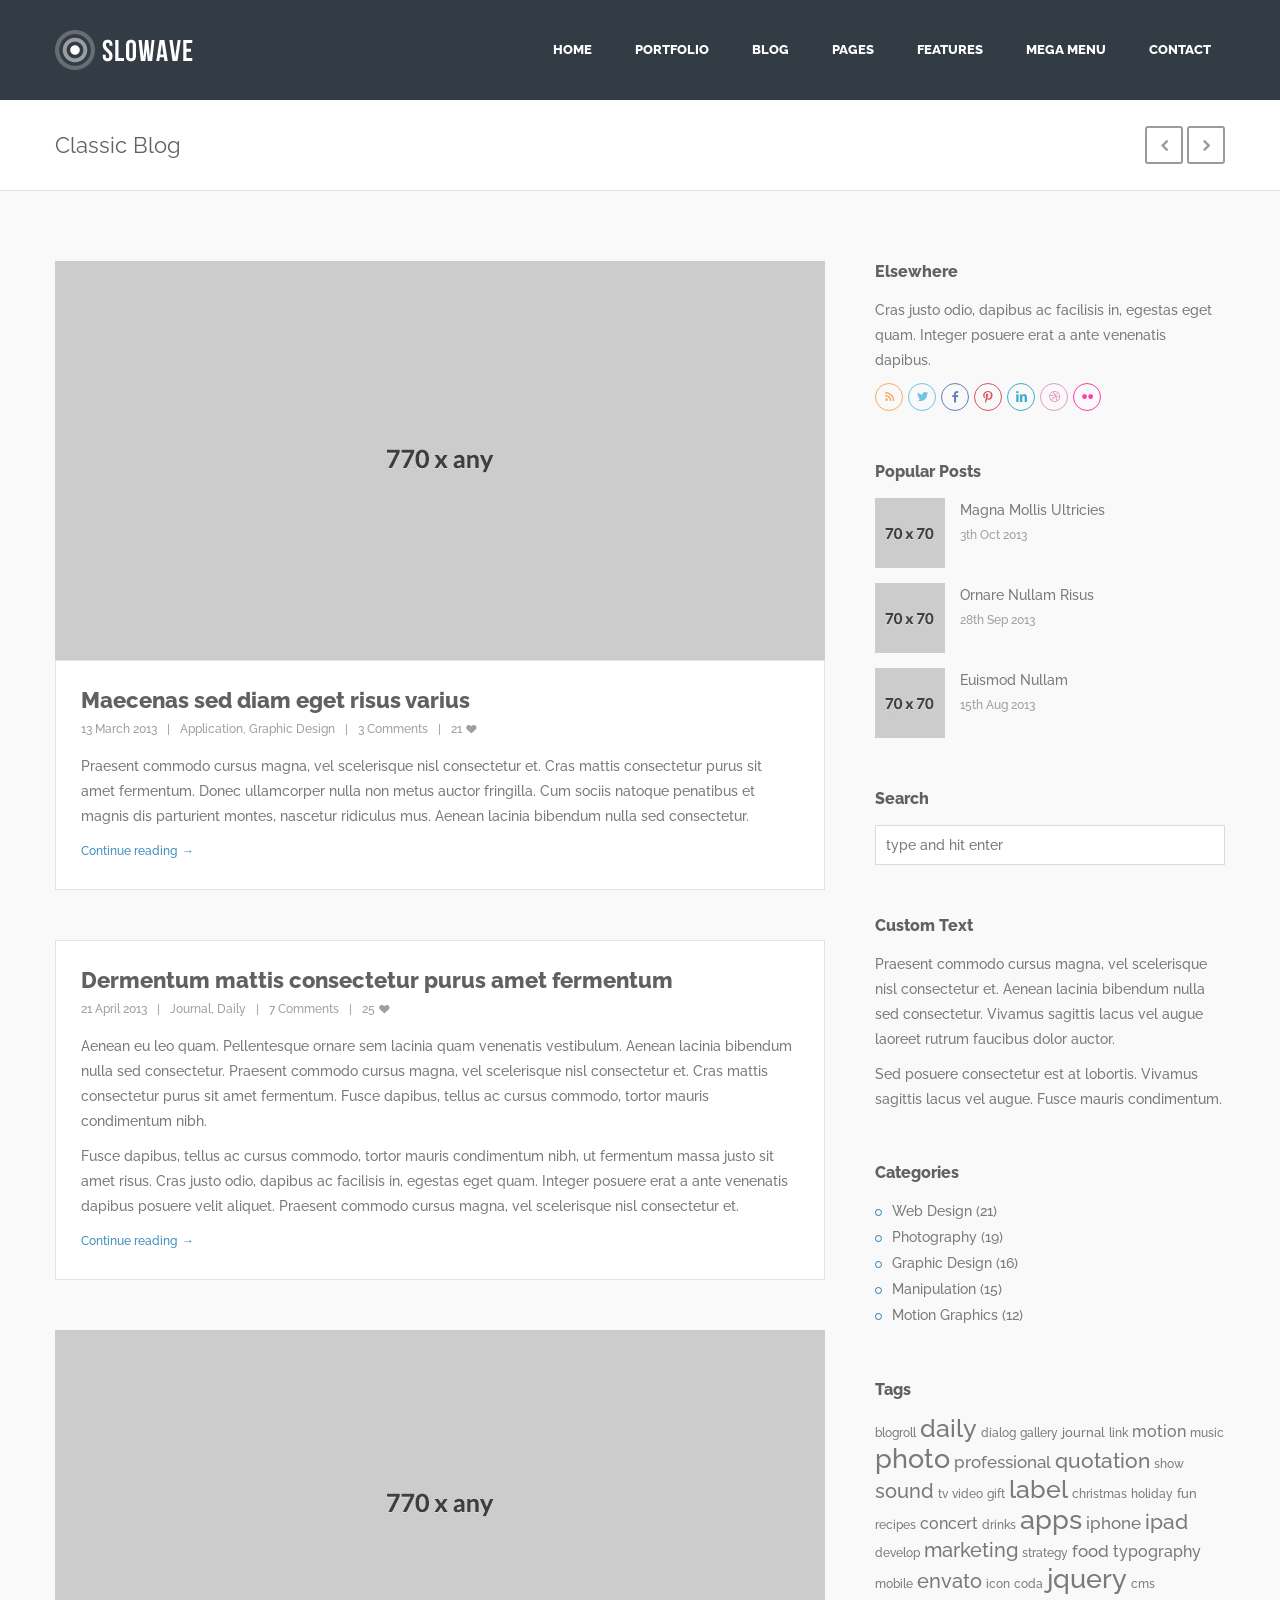
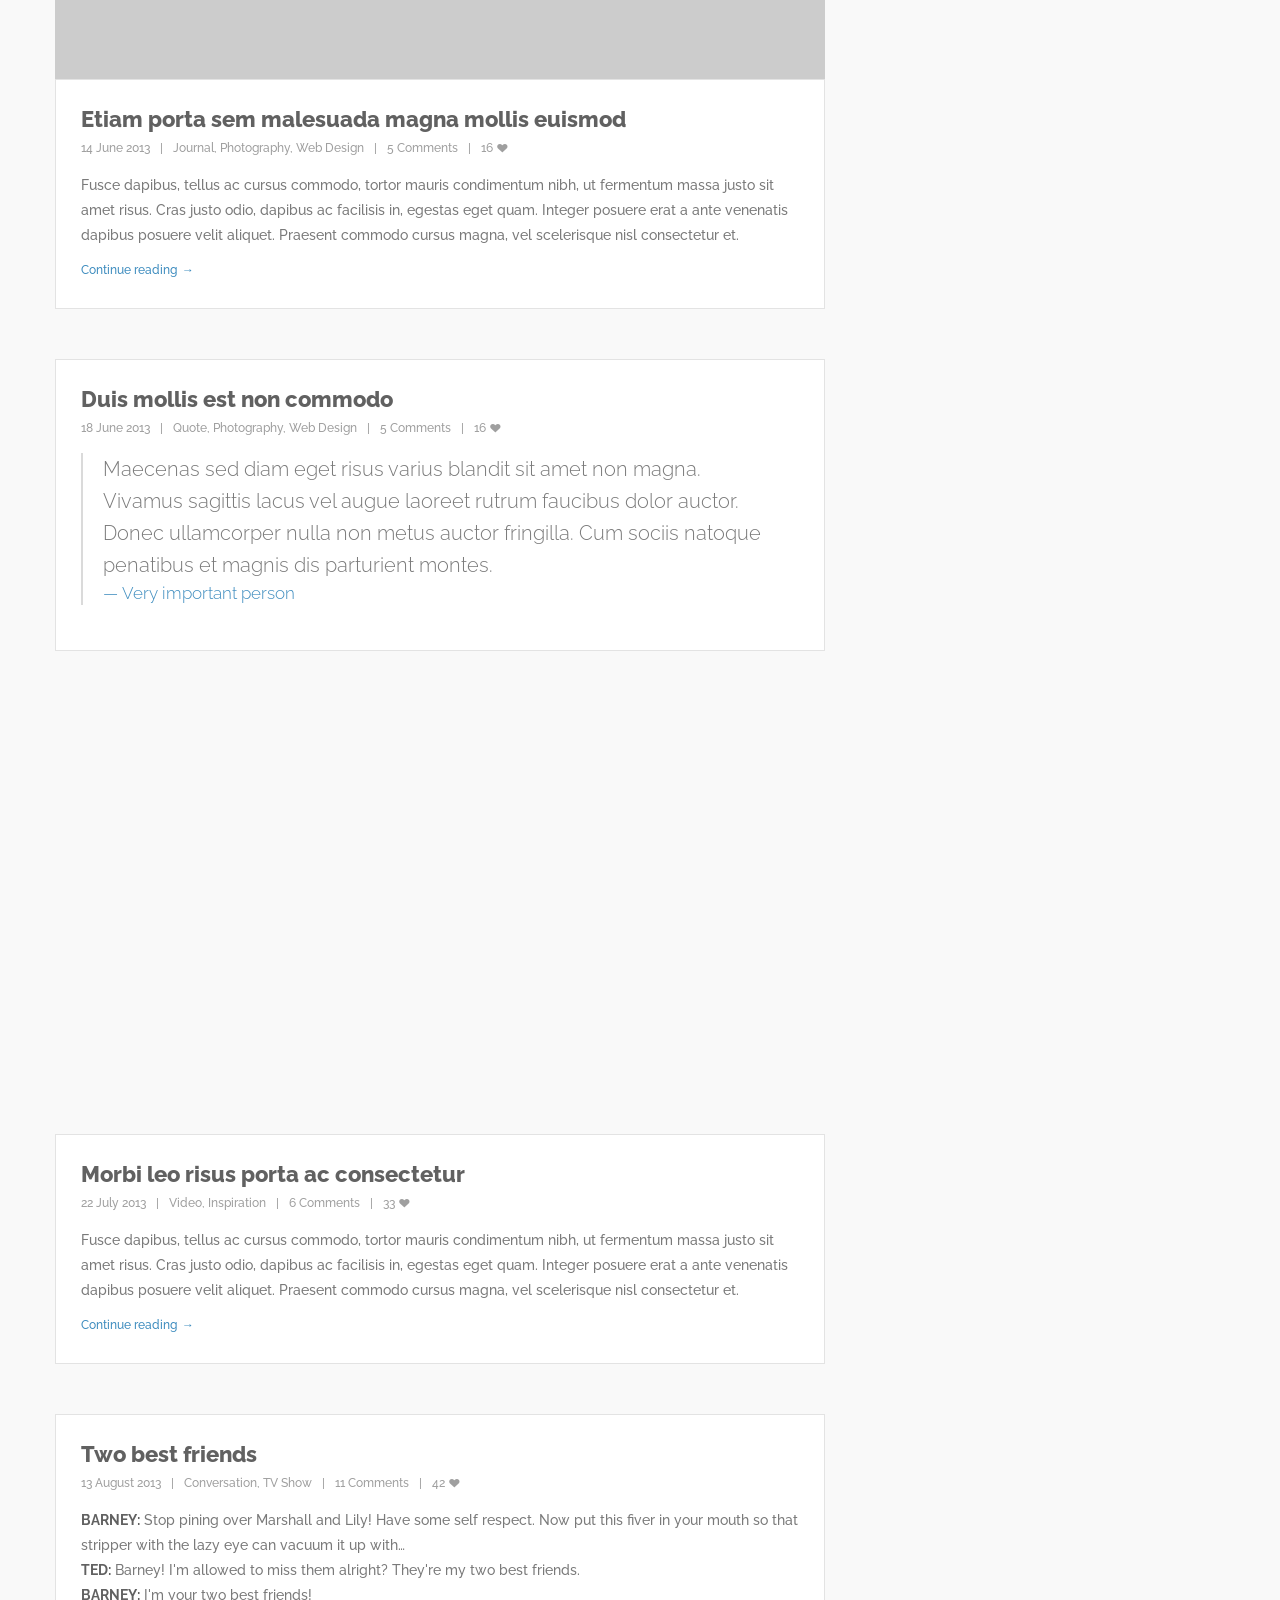
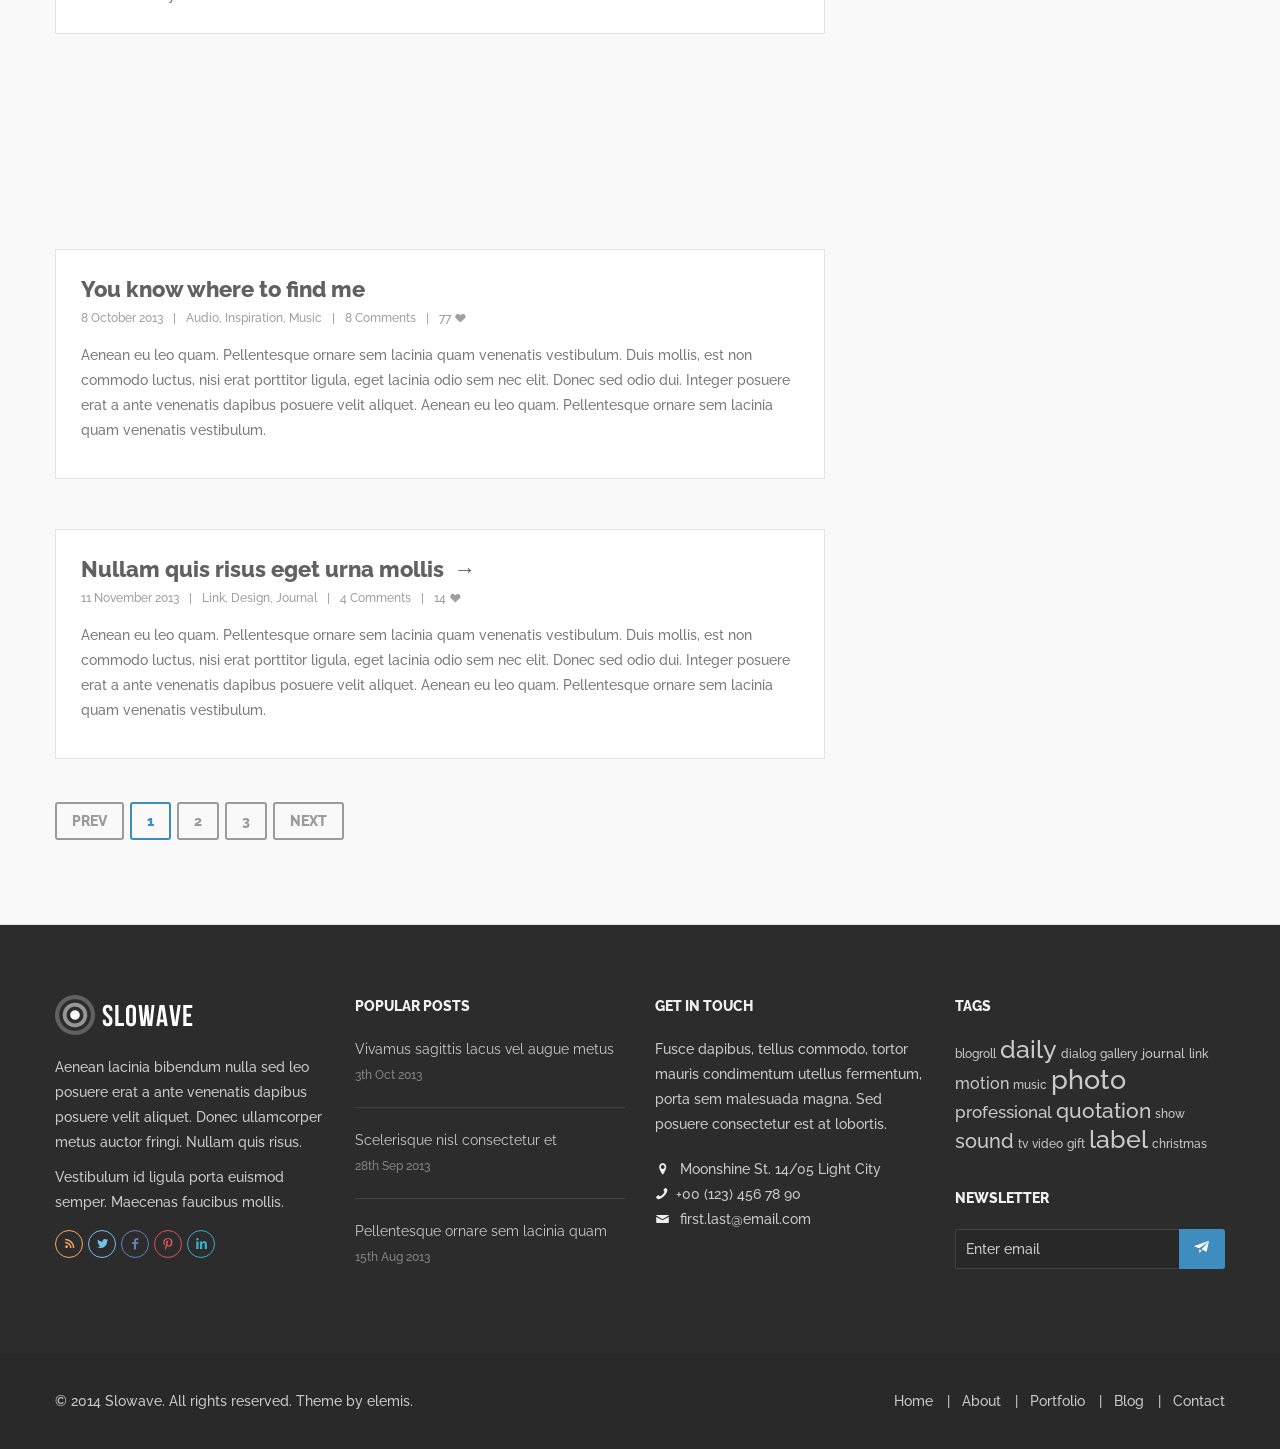
<file: docs/slowave/blog3.html>
<!DOCTYPE html>
<html lang="en">
<head>
<meta charset="utf-8">
<meta name="viewport" content="width=device-width, initial-scale=1.0">
<meta name="description" content="">
<meta name="author" content="">
<link rel="shortcut icon" href="style/images/favicon.png">
<title>Slowave</title>
<!-- Bootstrap core CSS -->
<link href="style/css/bootstrap.css" rel="stylesheet">
<link href="style/css/settings.css" rel="stylesheet">
<link href="style/css/owl.carousel.css" rel="stylesheet">
<link href="style/js/google-code-prettify/prettify.css" rel="stylesheet">
<link href="style/js/fancybox/jquery.fancybox.css" rel="stylesheet" type="text/css" media="all" />
<link href="style/js/fancybox/helpers/jquery.fancybox-thumbs.css?v=1.0.2" rel="stylesheet" type="text/css" />
<link href="style.css" rel="stylesheet">
<link href="style/css/color/blue.css" rel="stylesheet">
<link href='http://fonts.googleapis.com/css?family=Raleway:400,300,500,600,700,800,900' rel='stylesheet' type='text/css'>
<link href="style/type/fontello.css" rel="stylesheet">
<link href="style/type/picons.css" rel="stylesheet">
<link href="style/type/budicons.css" rel="stylesheet">
<!-- HTML5 shim and Respond.js IE8 support of HTML5 elements and media queries -->
<!--[if lt IE 9]>
      <script src="style/js/html5shiv.js"></script>
      <script src="https://oss.maxcdn.com/libs/respond.js/1.3.0/respond.min.js"></script>
      <![endif]-->
</head>
<body class="full-layout">
<div class="body-wrapper">
  <div class="yamm navbar basic default">
    <div class="navbar-header">
      <div class="container">
        <div class="basic-wrapper"> <a class="btn responsive-menu pull-right" data-toggle="collapse" data-target=".navbar-collapse"><i class='icon-menu-1'></i></a> <a class="navbar-brand" href="index.html"><img src="style/images/logo.png" data-at2x="style/images/logo@2x.png" alt="" /></a> </div>
        <div class="collapse navbar-collapse pull-right">
          <ul class="nav navbar-nav">
            <li class="dropdown"><a href="#" class="dropdown-toggle js-activated">Home</a>
              <ul class="dropdown-menu">
                <li><a href="index.html">Home Layout 1</a></li>
                <li><a href="index2.html">Home Layout 2</a></li>
                <li><a href="index3.html">Home Layout 3</a></li>
                <li><a href="index4.html">Home Layout 4</a></li>
                <li><a href="index5.html">Home Layout 5</a></li>
                <li><a href="index6.html">Home Layout 6</a></li>
                <li><a href="index-all.html">Home All</a></li>
              </ul>
            </li>
            <li class="dropdown"><a href="#" class="dropdown-toggle js-activated">Portfolio</a>
              <ul class="dropdown-menu">
                <li><a href="portfolio.html">Grid 4 Columns</a></li>
                <li><a href="portfolio2.html">Grid 3 Columns</a></li>
                <li><a href="portfolio-post.html">Post with Wide Slider</a></li>
                <li><a href="portfolio-post2.html">Post with Half Slider</a></li>
                <li><a href="portfolio-post3.html">Post with Fullscreen Slider</a></li>
                <li><a href="portfolio-post4.html">Post with Half Images</a></li>
                <li><a href="portfolio-post5.html">Post with Wide Images</a></li>
                <li><a href="portfolio-post6.html">Post with Half Video</a></li>
                <li><a href="portfolio-post7.html">Post with Wide Video</a></li>
                <li><a href="portfolio-post8.html">Post with Audio</a></li>
              </ul>
            </li>
            <li class="dropdown"><a href="#" class="dropdown-toggle js-activated">Blog</a>
              <ul class="dropdown-menu">
                <li><a href="blog.html">Grid Blog</a></li>
                <li><a href="blog2.html">Grid Blog with Sidebar</a></li>
                <li><a href="blog3.html">Classic Blog</a></li>
                <li><a href="blog-post.html">Blog Post</a></li>
              </ul>
            </li>
            <li class="dropdown"><a href="#" class="dropdown-toggle js-activated">Pages</a>
              <ul class="dropdown-menu">
                <li><a href="about.html">About 1</a></li>
                <li><a href="about2.html">About 2</a></li>
                <li><a href="services.html">Services 1</a></li>
                <li><a href="services2.html">Services 2</a></li>
                <li><a href="faq.html">FAQ</a></li>
                <li><a href="login.html">Login Page</a></li>
                <li><a href="pages.html">Side Navigation</a></li>
                <li><a href="pricing.html">Pricing</a></li>
              </ul>
            </li>
            <li class="dropdown"><a href="#" class="dropdown-toggle js-activated">Features</a>
              <ul class="dropdown-menu">
              	<li class="dropdown-submenu"> <a href="index.html">Headers</a>
	              <ul class="dropdown-menu">
	                <li><a href="index.html">Header Style 1</a></li>
	                <li><a href="header2.html">Header Style 2</a></li>
	              </ul>
	            </li>
                <li><a href="elements.html">Elements</a></li>
                <li><a href="headings.html">Headings</a></li>
                <li><a href="picons.html">Font Icons - Picons</a></li>
                <li><a href="budicons.html">Font Icons - Budicons</a></li>
                <li><a href="fontello.html">Font Icons - Fontello</a></li>
                <li class="dropdown-submenu"> <a href="#">Submenu Levels</a>
                  <ul class="dropdown-menu">
                    <li><a href="#">Second Level</a></li>
                    <li class="dropdown-submenu"> <a href="#">More</a>
                      <ul class="dropdown-menu">
                        <li><a href="#">Third Level</a></li>
                        <li><a href="#">Third Level</a></li>
                      </ul>
                    </li>
                    <li><a href="#">Second Level</a></li>
                    <li><a href="#">Second Level</a></li>
                  </ul>
                </li>
              </ul>
            </li>
            <li class="dropdown yamm-fullwidth"><a href="#" class="dropdown-toggle js-activated">Mega Menu</a>
              <ul class="dropdown-menu yamm-dropdown-menu">
                <li>
                  <div class="yamm-content row">
                    <div class="col-sm-3">
                      <h4>Latest Works</h4>
                      <p>Cum sociis natoque penatibus magnis dis parturient montes, nascetur mus.</p>
                      <figure class="icon-overlay medium icn-link"><a href="portfolio-post.html"><img src="style/images/art/p1.jpg" alt="" /></a></figure>
                    </div>
                    <div class="col-sm-3">
                      <h4>About Us</h4>
                      <p>Cum sociis natoque penatibus et magnis dis parturient montes, nascetur ridiculus mus. Cras justo odio, dapibus ac facilisis in, egestas eget quam. </p>
                      <p>Duis mollis, est non commodo luctus. Nullam quis risus eget urna mollis ornare vel eu leo cras consectetur.</p>
                      <div class="divide5"></div>
                      <a href="#" class="btn">Read More</a> </div>
                    <div class="col-sm-3">
                      <h4>Get In Touch</h4>
                      <p>Fusce dapibus, tellus commodo, tortor mauris condimentum utellus fermentum, porta sem malesuada magna. Sed posuere consectetur est at lobortis.</p>
                      <div class="divide10"></div>
                      <div class="contact-info"> <i class="icon-location"></i> Moonshine St. 14/05 Light City <br />
                        <i class="icon-phone"></i>+00 (123) 456 78 90 <br />
                        <i class="icon-mail"></i> <a href="first.last@email.com">first.last@email.com</a> </div>
                    </div>
                    <div class="col-sm-3">
                      <h4>Special Pages</h4>
                      <ul class="circled">
                        <li><a href="index7.html">Home All</a></li>
                        <li><a href="portfolio.html">Portfolio Grid 4 Columns</a></li>
                        <li><a href="services.html">Service Layout 1</a></li>
                        <li><a href="elements.html">Elements</a></li>
                        <li><a href="pricing.html">Pricing Tables</a></li>
                        <li><a href="picons.html">Font Icons - Picons</a></li>
                        <li><a href="blog.html">Grid Blog</a></li>
                        <li><a href="login.html">Login Page</a></li>
                        <li><a href="portfolio-post.html">Portfolio Post with Wide Slider</a></li>
                      </ul>
                    </div>
                  </div>
                </li>
              </ul>
            </li>
            <li class="dropdown"><a href="#" class="dropdown-toggle js-activated">Contact</a>
              <ul class="dropdown-menu">
                <li><a href="contact.html">Contact 1</a></li>
                <li><a href="contact2.html">Contact 2</a></li>
              </ul>
            </li>
          </ul>
        </div>
      </div>
    </div>
    <!--/.nav-collapse --> 
  </div>
  <!--/.navbar -->
  <div class="offset"></div>
  <div class="light-wrapper page-title">
    <div class="container inner">
      <h1 class="pull-left">Classic Blog</h1>
      <div class="navigation pull-right"> <a href="#" title="Previous"><i class='icon-left-open-1'></i></a> <a href="#" title="Next"><i class='icon-right-open-1'></i></a> </div>
    </div>
  </div>
  <div class="dark-wrapper">
    <div class="container inner">
      <div class="row">
        <div class="col-sm-8 content">
          <div class="classic-blog">
            <div class="post format-gallery">
              <div class="owl-slider-wrapper main">
                <div class="owl-portfolio-slider">
                  <div class="item"> <img src="style/images/art/g-slider1.jpg" alt="" /> </div>
                  <div class="item"> <img src="style/images/art/g-slider2.jpg" alt="" /> </div>
                  <div class="item"> <img src="style/images/art/g-slider3.jpg" alt="" /> </div>
                </div>
                <div class="owl-custom-nav"> <a class="slider-prev"></a> <a class="slider-next"></a> </div>
              </div>
              <!--/.owl-slider-wrapper -->
              
              <div class="post-content image-caption">
                <h2 class="post-title"><a href="blog-post.html">Maecenas sed diam eget risus varius</a></h2>
                <div class="meta"><span class="date">13 March 2013</span> <span class="category"><a href="#">Application</a>, <a href="#">Graphic Design</a></span> <span class="comments"><a href="#">3 Comments</a></span> <span class="like"><a href="#">21 <i class="icon-heart"></i></a></span> </div>
                <!-- /.meta -->
                
                <p>Praesent commodo cursus magna, vel scelerisque nisl consectetur et. Cras mattis consectetur purus sit amet fermentum. Donec ullamcorper nulla non metus auctor fringilla. Cum sociis natoque penatibus et magnis dis parturient montes, nascetur ridiculus mus. Aenean lacinia bibendum nulla sed consectetur.</p>
                <a href="blog-post.html" class="more">Continue reading</a> </div>
              <!-- /.post-content image-caption --> 
            </div>
            <!-- /.post .format-gallery -->
            
            <div class="post format-standard">
              <div class="post-content image-caption">
                <h2 class="post-title"><a href="blog-post.html">Dermentum mattis consectetur purus amet fermentum</a></h2>
                <div class="meta"><span class="date">21 April 2013</span> <span class="category"><a href="#">Journal</a>, <a href="#">Daily</a></span> <span class="comments"><a href="#">7 Comments</a></span> <span class="like"><a href="#">25 <i class="icon-heart"></i></a></span> </div>
                <!-- /.meta -->
                <p>Aenean eu leo quam. Pellentesque ornare sem lacinia quam venenatis vestibulum. Aenean lacinia bibendum nulla sed consectetur. Praesent commodo cursus magna, vel scelerisque nisl consectetur et. Cras mattis consectetur purus sit amet fermentum. Fusce dapibus, tellus ac cursus commodo, tortor mauris condimentum nibh.</p>
                <p>Fusce dapibus, tellus ac cursus commodo, tortor mauris condimentum nibh, ut fermentum massa justo sit amet risus. Cras justo odio, dapibus ac facilisis in, egestas eget quam. Integer posuere erat a ante venenatis dapibus posuere velit aliquet. Praesent commodo cursus magna, vel scelerisque nisl consectetur et.</p>
                <a href="blog-post.html" class="more">Continue reading</a> </div>
              <!-- /.post-content image-caption --> 
            </div>
            <!-- /.post .format-standard -->
            
            <div class="post format-image">
              <figure class="icon-overlay medium icn-link main"><a href="blog-post.html"><img src="style/images/art/blog-post.jpg" alt="" /></a></figure>
              <div class="post-content image-caption">
                <h2 class="post-title"><a href="blog-post.html">Etiam porta sem malesuada magna mollis euismod</a></h2>
                <div class="meta"><span class="date">14 June 2013</span> <span class="category"><a href="#">Journal</a>, <a href="#">Photography</a>, <a href="#">Web Design</a></span> <span class="comments"><a href="#">5 Comments</a></span> <span class="like"><a href="#">16 <i class="icon-heart"></i></a></span> </div>
                <!-- /.meta -->
                
                <p>Fusce dapibus, tellus ac cursus commodo, tortor mauris condimentum nibh, ut fermentum massa justo sit amet risus. Cras justo odio, dapibus ac facilisis in, egestas eget quam. Integer posuere erat a ante venenatis dapibus posuere velit aliquet. Praesent commodo cursus magna, vel scelerisque nisl consectetur et.</p>
                <a href="blog-post.html" class="more">Continue reading</a> </div>
              <!-- /.post-content image-caption --> 
            </div>
            <!-- /.post .format-image -->
            
            <div class="post format-quote">
              <div class="post-content image-caption">
                <h2 class="post-title"><a href="blog-post.html">Duis mollis est non commodo</a></h2>
                <div class="meta"><span class="date">18 June 2013</span> <span class="category"><a href="#">Quote</a>, <a href="#">Photography</a>, <a href="#">Web Design</a></span> <span class="comments"><a href="#">5 Comments</a></span> <span class="like"><a href="#">16 <i class="icon-heart"></i></a></span> </div>
                <!-- /.meta -->
                <blockquote>
                  <p>Maecenas sed diam eget risus varius blandit sit amet non magna. Vivamus sagittis lacus vel augue laoreet rutrum faucibus dolor auctor. Donec ullamcorper nulla non metus auctor fringilla. Cum sociis natoque penatibus et magnis dis parturient montes. <small>Very important person</small></p>
                </blockquote>
              </div>
              <!-- /.post-content image-caption --> 
            </div>
            <!-- /.post .format-quote -->
            
            <div class="post format-video">
              <figure class="media-wrapper player main">
                <iframe src="http://player.vimeo.com/video/24496773?title=0&amp;byline=0&amp;portrait=0" width="604" height="340" frameborder="0" webkitAllowFullScreen mozallowfullscreen allowFullScreen></iframe>
              </figure>
              <div class="post-content image-caption">
                <h2 class="post-title"><a href="blog-post.html">Morbi leo risus porta ac consectetur</a></h2>
                <div class="meta"><span class="date">22 July 2013</span> <span class="category"><a href="#">Video</a>, <a href="#">Inspiration</a></span> <span class="comments"><a href="#">6 Comments</a></span> <span class="like"><a href="#">33 <i class="icon-heart"></i></a></span> </div>
                <!-- /.meta -->
                
                <p>Fusce dapibus, tellus ac cursus commodo, tortor mauris condimentum nibh, ut fermentum massa justo sit amet risus. Cras justo odio, dapibus ac facilisis in, egestas eget quam. Integer posuere erat a ante venenatis dapibus posuere velit aliquet. Praesent commodo cursus magna, vel scelerisque nisl consectetur et.</p>
                <a href="blog-post.html" class="more">Continue reading</a> </div>
              <!-- /.post-content image-caption --> 
            </div>
            <!-- /.post .format-video -->
            
            <div class="post format-chat">
              <div class="post-content image-caption">
                <h2 class="post-title"><a href="blog-post.html">Two best friends</a></h2>
                <div class="meta"><span class="date">13 August 2013</span> <span class="category"><a href="#">Conversation</a>, <a href="#">TV Show</a></span> <span class="comments"><a href="#">11 Comments</a></span> <span class="like"><a href="#">42 <i class="icon-heart"></i></a></span> </div>
                <!-- /.meta -->
                
                <ul>
                  <li><strong>Barney:</strong> Stop pining over Marshall and Lily! Have some self respect. Now put this fiver in your mouth so that stripper with the lazy eye can vacuum it up with&hellip;</li>
                  <li><strong>Ted:</strong> Barney! I'm allowed to miss them alright? They're my two best friends.</li>
                  <li><strong>Barney:</strong> I'm your two best friends!</li>
                </ul>
              </div>
              <!-- /.post-content image-caption --> 
            </div>
            <!-- /.post .format-chat -->
            
            <div class="post format-audio">
              <iframe width="100%" height="166" scrolling="no" frameborder="no" src="https://w.soundcloud.com/player/?url=http%3A%2F%2Fapi.soundcloud.com%2Ftracks%2F67943430"></iframe>
              <div class="post-content image-caption">
                <h2 class="post-title"><a href="#">You know where to find me</a></h2>
                <div class="meta"><span class="date">8 October 2013</span> <span class="category"><a href="#">Audio</a>, <a href="#">Inspiration</a>, <a href="#">Music</a></span> <span class="comments"><a href="#">8 Comments</a></span> <span class="like"><a href="#">77 <i class="icon-heart"></i></a></span> </div>
                <!-- /.meta -->
                
                <p>Aenean eu leo quam. Pellentesque ornare sem lacinia quam venenatis vestibulum. Duis mollis, est non commodo luctus, nisi erat porttitor ligula, eget lacinia odio sem nec elit. Donec sed odio dui. Integer posuere erat a ante venenatis dapibus posuere velit aliquet. Aenean eu leo quam. Pellentesque ornare sem lacinia quam venenatis vestibulum.</p>
              </div>
              <!-- /.post-content image-caption --> 
            </div>
            <!-- /.post .format-audio -->
            
            <div class="post format-link">
              <div class="post-content image-caption">
                <h2 class="post-title"><a href="http://google.com">Nullam quis risus eget urna mollis</a></h2>
                <div class="meta"><span class="date">11 November 2013</span> <span class="category"><a href="#">Link</a>, <a href="#">Design</a>, <a href="#">Journal</a></span> <span class="comments"><a href="#">4 Comments</a></span> <span class="like"><a href="#">14 <i class="icon-heart"></i></a></span> </div>
                <!-- /.meta -->
                <p>Aenean eu leo quam. Pellentesque ornare sem lacinia quam venenatis vestibulum. Duis mollis, est non commodo luctus, nisi erat porttitor ligula, eget lacinia odio sem nec elit. Donec sed odio dui. Integer posuere erat a ante venenatis dapibus posuere velit aliquet. Aenean eu leo quam. Pellentesque ornare sem lacinia quam venenatis vestibulum.</p>
              </div>
              <!-- /.post-content image-caption --> 
            </div>
            <!-- /.post .format-link --> 
            
          </div>
          <div class="pagination">
            <ul>
              <li><a href="#">Prev</a></li>
              <li class="active"><a href="#">1</a></li>
              <li><a href="#">2</a></li>
              <li><a href="#">3</a></li>
              <li><a href="#">Next</a></li>
            </ul>
          </div>
          <!-- /.pagination --> 
          
        </div>
        <aside class="col-sm-4 sidebar lp30">
          <div class="sidebox widget">
            <h3>Elsewhere</h3>
            <p>Cras justo odio, dapibus ac facilisis in, egestas eget quam. Integer posuere erat a ante venenatis dapibus.</p>
            <ul class="social">
              <li><a href="#"><i class="icon-s-rss"></i></a></li>
              <li><a href="#"><i class="icon-s-twitter"></i></a></li>
              <li><a href="#"><i class="icon-s-facebook"></i></a></li>
              <li><a href="#"><i class="icon-s-pinterest"></i></a></li>
              <li><a href="#"><i class="icon-s-linkedin"></i></a></li>
              <li><a href="#"><i class="icon-s-dribbble"></i></a></li>
              <li><a href="#"><i class="icon-s-flickr"></i></a></li>
            </ul>
          </div>
          <!-- /.widget -->
          <div class="sidebox widget">
            <h3>Popular Posts</h3>
            <ul class="post-list">
              <li>
                <div class="icon-overlay small icn-link"> <a href="blog-post.html"><img src="style/images/art/a1.jpg" alt="" /> </a> </div>
                <div class="meta">
                  <h6><a href="blog-post.html">Magna Mollis Ultricies</a></h6>
                  <em>3th Oct 2013</em> </div>
              </li>
              <li>
                <div class="icon-overlay small icn-link"> <a href="blog-post.html"><img src="style/images/art/a2.jpg" alt="" /> </a> </div>
                <div class="meta">
                  <h6><a href="blog-post.html">Ornare Nullam Risus</a></h6>
                  <em>28th Sep 2013</em> </div>
              </li>
              <li>
                <div class="icon-overlay small icn-link"> <a href="blog-post.html"><img src="style/images/art/a3.jpg" alt="" /> </a> </div>
                <div class="meta">
                  <h6><a href="blog-post.html">Euismod Nullam</a></h6>
                  <em>15th Aug 2013</em> </div>
              </li>
            </ul>
            <!-- /.post-list --> 
          </div>
          <!-- /.widget -->
          <div class="sidebox widget">
            <h3>Search</h3>
            <form class="searchform" method="get">
              <input type="text" id="s2" name="s" value="type and hit enter" onfocus="this.value=''" onblur="this.value='type and hit enter'"/>
            </form>
          </div>
          <!-- /.widget -->
          <div class="sidebox widget">
            <h3>Custom Text</h3>
            <p>Praesent commodo cursus magna, vel scelerisque nisl consectetur et. Aenean lacinia bibendum nulla sed consectetur. Vivamus sagittis lacus vel augue laoreet rutrum faucibus dolor auctor.</p>
            <p>Sed posuere consectetur est at lobortis. Vivamus sagittis lacus vel augue. Fusce  mauris condimentum.</p>
          </div>
          <!-- /.widget -->
          <div class="sidebox widget">
            <h3>Categories</h3>
            <ul class="circled">
              <li><a href="#">Web Design (21)</a></li>
              <li><a href="#">Photography (19)</a></li>
              <li><a href="#">Graphic Design (16)</a></li>
              <li><a href="#">Manipulation (15)</a></li>
              <li><a href="#">Motion Graphics (12)</a></li>
            </ul>
          </div>
          <!-- /.widget -->
          <div class="sidebox widget">
            <h3 class="widget-title">Tags</h3>
            <div class="tagcloud"> <a href="#" style="font-size: 9pt;">blogroll</a> <a href="#" style="font-size: 19pt;">daily</a> <a href="#" style="font-size: 9pt;">dialog</a> <a href="#" style="font-size: 9pt;">gallery</a> <a href="#" style="font-size: 10pt;">journal</a> <a href="#" style="font-size: 9pt;">link</a> <a href="#" style="font-size: 12pt;">motion</a> <a href="#" style="font-size: 9pt;">music</a> <a href="#" style="font-size: 20pt;">photo</a> <a href="#" style="font-size: 13pt;">professional</a> <a href="#" style="font-size: 16pt;">quotation</a> <a href="#" style="font-size: 9pt;">show</a> <a href="#" style="font-size: 15pt;">sound</a> <a href="#" style="font-size: 9pt;">tv</a> <a href="#" style="font-size: 9pt;">video</a> <a href="#" style="font-size: 9pt;">gift</a> <a href="#" style="font-size: 19pt;">label</a> <a href="#" style="font-size: 9pt;">christmas</a> <a href="#" style="font-size: 9pt;">holiday</a> <a href="#" style="font-size: 10pt;">fun</a> <a href="#" style="font-size: 9pt;">recipes</a> <a href="#" style="font-size: 12pt;">concert</a> <a href="#" style="font-size: 9pt;">drinks</a> <a href="#" style="font-size: 20pt;">apps</a> <a href="#" style="font-size: 13pt;">iphone</a> <a href="#" style="font-size: 16pt;">ipad</a> <a href="#" style="font-size: 9pt;">develop</a> <a href="#" style="font-size: 15pt;">marketing</a> <a href="#" style="font-size: 9pt;">strategy</a> <a href="#" style="font-size: 13pt;">food</a> <a href="#" style="font-size: 12pt;">typography</a> <a href="#" style="font-size: 9pt;">mobile</a> <a href="#" style="font-size: 15pt;">envato</a> <a href="#" style="font-size: 9pt;">icon</a> <a href="#" style="font-size: 9pt;">coda</a> <a href="#" style="font-size: 20pt;">jquery</a> <a href="#" style="font-size: 9pt;">cms</a> </div>
            <!-- /.tag-cloud --> 
          </div>
          <!-- /.widget --> 
        </aside>
        <!-- /.col-sm-4 .sidebar --> 
        
      </div>
      <!-- /.row --> 
    </div>
    <!-- /.container --> 
  </div>
  <!-- /.dark-wrapper -->
  
  <footer class="black-wrapper">
    <div class="container inner">
      <div class="row">
        <div class="col-sm-3">
          <div class="widget"> <img src="style/images/logo.png" data-at2x="style/images/logo@2x.png" alt="" />
            <div class="divide20"></div>
            <p>Aenean lacinia bibendum nulla sed leo posuere erat a ante venenatis dapibus posuere velit aliquet. Donec ullamcorper metus auctor fringi. Nullam quis risus. </p>
            <p>Vestibulum id ligula porta  euismod semper. Maecenas faucibus mollis.</p>
            <div class="divide5"></div>
            <ul class="social">
              <li><a href="#"><i class="icon-s-rss"></i></a></li>
              <li><a href="#"><i class="icon-s-twitter"></i></a></li>
              <li><a href="#"><i class="icon-s-facebook"></i></a></li>
              <li><a href="#"><i class="icon-s-pinterest"></i></a></li>
              <li><a href="#"><i class="icon-s-linkedin"></i></a></li>
            </ul>
          </div>
          <!-- /.widget --> 
        </div>
        <!-- /col -->
        
        <div class="col-sm-3">
          <div class="widget">
            <h3 class="section-title widget-title upper">Popular Posts</h3>
            <ul class="post-list">
              <li>
                <h6><a href="blog-post.html">Vivamus sagittis lacus vel augue metus</a></h6>
                <em>3th Oct 2013</em> </li>
              <li>
                <h6><a href="blog-post.html">Scelerisque nisl consectetur et</a></h6>
                <em>28th Sep 2013</em> </li>
              <li>
                <h6><a href="blog-post.html">Pellentesque ornare sem lacinia quam</a></h6>
                <em>15th Aug 2013</em> </li>
            </ul>
            <!-- /.post-list --> 
          </div>
          <!-- /.widget --> 
        </div>
        <!-- /col -->
        
        <div class="col-sm-3">
          <div class="widget">
            <h3 class="section-title widget-title upper">Get In Touch</h3>
            <p>Fusce dapibus, tellus commodo, tortor mauris condimentum utellus fermentum, porta sem malesuada magna. Sed posuere consectetur est at lobortis.</p>
            <div class="divide10"></div>
            <div class="contact-info"> <i class="icon-location"></i> Moonshine St. 14/05 Light City <br />
              <i class="icon-phone"></i>+00 (123) 456 78 90 <br />
              <i class="icon-mail"></i> <a href="first.last@email.com">first.last@email.com</a> </div>
          </div>
        </div>
        <!-- /col -->
        
        <div class="col-sm-3">
          <div class="widget">
            <h3 class="section-title widget-title upper">Tags</h3>
            <div class="tagcloud"> <a href="#" style="font-size: 9pt;">blogroll</a> <a href="#" style="font-size: 19pt;">daily</a> <a href="#" style="font-size: 9pt;">dialog</a> <a href="#" style="font-size: 9pt;">gallery</a> <a href="#" style="font-size: 10pt;">journal</a> <a href="#" style="font-size: 9pt;">link</a> <a href="#" style="font-size: 12pt;">motion</a> <a href="#" style="font-size: 9pt;">music</a> <a href="#" style="font-size: 20pt;">photo</a> <a href="#" style="font-size: 13pt;">professional</a> <a href="#" style="font-size: 16pt;">quotation</a> <a href="#" style="font-size: 9pt;">show</a> <a href="#" style="font-size: 15pt;">sound</a> <a href="#" style="font-size: 9pt;">tv</a> <a href="#" style="font-size: 9pt;">video</a> <a href="#" style="font-size: 9pt;">gift</a> <a href="#" style="font-size: 19pt;">label</a> <a href="#" style="font-size: 9pt;">christmas</a> </div>
          </div>
          <!-- /.widget -->
          <div class="divide30"></div>
          <div class="widget">
            <h3 class="section-title widget-title upper">Newsletter</h3>
            <form id="newsletter" class="form-inline newsletter" role="form">
              <div>
                <label class="sr-only" for="exampleInputEmail">Email address</label>
                <input type="email" class="form-control" id="exampleInputEmail" placeholder="Enter email">
              </div>
              <button type="submit" class="btn btn-default btn-submit"><i class="icon-paper-plane"></i></button>
            </form>
          </div>
          <!-- /.widget --> 
          
        </div>
        <!-- /col --> 
      </div>
      <!-- /.row --> 
    </div>
    <!-- .container -->
    <div class="sub-footer">
      <div class="container">
        <p class="pull-left">© 2014 Slowave. All rights reserved. Theme by <a href="http://elemisfreebies.com">elemis</a>.</p>
        <ul class="footer-menu pull-right">
          <li><a href="#">Home</a></li>
          <li><a href="#">About</a></li>
          <li><a href="#">Portfolio</a></li>
          <li><a href="#">Blog</a></li>
          <li><a href="#">Contact</a></li>
        </ul>
      </div>
    </div>
  </footer>
  <!-- /footer --> 
</div>
<!-- /.body-wrapper --> 
<!-- Bootstrap core JavaScript
    ================================================== --> 
<!-- Placed at the end of the document so the pages load faster --> 
<script src="style/js/jquery.min.js"></script> 
<script src="style/js/bootstrap.min.js"></script> 
<script src="style/js/twitter-bootstrap-hover-dropdown.min.js"></script> 
<script src="style/js/jquery.themepunch.plugins.min.js"></script> 
<script src="style/js/jquery.themepunch.revolution.min.js"></script> 
<script src="style/js/jquery.fancybox.pack.js"></script> 
<script src="style/js/fancybox/helpers/jquery.fancybox-thumbs.js?v=1.0.2"></script> 
<script src="style/js/fancybox/helpers/jquery.fancybox-media.js?v=1.0.0"></script> 
<script src="style/js/jquery.isotope.min.js"></script> 
<script src="style/js/jquery.easytabs.min.js"></script> 
<script src="style/js/owl.carousel.min.js"></script> 
<script src="style/js/jquery.fitvids.js"></script>
<script src="style/js/google-code-prettify/prettify.js"></script> 
<script src="style/js/jquery.slickforms.js"></script> 
<script src="style/js/retina.js"></script> 
<script src="style/js/scripts.js"></script>
</body>
</html>
</file>
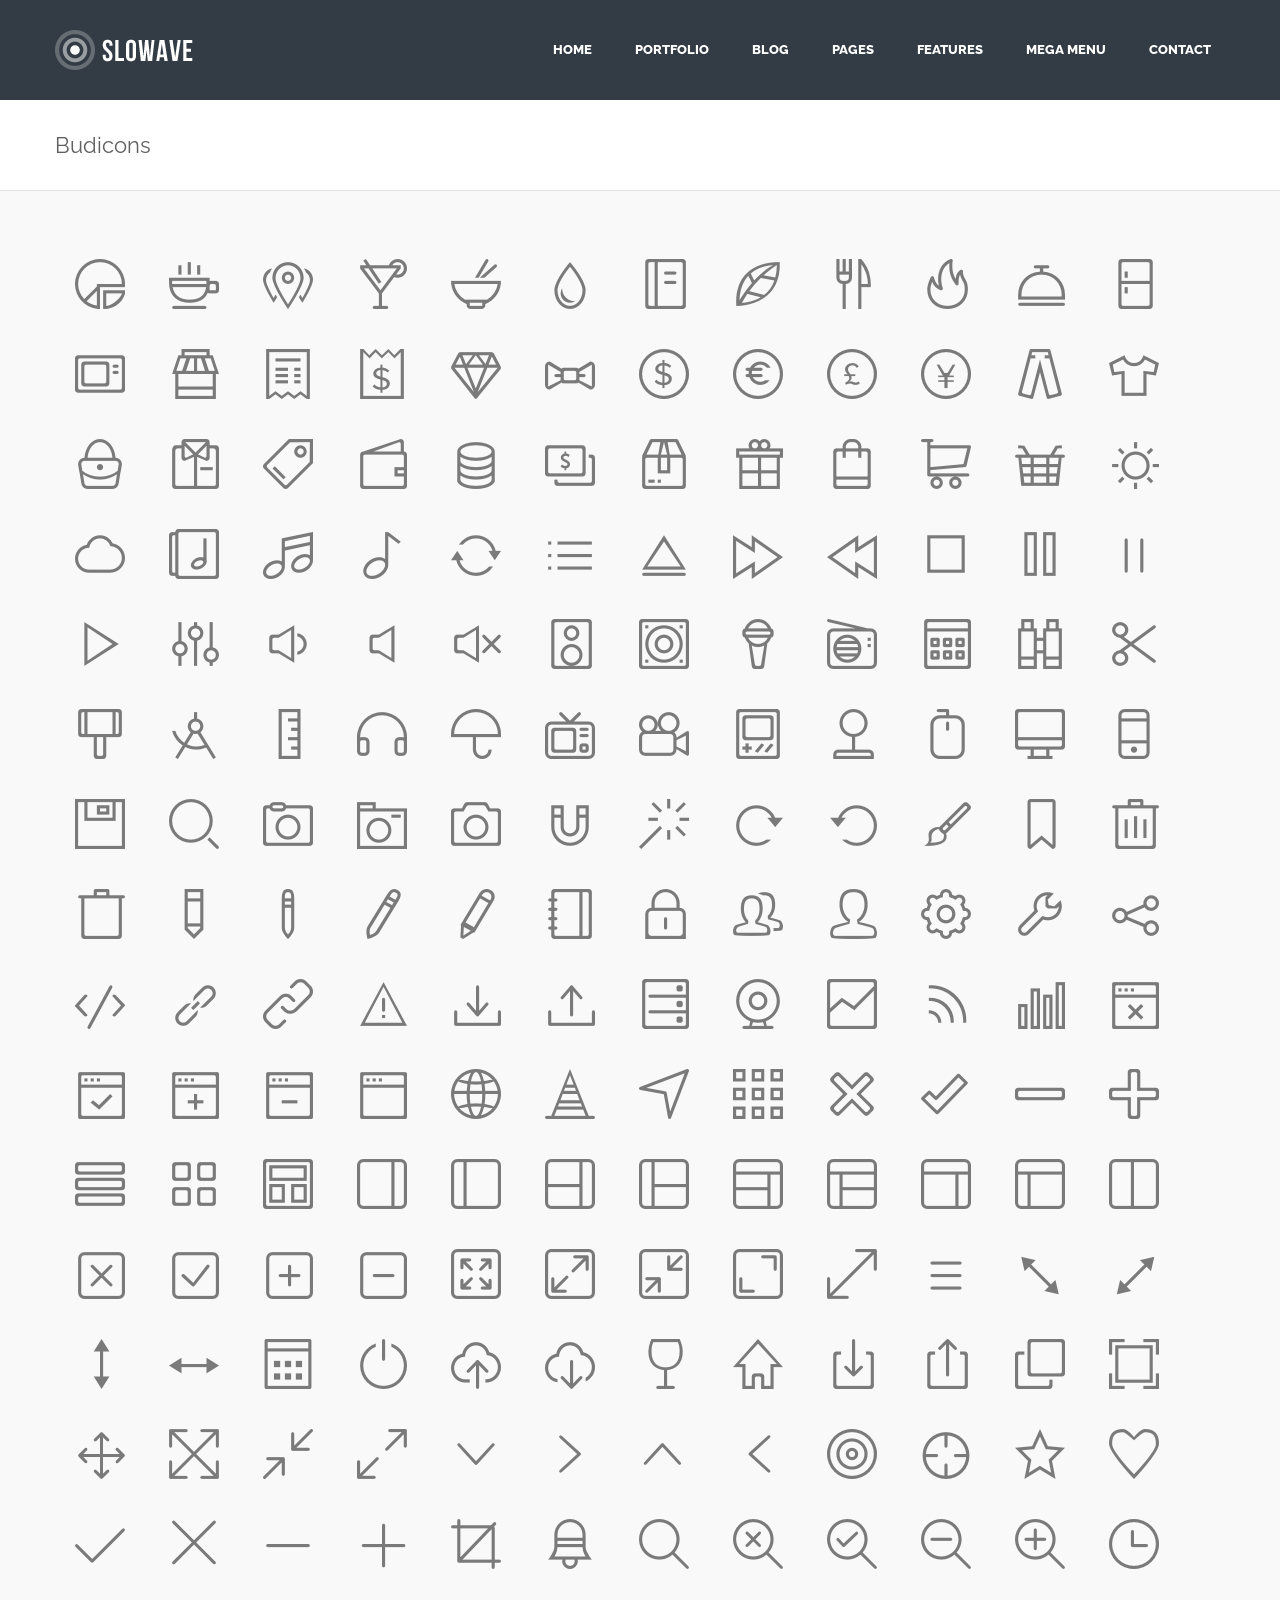
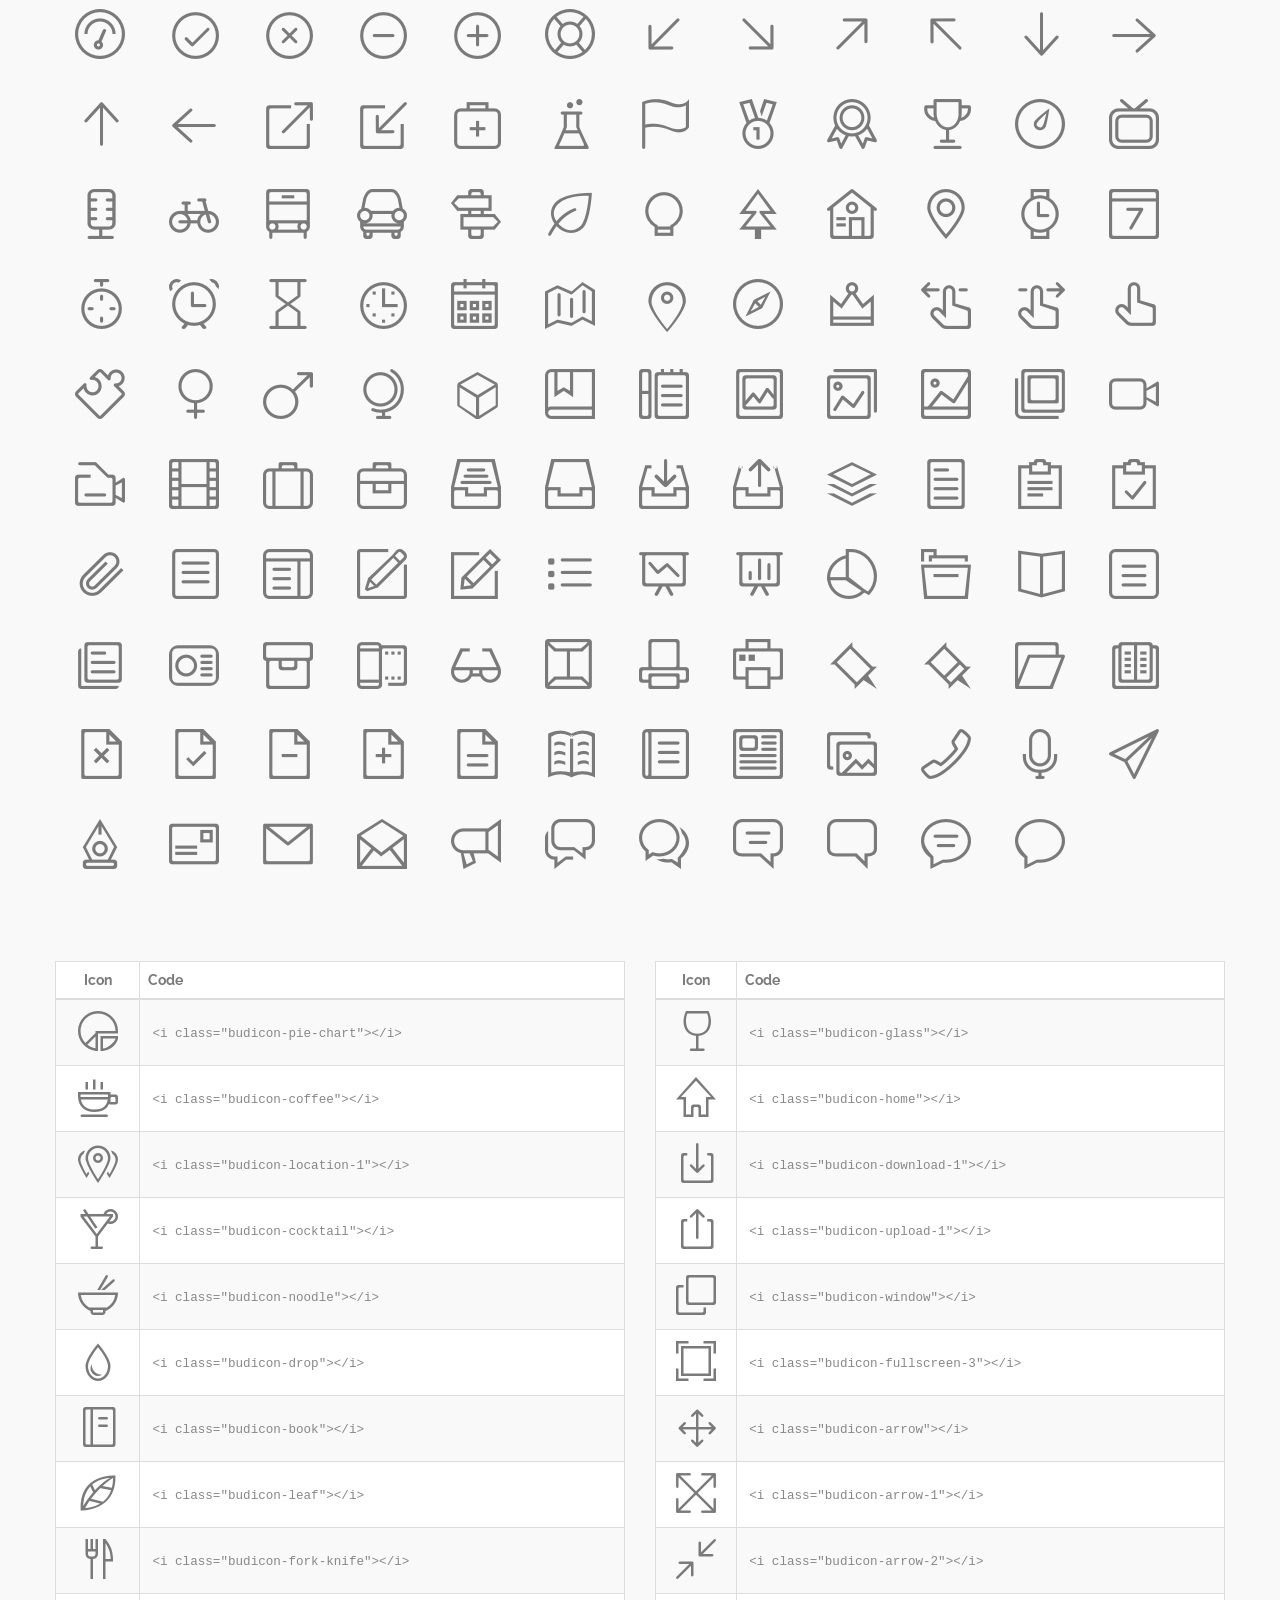
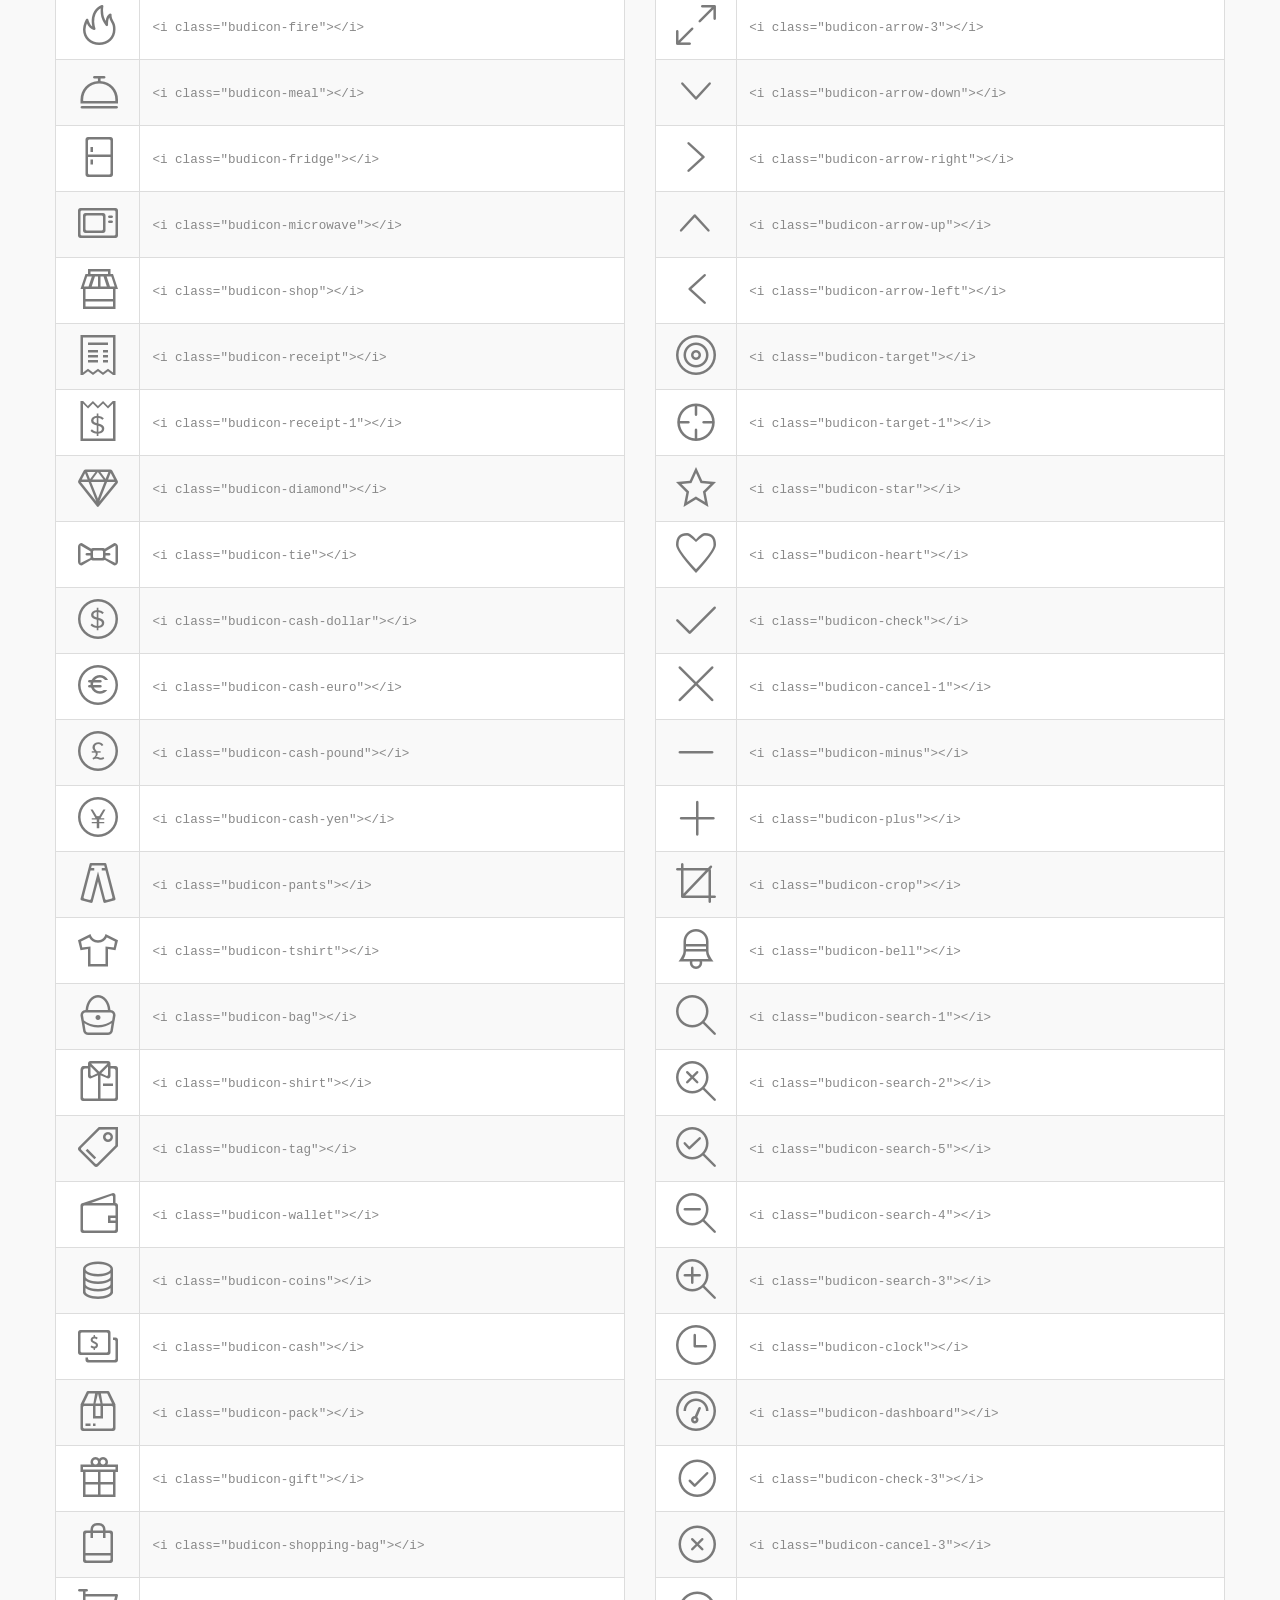
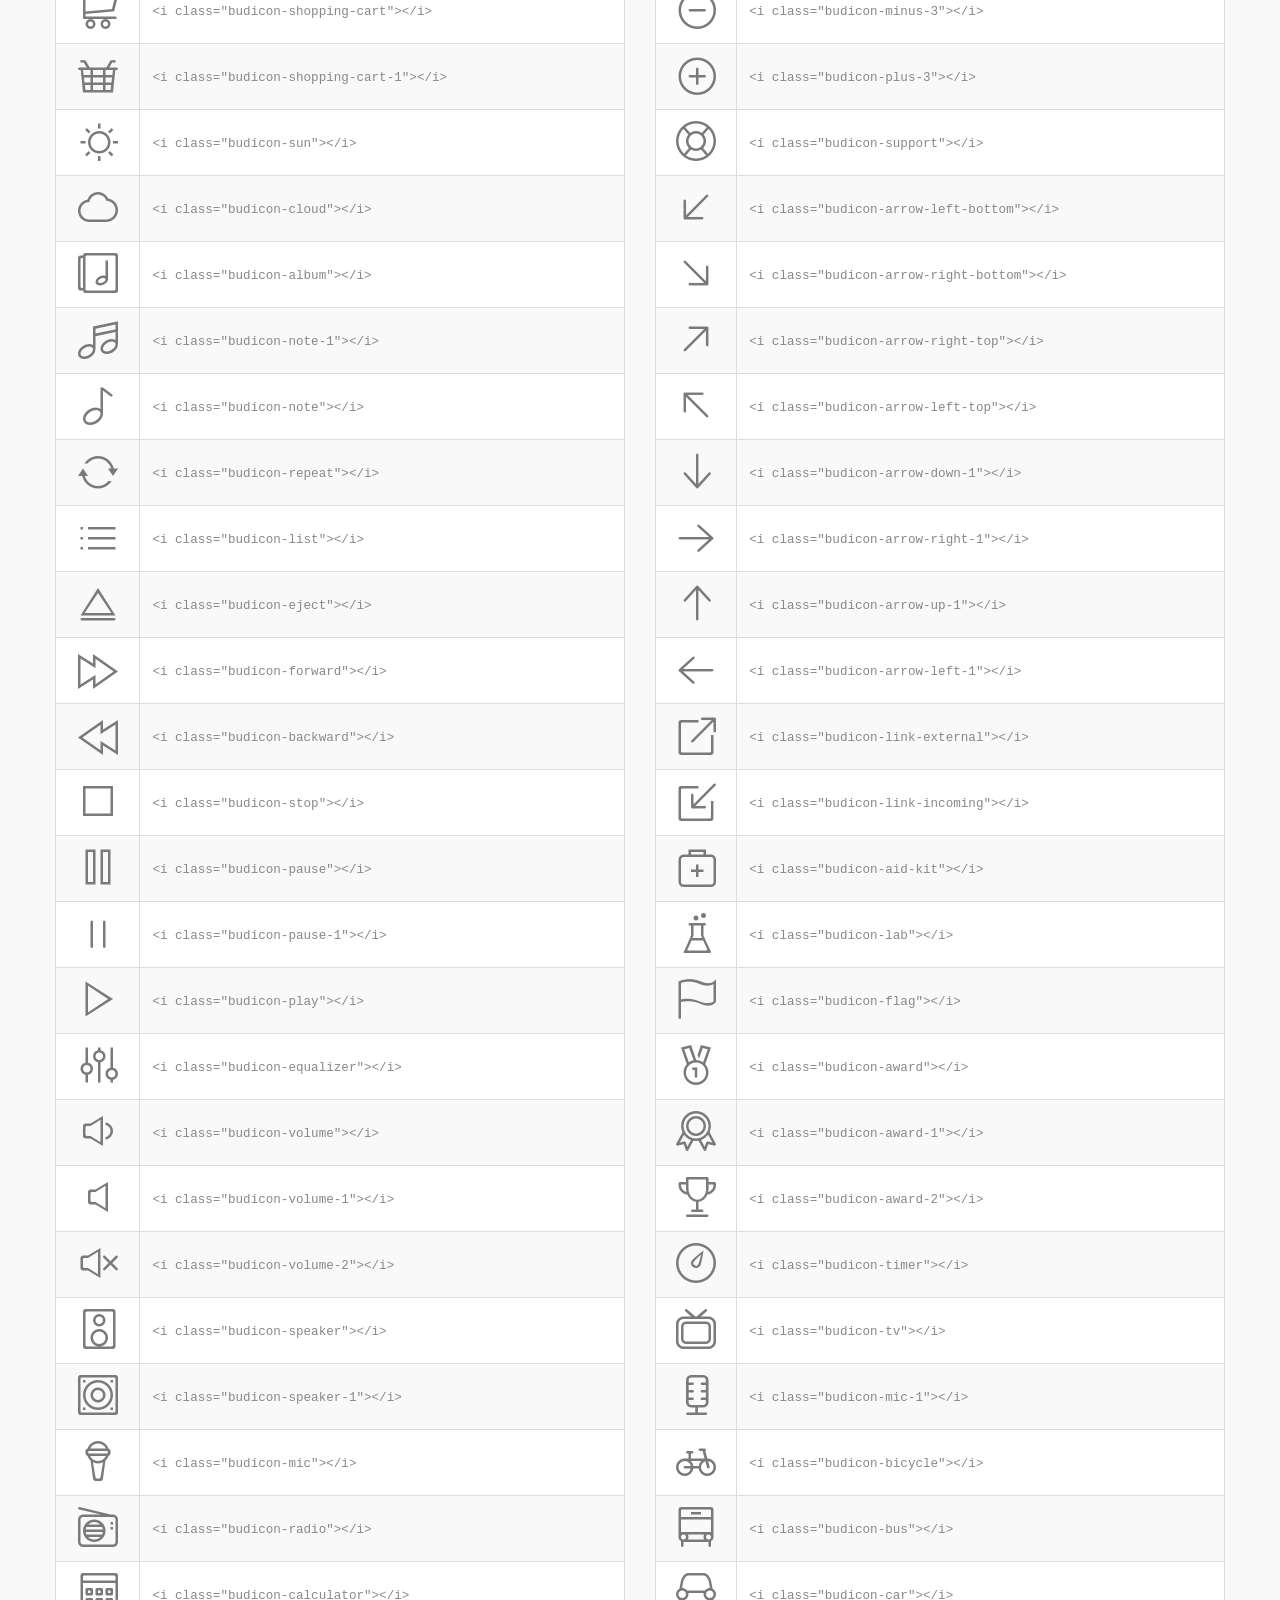
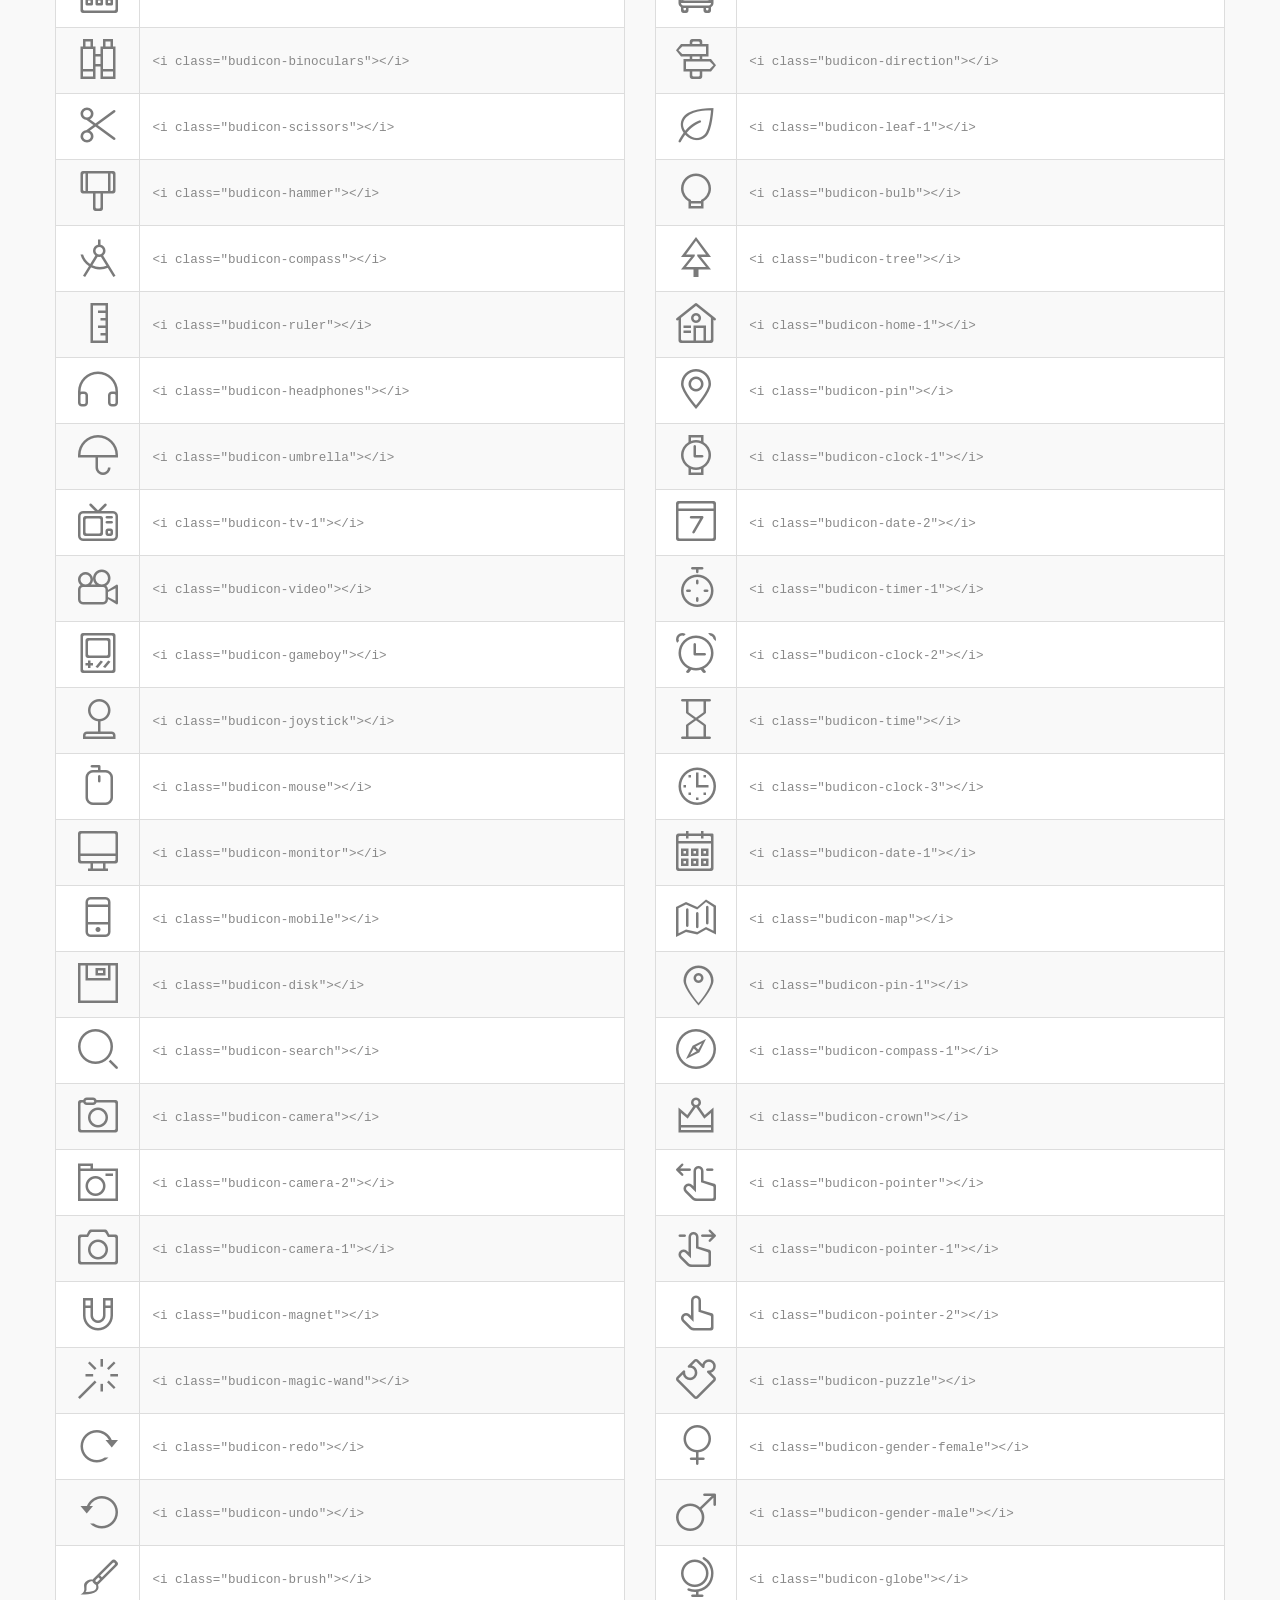
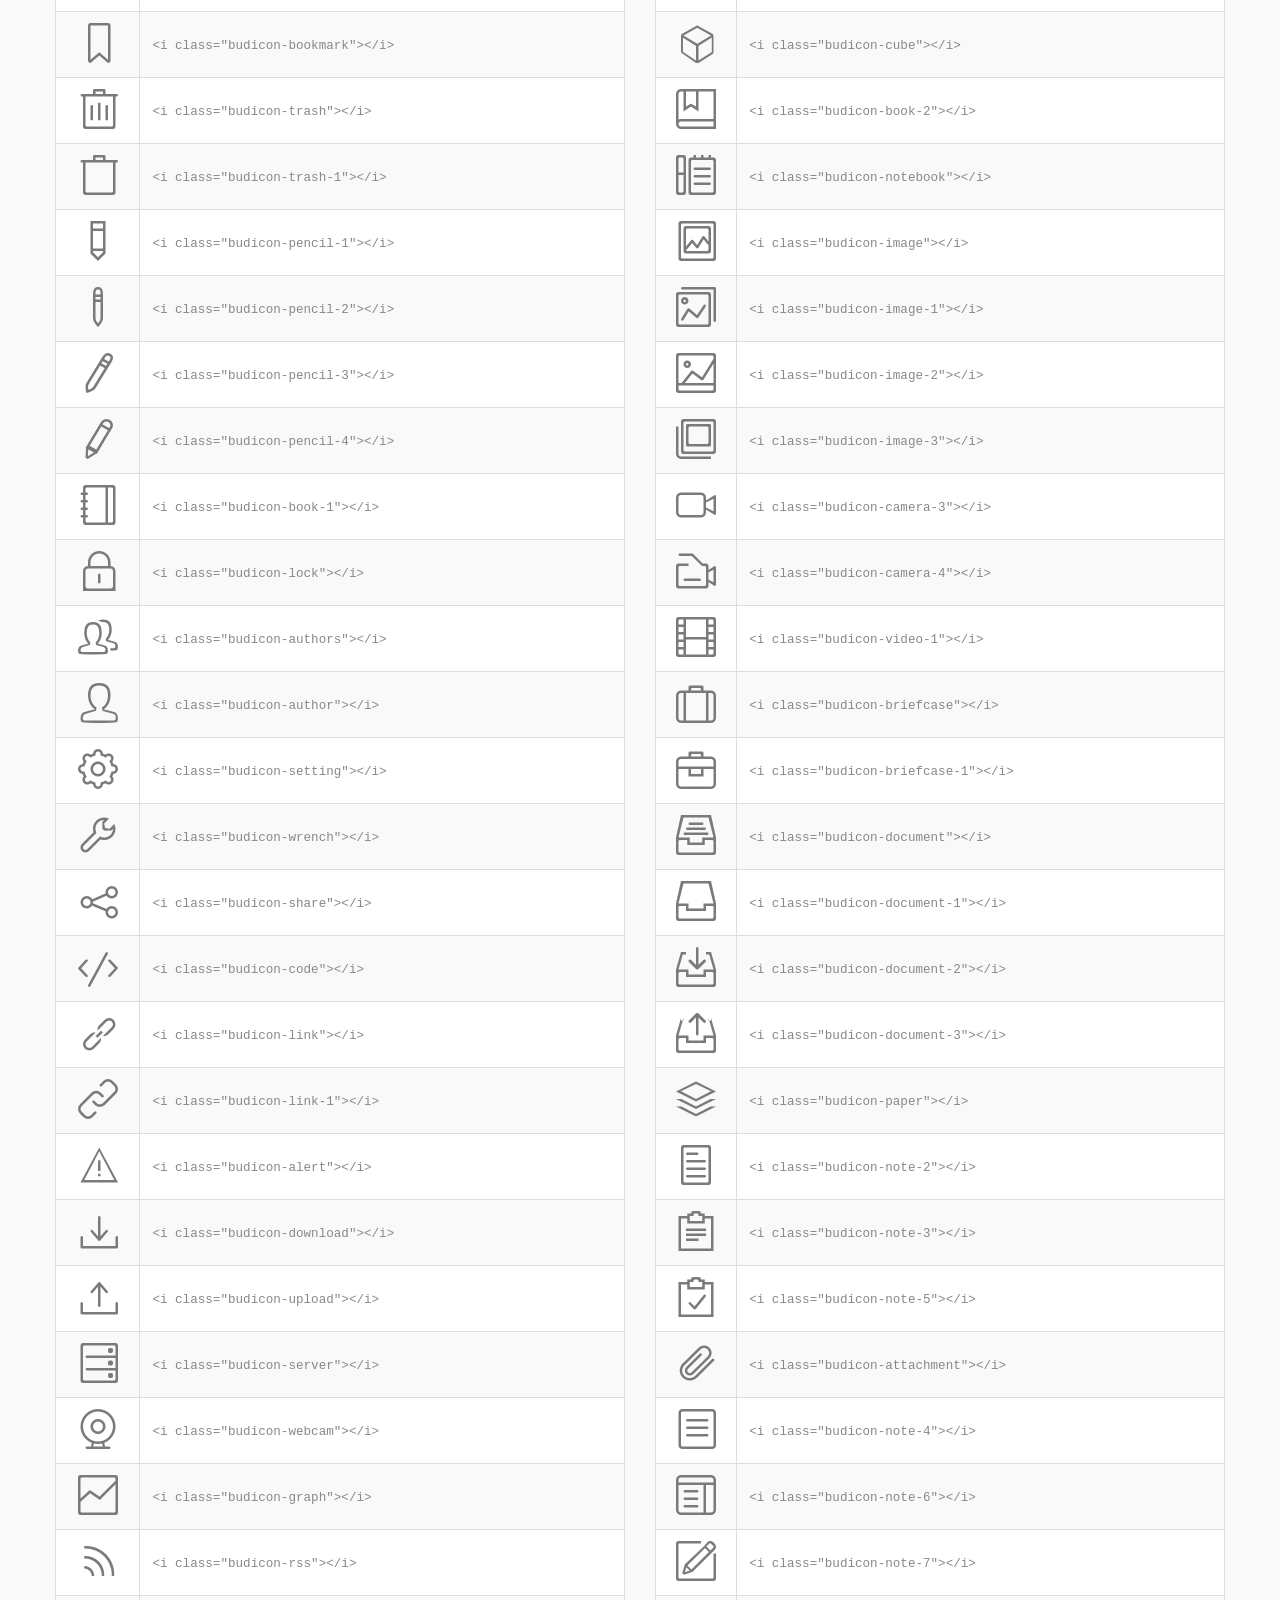
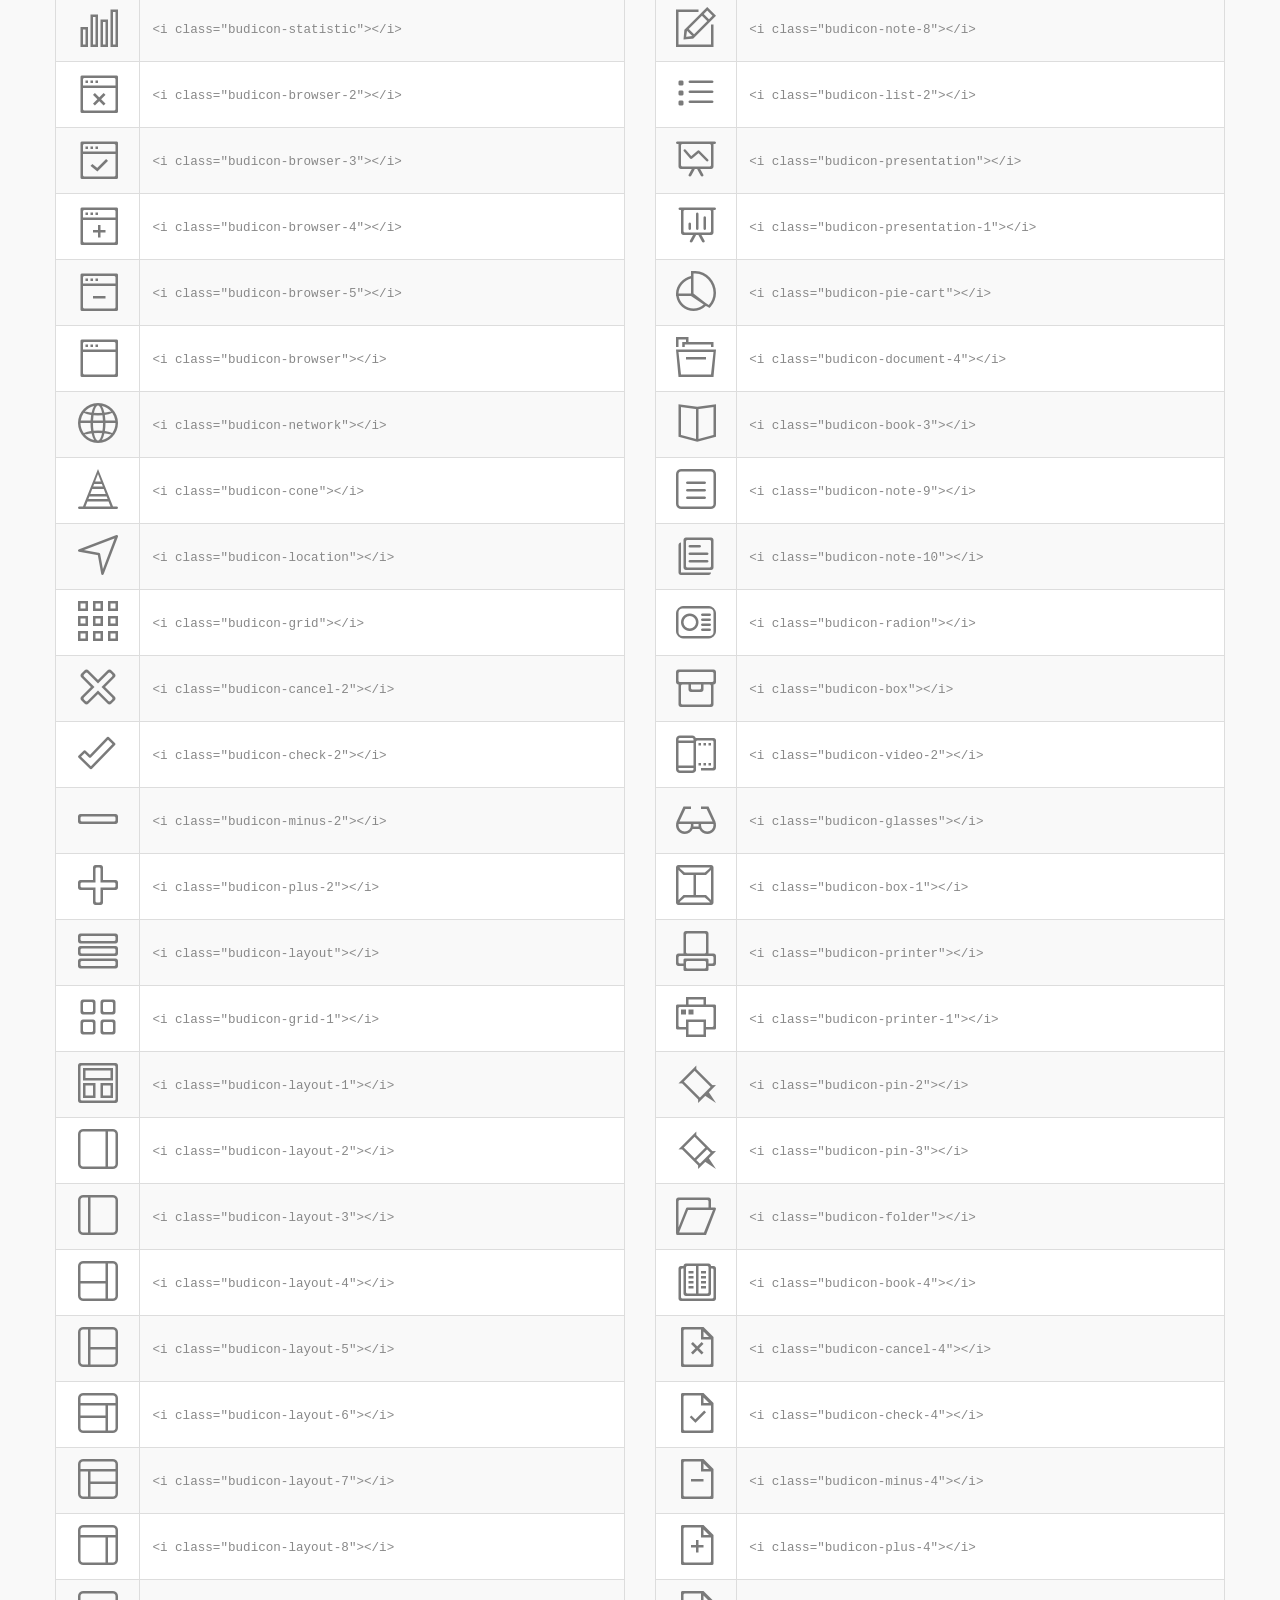
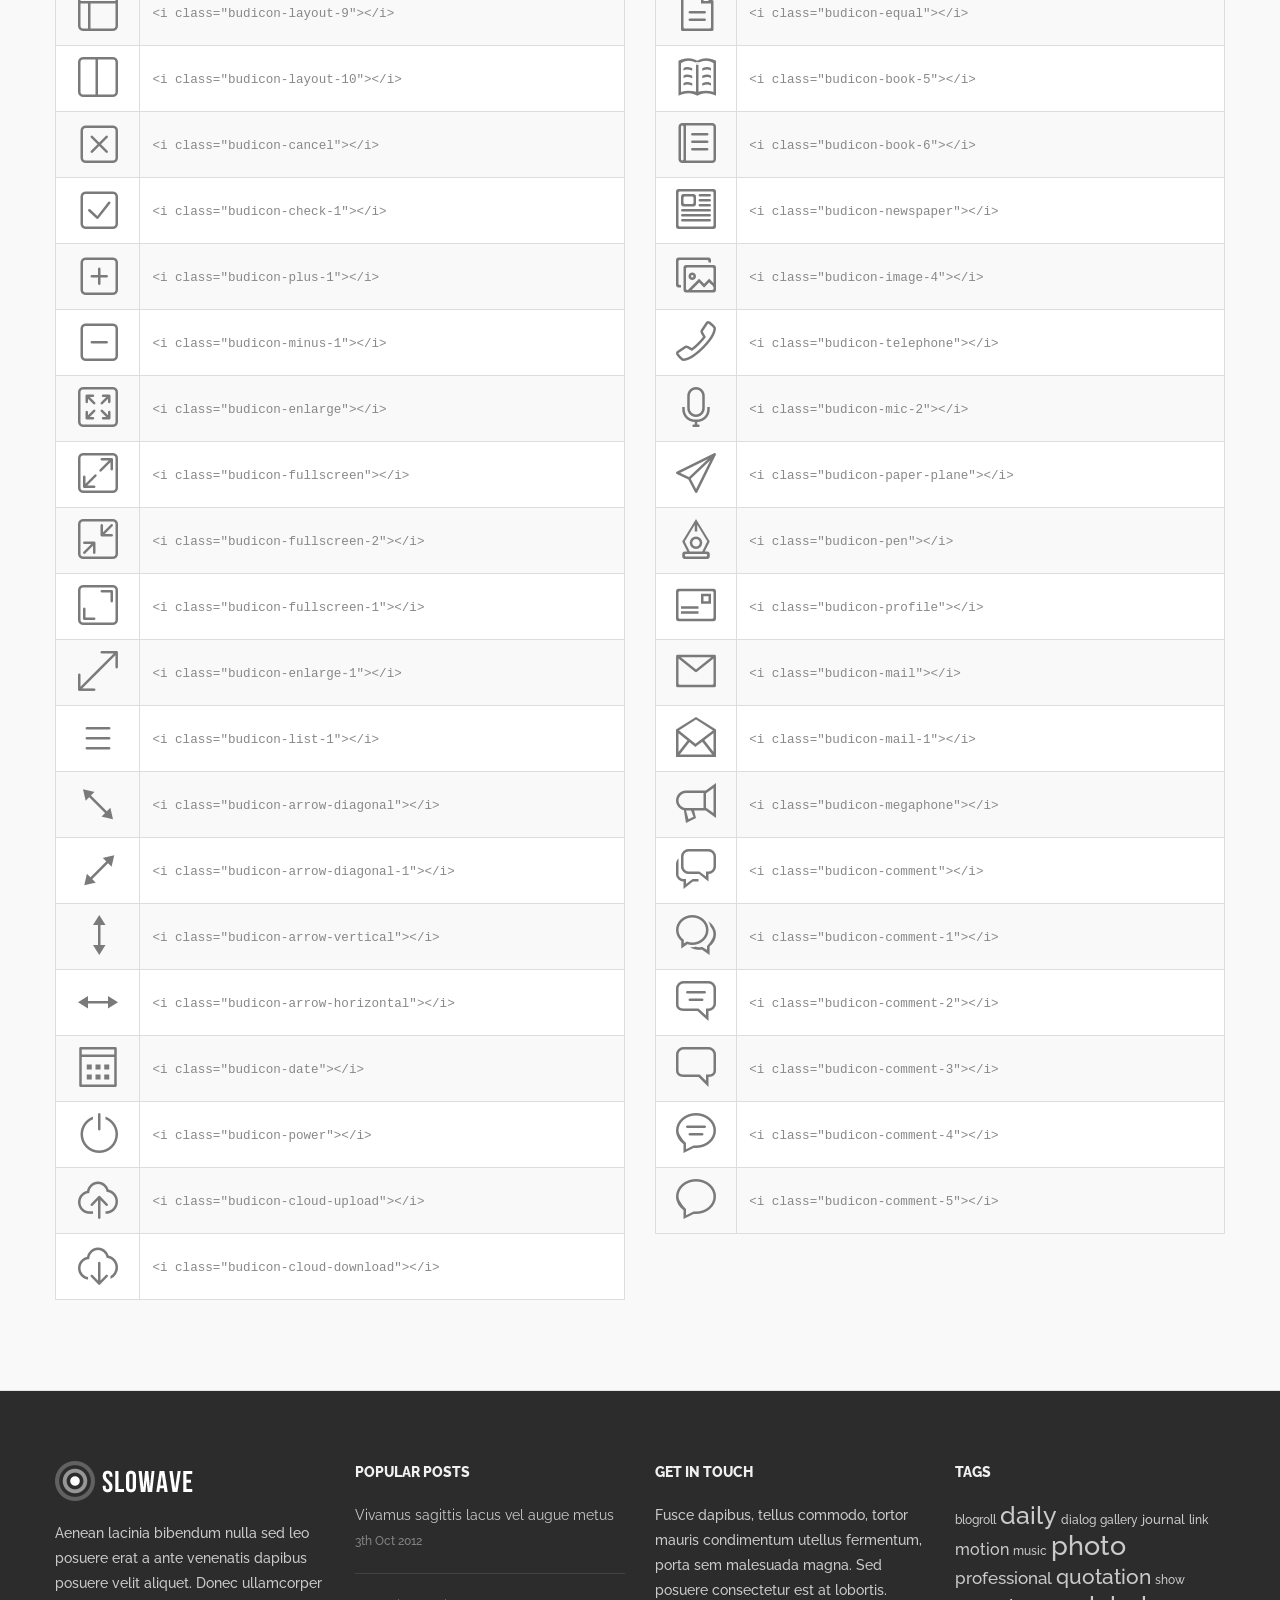
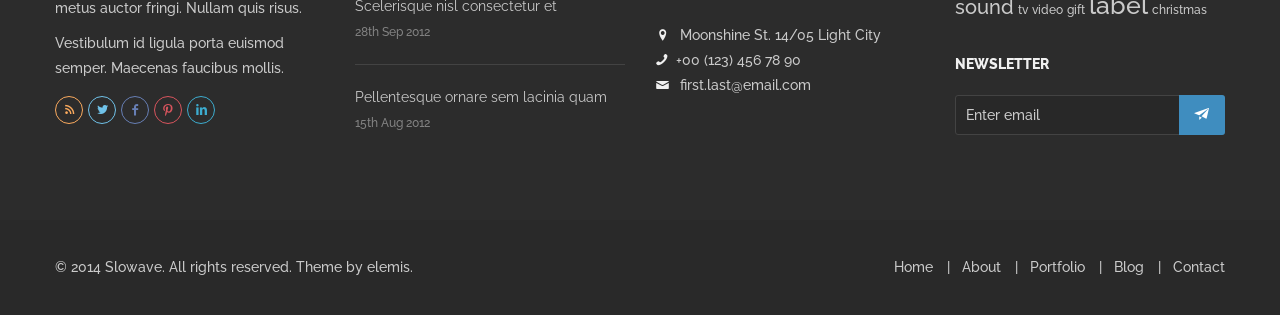
<file: docs/slowave/budicons.html>
<!DOCTYPE html>
<html lang="en">
<head>
<meta charset="utf-8">
<meta name="viewport" content="width=device-width, initial-scale=1.0">
<meta name="description" content="">
<meta name="author" content="">
<link rel="shortcut icon" href="style/images/favicon.png">
<title>Slowave</title>
<!-- Bootstrap core CSS -->
<link href="style/css/bootstrap.css" rel="stylesheet">
<link href="style/css/settings.css" rel="stylesheet">
<link href="style/css/owl.carousel.css" rel="stylesheet">
<link href="style/js/google-code-prettify/prettify.css" rel="stylesheet">
<link href="style/js/fancybox/jquery.fancybox.css" rel="stylesheet" type="text/css" media="all" />
<link href="style/js/fancybox/helpers/jquery.fancybox-thumbs.css?v=1.0.2" rel="stylesheet" type="text/css" />
<link href="style.css" rel="stylesheet">
<link href="style/css/color/blue.css" rel="stylesheet">
<link href='http://fonts.googleapis.com/css?family=Raleway:400,300,500,600,700,800,900' rel='stylesheet' type='text/css'>
<link href="style/type/fontello.css" rel="stylesheet">
<link href="style/type/picons.css" rel="stylesheet">
<link href="style/type/budicons.css" rel="stylesheet">
<!-- HTML5 shim and Respond.js IE8 support of HTML5 elements and media queries -->
<!--[if lt IE 9]>
      <script src="style/js/html5shiv.js"></script>
      <script src="https://oss.maxcdn.com/libs/respond.js/1.3.0/respond.min.js"></script>
      <![endif]-->
</head>
<body class="full-layout">
<div class="body-wrapper">
  <div class="yamm navbar basic default">
    <div class="navbar-header">
      <div class="container">
        <div class="basic-wrapper"> <a class="btn responsive-menu pull-right" data-toggle="collapse" data-target=".navbar-collapse"><i class='icon-menu-1'></i></a> <a class="navbar-brand" href="index.html"><img src="style/images/logo.png" data-at2x="style/images/logo@2x.png" alt="" /></a> </div>
        <div class="collapse navbar-collapse pull-right">
          <ul class="nav navbar-nav">
            <li class="dropdown"><a href="#" class="dropdown-toggle js-activated">Home</a>
              <ul class="dropdown-menu">
                <li><a href="index.html">Home Layout 1</a></li>
                <li><a href="index2.html">Home Layout 2</a></li>
                <li><a href="index3.html">Home Layout 3</a></li>
                <li><a href="index4.html">Home Layout 4</a></li>
                <li><a href="index5.html">Home Layout 5</a></li>
                <li><a href="index6.html">Home Layout 6</a></li>
                <li><a href="index-all.html">Home All</a></li>
              </ul>
            </li>
            <li class="dropdown"><a href="#" class="dropdown-toggle js-activated">Portfolio</a>
              <ul class="dropdown-menu">
                <li><a href="portfolio.html">Grid 4 Columns</a></li>
                <li><a href="portfolio2.html">Grid 3 Columns</a></li>
                <li><a href="portfolio-post.html">Post with Wide Slider</a></li>
                <li><a href="portfolio-post2.html">Post with Half Slider</a></li>
                <li><a href="portfolio-post3.html">Post with Fullscreen Slider</a></li>
                <li><a href="portfolio-post4.html">Post with Half Images</a></li>
                <li><a href="portfolio-post5.html">Post with Wide Images</a></li>
                <li><a href="portfolio-post6.html">Post with Half Video</a></li>
                <li><a href="portfolio-post7.html">Post with Wide Video</a></li>
                <li><a href="portfolio-post8.html">Post with Audio</a></li>
              </ul>
            </li>
            <li class="dropdown"><a href="#" class="dropdown-toggle js-activated">Blog</a>
              <ul class="dropdown-menu">
                <li><a href="blog.html">Grid Blog</a></li>
                <li><a href="blog2.html">Grid Blog with Sidebar</a></li>
                <li><a href="blog3.html">Classic Blog</a></li>
                <li><a href="blog-post.html">Blog Post</a></li>
              </ul>
            </li>
            <li class="dropdown"><a href="#" class="dropdown-toggle js-activated">Pages</a>
              <ul class="dropdown-menu">
                <li><a href="about.html">About 1</a></li>
                <li><a href="about2.html">About 2</a></li>
                <li><a href="services.html">Services 1</a></li>
                <li><a href="services2.html">Services 2</a></li>
                <li><a href="faq.html">FAQ</a></li>
                <li><a href="login.html">Login Page</a></li>
                <li><a href="pages.html">Side Navigation</a></li>
                <li><a href="pricing.html">Pricing</a></li>
              </ul>
            </li>
            <li class="dropdown"><a href="#" class="dropdown-toggle js-activated">Features</a>
              <ul class="dropdown-menu">
              	<li class="dropdown-submenu"> <a href="index.html">Headers</a>
	              <ul class="dropdown-menu">
	                <li><a href="index.html">Header Style 1</a></li>
	                <li><a href="header2.html">Header Style 2</a></li>
	              </ul>
	            </li>
                <li><a href="elements.html">Elements</a></li>
                <li><a href="headings.html">Headings</a></li>
                <li><a href="picons.html">Font Icons - Picons</a></li>
                <li><a href="budicons.html">Font Icons - Budicons</a></li>
                <li><a href="fontello.html">Font Icons - Fontello</a></li>
                <li class="dropdown-submenu"> <a href="#">Submenu Levels</a>
                  <ul class="dropdown-menu">
                    <li><a href="#">Second Level</a></li>
                    <li class="dropdown-submenu"> <a href="#">More</a>
                      <ul class="dropdown-menu">
                        <li><a href="#">Third Level</a></li>
                        <li><a href="#">Third Level</a></li>
                      </ul>
                    </li>
                    <li><a href="#">Second Level</a></li>
                    <li><a href="#">Second Level</a></li>
                  </ul>
                </li>
              </ul>
            </li>
            <li class="dropdown yamm-fullwidth"><a href="#" class="dropdown-toggle js-activated">Mega Menu</a>
              <ul class="dropdown-menu yamm-dropdown-menu">
                <li>
                  <div class="yamm-content row">
                    <div class="col-sm-3">
                      <h4>Latest Works</h4>
                      <p>Cum sociis natoque penatibus magnis dis parturient montes, nascetur mus.</p>
                      <figure class="icon-overlay medium icn-link"><a href="portfolio-post.html"><img src="style/images/art/p1.jpg" alt="" /></a></figure>
                    </div>
                    <div class="col-sm-3">
                      <h4>About Us</h4>
                      <p>Cum sociis natoque penatibus et magnis dis parturient montes, nascetur ridiculus mus. Cras justo odio, dapibus ac facilisis in, egestas eget quam. </p>
                      <p>Duis mollis, est non commodo luctus. Nullam quis risus eget urna mollis ornare vel eu leo cras consectetur.</p>
                      <div class="divide5"></div>
                      <a href="#" class="btn">Read More</a> </div>
                    <div class="col-sm-3">
                      <h4>Get In Touch</h4>
                      <p>Fusce dapibus, tellus commodo, tortor mauris condimentum utellus fermentum, porta sem malesuada magna. Sed posuere consectetur est at lobortis.</p>
                      <div class="divide10"></div>
                      <div class="contact-info"> <i class="icon-location"></i> Moonshine St. 14/05 Light City <br />
                        <i class="icon-phone"></i>+00 (123) 456 78 90 <br />
                        <i class="icon-mail"></i> <a href="first.last@email.com">first.last@email.com</a> </div>
                    </div>
                    <div class="col-sm-3">
                      <h4>Special Pages</h4>
                      <ul class="circled">
                        <li><a href="index7.html">Home All</a></li>
                        <li><a href="portfolio.html">Portfolio Grid 4 Columns</a></li>
                        <li><a href="services.html">Service Layout 1</a></li>
                        <li><a href="elements.html">Elements</a></li>
                        <li><a href="pricing.html">Pricing Tables</a></li>
                        <li><a href="picons.html">Font Icons - Picons</a></li>
                        <li><a href="blog.html">Grid Blog</a></li>
                        <li><a href="login.html">Login Page</a></li>
                        <li><a href="portfolio-post.html">Portfolio Post with Wide Slider</a></li>
                      </ul>
                    </div>
                  </div>
                </li>
              </ul>
            </li>
            <li class="dropdown"><a href="#" class="dropdown-toggle js-activated">Contact</a>
              <ul class="dropdown-menu">
                <li><a href="contact.html">Contact 1</a></li>
                <li><a href="contact2.html">Contact 2</a></li>
              </ul>
            </li>
          </ul>
        </div>
      </div>
    </div>
    <!--/.nav-collapse --> 
  </div>
  <!--/.navbar -->
  <div class="offset"></div>
  <div class="light-wrapper page-title">
    <div class="container inner">
      <h1>Budicons</h1>
    </div>
  </div>
  <div class="dark-wrapper picons-list">
    <div class="container inner">
      <ul class="font-icons">
        <li><i class="budicon-pie-chart"></i></li>
<li><i class="budicon-coffee"></i></li>
<li><i class="budicon-location-1"></i></li>
<li><i class="budicon-cocktail"></i></li>
<li><i class="budicon-noodle"></i></li>
<li><i class="budicon-drop"></i></li>
<li><i class="budicon-book"></i></li>
<li><i class="budicon-leaf"></i></li>
<li><i class="budicon-fork-knife"></i></li>
<li><i class="budicon-fire"></i></li>
<li><i class="budicon-meal"></i></li>
<li><i class="budicon-fridge"></i></li>
<li><i class="budicon-microwave"></i></li>
<li><i class="budicon-shop"></i></li>
<li><i class="budicon-receipt"></i></li>
<li><i class="budicon-receipt-1"></i></li>
<li><i class="budicon-diamond"></i></li>
<li><i class="budicon-tie"></i></li>
<li><i class="budicon-cash-dollar"></i></li>
<li><i class="budicon-cash-euro"></i></li>
<li><i class="budicon-cash-pound"></i></li>
<li><i class="budicon-cash-yen"></i></li>
<li><i class="budicon-pants"></i></li>
<li><i class="budicon-tshirt"></i></li>
<li><i class="budicon-bag"></i></li>
<li><i class="budicon-shirt"></i></li>
<li><i class="budicon-tag"></i></li>
<li><i class="budicon-wallet"></i></li>
<li><i class="budicon-coins"></i></li>
<li><i class="budicon-cash"></i></li>
<li><i class="budicon-pack"></i></li>
<li><i class="budicon-gift"></i></li>
<li><i class="budicon-shopping-bag"></i></li>
<li><i class="budicon-shopping-cart"></i></li>
<li><i class="budicon-shopping-cart-1"></i></li>
<li><i class="budicon-sun"></i></li>
<li><i class="budicon-cloud"></i></li>
<li><i class="budicon-album"></i></li>
<li><i class="budicon-note-1"></i></li>
<li><i class="budicon-note"></i></li>
<li><i class="budicon-repeat"></i></li>
<li><i class="budicon-list"></i></li>
<li><i class="budicon-eject"></i></li>
<li><i class="budicon-forward"></i></li>
<li><i class="budicon-backward"></i></li>
<li><i class="budicon-stop"></i></li>
<li><i class="budicon-pause"></i></li>
<li><i class="budicon-pause-1"></i></li>
<li><i class="budicon-play"></i></li>
<li><i class="budicon-equalizer"></i></li>
<li><i class="budicon-volume"></i></li>
<li><i class="budicon-volume-1"></i></li>
<li><i class="budicon-volume-2"></i></li>
<li><i class="budicon-speaker"></i></li>
<li><i class="budicon-speaker-1"></i></li>
<li><i class="budicon-mic"></i></li>
<li><i class="budicon-radio"></i></li>
<li><i class="budicon-calculator"></i></li>
<li><i class="budicon-binoculars"></i></li>
<li><i class="budicon-scissors"></i></li>
<li><i class="budicon-hammer"></i></li>
<li><i class="budicon-compass"></i></li>
<li><i class="budicon-ruler"></i></li>
<li><i class="budicon-headphones"></i></li>
<li><i class="budicon-umbrella"></i></li>
<li><i class="budicon-tv-1"></i></li>
<li><i class="budicon-video"></i></li>
<li><i class="budicon-gameboy"></i></li>
<li><i class="budicon-joystick"></i></li>
<li><i class="budicon-mouse"></i></li>
<li><i class="budicon-monitor"></i></li>
<li><i class="budicon-mobile"></i></li>
<li><i class="budicon-disk"></i></li>
<li><i class="budicon-search"></i></li>
<li><i class="budicon-camera"></i></li>
<li><i class="budicon-camera-2"></i></li>
<li><i class="budicon-camera-1"></i></li>
<li><i class="budicon-magnet"></i></li>
<li><i class="budicon-magic-wand"></i></li>
<li><i class="budicon-redo"></i></li>
<li><i class="budicon-undo"></i></li>
<li><i class="budicon-brush"></i></li>
<li><i class="budicon-bookmark"></i></li>
<li><i class="budicon-trash"></i></li>
<li><i class="budicon-trash-1"></i></li>
<li><i class="budicon-pencil-1"></i></li>
<li><i class="budicon-pencil-2"></i></li>
<li><i class="budicon-pencil-3"></i></li>
<li><i class="budicon-pencil-4"></i></li>
<li><i class="budicon-book-1"></i></li>
<li><i class="budicon-lock"></i></li>
<li><i class="budicon-authors"></i></li>
<li><i class="budicon-author"></i></li>
<li><i class="budicon-setting"></i></li>
<li><i class="budicon-wrench"></i></li>
<li><i class="budicon-share"></i></li>
<li><i class="budicon-code"></i></li>
<li><i class="budicon-link"></i></li>
<li><i class="budicon-link-1"></i></li>
<li><i class="budicon-alert"></i></li>
<li><i class="budicon-download"></i></li>
<li><i class="budicon-upload"></i></li>
<li><i class="budicon-server"></i></li>
<li><i class="budicon-webcam"></i></li>
<li><i class="budicon-graph"></i></li>
<li><i class="budicon-rss"></i></li>
<li><i class="budicon-statistic"></i></li>
<li><i class="budicon-browser-2"></i></li>
<li><i class="budicon-browser-3"></i></li>
<li><i class="budicon-browser-4"></i></li>
<li><i class="budicon-browser-5"></i></li>
<li><i class="budicon-browser"></i></li>
<li><i class="budicon-network"></i></li>
<li><i class="budicon-cone"></i></li>
<li><i class="budicon-location"></i></li>
<li><i class="budicon-grid"></i></li>
<li><i class="budicon-cancel-2"></i></li>
<li><i class="budicon-check-2"></i></li>
<li><i class="budicon-minus-2"></i></li>
<li><i class="budicon-plus-2"></i></li>
<li><i class="budicon-layout"></i></li>
<li><i class="budicon-grid-1"></i></li>
<li><i class="budicon-layout-1"></i></li>
<li><i class="budicon-layout-2"></i></li>
<li><i class="budicon-layout-3"></i></li>
<li><i class="budicon-layout-4"></i></li>
<li><i class="budicon-layout-5"></i></li>
<li><i class="budicon-layout-6"></i></li>
<li><i class="budicon-layout-7"></i></li>
<li><i class="budicon-layout-8"></i></li>
<li><i class="budicon-layout-9"></i></li>
<li><i class="budicon-layout-10"></i></li>
<li><i class="budicon-cancel"></i></li>
<li><i class="budicon-check-1"></i></li>
<li><i class="budicon-plus-1"></i></li>
<li><i class="budicon-minus-1"></i></li>
<li><i class="budicon-enlarge"></i></li>
<li><i class="budicon-fullscreen"></i></li>
<li><i class="budicon-fullscreen-2"></i></li>
<li><i class="budicon-fullscreen-1"></i></li>
<li><i class="budicon-enlarge-1"></i></li>
<li><i class="budicon-list-1"></i></li>
<li><i class="budicon-arrow-diagonal"></i></li>
<li><i class="budicon-arrow-diagonal-1"></i></li>
<li><i class="budicon-arrow-vertical"></i></li>
<li><i class="budicon-arrow-horizontal"></i></li>
<li><i class="budicon-date"></i></li>
<li><i class="budicon-power"></i></li>
<li><i class="budicon-cloud-upload"></i></li>
<li><i class="budicon-cloud-download"></i></li>
<li><i class="budicon-glass"></i></li>
<li><i class="budicon-home"></i></li>
<li><i class="budicon-download-1"></i></li>
<li><i class="budicon-upload-1"></i></li>
<li><i class="budicon-window"></i></li>
<li><i class="budicon-fullscreen-3"></i></li>
<li><i class="budicon-arrow"></i></li>
<li><i class="budicon-arrow-1"></i></li>
<li><i class="budicon-arrow-2"></i></li>
<li><i class="budicon-arrow-3"></i></li>
<li><i class="budicon-arrow-down"></i></li>
<li><i class="budicon-arrow-right"></i></li>
<li><i class="budicon-arrow-up"></i></li>
<li><i class="budicon-arrow-left"></i></li>
<li><i class="budicon-target"></i></li>
<li><i class="budicon-target-1"></i></li>
<li><i class="budicon-star"></i></li>
<li><i class="budicon-heart"></i></li>
<li><i class="budicon-check"></i></li>
<li><i class="budicon-cancel-1"></i></li>
<li><i class="budicon-minus"></i></li>
<li><i class="budicon-plus"></i></li>
<li><i class="budicon-crop"></i></li>
<li><i class="budicon-bell"></i></li>
<li><i class="budicon-search-1"></i></li>
<li><i class="budicon-search-2"></i></li>
<li><i class="budicon-search-5"></i></li>
<li><i class="budicon-search-4"></i></li>
<li><i class="budicon-search-3"></i></li>
<li><i class="budicon-clock"></i></li>
<li><i class="budicon-dashboard"></i></li>
<li><i class="budicon-check-3"></i></li>
<li><i class="budicon-cancel-3"></i></li>
<li><i class="budicon-minus-3"></i></li>
<li><i class="budicon-plus-3"></i></li>
<li><i class="budicon-support"></i></li>
<li><i class="budicon-arrow-left-bottom"></i></li>
<li><i class="budicon-arrow-right-bottom"></i></li>
<li><i class="budicon-arrow-right-top"></i></li>
<li><i class="budicon-arrow-left-top"></i></li>
<li><i class="budicon-arrow-down-1"></i></li>
<li><i class="budicon-arrow-right-1"></i></li>
<li><i class="budicon-arrow-up-1"></i></li>
<li><i class="budicon-arrow-left-1"></i></li>
<li><i class="budicon-link-external"></i></li>
<li><i class="budicon-link-incoming"></i></li>
<li><i class="budicon-aid-kit"></i></li>
<li><i class="budicon-lab"></i></li>
<li><i class="budicon-flag"></i></li>
<li><i class="budicon-award"></i></li>
<li><i class="budicon-award-1"></i></li>
<li><i class="budicon-award-2"></i></li>
<li><i class="budicon-timer"></i></li>
<li><i class="budicon-tv"></i></li>
<li><i class="budicon-mic-1"></i></li>
<li><i class="budicon-bicycle"></i></li>
<li><i class="budicon-bus"></i></li>
<li><i class="budicon-car"></i></li>
<li><i class="budicon-direction"></i></li>
<li><i class="budicon-leaf-1"></i></li>
<li><i class="budicon-bulb"></i></li>
<li><i class="budicon-tree"></i></li>
<li><i class="budicon-home-1"></i></li>
<li><i class="budicon-pin"></i></li>
<li><i class="budicon-clock-1"></i></li>
<li><i class="budicon-date-2"></i></li>
<li><i class="budicon-timer-1"></i></li>
<li><i class="budicon-clock-2"></i></li>
<li><i class="budicon-time"></i></li>
<li><i class="budicon-clock-3"></i></li>
<li><i class="budicon-date-1"></i></li>
<li><i class="budicon-map"></i></li>
<li><i class="budicon-pin-1"></i></li>
<li><i class="budicon-compass-1"></i></li>
<li><i class="budicon-crown"></i></li>
<li><i class="budicon-pointer"></i></li>
<li><i class="budicon-pointer-1"></i></li>
<li><i class="budicon-pointer-2"></i></li>
<li><i class="budicon-puzzle"></i></li>
<li><i class="budicon-gender-female"></i></li>
<li><i class="budicon-gender-male"></i></li>
<li><i class="budicon-globe"></i></li>
<li><i class="budicon-cube"></i></li>
<li><i class="budicon-book-2"></i></li>
<li><i class="budicon-notebook"></i></li>
<li><i class="budicon-image"></i></li>
<li><i class="budicon-image-1"></i></li>
<li><i class="budicon-image-2"></i></li>
<li><i class="budicon-image-3"></i></li>
<li><i class="budicon-camera-3"></i></li>
<li><i class="budicon-camera-4"></i></li>
<li><i class="budicon-video-1"></i></li>
<li><i class="budicon-briefcase"></i></li>
<li><i class="budicon-briefcase-1"></i></li>
<li><i class="budicon-document"></i></li>
<li><i class="budicon-document-1"></i></li>
<li><i class="budicon-document-2"></i></li>
<li><i class="budicon-document-3"></i></li>
<li><i class="budicon-paper"></i></li>
<li><i class="budicon-note-2"></i></li>
<li><i class="budicon-note-3"></i></li>
<li><i class="budicon-note-5"></i></li>
<li><i class="budicon-attachment"></i></li>
<li><i class="budicon-note-4"></i></li>
<li><i class="budicon-note-6"></i></li>
<li><i class="budicon-note-7"></i></li>
<li><i class="budicon-note-8"></i></li>
<li><i class="budicon-list-2"></i></li>
<li><i class="budicon-presentation"></i></li>
<li><i class="budicon-presentation-1"></i></li>
<li><i class="budicon-pie-cart"></i></li>
<li><i class="budicon-document-4"></i></li>
<li><i class="budicon-book-3"></i></li>
<li><i class="budicon-note-9"></i></li>
<li><i class="budicon-note-10"></i></li>
<li><i class="budicon-radion"></i></li>
<li><i class="budicon-box"></i></li>
<li><i class="budicon-video-2"></i></li>
<li><i class="budicon-glasses"></i></li>
<li><i class="budicon-box-1"></i></li>
<li><i class="budicon-printer"></i></li>
<li><i class="budicon-printer-1"></i></li>
<li><i class="budicon-pin-2"></i></li>
<li><i class="budicon-pin-3"></i></li>
<li><i class="budicon-folder"></i></li>
<li><i class="budicon-book-4"></i></li>
<li><i class="budicon-cancel-4"></i></li>
<li><i class="budicon-check-4"></i></li>
<li><i class="budicon-minus-4"></i></li>
<li><i class="budicon-plus-4"></i></li>
<li><i class="budicon-equal"></i></li>
<li><i class="budicon-book-5"></i></li>
<li><i class="budicon-book-6"></i></li>
<li><i class="budicon-newspaper"></i></li>
<li><i class="budicon-image-4"></i></li>
<li><i class="budicon-telephone"></i></li>
<li><i class="budicon-mic-2"></i></li>
<li><i class="budicon-paper-plane"></i></li>
<li><i class="budicon-pen"></i></li>
<li><i class="budicon-profile"></i></li>
<li><i class="budicon-mail"></i></li>
<li><i class="budicon-mail-1"></i></li>
<li><i class="budicon-megaphone"></i></li>
<li><i class="budicon-comment"></i></li>
<li><i class="budicon-comment-1"></i></li>
<li><i class="budicon-comment-2"></i></li>
<li><i class="budicon-comment-3"></i></li>
<li><i class="budicon-comment-4"></i></li>
<li><i class="budicon-comment-5"></i></li>
					
      </ul>
      <div class="divide50"></div>
      <div class="row retina-icons-code">
        <div class="col-sm-6">
          <table class="table table-bordered table-striped">
            <colgroup>
            <col class="span1">
            <col class="span5">
            </colgroup>
            <thead>
              <tr>
                <th>Icon</th>
                <th>Code</th>
              </tr>
            </thead>
            <tbody>
              <tr><td><i class="budicon-pie-chart"></i></td><td><code>&lt;i class="budicon-pie-chart"&gt;&lt;/i&gt;</code></td></tr>
<tr><td><i class="budicon-coffee"></i></td><td><code>&lt;i class="budicon-coffee"&gt;&lt;/i&gt;</code></td></tr>
<tr><td><i class="budicon-location-1"></i></td><td><code>&lt;i class="budicon-location-1"&gt;&lt;/i&gt;</code></td></tr>
<tr><td><i class="budicon-cocktail"></i></td><td><code>&lt;i class="budicon-cocktail"&gt;&lt;/i&gt;</code></td></tr>
<tr><td><i class="budicon-noodle"></i></td><td><code>&lt;i class="budicon-noodle"&gt;&lt;/i&gt;</code></td></tr>
<tr><td><i class="budicon-drop"></i></td><td><code>&lt;i class="budicon-drop"&gt;&lt;/i&gt;</code></td></tr>
<tr><td><i class="budicon-book"></i></td><td><code>&lt;i class="budicon-book"&gt;&lt;/i&gt;</code></td></tr>
<tr><td><i class="budicon-leaf"></i></td><td><code>&lt;i class="budicon-leaf"&gt;&lt;/i&gt;</code></td></tr>
<tr><td><i class="budicon-fork-knife"></i></td><td><code>&lt;i class="budicon-fork-knife"&gt;&lt;/i&gt;</code></td></tr>
<tr><td><i class="budicon-fire"></i></td><td><code>&lt;i class="budicon-fire"&gt;&lt;/i&gt;</code></td></tr>
<tr><td><i class="budicon-meal"></i></td><td><code>&lt;i class="budicon-meal"&gt;&lt;/i&gt;</code></td></tr>
<tr><td><i class="budicon-fridge"></i></td><td><code>&lt;i class="budicon-fridge"&gt;&lt;/i&gt;</code></td></tr>
<tr><td><i class="budicon-microwave"></i></td><td><code>&lt;i class="budicon-microwave"&gt;&lt;/i&gt;</code></td></tr>
<tr><td><i class="budicon-shop"></i></td><td><code>&lt;i class="budicon-shop"&gt;&lt;/i&gt;</code></td></tr>
<tr><td><i class="budicon-receipt"></i></td><td><code>&lt;i class="budicon-receipt"&gt;&lt;/i&gt;</code></td></tr>
<tr><td><i class="budicon-receipt-1"></i></td><td><code>&lt;i class="budicon-receipt-1"&gt;&lt;/i&gt;</code></td></tr>
<tr><td><i class="budicon-diamond"></i></td><td><code>&lt;i class="budicon-diamond"&gt;&lt;/i&gt;</code></td></tr>
<tr><td><i class="budicon-tie"></i></td><td><code>&lt;i class="budicon-tie"&gt;&lt;/i&gt;</code></td></tr>
<tr><td><i class="budicon-cash-dollar"></i></td><td><code>&lt;i class="budicon-cash-dollar"&gt;&lt;/i&gt;</code></td></tr>
<tr><td><i class="budicon-cash-euro"></i></td><td><code>&lt;i class="budicon-cash-euro"&gt;&lt;/i&gt;</code></td></tr>
<tr><td><i class="budicon-cash-pound"></i></td><td><code>&lt;i class="budicon-cash-pound"&gt;&lt;/i&gt;</code></td></tr>
<tr><td><i class="budicon-cash-yen"></i></td><td><code>&lt;i class="budicon-cash-yen"&gt;&lt;/i&gt;</code></td></tr>
<tr><td><i class="budicon-pants"></i></td><td><code>&lt;i class="budicon-pants"&gt;&lt;/i&gt;</code></td></tr>
<tr><td><i class="budicon-tshirt"></i></td><td><code>&lt;i class="budicon-tshirt"&gt;&lt;/i&gt;</code></td></tr>
<tr><td><i class="budicon-bag"></i></td><td><code>&lt;i class="budicon-bag"&gt;&lt;/i&gt;</code></td></tr>
<tr><td><i class="budicon-shirt"></i></td><td><code>&lt;i class="budicon-shirt"&gt;&lt;/i&gt;</code></td></tr>
<tr><td><i class="budicon-tag"></i></td><td><code>&lt;i class="budicon-tag"&gt;&lt;/i&gt;</code></td></tr>
<tr><td><i class="budicon-wallet"></i></td><td><code>&lt;i class="budicon-wallet"&gt;&lt;/i&gt;</code></td></tr>
<tr><td><i class="budicon-coins"></i></td><td><code>&lt;i class="budicon-coins"&gt;&lt;/i&gt;</code></td></tr>
<tr><td><i class="budicon-cash"></i></td><td><code>&lt;i class="budicon-cash"&gt;&lt;/i&gt;</code></td></tr>
<tr><td><i class="budicon-pack"></i></td><td><code>&lt;i class="budicon-pack"&gt;&lt;/i&gt;</code></td></tr>
<tr><td><i class="budicon-gift"></i></td><td><code>&lt;i class="budicon-gift"&gt;&lt;/i&gt;</code></td></tr>
<tr><td><i class="budicon-shopping-bag"></i></td><td><code>&lt;i class="budicon-shopping-bag"&gt;&lt;/i&gt;</code></td></tr>
<tr><td><i class="budicon-shopping-cart"></i></td><td><code>&lt;i class="budicon-shopping-cart"&gt;&lt;/i&gt;</code></td></tr>
<tr><td><i class="budicon-shopping-cart-1"></i></td><td><code>&lt;i class="budicon-shopping-cart-1"&gt;&lt;/i&gt;</code></td></tr>
<tr><td><i class="budicon-sun"></i></td><td><code>&lt;i class="budicon-sun"&gt;&lt;/i&gt;</code></td></tr>
<tr><td><i class="budicon-cloud"></i></td><td><code>&lt;i class="budicon-cloud"&gt;&lt;/i&gt;</code></td></tr>
<tr><td><i class="budicon-album"></i></td><td><code>&lt;i class="budicon-album"&gt;&lt;/i&gt;</code></td></tr>
<tr><td><i class="budicon-note-1"></i></td><td><code>&lt;i class="budicon-note-1"&gt;&lt;/i&gt;</code></td></tr>
<tr><td><i class="budicon-note"></i></td><td><code>&lt;i class="budicon-note"&gt;&lt;/i&gt;</code></td></tr>
<tr><td><i class="budicon-repeat"></i></td><td><code>&lt;i class="budicon-repeat"&gt;&lt;/i&gt;</code></td></tr>
<tr><td><i class="budicon-list"></i></td><td><code>&lt;i class="budicon-list"&gt;&lt;/i&gt;</code></td></tr>
<tr><td><i class="budicon-eject"></i></td><td><code>&lt;i class="budicon-eject"&gt;&lt;/i&gt;</code></td></tr>
<tr><td><i class="budicon-forward"></i></td><td><code>&lt;i class="budicon-forward"&gt;&lt;/i&gt;</code></td></tr>
<tr><td><i class="budicon-backward"></i></td><td><code>&lt;i class="budicon-backward"&gt;&lt;/i&gt;</code></td></tr>
<tr><td><i class="budicon-stop"></i></td><td><code>&lt;i class="budicon-stop"&gt;&lt;/i&gt;</code></td></tr>
<tr><td><i class="budicon-pause"></i></td><td><code>&lt;i class="budicon-pause"&gt;&lt;/i&gt;</code></td></tr>
<tr><td><i class="budicon-pause-1"></i></td><td><code>&lt;i class="budicon-pause-1"&gt;&lt;/i&gt;</code></td></tr>
<tr><td><i class="budicon-play"></i></td><td><code>&lt;i class="budicon-play"&gt;&lt;/i&gt;</code></td></tr>
<tr><td><i class="budicon-equalizer"></i></td><td><code>&lt;i class="budicon-equalizer"&gt;&lt;/i&gt;</code></td></tr>
<tr><td><i class="budicon-volume"></i></td><td><code>&lt;i class="budicon-volume"&gt;&lt;/i&gt;</code></td></tr>
<tr><td><i class="budicon-volume-1"></i></td><td><code>&lt;i class="budicon-volume-1"&gt;&lt;/i&gt;</code></td></tr>
<tr><td><i class="budicon-volume-2"></i></td><td><code>&lt;i class="budicon-volume-2"&gt;&lt;/i&gt;</code></td></tr>
<tr><td><i class="budicon-speaker"></i></td><td><code>&lt;i class="budicon-speaker"&gt;&lt;/i&gt;</code></td></tr>
<tr><td><i class="budicon-speaker-1"></i></td><td><code>&lt;i class="budicon-speaker-1"&gt;&lt;/i&gt;</code></td></tr>
<tr><td><i class="budicon-mic"></i></td><td><code>&lt;i class="budicon-mic"&gt;&lt;/i&gt;</code></td></tr>
<tr><td><i class="budicon-radio"></i></td><td><code>&lt;i class="budicon-radio"&gt;&lt;/i&gt;</code></td></tr>
<tr><td><i class="budicon-calculator"></i></td><td><code>&lt;i class="budicon-calculator"&gt;&lt;/i&gt;</code></td></tr>
<tr><td><i class="budicon-binoculars"></i></td><td><code>&lt;i class="budicon-binoculars"&gt;&lt;/i&gt;</code></td></tr>
<tr><td><i class="budicon-scissors"></i></td><td><code>&lt;i class="budicon-scissors"&gt;&lt;/i&gt;</code></td></tr>
<tr><td><i class="budicon-hammer"></i></td><td><code>&lt;i class="budicon-hammer"&gt;&lt;/i&gt;</code></td></tr>
<tr><td><i class="budicon-compass"></i></td><td><code>&lt;i class="budicon-compass"&gt;&lt;/i&gt;</code></td></tr>
<tr><td><i class="budicon-ruler"></i></td><td><code>&lt;i class="budicon-ruler"&gt;&lt;/i&gt;</code></td></tr>
<tr><td><i class="budicon-headphones"></i></td><td><code>&lt;i class="budicon-headphones"&gt;&lt;/i&gt;</code></td></tr>
<tr><td><i class="budicon-umbrella"></i></td><td><code>&lt;i class="budicon-umbrella"&gt;&lt;/i&gt;</code></td></tr>
<tr><td><i class="budicon-tv-1"></i></td><td><code>&lt;i class="budicon-tv-1"&gt;&lt;/i&gt;</code></td></tr>
<tr><td><i class="budicon-video"></i></td><td><code>&lt;i class="budicon-video"&gt;&lt;/i&gt;</code></td></tr>
<tr><td><i class="budicon-gameboy"></i></td><td><code>&lt;i class="budicon-gameboy"&gt;&lt;/i&gt;</code></td></tr>
<tr><td><i class="budicon-joystick"></i></td><td><code>&lt;i class="budicon-joystick"&gt;&lt;/i&gt;</code></td></tr>
<tr><td><i class="budicon-mouse"></i></td><td><code>&lt;i class="budicon-mouse"&gt;&lt;/i&gt;</code></td></tr>
<tr><td><i class="budicon-monitor"></i></td><td><code>&lt;i class="budicon-monitor"&gt;&lt;/i&gt;</code></td></tr>
<tr><td><i class="budicon-mobile"></i></td><td><code>&lt;i class="budicon-mobile"&gt;&lt;/i&gt;</code></td></tr>
<tr><td><i class="budicon-disk"></i></td><td><code>&lt;i class="budicon-disk"&gt;&lt;/i&gt;</code></td></tr>
<tr><td><i class="budicon-search"></i></td><td><code>&lt;i class="budicon-search"&gt;&lt;/i&gt;</code></td></tr>
<tr><td><i class="budicon-camera"></i></td><td><code>&lt;i class="budicon-camera"&gt;&lt;/i&gt;</code></td></tr>
<tr><td><i class="budicon-camera-2"></i></td><td><code>&lt;i class="budicon-camera-2"&gt;&lt;/i&gt;</code></td></tr>
<tr><td><i class="budicon-camera-1"></i></td><td><code>&lt;i class="budicon-camera-1"&gt;&lt;/i&gt;</code></td></tr>
<tr><td><i class="budicon-magnet"></i></td><td><code>&lt;i class="budicon-magnet"&gt;&lt;/i&gt;</code></td></tr>
<tr><td><i class="budicon-magic-wand"></i></td><td><code>&lt;i class="budicon-magic-wand"&gt;&lt;/i&gt;</code></td></tr>
<tr><td><i class="budicon-redo"></i></td><td><code>&lt;i class="budicon-redo"&gt;&lt;/i&gt;</code></td></tr>
<tr><td><i class="budicon-undo"></i></td><td><code>&lt;i class="budicon-undo"&gt;&lt;/i&gt;</code></td></tr>
<tr><td><i class="budicon-brush"></i></td><td><code>&lt;i class="budicon-brush"&gt;&lt;/i&gt;</code></td></tr>
<tr><td><i class="budicon-bookmark"></i></td><td><code>&lt;i class="budicon-bookmark"&gt;&lt;/i&gt;</code></td></tr>
<tr><td><i class="budicon-trash"></i></td><td><code>&lt;i class="budicon-trash"&gt;&lt;/i&gt;</code></td></tr>
<tr><td><i class="budicon-trash-1"></i></td><td><code>&lt;i class="budicon-trash-1"&gt;&lt;/i&gt;</code></td></tr>
<tr><td><i class="budicon-pencil-1"></i></td><td><code>&lt;i class="budicon-pencil-1"&gt;&lt;/i&gt;</code></td></tr>
<tr><td><i class="budicon-pencil-2"></i></td><td><code>&lt;i class="budicon-pencil-2"&gt;&lt;/i&gt;</code></td></tr>
<tr><td><i class="budicon-pencil-3"></i></td><td><code>&lt;i class="budicon-pencil-3"&gt;&lt;/i&gt;</code></td></tr>
<tr><td><i class="budicon-pencil-4"></i></td><td><code>&lt;i class="budicon-pencil-4"&gt;&lt;/i&gt;</code></td></tr>
<tr><td><i class="budicon-book-1"></i></td><td><code>&lt;i class="budicon-book-1"&gt;&lt;/i&gt;</code></td></tr>
<tr><td><i class="budicon-lock"></i></td><td><code>&lt;i class="budicon-lock"&gt;&lt;/i&gt;</code></td></tr>
<tr><td><i class="budicon-authors"></i></td><td><code>&lt;i class="budicon-authors"&gt;&lt;/i&gt;</code></td></tr>
<tr><td><i class="budicon-author"></i></td><td><code>&lt;i class="budicon-author"&gt;&lt;/i&gt;</code></td></tr>
<tr><td><i class="budicon-setting"></i></td><td><code>&lt;i class="budicon-setting"&gt;&lt;/i&gt;</code></td></tr>
<tr><td><i class="budicon-wrench"></i></td><td><code>&lt;i class="budicon-wrench"&gt;&lt;/i&gt;</code></td></tr>
<tr><td><i class="budicon-share"></i></td><td><code>&lt;i class="budicon-share"&gt;&lt;/i&gt;</code></td></tr>
<tr><td><i class="budicon-code"></i></td><td><code>&lt;i class="budicon-code"&gt;&lt;/i&gt;</code></td></tr>
<tr><td><i class="budicon-link"></i></td><td><code>&lt;i class="budicon-link"&gt;&lt;/i&gt;</code></td></tr>
<tr><td><i class="budicon-link-1"></i></td><td><code>&lt;i class="budicon-link-1"&gt;&lt;/i&gt;</code></td></tr>
<tr><td><i class="budicon-alert"></i></td><td><code>&lt;i class="budicon-alert"&gt;&lt;/i&gt;</code></td></tr>
<tr><td><i class="budicon-download"></i></td><td><code>&lt;i class="budicon-download"&gt;&lt;/i&gt;</code></td></tr>
<tr><td><i class="budicon-upload"></i></td><td><code>&lt;i class="budicon-upload"&gt;&lt;/i&gt;</code></td></tr>
<tr><td><i class="budicon-server"></i></td><td><code>&lt;i class="budicon-server"&gt;&lt;/i&gt;</code></td></tr>
<tr><td><i class="budicon-webcam"></i></td><td><code>&lt;i class="budicon-webcam"&gt;&lt;/i&gt;</code></td></tr>
<tr><td><i class="budicon-graph"></i></td><td><code>&lt;i class="budicon-graph"&gt;&lt;/i&gt;</code></td></tr>
<tr><td><i class="budicon-rss"></i></td><td><code>&lt;i class="budicon-rss"&gt;&lt;/i&gt;</code></td></tr>
<tr><td><i class="budicon-statistic"></i></td><td><code>&lt;i class="budicon-statistic"&gt;&lt;/i&gt;</code></td></tr>
<tr><td><i class="budicon-browser-2"></i></td><td><code>&lt;i class="budicon-browser-2"&gt;&lt;/i&gt;</code></td></tr>
<tr><td><i class="budicon-browser-3"></i></td><td><code>&lt;i class="budicon-browser-3"&gt;&lt;/i&gt;</code></td></tr>
<tr><td><i class="budicon-browser-4"></i></td><td><code>&lt;i class="budicon-browser-4"&gt;&lt;/i&gt;</code></td></tr>
<tr><td><i class="budicon-browser-5"></i></td><td><code>&lt;i class="budicon-browser-5"&gt;&lt;/i&gt;</code></td></tr>
<tr><td><i class="budicon-browser"></i></td><td><code>&lt;i class="budicon-browser"&gt;&lt;/i&gt;</code></td></tr>
<tr><td><i class="budicon-network"></i></td><td><code>&lt;i class="budicon-network"&gt;&lt;/i&gt;</code></td></tr>
<tr><td><i class="budicon-cone"></i></td><td><code>&lt;i class="budicon-cone"&gt;&lt;/i&gt;</code></td></tr>
<tr><td><i class="budicon-location"></i></td><td><code>&lt;i class="budicon-location"&gt;&lt;/i&gt;</code></td></tr>
<tr><td><i class="budicon-grid"></i></td><td><code>&lt;i class="budicon-grid"&gt;&lt;/i&gt;</code></td></tr>
<tr><td><i class="budicon-cancel-2"></i></td><td><code>&lt;i class="budicon-cancel-2"&gt;&lt;/i&gt;</code></td></tr>
<tr><td><i class="budicon-check-2"></i></td><td><code>&lt;i class="budicon-check-2"&gt;&lt;/i&gt;</code></td></tr>
<tr><td><i class="budicon-minus-2"></i></td><td><code>&lt;i class="budicon-minus-2"&gt;&lt;/i&gt;</code></td></tr>
<tr><td><i class="budicon-plus-2"></i></td><td><code>&lt;i class="budicon-plus-2"&gt;&lt;/i&gt;</code></td></tr>
<tr><td><i class="budicon-layout"></i></td><td><code>&lt;i class="budicon-layout"&gt;&lt;/i&gt;</code></td></tr>
<tr><td><i class="budicon-grid-1"></i></td><td><code>&lt;i class="budicon-grid-1"&gt;&lt;/i&gt;</code></td></tr>
<tr><td><i class="budicon-layout-1"></i></td><td><code>&lt;i class="budicon-layout-1"&gt;&lt;/i&gt;</code></td></tr>
<tr><td><i class="budicon-layout-2"></i></td><td><code>&lt;i class="budicon-layout-2"&gt;&lt;/i&gt;</code></td></tr>
<tr><td><i class="budicon-layout-3"></i></td><td><code>&lt;i class="budicon-layout-3"&gt;&lt;/i&gt;</code></td></tr>
<tr><td><i class="budicon-layout-4"></i></td><td><code>&lt;i class="budicon-layout-4"&gt;&lt;/i&gt;</code></td></tr>
<tr><td><i class="budicon-layout-5"></i></td><td><code>&lt;i class="budicon-layout-5"&gt;&lt;/i&gt;</code></td></tr>
<tr><td><i class="budicon-layout-6"></i></td><td><code>&lt;i class="budicon-layout-6"&gt;&lt;/i&gt;</code></td></tr>
<tr><td><i class="budicon-layout-7"></i></td><td><code>&lt;i class="budicon-layout-7"&gt;&lt;/i&gt;</code></td></tr>
<tr><td><i class="budicon-layout-8"></i></td><td><code>&lt;i class="budicon-layout-8"&gt;&lt;/i&gt;</code></td></tr>
<tr><td><i class="budicon-layout-9"></i></td><td><code>&lt;i class="budicon-layout-9"&gt;&lt;/i&gt;</code></td></tr>
<tr><td><i class="budicon-layout-10"></i></td><td><code>&lt;i class="budicon-layout-10"&gt;&lt;/i&gt;</code></td></tr>
<tr><td><i class="budicon-cancel"></i></td><td><code>&lt;i class="budicon-cancel"&gt;&lt;/i&gt;</code></td></tr>
<tr><td><i class="budicon-check-1"></i></td><td><code>&lt;i class="budicon-check-1"&gt;&lt;/i&gt;</code></td></tr>
<tr><td><i class="budicon-plus-1"></i></td><td><code>&lt;i class="budicon-plus-1"&gt;&lt;/i&gt;</code></td></tr>
<tr><td><i class="budicon-minus-1"></i></td><td><code>&lt;i class="budicon-minus-1"&gt;&lt;/i&gt;</code></td></tr>
<tr><td><i class="budicon-enlarge"></i></td><td><code>&lt;i class="budicon-enlarge"&gt;&lt;/i&gt;</code></td></tr>
<tr><td><i class="budicon-fullscreen"></i></td><td><code>&lt;i class="budicon-fullscreen"&gt;&lt;/i&gt;</code></td></tr>
<tr><td><i class="budicon-fullscreen-2"></i></td><td><code>&lt;i class="budicon-fullscreen-2"&gt;&lt;/i&gt;</code></td></tr>
<tr><td><i class="budicon-fullscreen-1"></i></td><td><code>&lt;i class="budicon-fullscreen-1"&gt;&lt;/i&gt;</code></td></tr>
<tr><td><i class="budicon-enlarge-1"></i></td><td><code>&lt;i class="budicon-enlarge-1"&gt;&lt;/i&gt;</code></td></tr>
<tr><td><i class="budicon-list-1"></i></td><td><code>&lt;i class="budicon-list-1"&gt;&lt;/i&gt;</code></td></tr>
<tr><td><i class="budicon-arrow-diagonal"></i></td><td><code>&lt;i class="budicon-arrow-diagonal"&gt;&lt;/i&gt;</code></td></tr>
<tr><td><i class="budicon-arrow-diagonal-1"></i></td><td><code>&lt;i class="budicon-arrow-diagonal-1"&gt;&lt;/i&gt;</code></td></tr>
<tr><td><i class="budicon-arrow-vertical"></i></td><td><code>&lt;i class="budicon-arrow-vertical"&gt;&lt;/i&gt;</code></td></tr>
<tr><td><i class="budicon-arrow-horizontal"></i></td><td><code>&lt;i class="budicon-arrow-horizontal"&gt;&lt;/i&gt;</code></td></tr>
<tr><td><i class="budicon-date"></i></td><td><code>&lt;i class="budicon-date"&gt;&lt;/i&gt;</code></td></tr>
<tr><td><i class="budicon-power"></i></td><td><code>&lt;i class="budicon-power"&gt;&lt;/i&gt;</code></td></tr>
<tr><td><i class="budicon-cloud-upload"></i></td><td><code>&lt;i class="budicon-cloud-upload"&gt;&lt;/i&gt;</code></td></tr>
<tr><td><i class="budicon-cloud-download"></i></td><td><code>&lt;i class="budicon-cloud-download"&gt;&lt;/i&gt;</code></td></tr>
            </tbody>
          </table>
        </div>
        <!-- /.span4 -->
        <div class="col-sm-6">
          <table class="table table-bordered table-striped">
            <colgroup>
            <col class="span1">
            <col class="span5">
            </colgroup>
            <thead>
              <tr>
                <th>Icon</th>
                <th>Code</th>
              </tr>
            </thead>
            <tbody>
              

<tr><td><i class="budicon-glass"></i></td><td><code>&lt;i class="budicon-glass"&gt;&lt;/i&gt;</code></td></tr>
<tr><td><i class="budicon-home"></i></td><td><code>&lt;i class="budicon-home"&gt;&lt;/i&gt;</code></td></tr>
<tr><td><i class="budicon-download-1"></i></td><td><code>&lt;i class="budicon-download-1"&gt;&lt;/i&gt;</code></td></tr>
<tr><td><i class="budicon-upload-1"></i></td><td><code>&lt;i class="budicon-upload-1"&gt;&lt;/i&gt;</code></td></tr>
<tr><td><i class="budicon-window"></i></td><td><code>&lt;i class="budicon-window"&gt;&lt;/i&gt;</code></td></tr>
<tr><td><i class="budicon-fullscreen-3"></i></td><td><code>&lt;i class="budicon-fullscreen-3"&gt;&lt;/i&gt;</code></td></tr>
<tr><td><i class="budicon-arrow"></i></td><td><code>&lt;i class="budicon-arrow"&gt;&lt;/i&gt;</code></td></tr>
<tr><td><i class="budicon-arrow-1"></i></td><td><code>&lt;i class="budicon-arrow-1"&gt;&lt;/i&gt;</code></td></tr>
<tr><td><i class="budicon-arrow-2"></i></td><td><code>&lt;i class="budicon-arrow-2"&gt;&lt;/i&gt;</code></td></tr>
<tr><td><i class="budicon-arrow-3"></i></td><td><code>&lt;i class="budicon-arrow-3"&gt;&lt;/i&gt;</code></td></tr>
<tr><td><i class="budicon-arrow-down"></i></td><td><code>&lt;i class="budicon-arrow-down"&gt;&lt;/i&gt;</code></td></tr>
<tr><td><i class="budicon-arrow-right"></i></td><td><code>&lt;i class="budicon-arrow-right"&gt;&lt;/i&gt;</code></td></tr>
<tr><td><i class="budicon-arrow-up"></i></td><td><code>&lt;i class="budicon-arrow-up"&gt;&lt;/i&gt;</code></td></tr>
<tr><td><i class="budicon-arrow-left"></i></td><td><code>&lt;i class="budicon-arrow-left"&gt;&lt;/i&gt;</code></td></tr>
<tr><td><i class="budicon-target"></i></td><td><code>&lt;i class="budicon-target"&gt;&lt;/i&gt;</code></td></tr>
<tr><td><i class="budicon-target-1"></i></td><td><code>&lt;i class="budicon-target-1"&gt;&lt;/i&gt;</code></td></tr>
<tr><td><i class="budicon-star"></i></td><td><code>&lt;i class="budicon-star"&gt;&lt;/i&gt;</code></td></tr>
<tr><td><i class="budicon-heart"></i></td><td><code>&lt;i class="budicon-heart"&gt;&lt;/i&gt;</code></td></tr>
<tr><td><i class="budicon-check"></i></td><td><code>&lt;i class="budicon-check"&gt;&lt;/i&gt;</code></td></tr>
<tr><td><i class="budicon-cancel-1"></i></td><td><code>&lt;i class="budicon-cancel-1"&gt;&lt;/i&gt;</code></td></tr>
<tr><td><i class="budicon-minus"></i></td><td><code>&lt;i class="budicon-minus"&gt;&lt;/i&gt;</code></td></tr>
<tr><td><i class="budicon-plus"></i></td><td><code>&lt;i class="budicon-plus"&gt;&lt;/i&gt;</code></td></tr>
<tr><td><i class="budicon-crop"></i></td><td><code>&lt;i class="budicon-crop"&gt;&lt;/i&gt;</code></td></tr>
<tr><td><i class="budicon-bell"></i></td><td><code>&lt;i class="budicon-bell"&gt;&lt;/i&gt;</code></td></tr>
<tr><td><i class="budicon-search-1"></i></td><td><code>&lt;i class="budicon-search-1"&gt;&lt;/i&gt;</code></td></tr>
<tr><td><i class="budicon-search-2"></i></td><td><code>&lt;i class="budicon-search-2"&gt;&lt;/i&gt;</code></td></tr>
<tr><td><i class="budicon-search-5"></i></td><td><code>&lt;i class="budicon-search-5"&gt;&lt;/i&gt;</code></td></tr>
<tr><td><i class="budicon-search-4"></i></td><td><code>&lt;i class="budicon-search-4"&gt;&lt;/i&gt;</code></td></tr>
<tr><td><i class="budicon-search-3"></i></td><td><code>&lt;i class="budicon-search-3"&gt;&lt;/i&gt;</code></td></tr>
<tr><td><i class="budicon-clock"></i></td><td><code>&lt;i class="budicon-clock"&gt;&lt;/i&gt;</code></td></tr>
<tr><td><i class="budicon-dashboard"></i></td><td><code>&lt;i class="budicon-dashboard"&gt;&lt;/i&gt;</code></td></tr>
<tr><td><i class="budicon-check-3"></i></td><td><code>&lt;i class="budicon-check-3"&gt;&lt;/i&gt;</code></td></tr>
<tr><td><i class="budicon-cancel-3"></i></td><td><code>&lt;i class="budicon-cancel-3"&gt;&lt;/i&gt;</code></td></tr>
<tr><td><i class="budicon-minus-3"></i></td><td><code>&lt;i class="budicon-minus-3"&gt;&lt;/i&gt;</code></td></tr>
<tr><td><i class="budicon-plus-3"></i></td><td><code>&lt;i class="budicon-plus-3"&gt;&lt;/i&gt;</code></td></tr>
<tr><td><i class="budicon-support"></i></td><td><code>&lt;i class="budicon-support"&gt;&lt;/i&gt;</code></td></tr>
<tr><td><i class="budicon-arrow-left-bottom"></i></td><td><code>&lt;i class="budicon-arrow-left-bottom"&gt;&lt;/i&gt;</code></td></tr>
<tr><td><i class="budicon-arrow-right-bottom"></i></td><td><code>&lt;i class="budicon-arrow-right-bottom"&gt;&lt;/i&gt;</code></td></tr>
<tr><td><i class="budicon-arrow-right-top"></i></td><td><code>&lt;i class="budicon-arrow-right-top"&gt;&lt;/i&gt;</code></td></tr>
<tr><td><i class="budicon-arrow-left-top"></i></td><td><code>&lt;i class="budicon-arrow-left-top"&gt;&lt;/i&gt;</code></td></tr>
<tr><td><i class="budicon-arrow-down-1"></i></td><td><code>&lt;i class="budicon-arrow-down-1"&gt;&lt;/i&gt;</code></td></tr>
<tr><td><i class="budicon-arrow-right-1"></i></td><td><code>&lt;i class="budicon-arrow-right-1"&gt;&lt;/i&gt;</code></td></tr>
<tr><td><i class="budicon-arrow-up-1"></i></td><td><code>&lt;i class="budicon-arrow-up-1"&gt;&lt;/i&gt;</code></td></tr>
<tr><td><i class="budicon-arrow-left-1"></i></td><td><code>&lt;i class="budicon-arrow-left-1"&gt;&lt;/i&gt;</code></td></tr>
<tr><td><i class="budicon-link-external"></i></td><td><code>&lt;i class="budicon-link-external"&gt;&lt;/i&gt;</code></td></tr>
<tr><td><i class="budicon-link-incoming"></i></td><td><code>&lt;i class="budicon-link-incoming"&gt;&lt;/i&gt;</code></td></tr>
<tr><td><i class="budicon-aid-kit"></i></td><td><code>&lt;i class="budicon-aid-kit"&gt;&lt;/i&gt;</code></td></tr>
<tr><td><i class="budicon-lab"></i></td><td><code>&lt;i class="budicon-lab"&gt;&lt;/i&gt;</code></td></tr>
<tr><td><i class="budicon-flag"></i></td><td><code>&lt;i class="budicon-flag"&gt;&lt;/i&gt;</code></td></tr>
<tr><td><i class="budicon-award"></i></td><td><code>&lt;i class="budicon-award"&gt;&lt;/i&gt;</code></td></tr>
<tr><td><i class="budicon-award-1"></i></td><td><code>&lt;i class="budicon-award-1"&gt;&lt;/i&gt;</code></td></tr>
<tr><td><i class="budicon-award-2"></i></td><td><code>&lt;i class="budicon-award-2"&gt;&lt;/i&gt;</code></td></tr>
<tr><td><i class="budicon-timer"></i></td><td><code>&lt;i class="budicon-timer"&gt;&lt;/i&gt;</code></td></tr>
<tr><td><i class="budicon-tv"></i></td><td><code>&lt;i class="budicon-tv"&gt;&lt;/i&gt;</code></td></tr>
<tr><td><i class="budicon-mic-1"></i></td><td><code>&lt;i class="budicon-mic-1"&gt;&lt;/i&gt;</code></td></tr>
<tr><td><i class="budicon-bicycle"></i></td><td><code>&lt;i class="budicon-bicycle"&gt;&lt;/i&gt;</code></td></tr>
<tr><td><i class="budicon-bus"></i></td><td><code>&lt;i class="budicon-bus"&gt;&lt;/i&gt;</code></td></tr>
<tr><td><i class="budicon-car"></i></td><td><code>&lt;i class="budicon-car"&gt;&lt;/i&gt;</code></td></tr>
<tr><td><i class="budicon-direction"></i></td><td><code>&lt;i class="budicon-direction"&gt;&lt;/i&gt;</code></td></tr>
<tr><td><i class="budicon-leaf-1"></i></td><td><code>&lt;i class="budicon-leaf-1"&gt;&lt;/i&gt;</code></td></tr>
<tr><td><i class="budicon-bulb"></i></td><td><code>&lt;i class="budicon-bulb"&gt;&lt;/i&gt;</code></td></tr>
<tr><td><i class="budicon-tree"></i></td><td><code>&lt;i class="budicon-tree"&gt;&lt;/i&gt;</code></td></tr>
<tr><td><i class="budicon-home-1"></i></td><td><code>&lt;i class="budicon-home-1"&gt;&lt;/i&gt;</code></td></tr>
<tr><td><i class="budicon-pin"></i></td><td><code>&lt;i class="budicon-pin"&gt;&lt;/i&gt;</code></td></tr>
<tr><td><i class="budicon-clock-1"></i></td><td><code>&lt;i class="budicon-clock-1"&gt;&lt;/i&gt;</code></td></tr>
<tr><td><i class="budicon-date-2"></i></td><td><code>&lt;i class="budicon-date-2"&gt;&lt;/i&gt;</code></td></tr>
<tr><td><i class="budicon-timer-1"></i></td><td><code>&lt;i class="budicon-timer-1"&gt;&lt;/i&gt;</code></td></tr>
<tr><td><i class="budicon-clock-2"></i></td><td><code>&lt;i class="budicon-clock-2"&gt;&lt;/i&gt;</code></td></tr>
<tr><td><i class="budicon-time"></i></td><td><code>&lt;i class="budicon-time"&gt;&lt;/i&gt;</code></td></tr>
<tr><td><i class="budicon-clock-3"></i></td><td><code>&lt;i class="budicon-clock-3"&gt;&lt;/i&gt;</code></td></tr>
<tr><td><i class="budicon-date-1"></i></td><td><code>&lt;i class="budicon-date-1"&gt;&lt;/i&gt;</code></td></tr>
<tr><td><i class="budicon-map"></i></td><td><code>&lt;i class="budicon-map"&gt;&lt;/i&gt;</code></td></tr>
<tr><td><i class="budicon-pin-1"></i></td><td><code>&lt;i class="budicon-pin-1"&gt;&lt;/i&gt;</code></td></tr>
<tr><td><i class="budicon-compass-1"></i></td><td><code>&lt;i class="budicon-compass-1"&gt;&lt;/i&gt;</code></td></tr>
<tr><td><i class="budicon-crown"></i></td><td><code>&lt;i class="budicon-crown"&gt;&lt;/i&gt;</code></td></tr>
<tr><td><i class="budicon-pointer"></i></td><td><code>&lt;i class="budicon-pointer"&gt;&lt;/i&gt;</code></td></tr>
<tr><td><i class="budicon-pointer-1"></i></td><td><code>&lt;i class="budicon-pointer-1"&gt;&lt;/i&gt;</code></td></tr>
<tr><td><i class="budicon-pointer-2"></i></td><td><code>&lt;i class="budicon-pointer-2"&gt;&lt;/i&gt;</code></td></tr>
<tr><td><i class="budicon-puzzle"></i></td><td><code>&lt;i class="budicon-puzzle"&gt;&lt;/i&gt;</code></td></tr>
<tr><td><i class="budicon-gender-female"></i></td><td><code>&lt;i class="budicon-gender-female"&gt;&lt;/i&gt;</code></td></tr>
<tr><td><i class="budicon-gender-male"></i></td><td><code>&lt;i class="budicon-gender-male"&gt;&lt;/i&gt;</code></td></tr>
<tr><td><i class="budicon-globe"></i></td><td><code>&lt;i class="budicon-globe"&gt;&lt;/i&gt;</code></td></tr>
<tr><td><i class="budicon-cube"></i></td><td><code>&lt;i class="budicon-cube"&gt;&lt;/i&gt;</code></td></tr>
<tr><td><i class="budicon-book-2"></i></td><td><code>&lt;i class="budicon-book-2"&gt;&lt;/i&gt;</code></td></tr>
<tr><td><i class="budicon-notebook"></i></td><td><code>&lt;i class="budicon-notebook"&gt;&lt;/i&gt;</code></td></tr>
<tr><td><i class="budicon-image"></i></td><td><code>&lt;i class="budicon-image"&gt;&lt;/i&gt;</code></td></tr>
<tr><td><i class="budicon-image-1"></i></td><td><code>&lt;i class="budicon-image-1"&gt;&lt;/i&gt;</code></td></tr>
<tr><td><i class="budicon-image-2"></i></td><td><code>&lt;i class="budicon-image-2"&gt;&lt;/i&gt;</code></td></tr>
<tr><td><i class="budicon-image-3"></i></td><td><code>&lt;i class="budicon-image-3"&gt;&lt;/i&gt;</code></td></tr>
<tr><td><i class="budicon-camera-3"></i></td><td><code>&lt;i class="budicon-camera-3"&gt;&lt;/i&gt;</code></td></tr>
<tr><td><i class="budicon-camera-4"></i></td><td><code>&lt;i class="budicon-camera-4"&gt;&lt;/i&gt;</code></td></tr>
<tr><td><i class="budicon-video-1"></i></td><td><code>&lt;i class="budicon-video-1"&gt;&lt;/i&gt;</code></td></tr>
<tr><td><i class="budicon-briefcase"></i></td><td><code>&lt;i class="budicon-briefcase"&gt;&lt;/i&gt;</code></td></tr>
<tr><td><i class="budicon-briefcase-1"></i></td><td><code>&lt;i class="budicon-briefcase-1"&gt;&lt;/i&gt;</code></td></tr>
<tr><td><i class="budicon-document"></i></td><td><code>&lt;i class="budicon-document"&gt;&lt;/i&gt;</code></td></tr>
<tr><td><i class="budicon-document-1"></i></td><td><code>&lt;i class="budicon-document-1"&gt;&lt;/i&gt;</code></td></tr>
<tr><td><i class="budicon-document-2"></i></td><td><code>&lt;i class="budicon-document-2"&gt;&lt;/i&gt;</code></td></tr>
<tr><td><i class="budicon-document-3"></i></td><td><code>&lt;i class="budicon-document-3"&gt;&lt;/i&gt;</code></td></tr>
<tr><td><i class="budicon-paper"></i></td><td><code>&lt;i class="budicon-paper"&gt;&lt;/i&gt;</code></td></tr>
<tr><td><i class="budicon-note-2"></i></td><td><code>&lt;i class="budicon-note-2"&gt;&lt;/i&gt;</code></td></tr>
<tr><td><i class="budicon-note-3"></i></td><td><code>&lt;i class="budicon-note-3"&gt;&lt;/i&gt;</code></td></tr>
<tr><td><i class="budicon-note-5"></i></td><td><code>&lt;i class="budicon-note-5"&gt;&lt;/i&gt;</code></td></tr>
<tr><td><i class="budicon-attachment"></i></td><td><code>&lt;i class="budicon-attachment"&gt;&lt;/i&gt;</code></td></tr>
<tr><td><i class="budicon-note-4"></i></td><td><code>&lt;i class="budicon-note-4"&gt;&lt;/i&gt;</code></td></tr>
<tr><td><i class="budicon-note-6"></i></td><td><code>&lt;i class="budicon-note-6"&gt;&lt;/i&gt;</code></td></tr>
<tr><td><i class="budicon-note-7"></i></td><td><code>&lt;i class="budicon-note-7"&gt;&lt;/i&gt;</code></td></tr>
<tr><td><i class="budicon-note-8"></i></td><td><code>&lt;i class="budicon-note-8"&gt;&lt;/i&gt;</code></td></tr>
<tr><td><i class="budicon-list-2"></i></td><td><code>&lt;i class="budicon-list-2"&gt;&lt;/i&gt;</code></td></tr>
<tr><td><i class="budicon-presentation"></i></td><td><code>&lt;i class="budicon-presentation"&gt;&lt;/i&gt;</code></td></tr>
<tr><td><i class="budicon-presentation-1"></i></td><td><code>&lt;i class="budicon-presentation-1"&gt;&lt;/i&gt;</code></td></tr>
<tr><td><i class="budicon-pie-cart"></i></td><td><code>&lt;i class="budicon-pie-cart"&gt;&lt;/i&gt;</code></td></tr>
<tr><td><i class="budicon-document-4"></i></td><td><code>&lt;i class="budicon-document-4"&gt;&lt;/i&gt;</code></td></tr>
<tr><td><i class="budicon-book-3"></i></td><td><code>&lt;i class="budicon-book-3"&gt;&lt;/i&gt;</code></td></tr>
<tr><td><i class="budicon-note-9"></i></td><td><code>&lt;i class="budicon-note-9"&gt;&lt;/i&gt;</code></td></tr>
<tr><td><i class="budicon-note-10"></i></td><td><code>&lt;i class="budicon-note-10"&gt;&lt;/i&gt;</code></td></tr>
<tr><td><i class="budicon-radion"></i></td><td><code>&lt;i class="budicon-radion"&gt;&lt;/i&gt;</code></td></tr>
<tr><td><i class="budicon-box"></i></td><td><code>&lt;i class="budicon-box"&gt;&lt;/i&gt;</code></td></tr>
<tr><td><i class="budicon-video-2"></i></td><td><code>&lt;i class="budicon-video-2"&gt;&lt;/i&gt;</code></td></tr>
<tr><td><i class="budicon-glasses"></i></td><td><code>&lt;i class="budicon-glasses"&gt;&lt;/i&gt;</code></td></tr>
<tr><td><i class="budicon-box-1"></i></td><td><code>&lt;i class="budicon-box-1"&gt;&lt;/i&gt;</code></td></tr>
<tr><td><i class="budicon-printer"></i></td><td><code>&lt;i class="budicon-printer"&gt;&lt;/i&gt;</code></td></tr>
<tr><td><i class="budicon-printer-1"></i></td><td><code>&lt;i class="budicon-printer-1"&gt;&lt;/i&gt;</code></td></tr>
<tr><td><i class="budicon-pin-2"></i></td><td><code>&lt;i class="budicon-pin-2"&gt;&lt;/i&gt;</code></td></tr>
<tr><td><i class="budicon-pin-3"></i></td><td><code>&lt;i class="budicon-pin-3"&gt;&lt;/i&gt;</code></td></tr>
<tr><td><i class="budicon-folder"></i></td><td><code>&lt;i class="budicon-folder"&gt;&lt;/i&gt;</code></td></tr>
<tr><td><i class="budicon-book-4"></i></td><td><code>&lt;i class="budicon-book-4"&gt;&lt;/i&gt;</code></td></tr>
<tr><td><i class="budicon-cancel-4"></i></td><td><code>&lt;i class="budicon-cancel-4"&gt;&lt;/i&gt;</code></td></tr>
<tr><td><i class="budicon-check-4"></i></td><td><code>&lt;i class="budicon-check-4"&gt;&lt;/i&gt;</code></td></tr>
<tr><td><i class="budicon-minus-4"></i></td><td><code>&lt;i class="budicon-minus-4"&gt;&lt;/i&gt;</code></td></tr>
<tr><td><i class="budicon-plus-4"></i></td><td><code>&lt;i class="budicon-plus-4"&gt;&lt;/i&gt;</code></td></tr>
<tr><td><i class="budicon-equal"></i></td><td><code>&lt;i class="budicon-equal"&gt;&lt;/i&gt;</code></td></tr>
<tr><td><i class="budicon-book-5"></i></td><td><code>&lt;i class="budicon-book-5"&gt;&lt;/i&gt;</code></td></tr>
<tr><td><i class="budicon-book-6"></i></td><td><code>&lt;i class="budicon-book-6"&gt;&lt;/i&gt;</code></td></tr>
<tr><td><i class="budicon-newspaper"></i></td><td><code>&lt;i class="budicon-newspaper"&gt;&lt;/i&gt;</code></td></tr>
<tr><td><i class="budicon-image-4"></i></td><td><code>&lt;i class="budicon-image-4"&gt;&lt;/i&gt;</code></td></tr>
<tr><td><i class="budicon-telephone"></i></td><td><code>&lt;i class="budicon-telephone"&gt;&lt;/i&gt;</code></td></tr>
<tr><td><i class="budicon-mic-2"></i></td><td><code>&lt;i class="budicon-mic-2"&gt;&lt;/i&gt;</code></td></tr>
<tr><td><i class="budicon-paper-plane"></i></td><td><code>&lt;i class="budicon-paper-plane"&gt;&lt;/i&gt;</code></td></tr>
<tr><td><i class="budicon-pen"></i></td><td><code>&lt;i class="budicon-pen"&gt;&lt;/i&gt;</code></td></tr>
<tr><td><i class="budicon-profile"></i></td><td><code>&lt;i class="budicon-profile"&gt;&lt;/i&gt;</code></td></tr>
<tr><td><i class="budicon-mail"></i></td><td><code>&lt;i class="budicon-mail"&gt;&lt;/i&gt;</code></td></tr>
<tr><td><i class="budicon-mail-1"></i></td><td><code>&lt;i class="budicon-mail-1"&gt;&lt;/i&gt;</code></td></tr>
<tr><td><i class="budicon-megaphone"></i></td><td><code>&lt;i class="budicon-megaphone"&gt;&lt;/i&gt;</code></td></tr>
<tr><td><i class="budicon-comment"></i></td><td><code>&lt;i class="budicon-comment"&gt;&lt;/i&gt;</code></td></tr>
<tr><td><i class="budicon-comment-1"></i></td><td><code>&lt;i class="budicon-comment-1"&gt;&lt;/i&gt;</code></td></tr>
<tr><td><i class="budicon-comment-2"></i></td><td><code>&lt;i class="budicon-comment-2"&gt;&lt;/i&gt;</code></td></tr>
<tr><td><i class="budicon-comment-3"></i></td><td><code>&lt;i class="budicon-comment-3"&gt;&lt;/i&gt;</code></td></tr>
<tr><td><i class="budicon-comment-4"></i></td><td><code>&lt;i class="budicon-comment-4"&gt;&lt;/i&gt;</code></td></tr>
<tr><td><i class="budicon-comment-5"></i></td><td><code>&lt;i class="budicon-comment-5"&gt;&lt;/i&gt;</code></td></tr>
					
              
            </tbody>
          </table>
        </div>
      </div>
    </div>
    <!-- /.container --> 
  </div>
  <!-- /.dark-wrapper -->
  
  <footer class="black-wrapper">
    <div class="container inner">
      <div class="row">
        <div class="col-sm-3">
          <div class="widget"> <img src="style/images/logo.png" data-at2x="style/images/logo@2x.png" alt="" />
            <div class="divide20"></div>
            <p>Aenean lacinia bibendum nulla sed leo posuere erat a ante venenatis dapibus posuere velit aliquet. Donec ullamcorper metus auctor fringi. Nullam quis risus. </p>
            <p>Vestibulum id ligula porta  euismod semper. Maecenas faucibus mollis.</p>
            <div class="divide5"></div>
            <ul class="social">
              <li><a href="#"><i class="icon-s-rss"></i></a></li>
              <li><a href="#"><i class="icon-s-twitter"></i></a></li>
              <li><a href="#"><i class="icon-s-facebook"></i></a></li>
              <li><a href="#"><i class="icon-s-pinterest"></i></a></li>
              <li><a href="#"><i class="icon-s-linkedin"></i></a></li>
            </ul>
          </div>
          <!-- /.widget --> 
        </div>
        <!-- /col -->
        
        <div class="col-sm-3">
          <div class="widget">
            <h3 class="section-title widget-title upper">Popular Posts</h3>
            <ul class="post-list">
              <li>
                <h6><a href="blog-post.html">Vivamus sagittis lacus vel augue metus</a></h6>
                <em>3th Oct 2012</em> </li>
              <li>
                <h6><a href="blog-post.html">Scelerisque nisl consectetur et</a></h6>
                <em>28th Sep 2012</em> </li>
              <li>
                <h6><a href="blog-post.html">Pellentesque ornare sem lacinia quam</a></h6>
                <em>15th Aug 2012</em> </li>
            </ul>
            <!-- /.post-list --> 
          </div>
          <!-- /.widget --> 
        </div>
        <!-- /col -->
        
        <div class="col-sm-3">
          <div class="widget">
            <h3 class="section-title widget-title upper">Get In Touch</h3>
            <p>Fusce dapibus, tellus commodo, tortor mauris condimentum utellus fermentum, porta sem malesuada magna. Sed posuere consectetur est at lobortis.</p>
            <div class="divide10"></div>
            <div class="contact-info"> <i class="icon-location"></i> Moonshine St. 14/05 Light City <br />
              <i class="icon-phone"></i>+00 (123) 456 78 90 <br />
              <i class="icon-mail"></i> <a href="first.last@email.com">first.last@email.com</a> </div>
          </div>
        </div>
        <!-- /col -->
        
        <div class="col-sm-3">
          <div class="widget">
            <h3 class="section-title widget-title upper">Tags</h3>
            <div class="tagcloud"> <a href="#" style="font-size: 9pt;">blogroll</a> <a href="#" style="font-size: 19pt;">daily</a> <a href="#" style="font-size: 9pt;">dialog</a> <a href="#" style="font-size: 9pt;">gallery</a> <a href="#" style="font-size: 10pt;">journal</a> <a href="#" style="font-size: 9pt;">link</a> <a href="#" style="font-size: 12pt;">motion</a> <a href="#" style="font-size: 9pt;">music</a> <a href="#" style="font-size: 20pt;">photo</a> <a href="#" style="font-size: 13pt;">professional</a> <a href="#" style="font-size: 16pt;">quotation</a> <a href="#" style="font-size: 9pt;">show</a> <a href="#" style="font-size: 15pt;">sound</a> <a href="#" style="font-size: 9pt;">tv</a> <a href="#" style="font-size: 9pt;">video</a> <a href="#" style="font-size: 9pt;">gift</a> <a href="#" style="font-size: 19pt;">label</a> <a href="#" style="font-size: 9pt;">christmas</a> </div>
          </div>
          <!-- /.widget -->
          <div class="divide30"></div>
          <div class="widget">
            <h3 class="section-title widget-title upper">Newsletter</h3>
            <form id="newsletter" class="form-inline newsletter" role="form">
              <div>
                <label class="sr-only" for="exampleInputEmail">Email address</label>
                <input type="email" class="form-control" id="exampleInputEmail" placeholder="Enter email">
              </div>
              <button type="submit" class="btn btn-default btn-submit"><i class="icon-paper-plane"></i></button>
            </form>
          </div>
          <!-- /.widget --> 
          
        </div>
        <!-- /col --> 
      </div>
      <!-- /.row --> 
    </div>
    <!-- .container -->
    <div class="sub-footer">
      <div class="container">
        <p class="pull-left">© 2014 Slowave. All rights reserved. Theme by <a href="http://elemisfreebies.com">elemis</a>.</p>
        <ul class="footer-menu pull-right">
          <li><a href="#">Home</a></li>
          <li><a href="#">About</a></li>
          <li><a href="#">Portfolio</a></li>
          <li><a href="#">Blog</a></li>
          <li><a href="#">Contact</a></li>
        </ul>
      </div>
    </div>
  </footer>
  <!-- /footer --> 
</div>
<!-- /.body-wrapper --> 
<!-- Bootstrap core JavaScript
    ================================================== --> 
<!-- Placed at the end of the document so the pages load faster --> 
<script src="style/js/jquery.min.js"></script> 
<script src="style/js/bootstrap.min.js"></script> 
<script src="style/js/twitter-bootstrap-hover-dropdown.min.js"></script> 
<script src="style/js/jquery.themepunch.plugins.min.js"></script> 
<script src="style/js/jquery.themepunch.revolution.min.js"></script> 
<script src="style/js/jquery.fancybox.pack.js"></script> 
<script src="style/js/fancybox/helpers/jquery.fancybox-thumbs.js?v=1.0.2"></script> 
<script src="style/js/fancybox/helpers/jquery.fancybox-media.js?v=1.0.0"></script> 
<script src="style/js/jquery.isotope.min.js"></script> 
<script src="style/js/jquery.easytabs.min.js"></script> 
<script src="style/js/owl.carousel.min.js"></script> 
<script src="style/js/jquery.fitvids.js"></script>
<script src="style/js/google-code-prettify/prettify.js"></script> 
<script src="style/js/jquery.slickforms.js"></script> 
<script src="style/js/retina.js"></script> 
<script src="style/js/scripts.js"></script>
</body>
</html>
</file>
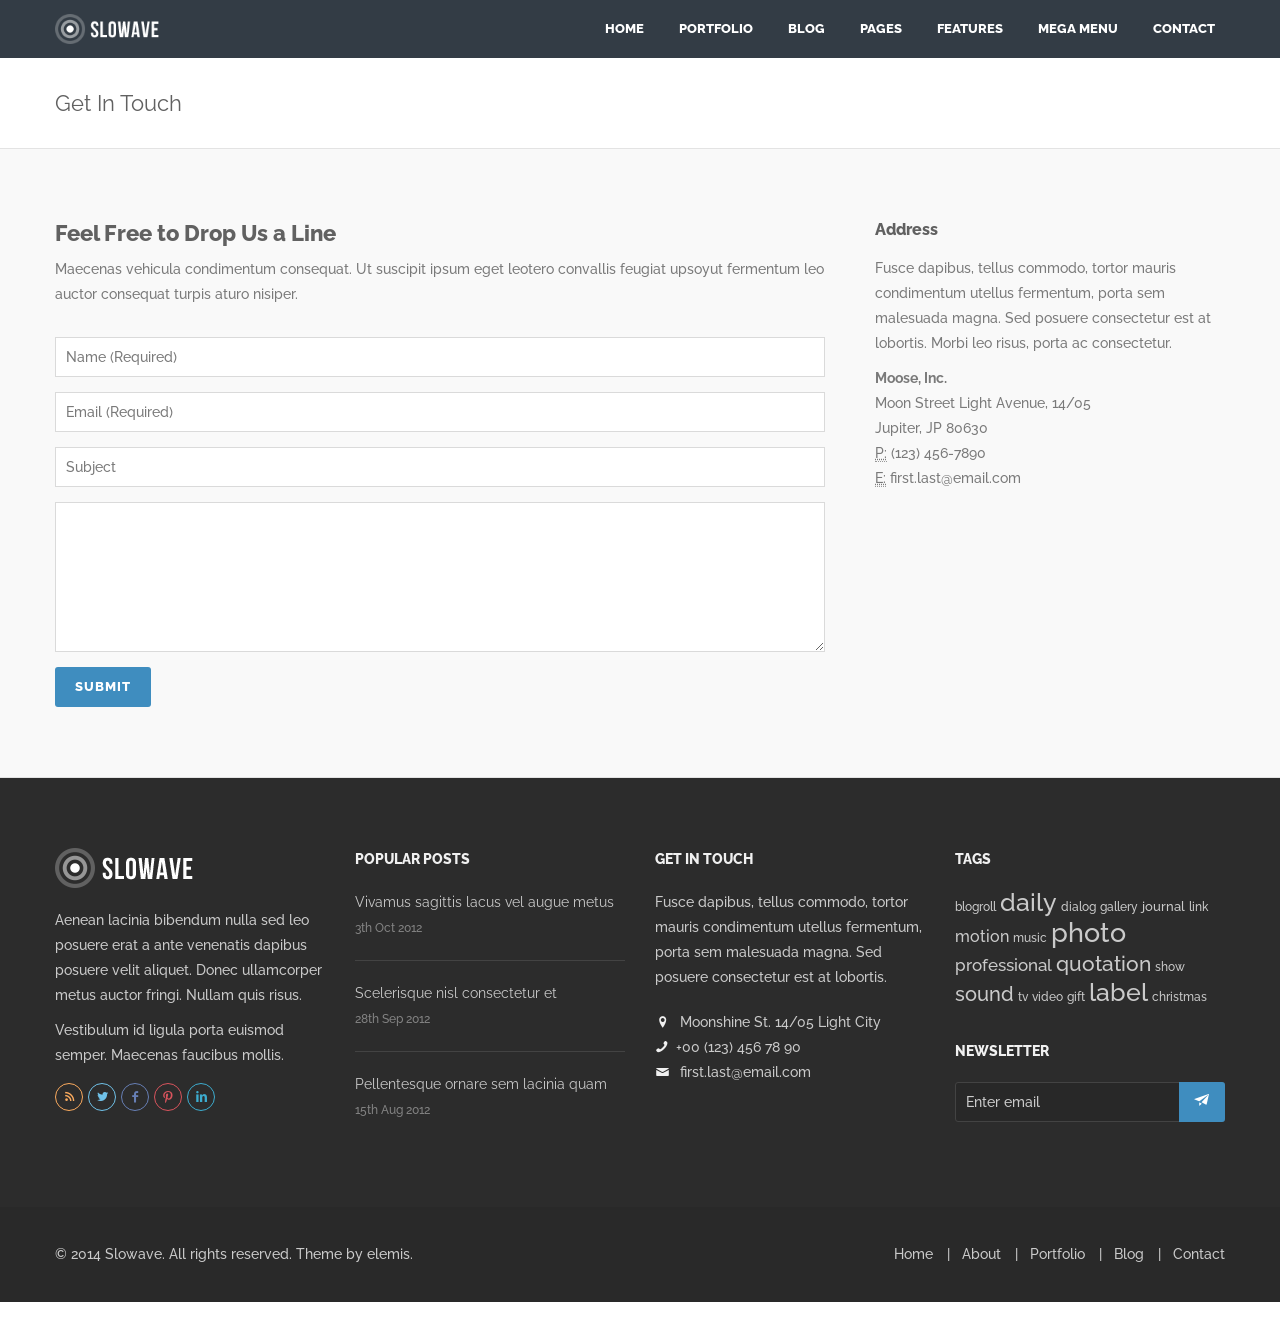
<file: docs/slowave/contact.html>
<!DOCTYPE html>
<html lang="en">
<head>
<meta charset="utf-8">
<meta name="viewport" content="width=device-width, initial-scale=1.0">
<meta name="description" content="">
<meta name="author" content="">
<link rel="shortcut icon" href="style/images/favicon.png">
<title>Slowave</title>
<!-- Bootstrap core CSS -->
<link href="style/css/bootstrap.css" rel="stylesheet">
<link href="style/css/settings.css" rel="stylesheet">
<link href="style/css/owl.carousel.css" rel="stylesheet">
<link href="style/js/google-code-prettify/prettify.css" rel="stylesheet">
<link href="style/js/fancybox/jquery.fancybox.css" rel="stylesheet" type="text/css" media="all" />
<link href="style/js/fancybox/helpers/jquery.fancybox-thumbs.css?v=1.0.2" rel="stylesheet" type="text/css" />
<link href="style.css" rel="stylesheet">
<link href="style/css/color/blue.css" rel="stylesheet">
<link href='http://fonts.googleapis.com/css?family=Raleway:400,300,500,600,700,800,900' rel='stylesheet' type='text/css'>
<link href="style/type/fontello.css" rel="stylesheet">
<link href="style/type/picons.css" rel="stylesheet">
<link href="style/type/budicons.css" rel="stylesheet">
<!-- HTML5 shim and Respond.js IE8 support of HTML5 elements and media queries -->
<!--[if lt IE 9]>
      <script src="style/js/html5shiv.js"></script>
      <script src="https://oss.maxcdn.com/libs/respond.js/1.3.0/respond.min.js"></script>
      <![endif]-->
</head>
<body class="full-layout">
<div class="body-wrapper">
  <div class="yamm navbar basic default">
    <div class="navbar-header">
      <div class="container">
        <div class="basic-wrapper"> <a class="btn responsive-menu pull-right" data-toggle="collapse" data-target=".navbar-collapse"><i class='icon-menu-1'></i></a> <a class="navbar-brand" href="index.html"><img src="style/images/logo.png" data-at2x="style/images/logo@2x.png" alt="" /></a> </div>
        <div class="collapse navbar-collapse pull-right">
          <ul class="nav navbar-nav">
            <li class="dropdown"><a href="#" class="dropdown-toggle js-activated">Home</a>
              <ul class="dropdown-menu">
                <li><a href="index.html">Home Layout 1</a></li>
                <li><a href="index2.html">Home Layout 2</a></li>
                <li><a href="index3.html">Home Layout 3</a></li>
                <li><a href="index4.html">Home Layout 4</a></li>
                <li><a href="index5.html">Home Layout 5</a></li>
                <li><a href="index6.html">Home Layout 6</a></li>
                <li><a href="index-all.html">Home All</a></li>
              </ul>
            </li>
            <li class="dropdown"><a href="#" class="dropdown-toggle js-activated">Portfolio</a>
              <ul class="dropdown-menu">
                <li><a href="portfolio.html">Grid 4 Columns</a></li>
                <li><a href="portfolio2.html">Grid 3 Columns</a></li>
                <li><a href="portfolio-post.html">Post with Wide Slider</a></li>
                <li><a href="portfolio-post2.html">Post with Half Slider</a></li>
                <li><a href="portfolio-post3.html">Post with Fullscreen Slider</a></li>
                <li><a href="portfolio-post4.html">Post with Half Images</a></li>
                <li><a href="portfolio-post5.html">Post with Wide Images</a></li>
                <li><a href="portfolio-post6.html">Post with Half Video</a></li>
                <li><a href="portfolio-post7.html">Post with Wide Video</a></li>
                <li><a href="portfolio-post8.html">Post with Audio</a></li>
              </ul>
            </li>
            <li class="dropdown"><a href="#" class="dropdown-toggle js-activated">Blog</a>
              <ul class="dropdown-menu">
                <li><a href="blog.html">Grid Blog</a></li>
                <li><a href="blog2.html">Grid Blog with Sidebar</a></li>
                <li><a href="blog3.html">Classic Blog</a></li>
                <li><a href="blog-post.html">Blog Post</a></li>
              </ul>
            </li>
            <li class="dropdown"><a href="#" class="dropdown-toggle js-activated">Pages</a>
              <ul class="dropdown-menu">
                <li><a href="about.html">About 1</a></li>
                <li><a href="about2.html">About 2</a></li>
                <li><a href="services.html">Services 1</a></li>
                <li><a href="services2.html">Services 2</a></li>
                <li><a href="faq.html">FAQ</a></li>
                <li><a href="login.html">Login Page</a></li>
                <li><a href="pages.html">Side Navigation</a></li>
                <li><a href="pricing.html">Pricing</a></li>
              </ul>
            </li>
            <li class="dropdown"><a href="#" class="dropdown-toggle js-activated">Features</a>
              <ul class="dropdown-menu">
              	<li class="dropdown-submenu"> <a href="index.html">Headers</a>
	              <ul class="dropdown-menu">
	                <li><a href="index.html">Header Style 1</a></li>
	                <li><a href="header2.html">Header Style 2</a></li>
	              </ul>
	            </li>
                <li><a href="elements.html">Elements</a></li>
                <li><a href="headings.html">Headings</a></li>
                <li><a href="picons.html">Font Icons - Picons</a></li>
                <li><a href="budicons.html">Font Icons - Budicons</a></li>
                <li><a href="fontello.html">Font Icons - Fontello</a></li>
                <li class="dropdown-submenu"> <a href="#">Submenu Levels</a>
                  <ul class="dropdown-menu">
                    <li><a href="#">Second Level</a></li>
                    <li class="dropdown-submenu"> <a href="#">More</a>
                      <ul class="dropdown-menu">
                        <li><a href="#">Third Level</a></li>
                        <li><a href="#">Third Level</a></li>
                      </ul>
                    </li>
                    <li><a href="#">Second Level</a></li>
                    <li><a href="#">Second Level</a></li>
                  </ul>
                </li>
              </ul>
            </li>
            <li class="dropdown yamm-fullwidth"><a href="#" class="dropdown-toggle js-activated">Mega Menu</a>
              <ul class="dropdown-menu yamm-dropdown-menu">
                <li>
                  <div class="yamm-content row">
                    <div class="col-sm-3">
                      <h4>Latest Works</h4>
                      <p>Cum sociis natoque penatibus magnis dis parturient montes, nascetur mus.</p>
                      <figure class="icon-overlay medium icn-link"><a href="portfolio-post.html"><img src="style/images/art/p1.jpg" alt="" /></a></figure>
                    </div>
                    <div class="col-sm-3">
                      <h4>About Us</h4>
                      <p>Cum sociis natoque penatibus et magnis dis parturient montes, nascetur ridiculus mus. Cras justo odio, dapibus ac facilisis in, egestas eget quam. </p>
                      <p>Duis mollis, est non commodo luctus. Nullam quis risus eget urna mollis ornare vel eu leo cras consectetur.</p>
                      <div class="divide5"></div>
                      <a href="#" class="btn">Read More</a> </div>
                    <div class="col-sm-3">
                      <h4>Get In Touch</h4>
                      <p>Fusce dapibus, tellus commodo, tortor mauris condimentum utellus fermentum, porta sem malesuada magna. Sed posuere consectetur est at lobortis.</p>
                      <div class="divide10"></div>
                      <div class="contact-info"> <i class="icon-location"></i> Moonshine St. 14/05 Light City <br />
                        <i class="icon-phone"></i>+00 (123) 456 78 90 <br />
                        <i class="icon-mail"></i> <a href="first.last@email.com">first.last@email.com</a> </div>
                    </div>
                    <div class="col-sm-3">
                      <h4>Special Pages</h4>
                      <ul class="circled">
                        <li><a href="index7.html">Home All</a></li>
                        <li><a href="portfolio.html">Portfolio Grid 4 Columns</a></li>
                        <li><a href="services.html">Service Layout 1</a></li>
                        <li><a href="elements.html">Elements</a></li>
                        <li><a href="pricing.html">Pricing Tables</a></li>
                        <li><a href="picons.html">Font Icons - Picons</a></li>
                        <li><a href="blog.html">Grid Blog</a></li>
                        <li><a href="login.html">Login Page</a></li>
                        <li><a href="portfolio-post.html">Portfolio Post with Wide Slider</a></li>
                      </ul>
                    </div>
                  </div>
                </li>
              </ul>
            </li>
            <li class="dropdown"><a href="#" class="dropdown-toggle js-activated">Contact</a>
              <ul class="dropdown-menu">
                <li><a href="contact.html">Contact 1</a></li>
                <li><a href="contact2.html">Contact 2</a></li>
              </ul>
            </li>
          </ul>
        </div>
      </div>
    </div>
    <!--/.nav-collapse --> 
  </div>
  <!--/.navbar -->
  <div class="offset"></div>
  <div class="light-wrapper page-title">
    <div class="container inner">
      <h1>Get In Touch</h1>
    </div>
  </div>
  <div class="dark-wrapper">
    <div class="container inner">
      <div class="row">
        <div class="col-sm-8">
          <h1 class="post-title">Feel Free to Drop Us a Line</h1>
          <p>Maecenas vehicula condimentum consequat. Ut suscipit ipsum eget leotero convallis feugiat upsoyut fermentum leo auctor consequat turpis aturo nisiper.</p>
          <div class="divide20"></div>
          <div class="form-container">
            <div class="response alert alert-success"></div>
            <form class="forms" action="contact/form-handler.php" method="post">
              <fieldset>
                <ol>
                  <li class="form-row text-input-row name-field">
                    <input type="text" name="name" class="text-input defaultText required" title="Name (Required)"/>
                  </li>
                  <li class="form-row text-input-row email-field">
                    <input type="text" name="email" class="text-input defaultText required email" title="Email (Required)"/>
                  </li>
                  <li class="form-row text-input-row subject-field">
                    <input type="text" name="subject" class="text-input defaultText" title="Subject"/>
                  </li>
                  <li class="form-row text-area-row">
                    <textarea name="message" class="text-area required"></textarea>
                  </li>
                  <li class="form-row hidden-row">
                    <input type="hidden" name="hidden" value="" />
                  </li>
                  <li class="nocomment">
                    <label for="nocomment">Leave This Field Empty</label>
                    <input id="nocomment" value="" name="nocomment" />
                  </li>
                  <li class="button-row">
                    <input type="submit" value="Submit" name="submit" class="btn btn-submit bm0" />
                  </li>
                </ol>
                <input type="hidden" name="v_error" id="v-error" value="Required" />
                <input type="hidden" name="v_email" id="v-email" value="Enter a valid email" />
              </fieldset>
            </form>
          </div>
          <!-- /.form-container --> 
        </div>
        <!-- /.span8 -->
        <aside class="col-sm-4 sidebar lp20">
          <div class="sidebox widget">
            <h3>Address</h3>
            <p>Fusce dapibus, tellus commodo, tortor mauris condimentum utellus fermentum, porta sem malesuada magna. Sed posuere consectetur est at lobortis. Morbi leo risus, porta ac consectetur.</p>
            <address>
            <strong>Moose, Inc.</strong><br>
            Moon Street Light Avenue, 14/05 <br>
            Jupiter, JP 80630<br>
            <abbr title="Phone">P:</abbr> (123) 456-7890 <br>
            <abbr title="Email">E:</abbr> <a href="mailto:#">first.last@email.com</a>
            </address>
          </div>
          <!-- /.widget --> 
        </aside>
        <!-- /.span4 --> 
      </div>
      <!-- /.row --> 
      
    </div>
    <!-- /.container --> 
  </div>
  <!-- /.dark-wrapper -->
  
  <footer class="black-wrapper">
    <div class="container inner">
      <div class="row">
        <div class="col-sm-3">
          <div class="widget"> <img src="style/images/logo.png" data-at2x="style/images/logo@2x.png" alt="" />
            <div class="divide20"></div>
            <p>Aenean lacinia bibendum nulla sed leo posuere erat a ante venenatis dapibus posuere velit aliquet. Donec ullamcorper metus auctor fringi. Nullam quis risus. </p>
            <p>Vestibulum id ligula porta  euismod semper. Maecenas faucibus mollis.</p>
            <div class="divide5"></div>
            <ul class="social">
              <li><a href="#"><i class="icon-s-rss"></i></a></li>
              <li><a href="#"><i class="icon-s-twitter"></i></a></li>
              <li><a href="#"><i class="icon-s-facebook"></i></a></li>
              <li><a href="#"><i class="icon-s-pinterest"></i></a></li>
              <li><a href="#"><i class="icon-s-linkedin"></i></a></li>
            </ul>
          </div>
          <!-- /.widget --> 
        </div>
        <!-- /col -->
        
        <div class="col-sm-3">
          <div class="widget">
            <h3 class="section-title widget-title upper">Popular Posts</h3>
            <ul class="post-list">
              <li>
                <h6><a href="blog-post.html">Vivamus sagittis lacus vel augue metus</a></h6>
                <em>3th Oct 2012</em> </li>
              <li>
                <h6><a href="blog-post.html">Scelerisque nisl consectetur et</a></h6>
                <em>28th Sep 2012</em> </li>
              <li>
                <h6><a href="blog-post.html">Pellentesque ornare sem lacinia quam</a></h6>
                <em>15th Aug 2012</em> </li>
            </ul>
            <!-- /.post-list --> 
          </div>
          <!-- /.widget --> 
        </div>
        <!-- /col -->
        
        <div class="col-sm-3">
          <div class="widget">
            <h3 class="section-title widget-title upper">Get In Touch</h3>
            <p>Fusce dapibus, tellus commodo, tortor mauris condimentum utellus fermentum, porta sem malesuada magna. Sed posuere consectetur est at lobortis.</p>
            <div class="divide10"></div>
            <div class="contact-info"> <i class="icon-location"></i> Moonshine St. 14/05 Light City <br />
              <i class="icon-phone"></i>+00 (123) 456 78 90 <br />
              <i class="icon-mail"></i> <a href="first.last@email.com">first.last@email.com</a> </div>
          </div>
        </div>
        <!-- /col -->
        
        <div class="col-sm-3">
          <div class="widget">
            <h3 class="section-title widget-title upper">Tags</h3>
            <div class="tagcloud"> <a href="#" style="font-size: 9pt;">blogroll</a> <a href="#" style="font-size: 19pt;">daily</a> <a href="#" style="font-size: 9pt;">dialog</a> <a href="#" style="font-size: 9pt;">gallery</a> <a href="#" style="font-size: 10pt;">journal</a> <a href="#" style="font-size: 9pt;">link</a> <a href="#" style="font-size: 12pt;">motion</a> <a href="#" style="font-size: 9pt;">music</a> <a href="#" style="font-size: 20pt;">photo</a> <a href="#" style="font-size: 13pt;">professional</a> <a href="#" style="font-size: 16pt;">quotation</a> <a href="#" style="font-size: 9pt;">show</a> <a href="#" style="font-size: 15pt;">sound</a> <a href="#" style="font-size: 9pt;">tv</a> <a href="#" style="font-size: 9pt;">video</a> <a href="#" style="font-size: 9pt;">gift</a> <a href="#" style="font-size: 19pt;">label</a> <a href="#" style="font-size: 9pt;">christmas</a> </div>
          </div>
          <!-- /.widget -->
          <div class="divide30"></div>
          <div class="widget">
            <h3 class="section-title widget-title upper">Newsletter</h3>
            <form id="newsletter" class="form-inline newsletter" role="form">
              <div>
                <label class="sr-only" for="exampleInputEmail">Email address</label>
                <input type="email" class="form-control" id="exampleInputEmail" placeholder="Enter email">
              </div>
              <button type="submit" class="btn btn-default btn-submit"><i class="icon-paper-plane"></i></button>
            </form>
          </div>
          <!-- /.widget --> 
          
        </div>
        <!-- /col --> 
      </div>
      <!-- /.row --> 
    </div>
    <!-- .container -->
    <div class="sub-footer">
      <div class="container">
        <p class="pull-left">© 2014 Slowave. All rights reserved. Theme by <a href="http://elemisfreebies.com">elemis</a>.</p>
        <ul class="footer-menu pull-right">
          <li><a href="#">Home</a></li>
          <li><a href="#">About</a></li>
          <li><a href="#">Portfolio</a></li>
          <li><a href="#">Blog</a></li>
          <li><a href="#">Contact</a></li>
        </ul>
      </div>
    </div>
  </footer>
  <!-- /footer --> 
</div>
<!-- /.body-wrapper --> 
<!-- Bootstrap core JavaScript
    ================================================== --> 
<!-- Placed at the end of the document so the pages load faster --> 
<script src="style/js/jquery.min.js"></script> 
<script src="style/js/bootstrap.min.js"></script> 
<script src="style/js/twitter-bootstrap-hover-dropdown.min.js"></script> 
<script src="style/js/jquery.themepunch.plugins.min.js"></script> 
<script src="style/js/jquery.themepunch.revolution.min.js"></script> 
<script src="style/js/jquery.fancybox.pack.js"></script> 
<script src="style/js/fancybox/helpers/jquery.fancybox-thumbs.js?v=1.0.2"></script> 
<script src="style/js/fancybox/helpers/jquery.fancybox-media.js?v=1.0.0"></script> 
<script src="style/js/jquery.isotope.min.js"></script> 
<script src="style/js/jquery.easytabs.min.js"></script> 
<script src="style/js/owl.carousel.min.js"></script> 
<script src="style/js/jquery.fitvids.js"></script>
<script src="style/js/google-code-prettify/prettify.js"></script> 
<script src="style/js/jquery.slickforms.js"></script> 
<script src="style/js/retina.js"></script> 
<script src="style/js/scripts.js"></script>
</body>
</html>
</file>
<file: docs/slowave/style/css/settings.css>
/*-----------------------------------------------------------------------------

	-	Revolution Slider 4.1 Captions -

		Screen Stylesheet

version:   	1.4.5
date:      	27/11/13
author:		themepunch
email:     	info@themepunch.com
website:   	http://www.themepunch.com
-----------------------------------------------------------------------------*/



/*************************
	-	CAPTIONS	-
**************************/

.tp-hide-revslider,.tp-caption.tp-hidden-caption	{	visibility:hidden !important; display:none !important;}


.tp-caption { z-index:1;}

.tp-caption-demo .tp-caption	{	position:relative !important; display:inline-block; margin-bottom:10px; margin-right:20px !important;}

.tp-caption.medium_grey {
position:absolute;
color:#fff;
text-shadow:0px 2px 5px rgba(0, 0, 0, 0.5);
font-weight:700;
font-size:20px;
line-height:20px;
font-family:Arial;
padding:2px 4px;
margin:0px;
border-width:0px;
border-style:none;
background-color:#888;
white-space:nowrap;
}

.tp-caption.small_text {
position:absolute;
color:#fff;
text-shadow:0px 2px 5px rgba(0, 0, 0, 0.5);
font-weight:700;
font-size:14px;
line-height:20px;
font-family:Arial;
margin:0px;
border-width:0px;
border-style:none;
white-space:nowrap;
}

.tp-caption.medium_text {
position:absolute;
color:#fff;
text-shadow:0px 2px 5px rgba(0, 0, 0, 0.5);
font-weight:700;
font-size:20px;
line-height:20px;
font-family:Arial;
margin:0px;
border-width:0px;
border-style:none;
white-space:nowrap;
}


.tp-caption.large_bold_white_25 {
font-size:55px;
line-height:65px;
font-weight:700;
font-family:"Open Sans";
color:#fff;
text-decoration:none;
background-color:transparent;
text-align:center;
text-shadow:#000 0px 5px 10px;
border-width:0px;
border-color:rgb(255, 255, 255);
border-style:none;
}

.tp-caption.medium_text_shadow {
font-size:25px;
line-height:25px;
font-weight:600;
font-family:"Open Sans";
color:#fff;
text-decoration:none;
background-color:transparent;
text-align:center;
text-shadow:#000 0px 5px 10px;
border-width:0px;
border-color:rgb(255, 255, 255);
border-style:none;
}

.tp-caption.large_text {
position:absolute;
color:#fff;
text-shadow:0px 2px 5px rgba(0, 0, 0, 0.5);
font-weight:700;
font-size:40px;
line-height:40px;
font-family:Arial;
margin:0px;
border-width:0px;
border-style:none;
white-space:nowrap;
}

.tp-caption.very_large_text {
position:absolute;
color:#fff;
text-shadow:0px 2px 5px rgba(0, 0, 0, 0.5);
font-weight:700;
font-size:60px;
line-height:60px;
font-family:Arial;
margin:0px;
border-width:0px;
border-style:none;
white-space:nowrap;
letter-spacing:-2px;
}

.tp-caption.very_big_white {
position:absolute;
color:#fff;
text-shadow:none;
font-weight:800;
font-size:60px;
line-height:60px;
font-family:Arial;
margin:0px;
border-width:0px;
border-style:none;
white-space:nowrap;
padding:0px 4px;
padding-top:1px;
background-color:#000;
}

.tp-caption.very_big_black {
position:absolute;
color:#000;
text-shadow:none;
font-weight:700;
font-size:60px;
line-height:60px;
font-family:Arial;
margin:0px;
border-width:0px;
border-style:none;
white-space:nowrap;
padding:0px 4px;
padding-top:1px;
background-color:#fff;
}

.tp-caption.modern_medium_fat {
position:absolute;
color:#000;
text-shadow:none;
font-weight:800;
font-size:24px;
line-height:20px;
font-family:"Open Sans", sans-serif;
margin:0px;
border-width:0px;
border-style:none;
white-space:nowrap;
}

.tp-caption.modern_medium_fat_white {
position:absolute;
color:#fff;
text-shadow:none;
font-weight:800;
font-size:24px;
line-height:20px;
font-family:"Open Sans", sans-serif;
margin:0px;
border-width:0px;
border-style:none;
white-space:nowrap;
}

.tp-caption.modern_medium_light {
position:absolute;
color:#000;
text-shadow:none;
font-weight:300;
font-size:24px;
line-height:20px;
font-family:"Open Sans", sans-serif;
margin:0px;
border-width:0px;
border-style:none;
white-space:nowrap;
}

.tp-caption.modern_big_bluebg {
position:absolute;
color:#fff;
text-shadow:none;
font-weight:800;
font-size:30px;
line-height:36px;
font-family:"Open Sans", sans-serif;
padding:3px 10px;
margin:0px;
border-width:0px;
border-style:none;
background-color:#4e5b6c;
letter-spacing:0;
}

.tp-caption.modern_big_redbg {
position:absolute;
color:#fff;
text-shadow:none;
font-weight:300;
font-size:30px;
line-height:36px;
font-family:"Open Sans", sans-serif;
padding:3px 10px;
padding-top:1px;
margin:0px;
border-width:0px;
border-style:none;
background-color:#de543e;
letter-spacing:0;
}

.tp-caption.modern_small_text_dark {
position:absolute;
color:#555;
text-shadow:none;
font-size:14px;
line-height:22px;
font-family:Arial;
margin:0px;
border-width:0px;
border-style:none;
white-space:nowrap;
}

.tp-caption.boxshadow {
-moz-box-shadow:0px 0px 20px rgba(0, 0, 0, 0.5);
-webkit-box-shadow:0px 0px 20px rgba(0, 0, 0, 0.5);
box-shadow:0px 0px 20px rgba(0, 0, 0, 0.5);
}

.tp-caption.black {
color:#000;
text-shadow:none;
}

.tp-caption.noshadow {
text-shadow:none;
}

.tp-caption a {
color:#ff7302;
text-shadow:none;
-webkit-transition:all 0.2s ease-out;
-moz-transition:all 0.2s ease-out;
-o-transition:all 0.2s ease-out;
-ms-transition:all 0.2s ease-out;
}

.tp-caption a:hover {
color:#ffa902;
}

.tp-caption.thinheadline_dark {
position:absolute;
color:rgba(0,0,0,0.85);
text-shadow:none;
font-weight:300;
font-size:30px;
line-height:30px;
font-family:"Open Sans";
background-color:transparent;
}

.tp-caption.thintext_dark {
position:absolute;
color:rgba(0,0,0,0.85);
text-shadow:none;
font-weight:300;
font-size:16px;
line-height:26px;
font-family:"Open Sans";
background-color:transparent;
}

.tp-caption.medium_bg_red a {
	color: #fff;
    text-decoration: none;
}

.tp-caption.medium_bg_red a:hover {
	color: #fff;
    text-decoration: underline;
}

.tp-caption.smoothcircle {
font-size:30px;
line-height:75px;
font-weight:800;
font-family:"Open Sans";
color:rgb(255, 255, 255);
text-decoration:none;
background-color:rgb(0, 0, 0);
background-color:rgba(0, 0, 0, 0.498039);
padding:50px 25px;
text-align:center;
border-radius:500px 500px 500px 500px;
border-width:0px;
border-color:rgb(0, 0, 0);
border-style:none;
}

.tp-caption.largeblackbg {
font-size:50px;
line-height:70px;
font-weight:300;
font-family:"Open Sans";
color:rgb(255, 255, 255);
text-decoration:none;
background-color:rgb(0, 0, 0);
padding:0px 20px 5px;
text-shadow:none;
border-width:0px;
border-color:rgb(255, 255, 255);
border-style:none;
}

.tp-caption.largepinkbg {
position:absolute;
color:#fff;
text-shadow:none;
font-weight:300;
font-size:50px;
line-height:70px;
font-family:"Open Sans";
background-color:#db4360;
padding:0px 20px;
-webkit-border-radius:0px;
-moz-border-radius:0px;
border-radius:0px;
}

.tp-caption.largewhitebg {
position:absolute;
color:#000;
text-shadow:none;
font-weight:300;
font-size:50px;
line-height:70px;
font-family:"Open Sans";
background-color:#fff;
padding:0px 20px;
-webkit-border-radius:0px;
-moz-border-radius:0px;
border-radius:0px;
}

.tp-caption.largegreenbg {
position:absolute;
color:#fff;
text-shadow:none;
font-weight:300;
font-size:50px;
line-height:70px;
font-family:"Open Sans";
background-color:#67ae73;
padding:0px 20px;
-webkit-border-radius:0px;
-moz-border-radius:0px;
border-radius:0px;
}

.tp-caption.excerpt {
font-size:36px;
line-height:36px;
font-weight:700;
font-family:Arial;
color:#ffffff;
text-decoration:none;
background-color:rgba(0, 0, 0, 1);
text-shadow:none;
margin:0px;
letter-spacing:-1.5px;
padding:1px 4px 0px 4px;
width:150px;
white-space:normal !important;
height:auto;
border-width:0px;
border-color:rgb(255, 255, 255);
border-style:none;
}

.tp-caption.large_bold_grey {
font-size:60px;
line-height:60px;
font-weight:800;
font-family:"Open Sans";
color:rgb(102, 102, 102);
text-decoration:none;
background-color:transparent;
text-shadow:none;
margin:0px;
padding:1px 4px 0px;
border-width:0px;
border-color:rgb(255, 214, 88);
border-style:none;
}

.tp-caption.medium_thin_grey {
font-size:34px;
line-height:30px;
font-weight:300;
font-family:"Open Sans";
color:rgb(102, 102, 102);
text-decoration:none;
background-color:transparent;
padding:1px 4px 0px;
text-shadow:none;
margin:0px;
border-width:0px;
border-color:rgb(255, 214, 88);
border-style:none;
}

.tp-caption.small_thin_grey {
font-size:18px;
line-height:26px;
font-weight:300;
font-family:"Open Sans";
color:rgb(117, 117, 117);
text-decoration:none;
background-color:transparent;
padding:1px 4px 0px;
text-shadow:none;
margin:0px;
border-width:0px;
border-color:rgb(255, 214, 88);
border-style:none;
}

.tp-caption.lightgrey_divider {
text-decoration:none;
background-color:rgba(235, 235, 235, 1);
width:370px;
height:3px;
background-position:initial initial;
background-repeat:initial initial;
border-width:0px;
border-color:rgb(34, 34, 34);
border-style:none;
}

.tp-caption.large_bold_darkblue {
font-size:58px;
line-height:60px;
font-weight:800;
font-family:"Open Sans";
color:rgb(52, 73, 94);
text-decoration:none;
background-color:transparent;
border-width:0px;
border-color:rgb(255, 214, 88);
border-style:none;
}

.tp-caption.medium_bg_darkblue {
font-size:20px;
line-height:20px;
font-weight:800;
font-family:"Open Sans";
color:rgb(255, 255, 255);
text-decoration:none;
background-color:rgb(52, 73, 94);
padding:10px;
border-width:0px;
border-color:rgb(255, 214, 88);
border-style:none;
}

.tp-caption.medium_bold_red {
font-size:24px;
line-height:30px;
font-weight:800;
font-family:"Open Sans";
color:rgb(227, 58, 12);
text-decoration:none;
background-color:transparent;
padding:0px;
border-width:0px;
border-color:rgb(255, 214, 88);
border-style:none;
}

.tp-caption.medium_light_red {
font-size:21px;
line-height:26px;
font-weight:300;
font-family:"Open Sans";
color:rgb(227, 58, 12);
text-decoration:none;
background-color:transparent;
padding:0px;
border-width:0px;
border-color:rgb(255, 214, 88);
border-style:none;
}

.tp-caption.medium_bg_red {
font-size:20px;
line-height:20px;
font-weight:800;
font-family:"Open Sans";
color:rgb(255, 255, 255);
text-decoration:none;
background-color:rgb(227, 58, 12);
padding:10px;
border-width:0px;
border-color:rgb(255, 214, 88);
border-style:none;
}

.tp-caption.medium_bold_orange {
font-size:24px;
line-height:30px;
font-weight:800;
font-family:"Open Sans";
color:rgb(243, 156, 18);
text-decoration:none;
background-color:transparent;
border-width:0px;
border-color:rgb(255, 214, 88);
border-style:none;
}

.tp-caption.medium_bg_orange {
font-size:20px;
line-height:20px;
font-weight:800;
font-family:"Open Sans";
color:rgb(255, 255, 255);
text-decoration:none;
background-color:rgb(243, 156, 18);
padding:10px;
border-width:0px;
border-color:rgb(255, 214, 88);
border-style:none;
}

.tp-caption.grassfloor {
text-decoration:none;
background-color:rgba(160, 179, 151, 1);
width:4000px;
height:150px;
border-width:0px;
border-color:rgb(34, 34, 34);
border-style:none;
}

.tp-caption.large_bold_white {
font-size:58px;
line-height:60px;
font-weight:800;
font-family:"Open Sans";
color:rgb(255, 255, 255);
text-decoration:none;
background-color:transparent;
border-width:0px;
border-color:rgb(255, 214, 88);
border-style:none;
}

.tp-caption.medium_light_white {
font-size:30px;
line-height:36px;
font-weight:300;
font-family:"Open Sans";
color:rgb(255, 255, 255);
text-decoration:none;
background-color:transparent;
padding:0px;
border-width:0px;
border-color:rgb(255, 214, 88);
border-style:none;
}

.tp-caption.mediumlarge_light_white {
font-size:34px;
line-height:40px;
font-weight:300;
font-family:"Open Sans";
color:rgb(255, 255, 255);
text-decoration:none;
background-color:transparent;
padding:0px;
border-width:0px;
border-color:rgb(255, 214, 88);
border-style:none;
}

.tp-caption.mediumlarge_light_white_center {
font-size:34px;
line-height:40px;
font-weight:300;
font-family:"Open Sans";
color:#ffffff;
text-decoration:none;
background-color:transparent;
padding:0px 0px 0px 0px;
text-align:center;
border-width:0px;
border-color:rgb(255, 214, 88);
border-style:none;
}

.tp-caption.medium_bg_asbestos {
font-size:20px;
line-height:20px;
font-weight:800;
font-family:"Open Sans";
color:rgb(255, 255, 255);
text-decoration:none;
background-color:rgb(127, 140, 141);
padding:10px;
border-width:0px;
border-color:rgb(255, 214, 88);
border-style:none;
}

.tp-caption.medium_light_black {
font-size:30px;
line-height:36px;
font-weight:300;
font-family:"Open Sans";
color:rgb(0, 0, 0);
text-decoration:none;
background-color:transparent;
padding:0px;
border-width:0px;
border-color:rgb(255, 214, 88);
border-style:none;
}

.tp-caption.large_bold_black {
font-size:58px;
line-height:60px;
font-weight:800;
font-family:"Open Sans";
color:rgb(0, 0, 0);
text-decoration:none;
background-color:transparent;
border-width:0px;
border-color:rgb(255, 214, 88);
border-style:none;
}

.tp-caption.mediumlarge_light_darkblue {
font-size:34px;
line-height:40px;
font-weight:300;
font-family:"Open Sans";
color:rgb(52, 73, 94);
text-decoration:none;
background-color:transparent;
padding:0px;
border-width:0px;
border-color:rgb(255, 214, 88);
border-style:none;
}

.tp-caption.small_light_white {
font-size:17px;
line-height:28px;
font-weight:300;
font-family:"Open Sans";
color:rgb(255, 255, 255);
text-decoration:none;
background-color:transparent;
padding:0px;
border-width:0px;
border-color:rgb(255, 214, 88);
border-style:none;
}

.tp-caption.roundedimage {
border-width:0px;
border-color:rgb(34, 34, 34);
border-style:none;
}

.tp-caption.large_bg_black {
font-size:40px;
line-height:40px;
font-weight:800;
font-family:"Open Sans";
color:rgb(255, 255, 255);
text-decoration:none;
background-color:rgb(0, 0, 0);
padding:10px 20px 15px;
border-width:0px;
border-color:rgb(255, 214, 88);
border-style:none;
}

.tp-caption.mediumwhitebg {
font-size:30px;
line-height:30px;
font-weight:300;
font-family:"Open Sans";
color:rgb(0, 0, 0);
text-decoration:none;
background-color:rgb(255, 255, 255);
padding:5px 15px 10px;
text-shadow:none;
border-width:0px;
border-color:rgb(0, 0, 0);
border-style:none;
}

.tp-caption.medium_bg_orange_new1 {
font-size:20px;
line-height:20px;
font-weight:800;
font-family:"Open Sans";
color:rgb(255, 255, 255);
text-decoration:none;
background-color:rgb(243, 156, 18);
padding:10px;
border-width:0px;
border-color:rgb(255, 214, 88);
border-style:none;
}



.tp-caption.boxshadow{
		-moz-box-shadow: 0px 0px 20px rgba(0, 0, 0, 0.5);
		-webkit-box-shadow: 0px 0px 20px rgba(0, 0, 0, 0.5);
		box-shadow: 0px 0px 20px rgba(0, 0, 0, 0.5);
	}

.tp-caption.black{
		color: #000;
		text-shadow: none;
		font-weight: 300;
		font-size: 19px;
		line-height: 19px;
		font-family: 'Open Sans', sans;
	}

.tp-caption.noshadow {
		text-shadow: none;
	}


.tp_inner_padding	{	box-sizing:border-box;
						-webkit-box-sizing:border-box;
						-moz-box-sizing:border-box;
						max-height:none !important;	}


/*.tp-caption			{	transform:none !important}*/


/*********************************
	-	SPECIAL TP CAPTIONS -
**********************************/
.tp-caption .frontcorner		{
										width: 0;
										height: 0;
										border-left: 40px solid transparent;
										border-right: 0px solid transparent;
										border-top: 40px solid #00A8FF;
										position: absolute;left:-40px;top:0px;
									}

.tp-caption .backcorner		{
										width: 0;
										height: 0;
										border-left: 0px solid transparent;
										border-right: 40px solid transparent;
										border-bottom: 40px solid #00A8FF;
										position: absolute;right:0px;top:0px;
									}

.tp-caption .frontcornertop		{
										width: 0;
										height: 0;
										border-left: 40px solid transparent;
										border-right: 0px solid transparent;
										border-bottom: 40px solid #00A8FF;
										position: absolute;left:-40px;top:0px;
									}

.tp-caption .backcornertop		{
										width: 0;
										height: 0;
										border-left: 0px solid transparent;
										border-right: 40px solid transparent;
										border-top: 40px solid #00A8FF;
										position: absolute;right:0px;top:0px;
									}

/******************************
	-	BUTTONS	-
*******************************/

.tp-simpleresponsive .button				{	padding:6px 13px 5px; border-radius: 3px; -moz-border-radius: 3px; -webkit-border-radius: 3px; height:30px;
												cursor:pointer;
												color:#fff !important; text-shadow:0px 1px 1px rgba(0, 0, 0, 0.6) !important; font-size:15px; line-height:45px !important;
												background:url(../images/gradient/g30.png) repeat-x top; font-family: arial, sans-serif; font-weight: bold; letter-spacing: -1px;
											}

.tp-simpleresponsive  .button.big			{	color:#fff; text-shadow:0px 1px 1px rgba(0, 0, 0, 0.6); font-weight:bold; padding:9px 20px; font-size:19px;  line-height:57px !important; background:url(../images/gradient/g40.png) repeat-x top;}


.tp-simpleresponsive  .purchase:hover,
.tp-simpleresponsive  .button:hover,
.tp-simpleresponsive  .button.big:hover		{	background-position:bottom, 15px 11px;}



	@media only screen and (min-width: 768px) and (max-width: 959px) {

	 }



	@media only screen and (min-width: 480px) and (max-width: 767px) {
		.tp-simpleresponsive  .button	{	padding:4px 8px 3px; line-height:25px !important; font-size:11px !important;font-weight:normal;	}
		.tp-simpleresponsive  a.button { -webkit-transition: none; -moz-transition: none; -o-transition: none; -ms-transition: none;	 }


	}

    @media only screen and (min-width: 0px) and (max-width: 479px) {
		.tp-simpleresponsive  .button	{	padding:2px 5px 2px; line-height:20px !important; font-size:10px !important;}
		.tp-simpleresponsive  a.button { -webkit-transition: none; -moz-transition: none; -o-transition: none; -ms-transition: none;	 }
	}





/*	BUTTON COLORS	*/



.tp-simpleresponsive  .button.green, .tp-simpleresponsive  .button:hover.green,
.tp-simpleresponsive  .purchase.green, .tp-simpleresponsive  .purchase:hover.green			{ background-color:#21a117; -webkit-box-shadow:  0px 3px 0px 0px #104d0b;        -moz-box-shadow:   0px 3px 0px 0px #104d0b;        box-shadow:   0px 3px 0px 0px #104d0b;  }


.tp-simpleresponsive  .button.blue, .tp-simpleresponsive  .button:hover.blue,
.tp-simpleresponsive  .purchase.blue, .tp-simpleresponsive  .purchase:hover.blue			{ background-color:#1d78cb; -webkit-box-shadow:  0px 3px 0px 0px #0f3e68;        -moz-box-shadow:   0px 3px 0px 0px #0f3e68;        box-shadow:   0px 3px 0px 0px #0f3e68;}


.tp-simpleresponsive  .button.red, .tp-simpleresponsive  .button:hover.red,
.tp-simpleresponsive  .purchase.red, .tp-simpleresponsive  .purchase:hover.red				{ background-color:#cb1d1d; -webkit-box-shadow:  0px 3px 0px 0px #7c1212;        -moz-box-shadow:   0px 3px 0px 0px #7c1212;        box-shadow:   0px 3px 0px 0px #7c1212;}

.tp-simpleresponsive  .button.orange, .tp-simpleresponsive  .button:hover.orange,
.tp-simpleresponsive  .purchase.orange, .tp-simpleresponsive  .purchase:hover.orange		{ background-color:#ff7700; -webkit-box-shadow:  0px 3px 0px 0px #a34c00;        -moz-box-shadow:   0px 3px 0px 0px #a34c00;        box-shadow:   0px 3px 0px 0px #a34c00;}

.tp-simpleresponsive  .button.darkgrey, .tp-simpleresponsive  .button.grey,
.tp-simpleresponsive  .button:hover.darkgrey, .tp-simpleresponsive  .button:hover.grey,
.tp-simpleresponsive  .purchase.darkgrey, .tp-simpleresponsive  .purchase:hover.darkgrey	{ background-color:#555; -webkit-box-shadow:  0px 3px 0px 0px #222;        -moz-box-shadow:   0px 3px 0px 0px #222;        box-shadow:   0px 3px 0px 0px #222;}

.tp-simpleresponsive  .button.lightgrey, .tp-simpleresponsive  .button:hover.lightgrey,
.tp-simpleresponsive  .purchase.lightgrey, .tp-simpleresponsive  .purchase:hover.lightgrey	{ background-color:#888; -webkit-box-shadow:  0px 3px 0px 0px #555;        -moz-box-shadow:   0px 3px 0px 0px #555;        box-shadow:   0px 3px 0px 0px #555;}



/****************************************************************

	-	SET THE ANIMATION EVEN MORE SMOOTHER ON ANDROID   -

******************************************************************/

/*.tp-simpleresponsive				{	-webkit-perspective: 1500px;
										-moz-perspective: 1500px;
										-o-perspective: 1500px;
										-ms-perspective: 1500px;
										perspective: 1500px;
									}*/




/**********************************************
	-	FULLSCREEN AND FULLWIDHT CONTAINERS	-
**********************************************/

.fullscreen-container {
		width:100%;
		position:relative;
		padding:0;
}



.fullwidthbanner-container{
	width:100%;
	position:relative;
	padding:0;
	overflow:hidden;
}

.fullwidthbanner-container .fullwidthbanner{
	width:100%;
	position:relative;
}



/************************************************
	  - SOME CAPTION MODIFICATION AT START  -
*************************************************/
.tp-simpleresponsive .caption,
.tp-simpleresponsive .tp-caption {
	/*-ms-filter: "progid:DXImageTransform.Microsoft.Alpha(Opacity=0)";		-moz-opacity: 0;	-khtml-opacity: 0;	opacity: 0; */
	position:absolute;visibility: hidden;
	-webkit-font-smoothing: antialiased !important;
}


.tp-simpleresponsive img	{	max-width:none;}



/******************************
	-	IE8 HACKS	-
*******************************/
.noFilterClass {
	filter:none !important;
}


/******************************
	-	SHADOWS		-
******************************/
.tp-bannershadow  {
		position:absolute;

		margin-left:auto;
		margin-right:auto;
		-moz-user-select: none;
        -khtml-user-select: none;
        -webkit-user-select: none;
        -o-user-select: none;
	}

.tp-bannershadow.tp-shadow1 {	background:url(../assets/shadow1.png) no-repeat; background-size:100% 100%; width:890px; height:60px; bottom:-60px;}
.tp-bannershadow.tp-shadow2 {	background:url(../assets/shadow2.png) no-repeat; background-size:100% 100%; width:890px; height:60px;bottom:-60px;}
.tp-bannershadow.tp-shadow3 {	background:url(../assets/shadow3.png) no-repeat; background-size:100% 100%; width:890px; height:60px;bottom:-60px;}


/********************************
	-	FULLSCREEN VIDEO	-
*********************************/
.caption.fullscreenvideo {	left:0px; top:0px; position:absolute;width:100%;height:100%;}
.caption.fullscreenvideo iframe,
.caption.fullscreenvideo video	{ width:100% !important; height:100% !important; display: none}

.tp-caption.fullscreenvideo {	left:0px; top:0px; position:absolute;width:100%;height:100%;}
.tp-caption.fullscreenvideo iframe,
.tp-caption.fullscreenvideo iframe video	{ width:100% !important; height:100% !important; display: none;}


.fullscreenvideo .vjs-loading-spinner { visibility:none;display:none !important; width:0px;height:0px;}
.fullscreenvideo .vjs-control-bar.vjs-fade-out,
.fullscreenvideo .vjs-control-bar.vjs-fade-in,
.fullscreenvideo .vjs-control-bar.vjs-fade-out.vjs-lock-showing,
.fullscreenvideo .vjs-control-bar.vjs-fade-in.vjs-lock-showing		{	visibility: hidden !important; opacity: 0 !important;display:none !important;width:0px;height:0px;overflow: hidden;}

.fullcoveredvideo.video-js,
.fullcoveredvideo video				{	background: transparent !important;}

.fullcoveredvideo .vjs-poster		{	background-position: center center;background-size: cover;width:100%;height:100%;top:0px;left:0px;}

/********************************
	-	DOTTED OVERLAYS	-
*********************************/
.tp-dottedoverlay						{	background-repeat:repeat;width:100%;height:100%;position:absolute;top:0px;left:0px;z-index:1;}
.tp-dottedoverlay.twoxtwo				{	background:url(../assets/gridtile.png)}
.tp-dottedoverlay.twoxtwowhite			{	background:url(../assets/gridtile_white.png)}
.tp-dottedoverlay.threexthree			{	background:url(../assets/gridtile_3x3.png)}
.tp-dottedoverlay.threexthreewhite		{	background:url(../assets/gridtile_3x3_white.png)}
/********************************
	-	DOTTED OVERLAYS ENDS	-
*********************************/


/************************
	-	NAVIGATION	-
*************************/

/** BULLETS **/

.tpclear		{	clear:both;}


.tp-bullets									{	z-index:1000; position:absolute;
												-ms-filter: "progid:DXImageTransform.Microsoft.Alpha(Opacity=100)";
												-moz-opacity: 1;
												-khtml-opacity: 1;
												opacity: 1;
												-webkit-transition: opacity 0.2s ease-out; -moz-transition: opacity 0.2s ease-out; -o-transition: opacity 0.2s ease-out; -ms-transition: opacity 0.2s ease-out;-webkit-transform: translateZ(5px);
											}
.tp-bullets.hidebullets					{
												-ms-filter: "progid:DXImageTransform.Microsoft.Alpha(Opacity=0)";
												-moz-opacity: 0;
												-khtml-opacity: 0;
												opacity: 0;
											}


.tp-bullets.simplebullets.navbar						{ 	border:1px solid #666; border-bottom:1px solid #444; background:url(../assets/boxed_bgtile.png); height:40px; padding:0px 10px; -webkit-border-radius: 5px; -moz-border-radius: 5px; border-radius: 5px ;}

.tp-bullets.simplebullets.navbar-old					{ 	 background:url(../assets/navigdots_bgtile.png); height:35px; padding:0px 10px; -webkit-border-radius: 5px; -moz-border-radius: 5px; border-radius: 5px ;}


.tp-bullets.simplebullets.round .bullet					{	cursor:pointer; position:relative;	background:url(../assets/bullet.png) no-Repeat top left;	width:20px;	height:20px;  margin-right:0px; float:left; margin-top:0px; margin-left:3px;}
.tp-bullets.simplebullets.round .bullet.last			{	margin-right:3px;}

.tp-bullets.simplebullets.round-old .bullet				{	cursor:pointer; position:relative;	background:url(../assets/bullets.png) no-Repeat bottom left;	width:23px;	height:23px;  margin-right:0px; float:left; margin-top:0px;}
.tp-bullets.simplebullets.round-old .bullet.last		{	margin-right:0px;}


/**	SQUARE BULLETS **/
.tp-bullets.simplebullets.square .bullet				{	cursor:pointer; position:relative;	background:url(../assets/bullets2.png) no-Repeat bottom left;	width:19px;	height:19px;  margin-right:0px; float:left; margin-top:0px;}
.tp-bullets.simplebullets.square .bullet.last			{	margin-right:0px;}


/**	SQUARE BULLETS **/
.tp-bullets.simplebullets.square-old .bullet			{	cursor:pointer; position:relative;	background:url(../assets/bullets2.png) no-Repeat bottom left;	width:19px;	height:19px;  margin-right:0px; float:left; margin-top:0px;}
.tp-bullets.simplebullets.square-old .bullet.last		{	margin-right:0px;}


/** navbar NAVIGATION VERSION **/
.tp-bullets.simplebullets.navbar .bullet			{	cursor:pointer; position:relative;	background:url(../assets/bullet_boxed.png) no-Repeat top left;	width:18px;	height:19px;   margin-right:5px; float:left; margin-top:0px;}

.tp-bullets.simplebullets.navbar .bullet.first		{	margin-left:0px !important;}
.tp-bullets.simplebullets.navbar .bullet.last		{	margin-right:0px !important;}



/** navbar NAVIGATION VERSION **/
.tp-bullets.simplebullets.navbar-old .bullet			{	cursor:pointer; position:relative;	background:url(../assets/navigdots.png) no-Repeat bottom left;	width:15px;	height:15px;  margin-left:5px !important; margin-right:5px !important;float:left; margin-top:10px;}
.tp-bullets.simplebullets.navbar-old .bullet.first		{	margin-left:0px !important;}
.tp-bullets.simplebullets.navbar-old .bullet.last		{	margin-right:0px !important;}


.tp-bullets.simplebullets .bullet:hover,
.tp-bullets.simplebullets .bullet.selected				{	background-position:top left; }

.tp-bullets.simplebullets.round .bullet:hover,
.tp-bullets.simplebullets.round .bullet.selected,
.tp-bullets.simplebullets.navbar .bullet:hover,
.tp-bullets.simplebullets.navbar .bullet.selected		{	background-position:bottom left; }



/*************************************
	-	TP ARROWS 	-
**************************************/
.tparrows												{	-ms-filter: "progid:DXImageTransform.Microsoft.Alpha(Opacity=100)";
															-moz-opacity: 1;
															-khtml-opacity: 1;
															opacity: 1;
															-webkit-transition: opacity 0.2s ease-out; -moz-transition: opacity 0.2s ease-out; -o-transition: opacity 0.2s ease-out; -ms-transition: opacity 0.2s ease-out;			-webkit-transform: translateZ(5px);

														}
.tparrows.hidearrows									{
															-ms-filter: "progid:DXImageTransform.Microsoft.Alpha(Opacity=0)";
															-moz-opacity: 0;
															-khtml-opacity: 0;
															opacity: 0;
														}
.tp-leftarrow											{	z-index:100;cursor:pointer; position:relative;	background:url(../assets/large_left.png) no-Repeat top left;	width:40px;	height:40px;   }
.tp-rightarrow											{	z-index:100;cursor:pointer; position:relative;	background:url(../assets/large_right.png) no-Repeat top left;	width:40px;	height:40px;   }


.tp-leftarrow.round										{	z-index:100;cursor:pointer; position:relative;	background:url(../assets/small_left.png) no-Repeat top left;	width:19px;	height:14px;  margin-right:0px; float:left; margin-top:0px;	}
.tp-rightarrow.round									{	z-index:100;cursor:pointer; position:relative;	background:url(../assets/small_right.png) no-Repeat top left;	width:19px;	height:14px;  margin-right:0px; float:left;	margin-top:0px;}


.tp-leftarrow.round-old									{	z-index:100;cursor:pointer; position:relative;	background:url(../assets/arrow_left.png) no-Repeat top left;	width:26px;	height:26px;  margin-right:0px; float:left; margin-top:0px;	}
.tp-rightarrow.round-old								{	z-index:100;cursor:pointer; position:relative;	background:url(../assets/arrow_right.png) no-Repeat top left;	width:26px;	height:26px;  margin-right:0px; float:left;	margin-top:0px;}


.tp-leftarrow.navbar									{	z-index:100;cursor:pointer; position:relative;	background:url(../assets/small_left_boxed.png) no-Repeat top left;	width:20px;	height:15px;   float:left;	margin-right:6px; margin-top:12px;}
.tp-rightarrow.navbar									{	z-index:100;cursor:pointer; position:relative;	background:url(../assets/small_right_boxed.png) no-Repeat top left;	width:20px;	height:15px;   float:left;	margin-left:6px; margin-top:12px;}


.tp-leftarrow.navbar-old								{	z-index:100;cursor:pointer; position:relative;	background:url(../assets/arrowleft.png) no-Repeat top left;		width:9px;	height:16px;   float:left;	margin-right:6px; margin-top:10px;}
.tp-rightarrow.navbar-old								{	z-index:100;cursor:pointer; position:relative;	background:url(../assets/arrowright.png) no-Repeat top left;	width:9px;	height:16px;   float:left;	margin-left:6px; margin-top:10px;}

.tp-leftarrow.navbar-old.thumbswitharrow				{	margin-right:10px; }
.tp-rightarrow.navbar-old.thumbswitharrow				{	margin-left:0px; }

.tp-leftarrow.square									{	z-index:100;cursor:pointer; position:relative;	background:url(../assets/arrow_left2.png) no-Repeat top left;	width:12px;	height:17px;   float:left;	margin-right:0px; margin-top:0px;}
.tp-rightarrow.square									{	z-index:100;cursor:pointer; position:relative;	background:url(../assets/arrow_right2.png) no-Repeat top left;	width:12px;	height:17px;   float:left;	margin-left:0px; margin-top:0px;}


.tp-leftarrow.square-old								{	z-index:100;cursor:pointer; position:relative;	background:url(../assets/arrow_left2.png) no-Repeat top left;	width:12px;	height:17px;   float:left;	margin-right:0px; margin-top:0px;}
.tp-rightarrow.square-old								{	z-index:100;cursor:pointer; position:relative;	background:url(../assets/arrow_right2.png) no-Repeat top left;	width:12px;	height:17px;   float:left;	margin-left:0px; margin-top:0px;}


.tp-leftarrow.default									{	z-index:100;cursor:pointer; position:relative;	background:url(../assets/large_left.png) no-Repeat 0 0;	width:40px;	height:40px;

														}
.tp-rightarrow.default									{	z-index:100;cursor:pointer; position:relative;	background:url(../assets/large_right.png) no-Repeat 0 0;	width:40px;	height:40px;

														}




.tp-leftarrow:hover,
.tp-rightarrow:hover 									{	background-position:bottom left; }






/****************************************************************************************************
	-	TP THUMBS 	-
*****************************************************************************************************

 - tp-thumbs & tp-mask Width is the width of the basic Thumb Container (500px basic settings)

 - .bullet width & height is the dimension of a simple Thumbnail (basic 100px x 50px)

 *****************************************************************************************************/


.tp-bullets.tp-thumbs						{	z-index:1000; position:absolute; padding:3px;background-color:#fff;
												width:500px;height:50px; 			/* THE DIMENSIONS OF THE THUMB CONTAINER */
												margin-top:-50px;
											}


.fullwidthbanner-container .tp-thumbs		{  padding:3px;}

.tp-bullets.tp-thumbs .tp-mask				{	width:500px; height:50px;  			/* THE DIMENSIONS OF THE THUMB CONTAINER */
												overflow:hidden; position:relative;}


.tp-bullets.tp-thumbs .tp-mask .tp-thumbcontainer	{	width:5000px; position:absolute;}

.tp-bullets.tp-thumbs .bullet				{   width:100px; height:50px; 			/* THE DIMENSION OF A SINGLE THUMB */
												cursor:pointer; overflow:hidden;background:none;margin:0;float:left;
												-ms-filter: "progid:DXImageTransform.Microsoft.Alpha(Opacity=50)";
												/*filter: alpha(opacity=50);	*/
												-moz-opacity: 0.5;
												-khtml-opacity: 0.5;
												opacity: 0.5;

												-webkit-transition: all 0.2s ease-out; -moz-transition: all 0.2s ease-out; -o-transition: all 0.2s ease-out; -ms-transition: all 0.2s ease-out;
											}


.tp-bullets.tp-thumbs .bullet:hover,
.tp-bullets.tp-thumbs .bullet.selected		{ 	-ms-filter: "progid:DXImageTransform.Microsoft.Alpha(Opacity=100)";

												-moz-opacity: 1;
												-khtml-opacity: 1;
												opacity: 1;
											}
.tp-thumbs img								{	width:100%; }


/************************************
		-	TP BANNER TIMER		-
*************************************/
.tp-bannertimer								{	width:100%; height:10px; background:url(../assets/timer.png);position:absolute; z-index:200;top:0px;}
.tp-bannertimer.tp-bottom					{	bottom:0px;height:5px; top:auto;}




/***************************************
	-	RESPONSIVE SETTINGS 	-
****************************************/




    @media only screen and (min-width: 0px) and (max-width: 479px) {
				.responsive .tp-bullets	{	display:none}
				.responsive .tparrows	{	display:none;}
	}


/******************************
	-	HTML5 VIDEO SETTINGS	-
********************************/

.vjs-tech { margin-top:1px}

.tp-caption .vjs-default-skin .vjs-big-play-button	{	left: 50%;
top: 50%;
margin-left: -20px;
margin-top: -20px;
width: 40px;
height: 40px;
border-radius: 5px;
-moz-border-radius: 5px;
-webkit-border-radius: 5px;
border: none;
box-shadow: none;
text-shadow: none;
line-height: 30px;
vertical-align: top;
padding: 0px;
}

.tp-caption .vjs-default-skin .vjs-big-play-button:before {
 position:absolute;
 top:0px; left:0px;
 line-height:40px;
 text-shadow: none !important;
 color:#fff;
 font-size:18px;

}

.tp-caption  .vjs-default-skin:hover .vjs-big-play-button, .vjs-default-skin .vjs-big-play-button:focus {

	box-shadow:none;
	-webkit-box-shadow:none;

}



/*********************************************

	-	BASIC SETTINGS FOR THE BANNER	-

***********************************************/

 .tp-simpleresponsive img {
		-moz-user-select: none;
        -khtml-user-select: none;
        -webkit-user-select: none;
        -o-user-select: none;
}



.tp-simpleresponsive a{	text-decoration:none;}

.tp-simpleresponsive ul {
	list-style:none;
	padding:0;
	margin:0;
}

.tp-simpleresponsive >ul >li{
	list-stye:none;
	position:absolute;
	visibility:hidden;
}
/*  CAPTION SLIDELINK   **/
.caption.slidelink a div,
.tp-caption.slidelink a div {	width:3000px; height:1500px;  background:url(../assets/coloredbg.png) repeat;}

.tp-loader 	{	background:url(../assets/loader.gif) no-repeat 10px 10px; background-color:#fff;  margin:-22px -22px; top:50%; left:50%; z-index:10000; position:absolute;width:44px;height:44px;
				border-radius: 3px;
				-moz-border-radius: 3px;
				-webkit-border-radius: 3px;
			}


.tp-transparentimg {	content:"url(../assets/transparent.png)"}
.tp-3d				{	-webkit-transform-style: preserve-3d;
						 -webkit-transform-origin: 50% 50%;
					}



.tp-caption img {
background: transparent;
-ms-filter: "progid:DXImageTransform.Microsoft.gradient(startColorstr=#00FFFFFF,endColorstr=#00FFFFFF)";
filter: progid:DXImageTransform.Microsoft.gradient(startColorstr=#00FFFFFF,endColorstr=#00FFFFFF);
zoom: 1;
}


@font-face {
  font-family: 'revicons';
  src: url('../font/revicons.eot?5510888');
  src: url('../font/revicons.eot?5510888#iefix') format('embedded-opentype'),
       url('../font/revicons.woff?5510888') format('woff'),
       url('../font/revicons.ttf?5510888') format('truetype'),
       url('../font/revicons.svg?5510888#revicons') format('svg');
  font-weight: normal;
  font-style: normal;
}
/* Chrome hack: SVG is rendered more smooth in Windozze. 100% magic, uncomment if you need it. */
/* Note, that will break hinting! In other OS-es font will be not as sharp as it could be */
/*
@media screen and (-webkit-min-device-pixel-ratio:0) {
  @font-face {
    font-family: 'revicons';
    src: url('../font/revicons.svg?5510888#revicons') format('svg');
  }
}
*/

 [class^="revicon-"]:before, [class*=" revicon-"]:before {
  font-family: "revicons";
  font-style: normal;
  font-weight: normal;
  speak: none;

  display: inline-block;
  text-decoration: inherit;
  width: 1em;
  margin-right: .2em;
  text-align: center;
  /* opacity: .8; */

  /* For safety - reset parent styles, that can break glyph codes*/
  font-variant: normal;
  text-transform: none;

  /* fix buttons height, for twitter bootstrap */
  line-height: 1em;

  /* Animation center compensation - margins should be symmetric */
  /* remove if not needed */
  margin-left: .2em;

  /* you can be more comfortable with increased icons size */
  /* font-size: 120%; */

  /* Uncomment for 3D effect */
  /* text-shadow: 1px 1px 1px rgba(127, 127, 127, 0.3); */
}

.revicon-search-1:before { content: '\e802'; } /* '' */
.revicon-pencil-1:before { content: '\e831'; } /* '' */
.revicon-picture-1:before { content: '\e803'; } /* '' */
.revicon-cancel:before { content: '\e80a'; } /* '' */
.revicon-info-circled:before { content: '\e80f'; } /* '' */
.revicon-trash:before { content: '\e801'; } /* '' */
.revicon-left-dir:before { content: '\e817'; } /* '' */
.revicon-right-dir:before { content: '\e818'; } /* '' */
.revicon-down-open:before { content: '\e83b'; } /* '' */
.revicon-left-open:before { content: '\e819'; } /* '' */
.revicon-right-open:before { content: '\e81a'; } /* '' */
.revicon-angle-left:before { content: '\e820'; } /* '' */
.revicon-angle-right:before { content: '\e81d'; } /* '' */
.revicon-left-big:before { content: '\e81f'; } /* '' */
.revicon-right-big:before { content: '\e81e'; } /* '' */
.revicon-magic:before { content: '\e807'; } /* '' */
.revicon-picture:before { content: '\e800'; } /* '' */
.revicon-export:before { content: '\e80b'; } /* '' */
.revicon-cog:before { content: '\e832'; } /* '' */
.revicon-login:before { content: '\e833'; } /* '' */
.revicon-logout:before { content: '\e834'; } /* '' */
.revicon-video:before { content: '\e805'; } /* '' */
.revicon-arrow-combo:before { content: '\e827'; } /* '' */
.revicon-left-open-1:before { content: '\e82a'; } /* '' */
.revicon-right-open-1:before { content: '\e82b'; } /* '' */
.revicon-left-open-mini:before { content: '\e822'; } /* '' */
.revicon-right-open-mini:before { content: '\e823'; } /* '' */
.revicon-left-open-big:before { content: '\e824'; } /* '' */
.revicon-right-open-big:before { content: '\e825'; } /* '' */
.revicon-left:before { content: '\e836'; } /* '' */
.revicon-right:before { content: '\e826'; } /* '' */
.revicon-ccw:before { content: '\e808'; } /* '' */
.revicon-arrows-ccw:before { content: '\e806'; } /* '' */
.revicon-palette:before { content: '\e829'; } /* '' */
.revicon-list-add:before { content: '\e80c'; } /* '' */
.revicon-doc:before { content: '\e809'; } /* '' */
.revicon-left-open-outline:before { content: '\e82e'; } /* '' */
.revicon-left-open-2:before { content: '\e82c'; } /* '' */
.revicon-right-open-outline:before { content: '\e82f'; } /* '' */
.revicon-right-open-2:before { content: '\e82d'; } /* '' */
.revicon-equalizer:before { content: '\e83a'; } /* '' */
.revicon-layers-alt:before { content: '\e804'; } /* '' */
.revicon-popup:before { content: '\e828'; } /* '' */
</file>
<file: docs/slowave/style/js/google-code-prettify/prettify.css>
.com { color: #93a1a1; }
.lit { color: #195f91; }
.pun, .opn, .clo { color: #93a1a1; }
.fun { color: #dc322f; }
.str, .atv { color: #D14; }
.kwd, .prettyprint .tag { color: #1e347b; }
.typ, .atn, .dec, .var { color: teal; }
.pln { color: #48484c; }

.prettyprint {
  padding: 8px;
  background-color: #f7f7f9;
  border: 1px solid #e1e1e8;
}
.prettyprint.linenums {
  -webkit-box-shadow: inset 40px 0 0 #fbfbfc, inset 41px 0 0 #ececf0;
     -moz-box-shadow: inset 40px 0 0 #fbfbfc, inset 41px 0 0 #ececf0;
          box-shadow: inset 40px 0 0 #fbfbfc, inset 41px 0 0 #ececf0;
}

/* Specify class=linenums on a pre to get line numbering */
ol.linenums {
  margin: 0 0 0 33px; /* IE indents via margin-left */
  padding: 0 0 0 2px;
}
ol.linenums li {
  padding-left: 12px;
  color: #bebec5;
  line-height: 20px;
  text-shadow: 0 1px 0 #fff;
}
</file>
<file: docs/slowave/style.css>
/*
Theme Name: Slowave - Multipurpose Responsive HTML5 Template 
Theme URI: http://themes.iki-bir.com/slowave
Author: elemis
Author URI: http://iki-bir.com
Version: 1.0.5

*/
/*-----------------------------------------------------------------------------------*/
/*	RESET
/*-----------------------------------------------------------------------------------*/
*,
*:before,
*:after {
    -webkit-box-sizing: border-box;
    -moz-box-sizing: border-box;
    box-sizing: border-box;
}
:focus {
    outline: 0 !important
}
.fit-vids-style {
    display: none
}
figure {
    margin: 0;
    padding: 0;
}
figure img {
    width: 100%;
    height: auto;
}
iframe {
    border: none
}
::selection {
    background: #fefac7; /* Safari */
    color: #555555;
}
::-moz-selection {
    background: #fefac7; /* Firefox */
    color: #555555;
}
/*-----------------------------------------------------------------------------------*/
/*	GENERAL
/*-----------------------------------------------------------------------------------*/
body {
    -webkit-font-smoothing: antialiased;
    -webkit-text-size-adjust: 100%;
    font-family: 'Raleway', sans-serif;
    overflow-x: hidden;
    background-color: #FFF;
    color: #7a7a7a;
    font-size: 14px;
    font-weight: 500;
}
.container {
    padding-right: 0;
    padding-left: 0;
}
body,
li,
address {
    line-height: 25px
}
input,
button,
select,
textarea {
    font-family: 'Raleway', sans-serif;
    font-size: 14px;
    font-weight: 500;
}
a {
    color: #3f8dbf;
    -webkit-transition: all 200ms ease-in;
    -o-transition: all 200ms ease-in;
    -moz-transition: all 200ms ease-in;
}
a:hover,
a:focus {
    color: #2e2e2e;
    text-decoration: none;
}
.colored {
    color: #3f8dbf
}
h1,
h2,
h3,
h4,
h5,
h6 {
    font-family: 'Raleway', sans-serif;
    margin-top: 0;
    color: #616161;
    margin-bottom: 10px;
    font-weight: 800;
}
h1 {
    font-size: 26px;
    line-height: 30px;
}
h2 {
    font-size: 22px;
    line-height: 28px;
}
h3 {
    font-size: 18px;
    line-height: 22px;
}
h4 {
    font-size: 16px;
    margin-bottom: 8px;
}
h5 {
    font-size: 14px
}
h6 {
    font-size: 12px
}
.page-title {
    min-height: 91px
}
.page-title h1 {
    font-size: 22px;
    font-weight: normal;
    margin: 4px 0 0 0;
}
h3.post-title {
    font-size: 16px
}
h1.post-title {
    font-size: 22px;
    line-height: 28px;
}
.post-title a {
    color: #616161
}
.post-title a:hover {
    color: #3f8dbf
}
.classic-blog .post-title {
    margin: 0 0 3px 0
}
.upper {
    text-transform: uppercase
}
.section-title {
    margin-bottom: 40px
}
.section-title h2 {
    font-weight: 800;
    text-transform: lowercase;
    font-size: 25px;
    color: #b6b6b6;
}
.section-title .icon {
    display: inline-block;
    font-size: 18px;
    line-height: 21px;
    width: 130px;
    margin: 0 auto;
    position: relative;
    color: #cacaca;
}
.section-title .icon:before {
    display: inline-block;
    content: "";
    border-bottom: 1px solid #dadada;
    position: absolute;
    left: 0;
    top: 10px;
    width: 50px;
}
.section-title .icon:after {
    display: inline-block;
    content: "";
    border-bottom: 1px solid #dadada;
    position: absolute;
    right: 0;
    top: 10px;
    width: 50px;
}
.light-wrapper {
    background: #FFF;
    border-bottom: 1px solid #e3e3e3;
}
.dark-wrapper {
    background: #f9f9f9;
    border-bottom: 1px solid #e3e3e3;
}
.black-wrapper {
    background: #2c2c2c;
    color: #cacaca;
}
.black-wrapper .lead {
    color: #cacaca
}
.black-wrapper a {
    color: #cacaca
}
.black-wrapper a:hover {
    color: #3f8dbf
}
.black-wrapper h1,
.black-wrapper h2,
.black-wrapper h3,
.black-wrapper h4,
.black-wrapper h5,
.black-wrapper h6 {
    color: #f0f0f0
}
.black-wrapper .section-title h2,
.black-wrapper .section-title .icon {
    color: #9b9b9b
}
.black-wrapper .section-title .icon:before,
.black-wrapper .section-title .icon:after {
    border-color: #636363
}
.widget-title {
    font-size: 14px;
    margin: 0 0 20px 0;
}
.footer-menu {
    padding: 0;
    margin: 0;
    list-style: none;
}
.footer-menu li {
    display: inline;
    padding-left: 10px;
}
.footer-menu li:before {
    display: inline-block;
    content: "|";
    padding-right: 12px;
}
.footer-menu li:first-child:before {
    display: none
}
.sub-footer {
    background: #292929;
    padding: 35px 0;
}
.sub-footer p {
    padding: 0;
    margin: 0;
}
footer .post-list {
    list-style: none;
    margin: 0;
    padding: 0;
}
footer .post-list li {
    margin-top: 19px;
    padding-top: 20px;
    border-top: 1px solid #434343;
}
footer .post-list li:first-child {
    border-top: none;
    margin: 0;
    padding: 0;
}
footer .post-list li h6 {
    font-size: 14px;
    line-height: 25px;
    font-weight: normal;
    letter-spacing: normal;
    text-transform: none;
    margin: 0;
}
footer .post-list li em {
    color: #838383;
    font-size: 12px;
    font-style: normal;
}
.tagcloud {
    line-height: 25px
}
.color-wrapper {
    background: #3f8dbf
}
.color-wrapper,
.color-wrapper p {
    color: #FFF
}
.color-wrapper h1,
.color-wrapper h2,
.color-wrapper h3,
.color-wrapper h4,
.color-wrapper h5,
.color-wrapper h6 {
    color: #FFF
}
.inner {
    padding-top: 70px;
    padding-bottom: 70px;
}
.page-title .inner {
    padding-top: 26px;
    padding-bottom: 26px;
}
.lead {
    font-size: 16px;
    line-height: 28px;
    font-weight: 500;
}
.thin {
    width: 80%;
    margin: 0 auto;
}
ul {
    padding: 0 0 0 18px
}
ol {
    padding: 0 0 0 20px
}
ul.circled {
    padding: 0;
    list-style: none;
}
ul.circled li:before {
    content: '\e800';
    margin-right: 10px;
    font-weight: normal;
    vertical-align: top;
    padding-top: 1px;
    display: inline-block;
    font-family: 'fontello-circle';
    color: #3f8dbf;
    font-size: 8px;
}
blockquote {
    border-left: 2px solid #dadada;
    padding: 0 20px;
}
blockquote p {
    font-size: 20px;
    line-height: 32px;
}
blockquote small {
    color: #3f8dbf
}
hr {
    border: 0;
    border-bottom: 1px solid #dadada;
    margin: 60px 0;
}
.map iframe {
    display: block;
    max-width: 100%;
}
.dropcap {
    font-weight: 800;
    display: block;
    float: left;
    font-size: 49px;
    padding: 0;
    margin: 0;
    margin: 12px 8px 0 0;
    text-transform: uppercase;
}
/*-----------------------------------------------------------------------------------*/
/*	HEADER
/*-----------------------------------------------------------------------------------*/
.navbar-header {
    float: none !important
}
.navbar .container {
    padding: 0
}
.navbar {
    margin: 0;
    border-radius: 0;
    border: none;
    position: relative;
    z-index: 8000;
    min-height: inherit;
}
.navbar-brand {
    padding: 0;
    padding-top: 30px;
}
.navbar-header {
    background: #333C45;
    padding: 0;
}
.navbar.black .navbar-header {
	background: #2c2c2c;
}
.navbar-collapse {
    width: auto;
    padding: 0;
    border: none;
    background: transparent;
    -webkit-box-shadow: none;
    -moz-box-shadow: none;
    box-shadow: none;
}
.navbar-nav {
    margin: 0
}
.navbar-nav > li {
    margin-left: 15px
}
.navbar-nav > li > a {
    font-size: 13px;
    font-weight: 800;
    text-transform: uppercase;
    color: #FFF;
    padding: 40px 14px;
}
.nav > li > a:focus {
	background: none;
	color: #FFF;
}
.nav > li > a:hover {
	background: none;
	color: #3f8dbf;    
}
.nav > li.current > a {
	background: none;
	color: #3f8dbf;
}
.navbar .dropdown-menu {
    padding: 0;
    margin: 0;
    min-width: 190px;
    background-color: #2e353d;
    border: none;
    -webkit-border-radius: 0;
    -moz-border-radius: 0;
    border-radius: 0;
    -webkit-box-shadow: none;
    -moz-box-shadow: none;
    box-shadow: none;
    border-top: 2px solid #3f8dbf !important;
}
.navbar.black .dropdown-menu {
	background: #292929;
}
.navbar .dropdown-menu .dropdown-menu {
    border: none !important
}
.navbar .dropdown-menu:not(.yamm-dropdown-menu) li {
    background: transparent;
    border: none;
    border-top: 1px solid rgba(0, 0, 0, 0.17);
}
.navbar .dropdown-menu:not(.yamm-dropdown-menu) li:first-child {
    border: none
}
.navbar .dropdown-menu:not(.yamm-dropdown-menu) li a {
    padding: 15px;
    line-height: 1;
    color: #FFF;
    font-size: 12px;
    text-transform: uppercase;
    font-weight: 800;
}
.navbar .dropdown-menu:not(.yamm-dropdown-menu) li a:hover,
.navbar .dropdown-menu:not(.yamm-dropdown-menu) li a.active {
    padding: 15px;
    filter: none;
    line-height: 1;
    background-color: #2e353d;
    color: #FFF;
}
.navbar.black .dropdown-menu:not(.yamm-dropdown-menu) li a:hover,
.navbar.black .dropdown-menu:not(.yamm-dropdown-menu) li a.active {
    background: #292929;
}
.navbar .nav .open > a,
.navbar .nav .open > a:hover,
.navbar .nav .open > a:focus {
    background: none;
    color: #3f8dbf;
}
.navbar .nav > li > .dropdown-menu:not(.yamm-dropdown-menu):after {
    display: none
}
.navbar .nav > li > .dropdown-menu:not(.yamm-dropdown-menu):before {
    display: none
}
.navbar .dropdown-menu:not(.yamm-dropdown-menu) > li > a:hover,
.navbar .dropdown-menu:not(.yamm-dropdown-menu) > li > a:focus,
.navbar .dropdown-submenu:hover > a,
.navbar .dropdown-submenu:focus > a,
.navbar .dropdown-menu:not(.yamm-dropdown-menu) > .active > a,
.navbar .dropdown-menu:not(.yamm-dropdown-menu) > .active > a:hover,
.navbar .dropdown-menu:not(.yamm-dropdown-menu) > .active > a:focus {
    background: none;
    color: #3f8dbf;
    filter: progid:DXImageTransform.Microsoft.gradient(enabled = false);
}
.btn.responsive-menu {
    padding: 8px 13px;
    margin: 0;
    display: none;
    font-size: 15px;
}
/*-----------------------------------------------------------------------------------*/
/*	MEGA MENU
/*-----------------------------------------------------------------------------------*/
.yamm .nav,
.yamm .dropup,
.yamm .dropdown,
.yamm .collapse {
    position: static
}
.yamm .navbar-inner,
.yamm .container {
    position: relative
}
.yamm .dropdown-menu {
    left: auto
}
.yamm .dropdown-menu > li {
    display: block
}
.yamm .nav.pull-right .dropdown-menu {
    right: 0
}
.yamm .yamm-content {
    padding: 30px;
    *zoom: 1;
    color: #cacaca;
}
.yamm .yamm-content:before,
.yamm .yamm-content:after {
    display: table;
    content: "";
    line-height: 0;
}
.yamm .yamm-content:after {
    clear: both
}
.yamm.navbar .nav > li > .dropdown-menu:after,
.yamm.navbar .nav > li > .dropdown-menu:before {
    display: none
}
.yamm .yamm-content img {
    width: 100%
}
.yamm .yamm-content a {
    color: #cacaca
}
.yamm .yamm-content h1,
.yamm .yamm-content h2,
.yamm .yamm-content h3,
.yamm .yamm-content h4,
.yamm .yamm-content h5,
.yamm .yamm-content h6 {
    color: #FFF
}
.yamm .yamm-content h4 {
    margin-bottom: 15px
}
.yamm .yamm-content ul.circled li:before {
    color: #cacaca
}
.yamm .yamm-content a:hover {
    color: #3f8dbf
}
.yamm .dropdown.yamm-fullwidth .dropdown-menu {
    width: 100%;
    left: 0;
    right: 0;
}
/*-----------------------------------------------------------------------------------*/
/*	FIXED MENU
/*-----------------------------------------------------------------------------------*/
.offset {
    display: block;
}
.navbar.basic.default {
    width: 100%;
    position: absolute;
}
.navbar.basic.fixed {
    position: fixed;
    left: 0;
    padding: 0;
    margin: 0;
    width: 100%;
}
.navbar.basic.fixed .navbar-brand {
    padding-top: 14px
}
.navbar.basic.fixed .navbar-brand img {
    height: 30px
}
.navbar.basic.fixed .navbar-nav > li > a {
    padding: 19px 10px
}
.navbar.basic .navbar-collapse {
    max-height: inherit
}
/*-----------------------------------------------------------------------------------*/
/*	DIVIDERS
/*-----------------------------------------------------------------------------------*/
.divide0 {
    width: 100%;
    height: 0px;
}
.divide2 {
    width: 100%;
    height: 2px;
}
.divide3 {
    width: 100%;
    height: 3px;
}
.divide5 {
    width: 100%;
    height: 5px;
}
.divide10 {
    width: 100%;
    height: 10px;
}
.divide15 {
    width: 100%;
    height: 15px;
}
.divide20 {
    width: 100%;
    height: 20px;
}
.divide25 {
    width: 100%;
    height: 25px;
}
.divide30 {
    width: 100%;
    height: 30px;
}
.divide35 {
    width: 100%;
    height: 35px;
}
.divide40 {
    width: 100%;
    height: 40px;
}
.divide45 {
    width: 100%;
    height: 40px;
}
.divide50 {
    width: 100%;
    height: 50px;
}
.divide55 {
    width: 100%;
    height: 55px;
}
.divide60 {
    width: 100%;
    height: 60px;
}
.divide65 {
    width: 100%;
    height: 65px;
}
.divide70 {
    width: 100%;
    height: 70px;
}
.divide75 {
    width: 100%;
    height: 75px;
}
.divide80 {
    width: 100%;
    height: 80px;
}
.divide85 {
    width: 100%;
    height: 85px;
}
.rm0 {
    margin-right: 0px
}
.rm1 {
    margin-right: 1px
}
.rm2 {
    margin-right: 2px
}
.rm5 {
    margin-right: 5px
}
.rm10 {
    margin-right: 10px
}
.rm15 {
    margin-right: 15px
}
.rm20 {
    margin-right: 20px
}
.rm25 {
    margin-right: 25px
}
.rm30 {
    margin-right: 30px
}
.rm40 {
    margin-right: 40px
}
.rm50 {
    margin-right: 50px
}
.lm0 {
    margin-left: 0px
}
.lm1 {
    margin-left: 1px
}
.lm5 {
    margin-left: 5px
}
.lm7 {
    margin-left: 7px
}
.lm10 {
    margin-left: 10px
}
.lm15 {
    margin-left: 15px
}
.lm20 {
    margin-left: 20px
}
.lm25 {
    margin-left: 25px
}
.lm30 {
    margin-left: 25px
}
.lm40 {
    margin-left: 40px
}
.rp5 {
    padding-right: 5px
}
.rp10 {
    padding-right: 10px
}
.rp15 {
    padding-right: 15px
}
.rp20 {
    padding-right: 20px
}
.rp30 {
    padding-right: 30px
}
.rp50 {
    padding-right: 50px
}
.lp0 {
    padding-left: 0px
}
.lp10 {
    padding-left: 10px
}
.lp20 {
    padding-left: 20px
}
.lp30 {
    padding-left: 30px
}
.tp0 {
    padding-top: 0 !important
}
.tp3 {
    padding-top: 3px
}
.tp5 {
    padding-top: 5px
}
.tp10 {
    padding-top: 10px
}
.tp20 {
    padding-top: 20px
}
.tp30 {
    padding-top: 30px
}
.tm4 {
    margin-top: 4px
}
.tm5 {
    margin-top: 5px
}
.tm7 {
    margin-top: 7px
}
.tm10 {
    margin-top: 10px
}
.tm15 {
    margin-top: 15px
}
.tm20 {
    margin-top: 20px
}
.mbm1 {
    margin-bottom: -1px
}
.bp0 {
    padding-bottom: 0 !important
}
.bp10 {
    padding-bottom: 10px !important
}
.bm0 {
    margin-bottom: 0 !important
}
.bm5 {
    margin-bottom: 5px !important
}
.bm10 {
    margin-bottom: 10px !important
}
.bm15 {
    margin-bottom: 15px !important
}
.bm20 {
    margin-bottom: 20px !important
}
.bm30 {
    margin-bottom: 30px !important
}
.bp50 {
    padding-bottom: 50px
}
/*-----------------------------------------------------------------------------------*/
/*	BUTTON
/*-----------------------------------------------------------------------------------*/
.btn,
.parallax .btn-submit,
.btn-submit {
    color: #fff !important;
    background: #3f8dbf;
    margin-bottom: 10px;
    margin-right: 5px;
    padding: 11px 20px 10px 20px;
    font-weight: 800;
    font-size: 13px;
    text-shadow: none;
    border: none;
    text-transform: uppercase;
    -webkit-transition: all 200ms ease-in;
    -o-transition: all 200ms ease-in;
    -moz-transition: all 200ms ease-in;
    -webkit-border-radius: 3px;
    border-radius: 3px;
    -webkit-box-shadow: none;
    -moz-box-shadow: none;
    box-shadow: none;
    display: inline-block;
    letter-spacing: 1px;
}
.btn-large {
    padding: 13px 23px 13px 23px
}
.btn.btn-green {
    background: #1abb9c
}
.btn.btn-blue {
    background: #3f8dbf
}
.btn.btn-red {
    background: #e8554e
}
.btn.btn-orange {
    background: #ee7757
}
.btn.btn-purple {
    background: #9b59b6
}
.btn.btn-pink {
    background: #d487be
}
.btn.btn-gray {
    background: #95a5a6
}
.btn:hover,
.btn:focus,
.btn:active,
.btn.active,
.parallax .btn-submit:hover {
    background: #387eaa;
    color: #fff !important;
    -webkit-transition: all 200ms ease-in;
    -o-transition: all 200ms ease-in;
    -moz-transition: all 200ms ease-in;
    -webkit-box-shadow: none;
    -moz-box-shadow: none;
    box-shadow: none;
}
.btn-green:hover,
.btn-green:focus,
.btn-green:active,
.btn-green.active {
    background: #17a78b !important
}
.btn-blue:hover,
.btn-blue:focus,
.btn-blue:active,
.btn-blue.active {
    background: #387eaa !important
}
.btn-red:hover,
.btn-red:focus,
.btn-red:active,
.btn-red.active {
    background: #cf4c45 !important
}
.btn-orange:hover,
.btn-orange:focus,
.btn-orange:active,
.btn-orange.active {
    background: #d96c4f !important
}
.btn-purple:hover,
.btn-purple:focus,
.btn-purple:active,
.btn-purple.active {
    background: #8a4fa2 !important
}
.btn-pink:hover,
.btn-pink:focus,
.btn-pink:active,
.btn-pink.active {
    background: #bd78a9 !important
}
.btn-gray:hover,
.btn-gray:focus,
.btn-gray:active,
.btn-gray.active {
    background: #859394 !important
}
.color-wrapper .btn {
    background: #FFF !important;
    color: #616161 !important;
}
.color-wrapper .btn:hover {
    background: #e9e9e9 !important
}
.share .btn {
    background: none;
    padding: 8px 17px;
}
.share .btn:hover {
    color: #FFF !important
}
.btn.share-facebook {
    color: #3d5b9b !important;
    border: 2px solid #3d5b9b !important;
}
.btn.share-facebook:hover {
    background: #334c8e !important;
    border: 2px solid #334c8e !important;
}
.btn.share-twitter {
    color: #5aa8cd !important;
    border: 2px solid #5aa8cd !important;
}
.btn.share-twitter:hover {
    background: #499ac8 !important;
    border: 2px solid #499ac8 !important;
}
.btn.share-googleplus {
    color: #3b3b3b !important;
    border: 2px solid #3b3b3b !important;
}
.btn.share-googleplus:hover {
    background: #2e2e2e!important;
    border: 2px solid #2e2e2e !important;
}
.btn.share-pinterest {
    color: #c53942 !important;
    border: 2px solid #c53942 !important;
}
.btn.share-pinterest:hover {
    background: #bc2d32 !important;
    border: 2px solid #bc2d32 !important;
}
.btn-border-dark {
    background: none !important;
    border: 2px solid #616161;
    color: #616161 !important;
}
.btn-border-dark:hover {
    background: none !important;
    border: 2px solid #387eaa;
    color: #387eaa !important;
}
.btn-border-light {
    background: none !important;
    border: 2px solid #9b9b9b;
    color: #9b9b9b !important;
}
.btn-border-light:hover {
    background: none !important;
    border: 2px solid #387eaa;
    color: #387eaa !important;
}
.connect .btn {
    border: none !important
}
.connect .btn:hover {
    border: none !important
}
.connect .btn i {
    padding-right: 3px;
    font-size: 13px;
}
.connect .btn.share-facebook {
    color: #FFF !important;
    background: #3d5b9b !important;
}
.connect .btn.share-facebook:hover {
    background: #334c8e !important
}
.connect .btn.share-twitter {
    color: #FFF !important;
    background: #5aa8cd !important;
}
.connect .btn.share-twitter:hover {
    background: #499ac8 !important
}
/*-----------------------------------------------------------------------------------*/
/*	SOCIAL ICONS
/*-----------------------------------------------------------------------------------*/
.social {
    padding: 0;
    margin: 0;
    font-size: 0;
    height: 28px;
}
.image-caption .social {
    height: 33px
}
.social li {
    display: inline-block;
    font-family: 'fontello-social';
    margin-right: 5px;
}
.text-center .social li {
    margin: 0 2px
}
.member .social {
    margin: 10px 0
}
.social li a {
    display: table
}
.social li a i {
    text-align: center;
    display: table-cell;
    vertical-align: middle;
    color: #aaa;
    background: none;
    border: 1px solid #aaa;
    width: 28px;
    height: 28px !important;
    line-height: 1;
    font-size: 12px;
    -webkit-border-radius: 50%;
    border-radius: 50%;
    -webkit-transition: all 200ms ease-in;
    -o-transition: all 200ms ease-in;
    -moz-transition: all 200ms ease-in;
}
.social .icon-s-pinterest {
    border-color: #d8545d;
    color: #d8545d;
}
.social .icon-s-rss {
    border-color: #faaa5e;
    color: #faaa5e;
}
.social .icon-s-facebook {
    border-color: #677fb5;
    color: #677fb5;
}
.social .icon-s-twitter {
    border-color: #70c2e9;
    color: #70c2e9;
}
.social .icon-s-flickr {
    border-color: #ff3ba4;
    color: #ff3ba4;
}
.social .icon-s-dribbble {
    border-color: #e299c2;
    color: #e299c2;
}
.social .icon-s-behance {
    border-color: #42a9fb;
    color: #42a9fb;
}
.social .icon-s-linkedin {
    border-color: #3daccf;
    color: #3daccf;
}
.social .icon-s-vimeo {
    border-color: #42b5d4;
    color: #42b5d4;
}
.social .icon-s-youtube {
    border-color: #d5615c;
    color: #d5615c;
}
.social .icon-s-skype {
    border-color: #5ecbf3;
    color: #5ecbf3;
}
.social .icon-s-tumblr {
    border-color: #829fb9;
    color: #829fb9;
}
.social .icon-s-delicious {
    border-color: #6194dc;
    color: #6194dc;
}
.social .icon-s-500px {
    border-color: #3bbbe6;
    color: #3bbbe6;
}
.social .icon-s-grooveshark {
    border-color: #f88e3b;
    color: #f88e3b;
}
.social .icon-s-forrst {
    border-color: #5f9864;
    color: #5f9864;
}
.social .icon-s-digg {
    border-color: #507faa;
    color: #507faa;
}
.social .icon-s-blogger {
    border-color: #fd893f;
    color: #fd893f;
}
.social .icon-s-klout {
    border-color: #e16747;
    color: #e16747;
}
.social .icon-s-dropbox {
    border-color: #6ba3c5;
    color: #6ba3c5;
}
.social .icon-s-github {
    border-color: #6c93bb;
    color: #6c93bb;
}
.social .icon-s-songkick {
    border-color: #ff3b60;
    color: #ff3b60;
}
.social .icon-s-posterous {
    border-color: #efd57c;
    color: #efd57c;
}
.social .icon-s-appnet {
    border-color: #3daad5;
    color: #3daad5;
}
.social .icon-s-gplus {
    border-color: #bc7067;
    color: #bc7067;
}
.social .icon-s-stumbleupon {
    border-color: #f07356;
    color: #f07356;
}
.social .icon-s-lastfm {
    border-color: #cd443d;
    color: #cd443d;
}
.social .icon-s-spotify {
    border-color: #9acf48;
    color: #9acf48;
}
.social .icon-s-instagram {
    border-color: #b99682;
    color: #b99682;
}
.social .icon-s-evernote {
    border-color: #9fdc82;
    color: #9fdc82;
}
.social .icon-s-paypal {
    border-color: #5b85a8;
    color: #5b85a8;
}
.social .icon-s-picasa {
    border-color: #b088c1;
    color: #b088c1;
}
.social .icon-s-soundcloud {
    border-color: #ff8b45;
    color: #ff8b45;
}
.social a:hover .icon-s-pinterest {
    background-color: #d8545d
}
.social a:hover .icon-s-rss {
    background-color: #faaa5e
}
.social a:hover .icon-s-facebook {
    background-color: #677fb5
}
.social a:hover .icon-s-twitter {
    background-color: #70c2e9
}
.social a:hover .icon-s-flickr {
    background-color: #ff3ba4
}
.social a:hover .icon-s-dribbble {
    background-color: #e299c2
}
.social a:hover .icon-s-behance {
    background-color: #42a9fb
}
.social a:hover .icon-s-linkedin {
    background-color: #3daccf
}
.social a:hover .icon-s-vimeo {
    background-color: #42b5d4
}
.social a:hover .icon-s-youtube {
    background-color: #d5615c
}
.social a:hover .icon-s-skype {
    background-color: #5ecbf3
}
.social a:hover .icon-s-tumblr {
    background-color: #829fb9
}
.social a:hover .icon-s-delicious {
    background-color: #6194dc
}
.social a:hover .icon-s-500px {
    background-color: #3bbbe6
}
.social a:hover .icon-s-grooveshark {
    background-color: #f88e3b
}
.social a:hover .icon-s-forrst {
    background-color: #5f9864
}
.social a:hover .icon-s-digg {
    background-color: #507faa
}
.social a:hover .icon-s-blogger {
    background-color: #fd893f
}
.social a:hover .icon-s-klout {
    background-color: #e16747
}
.social a:hover .icon-s-dropbox {
    background-color: #6ba3c5
}
.social a:hover .icon-s-github {
    background-color: #6c93bb
}
.social a:hover .icon-s-songkick {
    background-color: #ff3b60
}
.social a:hover .icon-s-posterous {
    background-color: #efd57c
}
.social a:hover .icon-s-appnet {
    background-color: #3daad5
}
.social a:hover .icon-s-gplus {
    background-color: #bc7067
}
.social a:hover .icon-s-stumbleupon {
    background-color: #f07356
}
.social a:hover .icon-s-lastfm {
    background-color: #cd443d
}
.social a:hover .icon-s-spotify {
    background-color: #9acf48
}
.social a:hover .icon-s-instagram {
    background-color: #b99682
}
.social a:hover .icon-s-evernote {
    background-color: #9fdc82
}
.social a:hover .icon-s-paypal {
    background-color: #5b85a8
}
.social a:hover .icon-s-picasa {
    background-color: #b088c1
}
.social a:hover .icon-s-soundcloud {
    background-color: #ff8b45
}
.social a:hover a:hover i {
    background-color: #FFF
}
.social a:hover i {
    color: #FFF
}
.black-wrapper .social li a:hover i {
    color: #FFF
}
/*-----------------------------------------------------------------------------------*/
/*	REVOLUTION SLIDER
/*-----------------------------------------------------------------------------------*/
.fullwidthbanner-container {
    width: 100% !important;
    position: relative;
    padding: 0;
    max-height: 600px !important;
    overflow: hidden !important;
}
.revolution {
    background: #FFF;
}
.revolution ul {
    visibility: hidden;
    margin: 0;
    list-style: none;
}
.tp-caption.bold {
    font-size: 35px;
    line-height: 1;
    font-weight: 800;
    color: #F3F3F3;
}
.tp-caption.lite {
    font-size: 28px;
    line-height: 1;
    color: #FFF;
    font-weight: normal;
}
.tp-caption.lite.small {
    font-size: 22px;
    line-height: 35px;
    color: #cfcfcf;
}
.tp-caption.dark {
    color: #515151
}
.tp-caption.opacity-bg {
    background: rgba(0,0,0,0.3);
    color: #FFF !important;
    padding: 10px 15px;
    font-size: 30px;
    line-height: 1;
    font-weight: 800;
    color: #F3F3F3;
}
.tp-caption a.btn {
    color: #fff
}
.tp-leftarrow.default,
.tp-rightarrow.default {
    z-index: 100;
    cursor: pointer;
    position: relative;
    top: 50% !important;
    -webkit-transition: all 200ms ease-in;
    -o-transition: all 200ms ease-in;
    -moz-transition: all 200ms ease-in;
    background: rgba(0,0,0,0.2);
    color: #f7f7f7;
    line-height: 1;
    font-size: 20px;
    padding: 11px 18px;
    width: auto;
    height: auto;
    -webkit-border-radius: 3px;
    border-radius: 3px;
}
.tparrows:before {
    font-family: 'fontello';
    font-style: normal;
    font-weight: normal;
    speak: none;
    display: inline-block;
    text-decoration: inherit;
    text-align: center;
}
.tp-leftarrow.default:before {
    content: '\e75d'
}
.tp-rightarrow.default:before {
    content: '\e75e'
}
.tparrows:hover {
    background: rgba(0,0,0,0.4)
}
.tp-bullets.simplebullets.round .bullet {
    width: 12px;
    height: 12px;
    margin-left: 4px;
    -webkit-border-radius: 3px;
    border-radius: 3px;
    -webkit-transition: all 200ms ease-in;
    -o-transition: all 200ms ease-in;
    -moz-transition: all 200ms ease-in;
    background: rgba(0,0,0,0.2);
}
.tp-bullets.simplebullets.round .bullet.selected,
.tp-bullets.simplebullets.round .bullet:hover {
    background: rgba(0,0,0,0.4)
}
.tp-bullets.hidebullets {
    -ms-filter: "progid:DXImageTransform.Microsoft.Alpha(Opacity=0)";
    -moz-opacity: 0;
    -khtml-opacity: 0;
    opacity: 0;
}
.tp-loader {
    background: url(style/images/loading.gif) no-repeat;
    background-color: #fff;
    margin: -15px -15px;
    top: 50%;
    left: 50%;
    z-index: 1000;
    position: absolute;
    width: 30px;
    height: 30px;
    background-size: 30px 30px;
}
@media only screen and (-Webkit-min-device-pixel-ratio: 1.5), only screen and (-moz-min-device-pixel-ratio: 1.5), only screen and (-o-min-device-pixel-ratio: 3/2), only screen and (min-device-pixel-ratio: 1.5) { 
	.tp-loader {
	    background-image: url(style/images/loading@2x.gif)
	}
}
.tp-bannertimer {
    width: 100%;
    height: 10px;
    background: url(style/images/timer.png);
    position: absolute;
    z-index: 200;
}
/*-----------------------------------------------------------------------------------*/
/*	SERVICES TABS
/*-----------------------------------------------------------------------------------*/
.tab-block {
    display: none
}
.services .etabs {
    padding: 0;
    overflow: inherit;
    width: 80%;
    margin: 0 auto;
    overflow: hidden;
}
.services,
.services .etabs {
    text-align: center
}
.services .tab {
    display: inline-block;
    position: relative;
}
.services .tab .pin {
    content: "";
    width: 9px;
    height: 9px;
    -webkit-border-radius: 50%;
    border-radius: 50%;
    background: #dadada;
    display: inline-block;
    z-index: 200;
    position: relative;
    -webkit-transition: all 200ms ease-in;
    -o-transition: all 200ms ease-in;
    -moz-transition: all 200ms ease-in;
}
.services .tab .root:before {
    content: "";
    display: inline-block;
    border-bottom: 1px solid #dadada;
    width: 50%;
    height: 0px;
    position: absolute;
    top: 12px;
    left: 0;
}
.services .tab .root:after {
    content: "";
    display: inline-block;
    border-bottom: 1px solid #dadada;
    width: 50%;
    height: 0px;
    position: absolute;
    top: 12px;
    right: 0;
}
/* Firefox Fix */
@-moz-document url-prefix() { 
	.services .tab .root:before,
	.services .tab .root:after {
	    margin-top: 1px
	}
}
.services .tab:first-child .root:before {
    display: none
}
.services .tab:last-child .root:after {
    display: none
}
.services .tab a {
    display: block
}
.services .tab .icon {
    display: table;
    margin: 10px auto 0;
    position: relative;
}
.services .tab .icon i.icn {
    text-align: center;
    display: table-cell;
    vertical-align: middle;
    width: auto;
    height: 60px;
    color: #bababa;
    line-height: 1;
    font-size: 50px;
    text-transform: uppercase;
    -webkit-transition: all 200ms ease-in;
    -o-transition: all 200ms ease-in;
    -moz-transition: all 200ms ease-in;
}
.services .tab:hover .icon i.icn,
.services .tab.active .icon i.icn {
    color: #3f8dbf
}
.services .tab:hover .pin,
.services .tab.active .pin {
    background-color: #3f8dbf
}
.services .tab h4 {
    text-transform: uppercase;
    font-size: 14px;
    color: #bababa;
    font-weight: 800;
    -webkit-transition: all 200ms ease-in;
    -o-transition: all 200ms ease-in;
    -moz-transition: all 200ms ease-in;
}
.services .tab:hover h4,
.services .tab.active h4 {
    color: #3f8dbf
}
.services .tab h4 {
    margin: 0
}
.services.tabs .panel-container {
    width: 70%;
    margin: 0 auto 30px;
}
.services.tab-container .panel-container p {
    margin: 0;
    padding-bottom: 10px;
}
/*-----------------------------------------------------------------------------------*/
/*	TABS ON TOP
/*-----------------------------------------------------------------------------------*/
.tabs-top .etabs {
    margin: 0;
    padding: 0;
    overflow: inherit;
}
.tabs-top.center .etabs {
    text-align: center
}
.tabs-top .tab {
    margin: 0;
    padding: 0;
    display: inline-block;
    zoom: 1;
    *display: inline;
    margin-right: 3px;
}
.tabs-top .tab a {
    padding: 9px 20px;
    display: block;
    color: #9a9a9a;
    font-size: 13px;
    font-weight: 800;
    border: 1px solid #b5b5b5;
    text-transform: uppercase;
}
.tabs-top .tab a:hover,
.tabs-top .tab.active a {
    color: #3f8dbf;
    border-color: #3f8dbf;
}
.tabs-top.tab-container .panel-container {
    position: relative;
    z-index: 1;
    display: block;
}
.tabs-top.tab-container .panel-container p {
    margin: 0;
    padding-bottom: 10px;
}
.tabs-top.tab-container .panel-container .tab-block {
    padding-top: 10px;
    padding-bottom: 0;
}
/*-----------------------------------------------------------------------------------*/
/*	TESTIMONIALS
/*-----------------------------------------------------------------------------------*/
#testimonials {
    text-align: center;
    width: 80%;
    margin: 0 auto;
}
#testimonials .author {
    font-style: normal;
    font-size: 14px;
    color: #3f8dbf;
    display: block;
}
#testimonials div {
    font-size: 18px;
    margin-bottom: 10px;
    line-height: 32px;
    font-weight: 300;
    position: relative;
}
#testimonials .tab {
    border: none;
    margin: 0;
    display: inline;
}
#testimonials .etabs {
    padding: 0;
    margin: 0;
    height: 12px;
}
#testimonials .tab a {
    padding: 0;
    text-indent: -99999px;
    width: 10px;
    height: 10px;
    -webkit-border-radius: 50%;
    border-radius: 50%;
    background: none;
    border: 1px solid #aaa;
    display: inline-block;
}
#testimonials .tab a.active,
#testimonials .tab a:hover {
    border: 1px solid #FFF;
    background: none;
    position: relative;
    z-index: 3;
}
#testimonials .panel-container {
    border: none
}
#testimonials.tab-container .panel-container div {
    padding-top: 15px
}
/*-----------------------------------------------------------------------------------*/
/*	COLUMN TESTIMONIALS
/*-----------------------------------------------------------------------------------*/
.arrow-box {
    position: relative;
    background: #fff;
    border: 1px solid #dadada;
    padding: 20px 20px 10px 20px;
    text-align: center;
}
.arrow-box:after,
.arrow-box:before {
    top: 100%;
    left: 50%;
    border: solid transparent;
    content: " ";
    height: 0;
    width: 0;
    position: absolute;
    pointer-events: none;
}
.arrow-box:after {
    border-color: rgba(255, 255, 255, 0);
    border-top-color: #fff;
    border-width: 8px;
    margin-left: -8px;
}
.arrow-box:before {
    border-color: rgba(218, 218, 218, 0);
    border-top-color: #dadada;
    border-width: 9px;
    margin-left: -9px;
}
.col-testimonials .author {
    margin-top: 10px;
    color: #3f8dbf;
    font-weight: 800;
    display: inline-block;
}
.col-testimonials .author em {
    font-weight: 500;
    font-size: 12px;
    color: #7a7a7a;
    display: block;
    font-style: normal;
    margin-top: -5px;
}
.col-testimonials .arrow-box .quote {
    text-align: left
}
.col-testimonials .arrow-box .quote:before {
    font-family: 'fontello';
    content: '\275e';
    -webkit-transform: rotate(180deg);
    -moz-transform: rotate(180deg);
    -o-transform: rotate(180deg);
    font-size: 25px;
    margin-right: 10px;
    float: left;
    display: block;
    color: #dadada;
}
/*-----------------------------------------------------------------------------------*/
/*	ACCORDION / TOGGLE
/*-----------------------------------------------------------------------------------*/
.panel-group .panel {
    margin-bottom: 10px;
    background: none;
    border: none;
    border-radius: 0;
    -webkit-box-shadow: none;
    box-shadow: none;
}
.panel-heading {
    padding: 0;
    background: none !important;
    border: 0 !important;
}
.panel-heading .panel-title {
    color: #9a9a9a;
    font-size: 13px;
    font-weight: 800;
    border: 1px solid #b5b5b5;
    text-transform: uppercase;
}
.panel-title > a {
    display: block;
    color: #9a9a9a;
    padding: 13px 15px;
}
.panel-title > a:hover {
    color: #3f8dbf
}
.panel-default > .panel-heading + .panel-collapse .panel-body {
    border: 0
}
.panel-default > .panel-heading + .panel-collapse {
    border: 1px solid #b5b5b5;
    border-top: none;
}
/*-----------------------------------------------------------------------------------*/
/*	SERVICES ICONS
/*-----------------------------------------------------------------------------------*/
.col-services .row {
    text-align: left
}
.col-services .icon {
    display: table
}
.col-services .row  .icon {
    float: left;
    margin-right: 20px;
}
.col-services .row .text {
    overflow: hidden
}
.col-services .icon i.icn {
    color: #3f8dbf;
    line-height: 1;
    font-size: 50px;
    text-transform: uppercase;
    -webkit-transition: all 200ms ease-in;
    -o-transition: all 200ms ease-in;
    -moz-transition: all 200ms ease-in;
}
.col-services-2 .col:hover .icon-border i {
    background-color: #3f8dbf;
    color: #FFF;
}
/*-----------------------------------------------------------------------------------*/
/*	OWL CAROUSEL
/*-----------------------------------------------------------------------------------*/
.carousel-th .item {
    margin: 0 10px 1px 10px
}
.owl-clients .item img {
    max-width: 100%;
    -ms-filter: "progid:DXImageTransform.Microsoft.Alpha(Opacity=80)";
    -moz-opacity: 0.8;
    -khtml-opacity: 0.8;
    opacity: 0.8;
    -webkit-transition: all 200ms ease-in;
    -o-transition: all 200ms ease-in;
    -moz-transition: all 200ms ease-in;
}
.owl-clients .item:hover img {
    max-width: 100%;
    -ms-filter: "progid:DXImageTransform.Microsoft.Alpha(Opacity=100)";
    -moz-opacity: 1;
    -khtml-opacity: 1;
    opacity: 1;
}
.owl-carousel {
    position: relative
}
.owl-carousel .owl-controls {
    position: absolute;
    width: 100%;
    height: 100%;
    top: 0;
    pointer-events: none;
    -ms-filter: "progid:DXImageTransform.Microsoft.Alpha(Opacity=0)";
    -moz-opacity: 0;
    -khtml-opacity: 0;
    opacity: 0;
    -webkit-transition: all 200ms ease-in;
    -o-transition: all 200ms ease-in;
    -moz-transition: all 200ms ease-in;
}
.owl-carousel:hover .owl-controls {
    -ms-filter: "progid:DXImageTransform.Microsoft.Alpha(Opacity=100)";
    -moz-opacity: 1;
    -khtml-opacity: 1;
    opacity: 1;
}
.owl-carousel .owl-controls .owl-prev {
    position: absolute;
    top: 103px;
    left: 23px;
    pointer-events: auto;
}
.owl-carousel .owl-controls .owl-next {
    position: absolute;
    top: 103px;
    right: 23px;
    pointer-events: auto;
}
.owl-carousel .owl-controls .owl-prev,
.owl-carousel .owl-controls .owl-next {
    z-index: 1;
    cursor: pointer;
    -webkit-transition: all 200ms ease-in;
    -o-transition: all 200ms ease-in;
    -moz-transition: all 200ms ease-in;
    background: rgba(0,0,0,0.3);
    color: #f7f7f7;
    line-height: 1;
    font-size: 18px;
    padding: 12px;
    width: auto;
    height: auto;
    -webkit-border-radius: 3px;
    border-radius: 3px;
}
.owl-carousel .owl-controls .owl-prev:hover,
.owl-carousel .owl-controls .owl-next:hover {
    background: rgba(0,0,0,0.5)
}
.owl-portfolio-slider {
    padding-bottom: 15px;
    display: none;
}
.owl-clients,
.owlcarousel {
    display: none
}
.owl-slider-wrapper {
    position: relative;
    margin-bottom: 20px;
}
.owl-slider-wrapper .item img {
    display: block;
    width: 100%;
    height: auto;
}
.owl-slider-wrapper .owl-custom-nav {
    position: absolute;
    width: 100%;
    height: 100%;
    top: 0;
    pointer-events: none;
}
.owl-slider-wrapper .owl-custom-nav .slider-prev {
    position: absolute;
    top: 50%;
    left: 20px;
    margin-top: -23px;
    pointer-events: auto;
}
.owl-slider-wrapper .owl-custom-nav .slider-next {
    position: absolute;
    top: 50%;
    right: 20px;
    margin-top: -23px;
    pointer-events: auto;
}
.owl-slider-wrapper .owl-custom-nav .slider-prev,
.owl-slider-wrapper .owl-custom-nav .slider-next {
    z-index: 1;
    cursor: pointer;
    -webkit-transition: all 200ms ease-in;
    -o-transition: all 200ms ease-in;
    -moz-transition: all 200ms ease-in;
    background: rgba(0,0,0,0.3);
    color: #f7f7f7;
    line-height: 1;
    font-size: 18px;
    padding: 12px 17px;
    width: auto;
    height: auto;
    -webkit-border-radius: 3px;
    border-radius: 3px;
}
.owl-slider-wrapper .owl-custom-nav .slider-prev:before,
.owl-slider-wrapper .owl-custom-nav .slider-next:before {
    font-family: 'fontello';
    font-style: normal;
    font-weight: normal;
    speak: none;
    display: inline-block;
    text-decoration: inherit;
    text-align: center;
}
.owl-slider-wrapper .owl-custom-nav .slider-prev:before {
    content: '\e75d'
}
.owl-slider-wrapper .owl-custom-nav .slider-next:before {
    content: '\e75e'
}
.owl-slider-wrapper .owl-custom-nav .slider-prev:hover,
.owl-slider-wrapper .owl-custom-nav .slider-next:hover {
    background: rgba(0,0,0,0.5)
}
.owl-slider-wrapper .owl-controls {
    margin-top: 30px;
    text-align: center;
    position: relative;
}
.owl-slider-wrapper .owl-controls .owl-page {
    display: inline-block;
    zoom: 1;
    *display: inline;
}
.owl-slider-wrapper .owl-controls {
    margin: -40px 0 0 0
}
.owl-slider-wrapper .owl-controls .owl-pagination .owl-page span {
    display: block;
    margin: 0 2px;
    width: 12px;
    height: 12px;
    -webkit-border-radius: 3px;
    border-radius: 3px;
    -webkit-transition: all 200ms ease-in;
    -o-transition: all 200ms ease-in;
    -moz-transition: all 200ms ease-in;
    background: rgba(0,0,0,0.3);
    border: none;
}
.owl-slider-wrapper .owl-controls .owl-pagination .owl-page.active span,
.owl-slider-wrapper .owl-controls .owl-pagination .owl-page:hover span {
    background: rgba(0,0,0,0.5);
    border: none;
}
.owl-slider-wrapper .owl-custom-nav,
.owl-slider-wrapper .owl-controls {
    -ms-filter: "progid:DXImageTransform.Microsoft.Alpha(Opacity=0)";
    -moz-opacity: 0;
    -khtml-opacity: 0;
    opacity: 0;
    -webkit-transition: all 200ms ease-in;
    -o-transition: all 200ms ease-in;
    -moz-transition: all 200ms ease-in;
}
.owl-slider-wrapper:hover .owl-custom-nav,
.owl-slider-wrapper:hover .owl-controls {
    -ms-filter: "progid:DXImageTransform.Microsoft.Alpha(Opacity=100)";
    -moz-opacity: 1;
    -khtml-opacity: 1;
    opacity: 1;
}
#owl-gallery .item {
    margin: 0 10px
}
#owl-gallery .item img {
    display: block;
    width: 100%;
    height: auto;
}
#owl-gallery .owl-controls {
    margin: 10px 0 0 0
}
#owl-gallery .owl-pagination {
    height: 12px
}
/* preloading images */
.owl-item.loading {
    min-height: inherit;
    background: none;
}
/*-----------------------------------------------------------------------------------*/
/*	CAPTION & OVERLAY
/*-----------------------------------------------------------------------------------*/
.image-caption {
    width: 100%;
    padding: 15px 20px;
    background: #FFF;
    border: 1px solid #e3e3e3;
    border-top: none;
    position: relative;
}
.owl-blog .image-caption,
.grid-blog .post .image-caption {
    padding-bottom: 10px
}
.owlcarousel .image-caption h3,
.item .image-caption h3,
.grid-blog .image-caption h3 {
    margin: 0;
    padding: 0;
    font-size: 16px;
}
.image-caption h3 a {
    color: #616161
}
.image-caption h3 a:hover {
    color: #3f8dbf
}
.image-caption:before {
    content: "";
    display: block;
    position: absolute;
    top: -8px;
    margin-left: 20px;
    width: 8px;
    height: 8px;
    border-left: 8px solid transparent;
    border-right: 8px solid transparent;
    border-bottom: 8px solid #fff;
    z-index: 100;
}
.black-wrapper .image-caption {
    background: #3a3a3a;
    border: none;
    padding: 15px 20px;
}
.black-wrapper .image-caption:before {
    border-bottom: 8px solid #3a3a3a
}
.black-wrapper .image-caption h3 a {
    color: #cacaca
}
.black-wrapper .image-caption h3 a:hover {
    color: #3f8dbf
}
.icon-overlay {
    display: block;
    overflow: hidden;
    position: relative;
}
.icon-overlay img {
    display: block;
    max-width: 100%;
    -webkit-backface-visibility: hidden;
    -o-transition: all 0.3s ease-out;
    -ms-transition: all 0.3s ease-out;
    -moz-transition: all 0.3s ease-out;
    -webkit-transition: all 0.3s ease-out;
    transition: all 0.3s ease-out;
}
.icon-overlay a:hover img {
    -o-transform: scale(1.2);
    -ms-transform: scale(1.2);
    -moz-transform: scale(1.2);
    -webkit-transform: scale(1.2);
    transform: scale(1.2);
}
.icon-overlay a .icn-more {
    opacity: 0;
    filter: progid:DXImageTransform.Microsoft.Alpha(Opacity=0);
    -MS-filter: "progid:DXImageTransform.Microsoft.Alpha(Opacity=0)";
    height: 100%;
    position: absolute;
    text-decoration: none;
    width: 100%;
    z-index: 100;
    background: #222;
    background-color: rgba(63,141,191, 0.92);
    overflow: hidden;
    -webkit-transition: all 0.25s;
    -moz-transition: all 0.25s;
    -o-transition: all 0.25s;
    transition: all 0.25s;
}
.icon-overlay a:hover .icn-more {
    opacity: 1;
    filter: progid:DXImageTransform.Microsoft.Alpha(Opacity=100);
    -MS-filter: "progid:DXImageTransform.Microsoft.Alpha(Opacity=100)";
}
.icon-overlay a .icn-more:before {
    font-family: 'fontello';
    font-style: normal;
    font-weight: normal;
    speak: none;
    display: inline-block;
    text-decoration: inherit;
    position: absolute;
    text-align: center;
    content: '\f50d';
    line-height: 1;
    -webkit-border-radius: 3px;
    border-radius: 3px;
    color: #FFF;
    top: 50%;
    left: 50%;
    z-index: 2;
    border: 1px solid #FFF;
    -webkit-transform: translateY(-20px);
    -moz-transform: translateY(-20px);
    -ms-transform: translateY(-20px);
    -o-transform: translateY(-20px);
    transform: translateY(-20px);
    -webkit-transition: -webkit-transform 0.25s ease-in-out;
    -moz-transition: -moz-transform 0.25s ease-in-out;
    -o-transition: -o-transform 0.25s ease-in-out;
    transition: transform 0.25s ease-in-out;
}
.icon-overlay.medium .icn-more:before {
    font-size: 16px;
    padding-top: 8px;
    width: 34px;
    height: 34px;
    margin: -17px 0 0 -17px;
}
.icon-overlay.small .icn-more:before {
    font-size: 15px;
    top: 50%;
    margin: -6px 0 0 -6px;
}
.icon-overlay a:hover .icn-more:before {
    -webkit-transform: translateY(0px);
    -moz-transform: translateY(0px);
    -ms-transform: translateY(0px);
    -o-transform: translateY(0px);
    transform: translateY(0px);
}
.icon-overlay a:hover .icn-more:before {
    top: 50%!important
}
.sidebox .post-list .icon-overlay a .icn-more:before {
    border: none
}
.icon-overlay.icn-link a .icn-more:before {
    content: '\f517'
}
/*-----------------------------------------------------------------------------------*/
/*	FANCYBOX
/*-----------------------------------------------------------------------------------*/
#fancybox-thumbs ul li img {
    max-width: none
}
.info.hidden {
    display: none
}
.fancybox-wrap {
    background: #FFF !important
}
.fancybox-title,
.fancybox-error {
    font-family: "Helvetica Neue", Helvetica, Arial, sans-serif !important;
    font-size: 14px !important;
    line-height: 24px !important;
}
.fancybox-title h2,
.fancybox-title h3 {
    color: #616161;
    margin-bottom: 10px;
    line-height: 22px;
    font-size: 18px;
}
.fancybox-skin {
    color: #616161 !important
}
.fancybox-title-inside-wrap {
    padding: 20px !important
}
.fancybox-nav span {
    width: 36px !important;
    height: 36px !important;
    margin-top: -18px !important;
}
.fancybox-close {
    top: 10px !important;
    right: 10px !important;
    width: 36px !important;
    height: 36px !important;
}
.fancybox-close:before,
.fancybox-prev span:before,
.fancybox-next span:before {
    font-family: 'fontello';
    font-style: normal;
    font-weight: normal;
    speak: none;
    display: inline-block;
    text-decoration: inherit;
    margin-right: 0 !important;
    margin-top: 6px !important;
    text-align: center;
    width: 36px !important;
    font-size: 20px !important;
}
/* Firefox Fix */
@-moz-document url-prefix() { 
	.fancybox-close:before,
	.fancybox-prev span:before,
	.fancybox-next span:before {
	    margin-top: 5px !important
	}
}
.fancybox-close,
.fancybox-prev span,
.fancybox-next span {
    background: rgba(0,0,0,0.5) !important;
    color: #f7f7f7 !important;
    text-align: center !important;
    -webkit-transition: all 200ms ease-in !important;
    -o-transition: all 200ms ease-in !important;
    -moz-transition: all 200ms ease-in !important;
    -webkit-border-radius: 3px !important;
    border-radius: 3px !important;
    opacity: 0;
}
.fancybox-close:hover,
.fancybox-prev span:hover,
.fancybox-next span:hover {
    background: rgba(0,0,0,0.7) !important
}
.fancybox-wrap:hover .fancybox-close,
.fancybox-wrap:hover .fancybox-prev span,
.fancybox-wrap:hover .fancybox-next span {
    opacity: 1
}
.fancybox-prev span:before {
    content: '\e75d'
}
.fancybox-next span:before {
    content: '\e75e'
}
.fancybox-close:before {
    content: '\2715'
}
#fancybox-loading {
    margin-top: -12px !important;
    margin-left: -12px !important;
    background: #000 !important;
    padding: 8px;
    opacity: 1 !important;
    -webkit-border-radius: 3px !important;
    border-radius: 3px !important;
}
#fancybox-loading div {
    width: 24px !important;
    height: 24px !important;
    background-image: url(style/images/fancy-loading.gif) !important;
}
.fancybox-overlay {
    background: rgba(27,27,27,0.94) !important
}
.fancybox-opened .fancybox-skin {
    -webkit-box-shadow: 0 0 5px rgba(0,0,0,0.33);
    -moz-box-shadow: 0 0 5px rgba(0,0,0,0.33);
    box-shadow: 0 0 5px rgba(0,0,0,0.33);
}
/*-----------------------------------------------------------------------------------*/
/*	BLOG
/*-----------------------------------------------------------------------------------*/
.latest-blog-wrapper {
    overflow: hidden
}
.latest-blog {
    margin-right: -30px;
    margin-bottom: -50px;
}
.latest-blog .post {
    float: left;
    width: 470px;
    margin-bottom: 50px;
    margin-right: 30px;
}
.latest-blog .post:after {
    content: '';
    display: block;
    height: 0;
    clear: both;
    visibility: hidden;
}
.latest-blog .post figure {
    width: 150px;
    float: left;
    margin-right: 25px;
}
.latest-blog .post .post-content {
    overflow: hidden
}
.latest-blog .post-title {
    margin: 0
}
.meta,
.more {
    font-size: 12px;
    color: #9f9f9f;
    display: block;
    margin-bottom: 7px;
}
.more {
    margin: 0;
    color: #3f8dbf;
}
.classic-blog .meta {
    margin-bottom: 12px
}
.items .meta,
.owl-portfolio .meta {
    margin-bottom: 0
}
.meta a {
    color: #9f9f9f
}
.meta a:hover {
    color: #3f8dbf
}
.meta span:before {
    display: inline-block;
    content: "|";
    padding: 0 10px 0 7px;
}
.meta span:first-child:before {
    display: none;
    padding: 0;
}
a.more:after {
    content: "→";
    padding-left: 5px;
}
.meta.tags a:before {
    content: "#";
    display: inline-block;
}
.grid-blog .post {
    margin-bottom: 30px
}
.grid-blog .post .date {
    display: inline
}
.grid-blog:before,
.grid-blog:after {
    display: table;
    content: "";
    line-height: 0;
}
.grid-blog:after {
    clear: both
}
.grid-blog .post {
    float: left;
    min-height: 1px;
    position: relative;
}
.grid-blog.col3 {
    margin-left: -20px;
    margin-bottom: -20px;
}
.grid-blog.col3 .post {
    width: 310px;
    margin-left: 20px;
    margin-bottom: 20px;
}
.grid-blog.col2 {
    margin-left: -30px;
    margin-bottom: -30px;
}
.grid-blog.col2 .post {
    width: 470px;
    margin-left: 30px;
    margin-bottom: 30px;
}
.row .grid-blog.col2 {
    margin-left: -20px;
    margin-bottom: -20px;
}
.row .grid-blog.col2 .post {
    width: 308px;
    margin-left: 20px;
    margin-bottom: 20px;
}
.single figure {
    margin-bottom: 10px
}
.classic-blog figure.main,
.classic-blog iframe,
.classic-blog .owl-slider-wrapper.main {
    margin-bottom: -1px;
    display: block;
}
.classic-blog .post-content.image-caption,
.about-author.image-caption {
    border: 1px solid #e3e3e3;
    padding: 25px;
}
.classic-blog .post-content.image-caption:before,
.about-author.image-caption:before {
    display: none
}
.classic-blog .post {
    margin-bottom: 50px
}
.classic-blog.single .post {
    margin: 0
}
.format-chat ul {
    list-style: none;
    padding: 0;
    margin: 0;
}
.format-chat ul li strong {
    text-transform: uppercase;
    color: #616161;
}
.format-link .post-title a:after {
    display: inline-block;
    content: "→";
    padding-left: 10px;
}
/*-----------------------------------------------------------------------------------*/
/*	PAGINATION
/*-----------------------------------------------------------------------------------*/
.pagination {
    display: block
}
.pagination ul {
    -webkit-box-shadow: none;
    -moz-box-shadow: none;
    box-shadow: none;
    list-style: none;
    padding: 0;
    margin: 0;
    margin-top: 40px;
}
.pagination ul > li {
    display: inline-block;
    margin-right: 2px;
}
.pagination ul > li > a,
.pagination ul > li > span {
    float: none;
    border: none;
    color: #9b9b9b;
    font-weight: 800;
    text-transform: uppercase;
    padding: 9px 15px;
    border: 2px solid #9b9b9b;
    -webkit-border-radius: 3px;
    border-radius: 3px;
}
.pagination ul > li > a:hover,
.pagination ul > li > a:focus,
.pagination ul > .active > a,
.pagination ul > .active > span {
    color: #3f8dbf;
    border: 2px solid #3f8dbf;
}
.pagination ul > li:first-child > a,
.pagination ul > li:last-child > a {

}
/*-----------------------------------------------------------------------------------*/
/*	NAVIGATION
/*-----------------------------------------------------------------------------------*/
.navigation a {
    color: #9b9b9b;
    font-weight: 800;
    text-transform: uppercase;
    padding: 5px 10px 4px;
    border: 2px solid #9b9b9b;
    -webkit-border-radius: 3px;
    border-radius: 3px;
    display: inline-block;
}
.navigation a:hover {
    color: #3f8dbf;
    border: 2px solid #3f8dbf;
}
/*-----------------------------------------------------------------------------------*/
/*	AUTHOR
/*-----------------------------------------------------------------------------------*/
.about-author {

}
.about-author .author-image {
    width: 120px;
    float: left;
    margin-right: 20px;
    display: block;
}
.about-author .author-details {
    overflow: hidden
}
.about-author .author-details .social {
    margin: 0;
    padding: 0;
    overflow: hidden;
}
/*-----------------------------------------------------------------------------------*/
/*	COMMENTS
/*-----------------------------------------------------------------------------------*/
#comments {
    margin: 0 0 80px 0;
    position: relative;
}
#comments ol.commentlist {
    list-style: none;
    margin: -20px 0 0 0;
    padding: 0;
}
#comments ol.commentlist li {
    padding: 30px 0 0 0;
    background: none;
}
#comments ol.commentlist li:first-child {
    border: none;
    margin: 0;
}
#comments .user {
    float: left;
    width: 70px;
    height: 70px;
    margin-right: 20px;
    position: relative;
}
#comments .message {
    overflow: hidden
}
#comments .image-caption {
    border: 1px solid #e3e3e3
}
#comments .image-caption:before {
    display: none
}
#comments ul.children {
    margin: 0;
    overflow: inherit;
    padding: 0 0 0 55px;
    list-style: none;
}
#comments ol.commentlist ul.children li {
    padding-right: 0;
    border: none;
}
#comments .info h2 {
    font-size: 16px;
    margin: 0;
    display: inline;
    margin-right: 5px;
}
#comments .info {
    margin-bottom: 12px
}
#comments .info h2 a {
    color: #616161
}
#comments .info h2 a:hover {
    color: #3f8dbf
}
#comments .info .meta {
    display: block;
    margin: -3px 0 -4px 0;
}
#comments .info .meta .date {
    display: inline
}
#comments a.reply-link {
    display: inline;
    color: #9f9f9f;
}
#comments a.reply-link:hover {
    color: #3f8dbf
}
#comments a.reply-link:before {
    display: inline-block;
    content: "|";
    padding: 0 10px 0 7px;
    color: #9f9f9f;
}
.comment-form-wrapper p {
    padding-bottom: 20px
}
.blog.no-sidebar #comments .meta {
    text-align: left
}
/*-----------------------------------------------------------------------------------*/
/*	STEPS
/*-----------------------------------------------------------------------------------*/
.steps {
    margin: 0 auto;
    width: 700px;
    overflow: hidden;
    list-style: none;
    padding: 0;
    position: relative;
}
.timeline-border {
    position: absolute;
    top: 0;
    left: 50%;
    border-left: 1px solid #dadada;
    height: 100%;
}
.step {
    width: 700px;
    float: right;
    text-align: left;
    margin: 0 0 10px;
    padding: 10px 0 0 405px;
    position: relative;
}
.step.even {
    float: left;
    text-align: right;
    padding: 10px 405px 0 0;
}
.step h5 {
    color: #3f8dbf
}
.step .icon-border {
    position: relative;
    margin-left: 10px;
}
.step.even .icon-border {
    margin-right: 10px
}
.step .icon-border:before {
    content: "";
    display: block;
    width: 65px;
    border-bottom: 1px solid #dadada;
    position: absolute;
    top: 35px;
    left: -65px;
}
.step.even .icon-border:before {
    left: auto;
    right: -65px;
}
.icon-border {
    display: inline-block
}
.icon-border i {
    font-family: "piconsthin";
    font-weight: normal;
    font-style: normal;
    line-height: 1;
    text-align: center;
    color: #3f8dbf;
    font-size: 40px;
    padding: 0;
    margin: 0 0 10px 0;
    display: table;
    width: 70px;
    height: 70px;
    border: 2px solid #3f8dbf;
    -webkit-border-radius: 50%;
    border-radius: 50%;
    -webkit-transition: all 200ms ease-in;
    -o-transition: all 200ms ease-in;
    -moz-transition: all 200ms ease-in;
}
.step:hover .icon-border i {
    background-color: #3f8dbf;
    color: #FFF;
}
.icon-border i:before {
    display: table-cell;
    vertical-align: middle;
}
/*-----------------------------------------------------------------------------------*/
/*	PROGRESS BAR
/*-----------------------------------------------------------------------------------*/
.progress-list {
    margin: 0;
    padding: 0;
    list-style: none;
}
.progress-list p {
    margin-bottom: 5px
}
.progress-list li {
    margin-bottom: 20px
}
.progress-list li em {
    padding-left: 8px;
    color: #3f8dbf;
    font-style: normal;
}
.progress-list li em:before {
    content: "-";
    padding-right: 10px;
    display: inline-block;
}
.progress.plain {
    height: 15px;
    margin-bottom: 0;
    filter: progid:DXImageTransform.Microsoft.gradient(enabled = false);
    background: #eaeaea;
    -webkit-border-radius: 0;
    border-radius: 0;
    -webkit-box-shadow: none;
    -moz-box-shadow: none;
    box-shadow: none;
}
.progress.plain .bar {
    float: left;
    filter: progid:DXImageTransform.Microsoft.gradient(enabled = false);
    width: 0;
    height: 100%;
    font-size: 12px;
    color: #ffffff;
    text-align: center;
    text-shadow: none;
    background: #3f8dbf;
    -webkit-border-radius: 0;
    border-radius: 0;
    -webkit-box-shadow: none;
    -moz-box-shadow: none;
    box-shadow: none;
}
/*-----------------------------------------------------------------------------------*/
/*	SIDEBAR
/*-----------------------------------------------------------------------------------*/
.sidebar {
    padding-left: 25px !important
}
.sidebar.left-sidebar {
    padding: 15px !important;
    padding-top: 0 !important;
}
.sidebox {
    margin-top: 50px;
    display: block;
}
.sidebox h3 {
    font-size: 16px;
    margin-bottom: 15px;
}
.sidebox:first-child {
    margin: 0
}
.sidebox .post-list {
    padding: 0;
    margin: 0;
}
.sidebox .post-list:after {
    content: '';
    display: block;
    height: 0;
    clear: both;
    visibility: hidden;
}
.sidebox .post-list li {
    clear: both;
    margin-bottom: 15px;
    display: block;
    overflow: hidden;
}
.sidebox .post-list h6 {
    font-size: 14px;
    line-height: 25px;
    margin: 0;
    font-weight: normal;
    text-transform: none;
    letter-spacing: normal;
    font-weight: 500;
}
.sidebox a {
    color: #7a7a7a
}
.sidebox a:hover {
    color: #3f8dbf
}
.sidebox .post-list .icon-overlay {
    float: left;
    width: 70px;
    height: 70px;
}
.sidebox .post-list .meta {
    margin-left: 85px;
    overflow: hidden;
    margin-bottom: 0;
}
.sidebox .post-list .meta em {
    font-size: 12px;
    color: #9f9f9f;
    font-style: normal;
    font-weight: 500;
}
.sidebox .post-list .meta em:before {
    display: none
}
.sidebox.widget form {
    margin: 0
}
.sidebox.widget .searchform input {
    margin: 0
}
.widget .list {
    list-style: none;
    margin: 0;
}
.border-list {
    list-style: none;
    margin: 0;
    padding: 0;
    color: #9a9a9a;
    background: #FFF;
    border: 1px solid #e3e3e3;
}
.border-list li {
    border-top: 1px solid #e3e3e3;
    position: relative;
}
.border-list li a {
    display: block;
    padding: 8px 15px;
    color: #7a7a7a;
}
.border-list li a:hover {
    color: #3f8dbf
}
.border-list li:after {
    font-family: 'fontello';
    font-style: normal;
    font-weight: normal;
    speak: none;
    display: block;
    text-decoration: inherit;
    content: "\e762";
    display: block;
    position: absolute;
    right: 12px;
    top: 8px;
    font-size: 17px;
    -webkit-transition: all 200ms ease-in;
    -o-transition: all 200ms ease-in;
    -moz-transition: all 200ms ease-in;
}
.border-list li:hover:after {
    color: #3f8dbf
}
.border-list li:first-child {
    border-top: none
}
/*-----------------------------------------------------------------------------------*/
/*	FORMS
/*-----------------------------------------------------------------------------------*/
.forms {
    position: relative;
    padding: 0;
    width: 100%;
}
.form-container .response {
    display: none
}
.forms ol {
    margin: 0;
    padding: 0;
}
.forms ol li {
    line-height: auto;
    list-style: none;
}
.forms li.hidden-row {
    display: none
}
input,
textarea,
.uneditable-input {
    width: 100%
}
select,
textarea,
input[type="text"],
input[type="password"],
input[type="datetime"],
input[type="datetime-local"],
input[type="date"],
input[type="month"],
input[type="time"],
input[type="week"],
input[type="number"],
input[type="email"],
input[type="url"],
input[type="search"],
input[type="tel"],
input[type="color"],
.uneditable-input {
    display: inline-block;
    -webkit-font-smoothing: antialiased;
    -webkit-text-size-adjust: 100%;
    height: 40px;
    padding: 0 10px;
    margin-bottom: 15px;
    font-size: 14px;
    line-height: 25px;
    color: #7a7a7a;
    border: 1px solid #dadada;
    resize: none;
    vertical-align: middle;
    -webkit-box-shadow: none;
    -moz-box-shadow: none;
    box-shadow: none;
    background: #FFF;
    -webkit-border-radius: 0;
    border-radius: 0;
    -webkit-transition: all 200ms ease-in;
    -o-transition: all 200ms ease-in;
    -moz-transition: all 200ms ease-in;
}
textarea:focus,
input[type="text"]:focus,
input[type="password"]:focus,
input[type="datetime"]:focus,
input[type="datetime-local"]:focus,
input[type="date"]:focus,
input[type="month"]:focus,
input[type="time"]:focus,
input[type="week"]:focus,
input[type="number"]:focus,
input[type="email"]:focus,
input[type="url"]:focus,
input[type="search"]:focus,
input[type="tel"]:focus,
input[type="color"]:focus,
.uneditable-input:focus {
    border: 1px solid #b3b3b3;
    background: #FFF;
    -webkit-box-shadow: none;
    -moz-box-shadow: none;
    box-shadow: none;
}
textarea {
    height: 100%;
    padding: 5px 10px;
    margin-bottom: 15px;
    min-height: 150px;
    resize: vertical;
}
.btn-submit {
    -webkit-font-smoothing: antialiased;
    -webkit-text-size-adjust: 100%;
    width: auto;
}
.forms li.error input,
.forms li.error textarea {
    border: 1px solid #b54d4d
}
.forms span.error {
    display: none
}
.forms .button-row span.error {
    padding: 0;
    display: none;
}
.forms .button-row p.forgot {
    padding: 6px 0 0 10px;
    overflow: hidden;
    display: inline-block;
}
.forms label {
    display: block;
    float: left;
    width: 95px;
    padding-top: 7px;
    font-size: 13px;
    clear: both;
}
.comment-form div label {
    position: absolute;
    top: 0;
    left: 0;
}
.form-container:after {
    content: '';
    display: block;
    height: 0;
    clear: both;
    visibility: hidden;
}
::-webkit-input-placeholder {
    color: #cacaca !important
}
:-moz-placeholder {
    color: #cacaca !important
}
::-moz-placeholder {
    color: #cacaca !important
}
:-ms-input-placeholder {
    color: #cacaca !important
}
input:focus::-webkit-input-placeholder {
    color: transparent !important
}
input:focus:-moz-placeholder {
    color: transparent !important
}
input:focus::-moz-placeholder {
    color: transparent !important
}
input:focus:-ms-input-placeholder {
    color: transparent !important
}
.newsletter {
    position: relative;
    margin: 0 auto;
}
.newsletter input[type="email"] {
    background: #282828;
    -webkit-border-radius: 3px;
    border-radius: 3px;
    border: 1px solid #434343;
    height: 40px;
    color: #cacaca !important;
}
.newsletter input[type="email"]:focus {
    background: #282828;
    border: 1px solid #5a5a5a;
}
.newsletter .btn-submit {
    position: absolute;
    right: 0;
    top: 0;
    color: #FFF !important;
    margin: 0;
    height: 40px;
    padding: 0 15px;
    font-size: 16px;
    -webkit-box-shadow: none;
    -moz-box-shadow: none;
    box-shadow: none;
    -webkit-border-radius: 0 3px 3px 0;
    border-radius: 0 3px 3px 0;
}
/*-----------------------------------------------------------------------------------*/
/*	PARALAX
/*-----------------------------------------------------------------------------------*/
.parallax {
    background-attachment: fixed;
    background-position: center center;
    background-repeat: no-repeat;
    -webkit-background-size: cover;
    -moz-background-size: cover;
    -o-background-size: cover;
    background-size: cover;
    overflow: hidden;
    color: #d9d9d9;
}
.parallax a {
    color: #d9d9d9
}
.parallax a:hover {
    color: #3f8dbf
}
.parallax h1,
.parallax h2,
.parallax h3,
.parallax h4,
.parallax h5,
.parallax h6 {
    color: #f0f0f0
}
.parallax .section-title h2 {
    color: #b0b0b0
}
.parallax .section-title .icon:before,
.parallax .section-title .icon:after {
    border-color: #797979
}
.parallax input,
.parallax textarea {
    background: #333;
    background: rgba(255,255,255,0.15);
    color: #d9d9d9;
    border: none;
}
.parallax input:focus,
.parallax textarea:focus {
    background: #222;
    background: rgba(255,255,255,0.22);
    border: none;
}
.parallax.mobile {
    background-attachment: scroll !important
}
.parallax.contact {
    background-image: url(style/images/art/parallax1.jpg)
}
.parallax.testimonials {
    background-image: url(style/images/art/parallax2.jpg)
}
.contact-info {
    margin: 0;
    padding: 0;
    list-style: none;
}
.contact-info i {
    margin-right: 7px
}
.black-wrapper .contact-info i {
    color: #f0f0f0
}
/*-----------------------------------------------------------------------------------*/
/*	GO TO TOP
/*-----------------------------------------------------------------------------------*/
#scrollUp {
    bottom: 20px;
    right: 20px;
    text-decoration: none;
    background: rgba(0,0,0,0.3);
    color: #f7f7f7;
    -webkit-border-radius: 3px;
    border-radius: 3px;
    -webkit-transition: background 200ms linear;
    -moz-transition: background 200ms linear;
    transition: background 200ms linear;
    -webkit-backface-visibility: hidden;
    line-height: 1;
    font-size: 20px;
    padding: 9px 10px 10px 10px;
}
#scrollUp:hover {
    background: rgba(0,0,0,0.5)
}
/*-----------------------------------------------------------------------------------*/
/*	PRICING TABLE
/*-----------------------------------------------------------------------------------*/
.pricing {
    overflow: hidden;
    text-align: center;
    padding-bottom: 10px;
    display: block;
}
.pricing ul {
    padding: 0
}
.pricing .btn {
    margin: 0
}
.pricing .plan {
    border: 1px solid #dadada
}
.pricing .plan h3 {
    font-size: 18px;
    line-height: 45px;
    margin: 0;
    padding: 5px 0;
    background: #fff;
    color: #5c5c5c;
}
.pricing .plan h4 {
    padding: 20px 0;
    margin: 0;
    background: #f5f5f5;
}
.pricing .plan h4 span {
    color: #3f8dbf
}
.pricing .plan h4 .amount {
    display: block;
    text-align: center;
}
.pricing .plan h4 .amount {
    font-size: 45px;
    padding-bottom: 10px;
}
.pricing .plan h4 .amount span {
    vertical-align: super;
    font-size: 20px;
    font-weight: 300;
}
.pricing .plan li:nth-child(2n) {
    background: #f5f5f5
}
.pricing .plan ul {
    margin: 0;
    list-style: none;
}
.pricing .plan ul li {
    background: #fff;
    padding: 15px 0;
}
.pricing .plan h3 {
    text-transform: uppercase
}
.pricing .select {
    background: #f5f5f5;
    padding: 18px 0;
}
/*-----------------------------------------------------------------------------------*/
/*	PORTFOLIO
/*-----------------------------------------------------------------------------------*/
.items {
    list-style: none
}
.items {
    margin: 0;
    *zoom: 1;
    padding: 0;
}
.items:before,
.items:after {
    display: table;
    content: "";
    line-height: 0;
}
.items:after {
    clear: both
}
.items li {
    float: left;
    min-height: 1px;
    position: relative;
}
.items.col4 {
    margin-left: -17px;
    margin-bottom: -17px;
}
.items.col4 li {
    width: 312px;
    margin-left: 17px;
    margin-bottom: 17px;
}
.items.col3 {
    margin-left: -17px;
    margin-bottom: -17px;
}
.items.col3 li {
    width: 312px;
    margin-left: 17px;
    margin-bottom: 17px;
}
.items li img {
    display: block;
    width: 100%;
}
.filter {
    padding: 0;
    margin-bottom: 20px;
}
.filter {
    list-style: none;
    margin: 0 0 30px 0;
}
.filter li {
    display: inline;
    font-weight: 800;
    font-size: 13px;
    text-transform: uppercase;
    line-height: 1;
    margin-right: 10px;
}
.filter li a {
    color: #9b9b9b;
    padding: 10px 12px;
    border: 2px solid transparent;
    -webkit-border-radius: 3px;
    border-radius: 3px;
    letter-spacing: 1px;
}
.filter li a.active,
.filter li a:hover {
    border: 2px solid #9b9b9b
}
.black-wrapper .filter a:hover {
    color: #9b9b9b;
}
.isotope,
.isotope .item {
    -webkit-transition-duration: 0.8s;
    -moz-transition-duration: 0.8s;
    -ms-transition-duration: 0.8s;
    -o-transition-duration: 0.8s;
    transition-duration: 0.8s;
}
.isotope {
    -webkit-transition-property: height, width;
    -moz-transition-property: height, width;
    -ms-transition-property: height, width;
    -o-transition-property: height, width;
    transition-property: height, width;
}
.isotope .item {
    -webkit-transition-property: -webkit-transform, opacity;
    -moz-transition-property: -moz-transform, opacity;
    -ms-transition-property: -ms-transform, opacity;
    -o-transition-property: top, left, opacity;
    transition-property: transform, opacity;
}
.item-details {
    list-style: none;
    padding: 0;
    margin: 0;
}
.item-details li {
    margin-top: 9px;
    padding-top: 10px;
    border-top: 1px solid #dadada;
}
.item-details li:first-child {
    padding: 0;
    margin: 0;
    border: none;
}
.item-details li span {
    font-weight: 800;
    color: #616161;
    margin-right: 5px;
}
/*-----------------------------------------------------------------------------------*/
/*	TOOLTIP
/*-----------------------------------------------------------------------------------*/
.tooltip-inner {
    color: #fff;
    background-color: #3f8dbf;
    padding: 5px 12px;
}
.tooltip.top .tooltip-arrow,
.tooltip.top-left .tooltip-arrow,
.tooltip.top-right .tooltip-arrow {
    border-top-color: #3f8dbf
}
.tooltip.right .tooltip-arrow {
    border-right-color: #3f8dbf
}
.tooltip.left .tooltip-arrow {
    border-left-color: #3f8dbf
}
.tooltip.bottom .tooltip-arrow,
.tooltip.bottom-left .tooltip-arrow,
.tooltip.bottom-right .tooltip-arrow {
    border-bottom-color: #3f8dbf
}
/*-----------------------------------------------------------------------------------*/
/*	FEATURES
/*-----------------------------------------------------------------------------------*/
.font-icons {
    list-style: none;
    margin: 0;
    padding: 0;
}
.font-icons li {
    display: inline-block;
    font-size: 25px;
    margin-bottom: 10px;
    padding: 0 10px;
}
.alert .close {
    line-height: 28px
}
.retina-icons-code i {
    font-size: 18px
}
.retina-icons-code tr td:first-child,
.retina-icons-code tr th:first-child {
    text-align: center
}
.retina-icons-code code {
    color: #888;
    background: none;
    white-space: normal;
}
.table-bordered {
    border: 1px solid #dedede;
    border-left: none;
    background: #fff;
}
.table-bordered th,
.table-bordered td {
    border-left: 1px solid #dedede
}
.retina-icons-code td {
    vertical-align: middle !important
}
.table th,
.table td {
    border-top: 1px solid #dedede
}
.picons-list .font-icons li {
    font-size: 50px;
    margin-bottom: 40px;
    padding: 0 20px;
}
.picons-list .retina-icons-code i {
    font-size: 40px;
    line-height: 1;
    margin-top: 5px;
    display: block;
}
/*-----------------------------------------------------------------------------------*/
/*	BOX LAYOUT
/*-----------------------------------------------------------------------------------*/
@media (min-width: 1270px) { 
	.box-layout {
		background: transparent url(style/images/bg/bg1.jpg) repeat fixed;
		padding: 0;
	}
	.box-layout .body-wrapper {
		position: relative;
		width: 1270px;
		margin: 0 auto;
		-webkit-box-shadow: 0 0 3px 0 rgba(0,0,0,0.17);
		-moz-box-shadow: 0 0 3px 0 rgba(0,0,0,0.17);
		box-shadow: 0 0 3px 0 rgba(0,0,0,0.17);
	}
	.box-layout .body-wrapper .navbar-header {
		width: 1270px;
	}
	.box-layout .navbar.basic.fixed {
		left: inherit;
		top: 0;
	}
}
/*-----------------------------------------------------------------------------------*/
/*	RESPONSIVE
/*-----------------------------------------------------------------------------------*/
@media (min-width: 1200px) { 
	.container {
	    padding-right: 0;
	    padding-left: 0;
	}
	.navbar .container {
	    padding-right: 0;
	    padding-left: 0;
	}
	.latest-blog .post {
	    width: 570px
	}
	.items.col4 {
	    margin-left: -18px;
	    margin-bottom: -18px;
	}
	.items.col4 li {
	    width: 279px;
	    margin-left: 18px;
	    margin-bottom: 18px;
	}
	.items.col3 {
	    margin-left: -21px;
	    margin-bottom: -21px;
	}
	.items.col3 li {
	    width: 376px;
	    margin-left: 21px;
	    margin-bottom: 21px;
	}
	.grid-blog.col3 {
	    margin-left: -24px;
	    margin-bottom: -24px;
	}
	.grid-blog.col3 .post {
	    width: 374px;
	    margin-left: 24px;
	    margin-bottom: 24px;
	}
	.row .grid-blog.col2 {
	    margin-left: -30px;
	    margin-bottom: -30px;
	}
	.row .grid-blog.col2 .post {
	    width: 370px;
	    margin-left: 30px;
	    margin-bottom: 30px;
	}
	.sidebar {
	    padding-left: 35px !important
	}
}
@media only screen and (min-device-width:768px) and (max-device-width:1024px) and (orientation:landscape) { 
	.navbar.basic.fixed .navbar-brand img {
	    width: auto
	}
}
@media (min-width: 993px) { 
	.navbar .dropdown-submenu > a:after {
	    display: none
	}
	.navbar .dropdown-submenu > .dropdown-menu:not(.yamm-dropdown-menu) {
	    margin-top: 0
	}
	.dropdown-submenu {
	    position: relative
	}
	.dropdown-submenu>.dropdown-menu:not(.yamm-dropdown-menu) {
	    top: 0;
	    left: 100%;
	    margin-top: -6px;
	    margin-left: -1px;
	    border-left: 1px solid rgba(0, 0, 0, 0.2) !important;
	}
	.dropdown-submenu:hover>.dropdown-menu:not(.yamm-dropdown-menu) {
	    display: block
	}
	.dropdown-submenu>a:after {
	    display: block;
	    content: " ";
	    float: right;
	    width: 0;
	    height: 0;
	    margin-top: 5px;
	    margin-right: -10px;
	}
	.dropdown-submenu:hover>a:after {

	}
	.dropdown-submenu.pull-left {
	    float: none
	}
	.dropdown-submenu.pull-left>.dropdown-menu:not(.yamm-dropdown-menu) {
	    left: -100%;
	    margin-left: 10px;
	}
	.open > .dropdown-menu,
	.open >  .dropdown-menu > .dropdown-submenu > .dropdown-menu {
	    animation-name: slidenavAnimation;
	    animation-duration: .3s;
	    animation-iteration-count: 1;
	    animation-timing-function: ease;
	    animation-fill-mode: forwards;
	    -webkit-animation-name: slidenavAnimation;
	    -webkit-animation-duration: .3s;
	    -webkit-animation-iteration-count: 1;
	    -webkit-animation-timing-function: ease;
	    -webkit-animation-fill-mode: forwards;
	    -moz-animation-name: slidenavAnimation;
	    -moz-animation-duration: .3s;
	    -moz-animation-iteration-count: 1;
	    -moz-animation-timing-function: ease;
	    -moz-animation-fill-mode: forwards;
	}
	@keyframes slidenavAnimation {
	    from {
	        opacity: 0
	    }
	    to {
	        opacity: 1
	    }
	}
	@-webkit-keyframes slidenavAnimation {
	    from {
	        opacity: 0
	    }
	    to {
	        opacity: 1
	    }
	}
}
@media (max-width: 991px) { 
	.navbar.black .dropdown-menu,
	.navbar.black .dropdown-menu:not(.yamm-dropdown-menu) li a:hover,
	.navbar.black .dropdown-menu:not(.yamm-dropdown-menu) li a.active {
		background: none;
	}
	.btn.responsive-menu {
	    display: block
	}
	.yamm .nav,
	.yamm .dropup,
	.yamm .dropdown,
	.yamm .collapse {
	    position: relative
	}
	.yamm .dropdown-menu {
	    position: relative;
	    left: inherit;
	    top: inherit;
	    float: none;
	    width: auto;
	    display: block !important;
	    background: none;
	}
	.navbar-nav > li > a,
	.navbar-nav > li:first-child > a,
	.navbar .dropdown-menu:not(.yamm-dropdown-menu) li {
	    border: none
	}
	.navbar-nav > li > a,
	.navbar .dropdown-menu:not(.yamm-dropdown-menu) li a {
	    border-bottom: 1px solid rgba(0, 0, 0, 0.2) !important
	}
	.navbar .nav .open > a,
	.navbar .nav .open > a:hover,
	.navbar .nav .open > a:focus {
	    background: none;
	    border: none;
	}
	.navbar-nav > li > a,
	.navbar .dropdown-menu:not(.yamm-dropdown-menu) li a,
	.navbar .dropdown-menu:not(.yamm-dropdown-menu) li a:hover,
	.navbar .dropdown-menu:not(.yamm-dropdown-menu) li a.active {
	    padding: 12px 0 !important
	}
	.navbar-nav > li > a {
	    color: #3f8dbf
	}
	.navbar .dropdown-menu:not(.yamm-dropdown-menu) li a {
	    color: #cacaca
	}
	.navbar .dropdown-menu:not(.yamm-dropdown-menu) {
	    padding-left: 20px
	}
	.navbar .dropdown-menu:not(.yamm-dropdown-menu) a {
	    text-transform: none !important;
	    font-size: 13px !important;
	}
	.yamm .yamm-content {
	    padding: 12px 0;
	    font-size: 13px;
	}
	.navbar.basic .btn.responsive-menu {
	    margin: 21px 0
	}
	.navbar-header {
	    float: left;
	    width: 100%;
	}
	.navbar-header:after {
	    content: '';
	    display: block;
	    height: 0;
	    clear: both;
	    visibility: hidden;
	}
	.navbar.basic.default,
	.navbar.basic.fixed {
	    position: relative
	}
	.offset {
	    display: none
	}
	.navbar.basic .container {
	    width: 100%;
	    padding: 0;
	}
	.navbar.basic .navbar-collapse {
	    width: 100%;
	    float: none !important;
	    margin: 0;
	}
	.navbar.basic .navbar-nav {
	    width: 720px;
	    margin: 0 auto;
	    padding: 0;
	}
	.navbar.basic .basic-wrapper {
	    width: 720px;
	    margin: 0 auto;
	    display: block;
	}
	.navbar.basic.default .navbar-brand img,
	.navbar.basic.fixed .navbar-brand img {
	    height: auto
	}
	.navbar.basic .navbar-brand {
	    padding-top: 20px !important
	}
	.onepage .navbar.basic.default {
	    position: absolute;
	}
	.onepage .navbar.basic.fixed {
	    position: fixed;
	}
	.onepage .offset {
		display: block;
	}
}
@media (max-width: 969px) { 
	.yamm .dropdown.yamm-fullwidth .dropdown-menu {
	    width: 100%
	}
}
@media (min-width: 768px) and (max-width: 979px) { 
	.navbar .container,
	.container {
	    padding-right: 15px;
	    padding-left: 15px;
	}
	.navbar-nav > li > a {
	    padding: 15px 18px
	}
	.navbar.basic .navbar-nav > li {
	    margin-left: 10px
	}
	.navbar.basic .navbar-nav > li > a {
	    padding: 30px 5px
	}
	.latest-blog {
	    margin: 0 0 -50px 0
	}
	.latest-blog .post {
	    float: none;
	    width: 100%;
	    margin-bottom: 50px;
	    margin-right: 0;
	}
	.tabs-top .etabs {
	    margin-bottom: -8px
	}
	.tabs-top .tab {
	    margin-bottom: 8px
	}
	.items.col4 {
	    margin-left: -16px;
	    margin-bottom: -16px;
	}
	.items.col4 li {
	    width: 352px;
	    margin-left: 16px;
	    margin-bottom: 16px;
	}
	.items.col3 {
	    margin-left: -16px;
	    margin-bottom: -16px;
	}
	.items.col3 li {
	    width: 352px;
	    margin-left: 16px;
	    margin-bottom: 16px;
	}
	.grid-blog.col3 {
	    margin-left: -16px;
	    margin-bottom: -16px;
	}
	.grid-blog.col3 .post {
	    width: 352px;
	    margin-left: 16px;
	    margin-bottom: 16px;
	}
	.row .grid-blog.col2 {
	    margin-left: 0;
	    margin-bottom: -30px;
	}
	.row .grid-blog.col2 .post {
	    width: 100%;
	    float: none;
	    margin-left: 0;
	    margin-bottom: 30px;
	}
	.classic-blog .post {
	    margin-bottom: 30px
	}
}
@media (max-width: 767px) { 
	.navbar .container,
	.container {
	    padding-right: 20px;
	    padding-left: 20px;
	}
	[class*="col-"] {
	    margin-bottom: 30px
	}
	#scrollUp {
	    display: none !important
	}
	footer .inner {
	    padding-bottom: 40px
	}
	.sub-footer p.pull-left,
	.sub-footer ul.pull-right {
	    float: none !important;
	    text-align: center;
	}
	.sub-footer p {
	    margin-bottom: 20px
	}
	.footer-menu li {
	    padding: 0 5px
	}
	img {
	    max-width: 100%;
	    height: auto;
	}
	.tp-bullets {
	    -ms-filter: "progid:DXImageTransform.Microsoft.Alpha(Opacity=0)" !important;
	    -moz-opacity: 0 !important;
	    -khtml-opacity: 0 !important;
	    opacity: 0 !important;
	}
	.tp-caption .btn-large {
	    padding: 6px 14px 7px 14px !important;
	    font-size: 11px;
	}
	.thin {
	    width: 100%
	}
	#testimonials {
	    width: 100%
	}
	#testimonials .tab {
	    display: inline-block !important
	}
	.sidebar {
	    margin-top: 70px;
	    padding-left: 15px !important;
	}
	.navbar.basic .navbar-nav {
	    width: 100%;
	    margin: 0 auto;
	    padding-left: 20px;
	    padding-right: 20px;
	}
	.navbar.basic .basic-wrapper {
	    width: 100%;
	    padding-left: 20px;
	    padding-right: 20px;
	    margin: 0 auto;
	    display: block;
	}
	.navbar.basic .navbar-nav > li {
	    margin-left: 0
	}
	.yamm .yamm-content.row {
	    margin-bottom: -30px
	}
	.about-author .author-image {
	    display: none
	}
	.tab {
	    display: block !important;
	    margin: 0 !important;
	}
	.tabs-top .tab {
	    margin-bottom: 8px !important
	}
	.tabs-top .etabs {
	    margin-bottom: -8px
	}
	.services .etabs,
	.services.tabs .panel-container {
	    width: 100%
	}
	.services,
	.services .etabs {
	    text-align: center
	}
	.services .tab a {
	    display: inline
	}
	.services  .tab {
	    margin: 0;
	    padding: 0;
	    display: block;
	    zoom: 1;
	    border: none;
	    position: relative;
	}
	.services  .tab a {
	    padding: 9px 20px;
	    display: block;
	    color: #9a9a9a;
	    font-size: 13px;
	    font-weight: 800;
	    border: 1px solid #b5b5b5;
	    text-transform: uppercase;
	    margin: 0 0 8px 0;
	}
	.services .tab a:hover,
	.services .tab.active a {
	    border-color: #3f8dbf
	}
	.services .tab h4 {
	    color: #9a9a9a;
	    -webkit-transition: all 200ms ease-in;
	    -o-transition: all 200ms ease-in;
	    -moz-transition: all 200ms ease-in;
	}
	.services .tab.active a {
	    background-color: #fff
	}
	.services .tab:hover h4,
	.services .tab.active h4 {
	    color: #3f8dbf
	}
	.services .tab h4 {
	    margin: 0;
	    display: inline;
	    font-size: 14px;
	}
	.services .tab .icon {
	    display: none
	}
	.services.tab-container .panel-container p {
	    margin: 0;
	    padding-bottom: 10px;
	}
	.services .tab .pin,
	.services .tab .root:before,
	.services .tab .root:after {
	    display: none
	}
	.steps {
	    width: 100%
	}
	.timeline-border {
	    display: none
	}
	.step {
	    width: 100%;
	    float: none;
	    text-align: center;
	    margin: 0 0 30px;
	    padding: 0;
	    position: relative;
	}
	.step.even {
	    float: none;
	    text-align: center;
	    padding: 0;
	}
	.step .icon-border:before,
	.step .icon-border:after {
	    display: none
	}
	.col-services,
	.col-services-2 {
	    margin: 0 !important
	}
	.latest-blog {
	    margin: 0 0 -50px 0
	}
	.latest-blog .post {
	    float: none;
	    width: 100%;
	    margin-bottom: 50px;
	    margin-right: 0;
	}
	.items,
	.grid-blog.col3,
	.row .grid-blog.col2 {
	    margin-left: 0 !important;
	    margin-bottom: -30px !important;
	}
	.items li,
	.grid-blog.col3 .post,
	.row .grid-blog.col2 .post {
	    width: 100% !important;
	    float: none !important;
	    margin-left: 0 !important;
	    margin-bottom: 30px !important;
	}
	.filter {
	    margin: 0;
	    text-align: center;
	}
	.filter li {
	    margin-bottom: 30px;
	    display: inline-block;
	}
	.classic-blog .post {
	    margin-bottom: 30px
	}
	.page-title h1,
	.page-title .navigation {
	    float: none !important
	}
	.page-title .navigation {
	    margin-top: 10px
	}
	.navigation a {
	    padding: 4px 9px 3px
	}
	[class*="col-"].lp30 {
	    padding-left: 15px
	}
	#comments .user {
	    display: none
	}
	#comments ul.children {
	    padding: 0 0 0 20px
	}
	#comments .arrow-box {
	    margin-left: 0
	}
	.panel-title {
	    line-height: 18px
	}
	.navbar.basic .navbar-nav {
	    width: 100%;
	    margin: 0 auto;
	    padding-left: 20px;
	    padding-right: 20px;
	}
	.navbar.basic .basic-wrapper {
	    width: 100%;
	    padding-left: 20px;
	    padding-right: 20px;
	    margin: 0 auto;
	    display: block;
	}
	.navbar.basic .navbar-nav > li {
	    margin-left: 0
	}
	.yamm .yamm-content.row {
	    margin-bottom: -30px
	}
	.about-author .author-image {
	    display: none
	}
	.onepage .navbar.basic .navbar-collapse .navbar-nav {
		max-height: 230px !important;
	    overflow-y: scroll;
	}
}
</file>
<file: docs/slowave/style/css/color/blue.css>
a {
    color: #3f8dbf;
}
.colored {
    color: #3f8dbf
}
.post-title a:hover {
    color: #3f8dbf
}
.black-wrapper a:hover {
    color: #3f8dbf
}
.color-wrapper {
    background: #3f8dbf
}
ul.circled li:before {
    color: #3f8dbf;
}
blockquote small {
    color: #3f8dbf
}
.nav > li > a:hover,
.nav > li.current > a {
    color: #3f8dbf;
}
.navbar .dropdown-menu {
    border-top: 2px solid #3f8dbf !important;
}
.navbar .nav .open > a,
.navbar .nav .open > a:hover,
.navbar .nav .open > a:focus {
    color: #3f8dbf;
}
.navbar .dropdown-menu:not(.yamm-dropdown-menu) > li > a:hover,
.navbar .dropdown-menu:not(.yamm-dropdown-menu) > li > a:focus,
.navbar .dropdown-submenu:hover > a,
.navbar .dropdown-submenu:focus > a,
.navbar .dropdown-menu:not(.yamm-dropdown-menu) > .active > a,
.navbar .dropdown-menu:not(.yamm-dropdown-menu) > .active > a:hover,
.navbar .dropdown-menu:not(.yamm-dropdown-menu) > .active > a:focus {
    color: #3f8dbf;
}
.yamm .yamm-content a:hover {
    color: #3f8dbf
}
.btn,
.parallax .btn-submit,
.btn-submit {
    background: #3f8dbf;
}
.btn:hover,
.btn:focus,
.btn:active,
.btn.active,
.parallax .btn-submit:hover {
    background: #387eaa;
}
.btn-border-dark:hover {
    border: 2px solid #387eaa;
    color: #387eaa !important;
}
.btn-border-light:hover {
    border: 2px solid #387eaa;
    color: #387eaa !important;
}
.services .tab:hover .icon i.icn,
.services .tab.active .icon i.icn {
    color: #3f8dbf
}
.services .tab:hover .pin,
.services .tab.active .pin {
    background-color: #3f8dbf
}
.services .tab:hover h4,
.services .tab.active h4 {
    color: #3f8dbf
}
.tabs-top .tab a:hover,
.tabs-top .tab.active a {
    color: #3f8dbf;
    border-color: #3f8dbf;
}
#testimonials .author {
    color: #3f8dbf;
}
.col-testimonials .author {
    color: #3f8dbf;
}
.panel-title > a:hover {
    color: #3f8dbf
}
.col-services .icon i.icn {
    color: #3f8dbf;
}
.col-services-2 .col:hover .icon-border i {
    background-color: #3f8dbf;
}
.image-caption h3 a:hover {
    color: #3f8dbf
}
.black-wrapper .image-caption h3 a:hover {
    color: #3f8dbf
}
.more {
    margin: 0;
    color: #3f8dbf;
}
.meta a:hover {
    color: #3f8dbf
}
.pagination ul > li > a:hover,
.pagination ul > li > a:focus,
.pagination ul > .active > a,
.pagination ul > .active > span {
    color: #3f8dbf;
    border: 2px solid #3f8dbf;
}
.navigation a:hover {
    color: #3f8dbf;
    border: 2px solid #3f8dbf;
}
#comments .info h2 a:hover {
    color: #3f8dbf
}
#comments a.reply-link:hover {
    color: #3f8dbf
}
.step h5 {
    color: #3f8dbf
}
.icon-border i {
    color: #3f8dbf;
    border: 2px solid #3f8dbf;
}
.step:hover .icon-border i {
    background-color: #3f8dbf;
}
.progress-list li em {
    color: #3f8dbf;
}
.progress.plain .bar {
    background: #3f8dbf;
}
.sidebox a:hover {
    color: #3f8dbf
}
.border-list li a:hover {
    color: #3f8dbf
}
.border-list li:hover:after {
    color: #3f8dbf
}
.parallax a:hover {
    color: #3f8dbf
}
.pricing .plan h4 span {
    color: #3f8dbf
}
.tooltip-inner {
    color: #fff;
    background-color: #3f8dbf;
    padding: 5px 12px;
}
.tooltip.top .tooltip-arrow,
.tooltip.top-left .tooltip-arrow,
.tooltip.top-right .tooltip-arrow {
    border-top-color: #3f8dbf
}
.tooltip.right .tooltip-arrow {
    border-right-color: #3f8dbf
}
.tooltip.left .tooltip-arrow {
    border-left-color: #3f8dbf
}
.tooltip.bottom .tooltip-arrow,
.tooltip.bottom-left .tooltip-arrow,
.tooltip.bottom-right .tooltip-arrow {
    border-bottom-color: #3f8dbf
}
@media (max-width: 991px) { 
	.navbar-nav > li > a {
	    color: #3f8dbf
	}
}
@media (max-width: 767px) { 
	.services .tab a:hover,
	.services .tab.active a {
	    border-color: #3f8dbf
	}
	.services .tab:hover h4,
	.services .tab.active h4 {
	    color: #3f8dbf
	}
}
.icon-overlay a .icn-more {
    background-color: rgba(63,141,191, 0.92);
}
</file>
<file: docs/slowave/style/type/fontello.css>
@charset "UTF-8";

@font-face {
  font-family: 'fontello';
  src: url("fontello/fontello.eot");
  src: url("fontello/fontello.eot?#iefix") format('embedded-opentype'), url("fontello/fontello.woff") format('woff'), url("fontello/fontello.ttf") format('truetype'), url("fontello/fontello.svg#fontello") format('svg');
  font-weight: normal;
  font-style: normal;
}

@font-face {
  font-family: 'fontello-social';
  src: url("fontello/fontello-social.eot");
  src: url("fontello/fontello-social.eot?#iefix") format('embedded-opentype'), url("fontello/fontello-social.woff") format('woff'), url("fontello/fontello-social.ttf") format('truetype'), url("fontello/fontello-social.svg#fontello") format('svg');
  font-weight: normal;
  font-style: normal;
}
@font-face {
  font-family: 'fontello-circle';
  src: url('fontello/fontello-circle.eot?49961091');
  src: url('fontello/fontello-circle.eot?49961091#iefix') format('embedded-opentype'),
       url('fontello/fontello-circle.woff?49961091') format('woff'),
       url('fontello/fontello-circle.ttf?49961091') format('truetype'),
       url('fontello/fontello-circle.svg?49961091#fontello') format('svg');
  font-weight: normal;
  font-style: normal;
}

[class^="icon-"]:before,
[class*=" icon-"]:before {
  font-family: 'fontello';
  font-style: normal;
  font-weight: normal;
  speak: none;
  display: inline-block;
  text-decoration: inherit;
  width: 1em;
  margin-right: 0;
  text-align: center;
  line-height: 1em;
}

[class^="icon-s-"]:before,
[class*=" icon-s-"]:before {
  font-family: 'fontello-social';
  font-style: normal;
  font-weight: normal;
  speak: none;
  display: inline-block;
  text-decoration: inherit;
  width: 1em;
  margin-right: 0;
  text-align: center;
  line-height: 1em;
}

.icon-plus:before { content: '\2b'; } /* '+' */
.icon-plus-1:before { content: '\e817'; } /* '' */
.icon-minus:before { content: '\2d'; } /* '-' */
.icon-minus-1:before { content: '\e816'; } /* '' */
.icon-info:before { content: '\2139'; } /* 'ℹ' */
.icon-left-thin:before { content: '\2190'; } /* '←' */
.icon-left-1:before { content: '\e847'; } /* '' */
.icon-up-thin:before { content: '\2191'; } /* '↑' */
.icon-up-1:before { content: '\e845'; } /* '' */
.icon-right-thin:before { content: '\2192'; } /* '→' */
.icon-right-1:before { content: '\e846'; } /* '' */
.icon-down-thin:before { content: '\2193'; } /* '↓' */
.icon-down-1:before { content: '\e848'; } /* '' */
.icon-level-up:before { content: '\21b0'; } /* '↰' */
.icon-level-down:before { content: '\21b3'; } /* '↳' */
.icon-switch:before { content: '\21c6'; } /* '⇆' */
.icon-infinity:before { content: '\221e'; } /* '∞' */
.icon-plus-squared:before { content: '\229e'; } /* '⊞' */
.icon-minus-squared:before { content: '\229f'; } /* '⊟' */
.icon-home:before { content: '\2302'; } /* '⌂' */
.icon-home-1:before { content: '\e811'; } /* '' */
.icon-keyboard:before { content: '\2328'; } /* '⌨' */
.icon-erase:before { content: '\232b'; } /* '⌫' */
.icon-pause:before { content: '\2389'; } /* '⎉' */
.icon-pause-1:before { content: '\e851'; } /* '' */
.icon-fast-forward:before { content: '\23e9'; } /* '⏩' */
.icon-fast-fw:before { content: '\e856'; } /* '' */
.icon-fast-backward:before { content: '\23ea'; } /* '⏪' */
.icon-fast-bw:before { content: '\e857'; } /* '' */
.icon-to-end:before { content: '\23ed'; } /* '⏭' */
.icon-to-end-1:before { content: '\e852'; } /* '' */
.icon-to-start:before { content: '\23ee'; } /* '⏮' */
.icon-to-start-1:before { content: '\e854'; } /* '' */
.icon-hourglass:before { content: '\23f3'; } /* '⏳' */
.icon-stop:before { content: '\25a0'; } /* '■' */
.icon-stop-1:before { content: '\25aa'; } /* '▪' */
.icon-up-dir:before { content: '\25b4'; } /* '▴' */
.icon-up-dir-1:before { content: '\e841'; } /* '' */
.icon-play:before { content: '\25b6'; } /* '▶' */
.icon-play-1:before { content: '\e84f'; } /* '' */
.icon-right-dir:before { content: '\25b8'; } /* '▸' */
.icon-right-dir-1:before { content: '\e84d'; } /* '' */
.icon-down-dir:before { content: '\25be'; } /* '▾' */
.icon-down-dir-1:before { content: '\e840'; } /* '' */
.icon-left-dir:before { content: '\25c2'; } /* '◂' */
.icon-left-dir-1:before { content: '\e842'; } /* '' */
.icon-adjust:before { content: '\25d1'; } /* '◑' */
.icon-cloud:before { content: '\2601'; } /* '☁' */
.icon-cloud-1:before { content: '\e85c'; } /* '' */
.icon-umbrella:before { content: '\2602'; } /* '☂' */
.icon-star:before { content: '\2605'; } /* '★' */
.icon-star-1:before { content: '\e805'; } /* '' */
.icon-star-empty:before { content: '\2606'; } /* '☆' */
.icon-star-empty-1:before { content: '\e806'; } /* '' */
.icon-check-1:before { content: '\2611'; } /* '☑' */
.icon-cup:before { content: '\2615'; } /* '☕' */
.icon-left-hand:before { content: '\261c'; } /* '☜' */
.icon-up-hand:before { content: '\261d'; } /* '☝' */
.icon-right-hand:before { content: '\261e'; } /* '☞' */
.icon-down-hand:before { content: '\261f'; } /* '☟' */
.icon-menu:before { content: '\2630'; } /* '☰' */
.icon-th-list:before { content: '\e81b'; } /* '' */
.icon-moon:before { content: '\263d'; } /* '☽' */
.icon-heart-empty:before { content: '\2661'; } /* '♡' */
.icon-heart-empty-1:before { content: '\e804'; } /* '' */
.icon-heart:before { content: '\2665'; } /* '♥' */
.icon-heart-1:before { content: '\e803'; } /* '' */
.icon-note:before { content: '\266a'; } /* '♪' */
.icon-note-beamed:before { content: '\266b'; } /* '♫' */
.icon-music-1:before { content: '\e800'; } /* '' */
.icon-th:before { content: '\268f'; } /* '⚏' */
.icon-layout:before { content: '\e80c'; } /* '' */
.icon-flag:before { content: '\2691'; } /* '⚑' */
.icon-flag-1:before { content: '\e81f'; } /* '' */
.icon-tools:before { content: '\2692'; } /* '⚒' */
.icon-cog:before { content: '\2699'; } /* '⚙' */
.icon-cog-1:before { content: '\e82e'; } /* '' */
.icon-attention:before { content: '\26a0'; } /* '⚠' */
.icon-attention-1:before { content: '\e834'; } /* '' */
.icon-flash:before { content: '\26a1'; } /* '⚡' */
.icon-flash-1:before { content: '\e85d'; } /* '' */
.icon-record:before { content: '\26ab'; } /* '⚫' */
.icon-cloud-thunder:before { content: '\26c8'; } /* '⛈' */
.icon-cog-alt:before { content: '\26ef'; } /* '⛯' */
.icon-scissors:before { content: '\2702'; } /* '✂' */
.icon-tape:before { content: '\2707'; } /* '✇' */
.icon-flight:before { content: '\2708'; } /* '✈' */
.icon-flight-1:before { content: '\e86f'; } /* '' */
.icon-mail:before { content: '\2709'; } /* '✉' */
.icon-mail-1:before { content: '\e802'; } /* '' */
.icon-edit:before { content: '\270d'; } /* '✍' */
.icon-pencil:before { content: '\270e'; } /* '✎' */
.icon-pencil-1:before { content: '\e826'; } /* '' */
.icon-feather:before { content: '\2712'; } /* '✒' */
.icon-check:before { content: '\2713'; } /* '✓' */
.icon-ok:before { content: '\e81a'; } /* '' */
.icon-ok-circle:before { content: '\2714'; } /* '✔' */
.icon-cancel:before { content: '\2715'; } /* '✕' */
.icon-cancel-1:before { content: '\e819'; } /* '' */
.icon-cancel-circled:before { content: '\2716'; } /* '✖' */
.icon-cancel-circle:before { content: '\e818'; } /* '' */
.icon-asterisk:before { content: '\2731'; } /* '✱' */
.icon-cancel-squared:before { content: '\274e'; } /* '❎' */
.icon-help:before { content: '\2753'; } /* '❓' */
.icon-attention-circle:before { content: '\2757'; } /* '❗' */
.icon-quote:before { content: '\275e'; } /* '❞' */
.icon-plus-circled:before { content: '\2795'; } /* '➕' */
.icon-plus-circle:before { content: '\e815'; } /* '' */
.icon-minus-circled:before { content: '\2796'; } /* '➖' */
.icon-minus-circle:before { content: '\e814'; } /* '' */
.icon-right:before { content: '\27a1'; } /* '➡' */
.icon-direction:before { content: '\27a2'; } /* '➢' */
.icon-forward:before { content: '\27a6'; } /* '➦' */
.icon-forward-1:before { content: '\e824'; } /* '' */
.icon-ccw:before { content: '\27f2'; } /* '⟲' */
.icon-cw:before { content: '\27f3'; } /* '⟳' */
.icon-cw-1:before { content: '\e844'; } /* '' */
.icon-left:before { content: '\2b05'; } /* '⬅' */
.icon-up:before { content: '\2b06'; } /* '⬆' */
.icon-down:before { content: '\2b07'; } /* '⬇' */
.icon-resize-vertical:before { content: '\2b0c'; } /* '⬌' */
.icon-resize-horizontal:before { content: '\2b0d'; } /* '⬍' */
.icon-eject:before { content: '\2ecf'; } /* '⻏' */
.icon-list-add:before { content: '\e003'; } /* '' */
.icon-list:before { content: '\e005'; } /* '' */
.icon-left-bold:before { content: '\e4ad'; } /* '' */
.icon-right-bold:before { content: '\e4ae'; } /* '' */
.icon-up-bold:before { content: '\e4af'; } /* '' */
.icon-down-bold:before { content: '\e4b0'; } /* '' */
.icon-user-add:before { content: '\e700'; } /* '' */
.icon-star-half:before { content: '\e701'; } /* '' */
.icon-ok-circle2:before { content: '\e702'; } /* '' */
.icon-cancel-circle2:before { content: '\e703'; } /* '' */
.icon-help-circled:before { content: '\e704'; } /* '' */
.icon-help-circle:before { content: '\e813'; } /* '' */
.icon-info-circled:before { content: '\e705'; } /* '' */
.icon-info-circle:before { content: '\e812'; } /* '' */
.icon-th-large:before { content: '\e708'; } /* '' */
.icon-eye:before { content: '\e70a'; } /* '' */
.icon-eye-1:before { content: '\e81c'; } /* '' */
.icon-eye-off:before { content: '\e70b'; } /* '' */
.icon-tag:before { content: '\e70c'; } /* '' */
.icon-tag-1:before { content: '\e81d'; } /* '' */
.icon-tags:before { content: '\e70d'; } /* '' */
.icon-camera-alt:before { content: '\e70f'; } /* '' */
.icon-upload-cloud:before { content: '\e711'; } /* '' */
.icon-reply:before { content: '\e712'; } /* '' */
.icon-reply-all:before { content: '\e713'; } /* '' */
.icon-code:before { content: '\e714'; } /* '' */
.icon-export:before { content: '\e715'; } /* '' */
.icon-export-1:before { content: '\e825'; } /* '' */
.icon-print:before { content: '\e716'; } /* '' */
.icon-print-1:before { content: '\e827'; } /* '' */
.icon-retweet:before { content: '\e717'; } /* '' */
.icon-retweet-1:before { content: '\e828'; } /* '' */
.icon-comment:before { content: '\e718'; } /* '' */
.icon-comment-1:before { content: '\e829'; } /* '' */
.icon-chat:before { content: '\e720'; } /* '' */
.icon-chat-1:before { content: '\e82a'; } /* '' */
.icon-vcard:before { content: '\e722'; } /* '' */
.icon-address:before { content: '\e723'; } /* '' */
.icon-location:before { content: '\e724'; } /* '' */
.icon-location-1:before { content: '\e833'; } /* '' */
.icon-map:before { content: '\e727'; } /* '' */
.icon-compass:before { content: '\e728'; } /* '' */
.icon-trash:before { content: '\e729'; } /* '' */
.icon-trash-1:before { content: '\e832'; } /* '' */
.icon-doc:before { content: '\e730'; } /* '' */
.icon-doc-text-inv:before { content: '\e731'; } /* '' */
.icon-docs:before { content: '\e736'; } /* '' */
.icon-doc-landscape:before { content: '\e737'; } /* '' */
.icon-archive:before { content: '\e738'; } /* '' */
.icon-rss:before { content: '\e73a'; } /* '' */
.icon-share:before { content: '\e73c'; } /* '' */
.icon-basket:before { content: '\e73d'; } /* '' */
.icon-basket-1:before { content: '\e82d'; } /* '' */
.icon-shareable:before { content: '\e73e'; } /* '' */
.icon-login:before { content: '\e740'; } /* '' */
.icon-login-1:before { content: '\e82b'; } /* '' */
.icon-logout:before { content: '\e741'; } /* '' */
.icon-logout-1:before { content: '\e836'; } /* '' */
.icon-volume:before { content: '\e742'; } /* '' */
.icon-resize-full:before { content: '\e744'; } /* '' */
.icon-resize-full-1:before { content: '\e83b'; } /* '' */
.icon-resize-small:before { content: '\e746'; } /* '' */
.icon-resize-small-1:before { content: '\e83c'; } /* '' */
.icon-popup:before { content: '\e74c'; } /* '' */
.icon-publish:before { content: '\e74d'; } /* '' */
.icon-window:before { content: '\e74e'; } /* '' */
.icon-arrow-combo:before { content: '\e74f'; } /* '' */
.icon-zoom-in:before { content: '\e750'; } /* '' */
.icon-chart-pie:before { content: '\e751'; } /* '' */
.icon-zoom-out:before { content: '\e83d'; } /* '' */
.icon-language:before { content: '\e752'; } /* '' */
.icon-air:before { content: '\e753'; } /* '' */
.icon-database:before { content: '\e754'; } /* '' */
.icon-drive:before { content: '\e755'; } /* '' */
.icon-bucket:before { content: '\e756'; } /* '' */
.icon-thermometer:before { content: '\e757'; } /* '' */
.icon-down-circled:before { content: '\e758'; } /* '' */
.icon-down-circle2:before { content: '\e83e'; } /* '' */
.icon-left-circled:before { content: '\e759'; } /* '' */
.icon-right-circled:before { content: '\e75a'; } /* '' */
.icon-up-circled:before { content: '\e75b'; } /* '' */
.icon-up-circle2:before { content: '\e83f'; } /* '' */
.icon-down-open:before { content: '\e75c'; } /* '' */
.icon-down-open-1:before { content: '\e84c'; } /* '' */
.icon-left-open:before { content: '\e75d'; } /* '' */
.icon-left-open-1:before { content: '\e84b'; } /* '' */
.icon-right-open:before { content: '\e75e'; } /* '' */
.icon-right-open-1:before { content: '\e84a'; } /* '' */
.icon-up-open:before { content: '\e75f'; } /* '' */
.icon-up-open-1:before { content: '\e849'; } /* '' */
.icon-down-open-mini:before { content: '\e760'; } /* '' */
.icon-arrows-cw:before { content: '\e843'; } /* '' */
.icon-left-open-mini:before { content: '\e761'; } /* '' */
.icon-play-circle2:before { content: '\e850'; } /* '' */
.icon-right-open-mini:before { content: '\e762'; } /* '' */
.icon-to-end-alt:before { content: '\e853'; } /* '' */
.icon-up-open-mini:before { content: '\e763'; } /* '' */
.icon-to-start-alt:before { content: '\e855'; } /* '' */
.icon-down-open-big:before { content: '\e764'; } /* '' */
.icon-left-open-big:before { content: '\e765'; } /* '' */
.icon-right-open-big:before { content: '\e766'; } /* '' */
.icon-up-open-big:before { content: '\e767'; } /* '' */
.icon-progress-0:before { content: '\e768'; } /* '' */
.icon-progress-1:before { content: '\e769'; } /* '' */
.icon-progress-2:before { content: '\e76a'; } /* '' */
.icon-progress-3:before { content: '\e76b'; } /* '' */
.icon-back-in-time:before { content: '\e771'; } /* '' */
.icon-network:before { content: '\e776'; } /* '' */
.icon-inbox:before { content: '\e777'; } /* '' */
.icon-inbox-1:before { content: '\e85a'; } /* '' */
.icon-install:before { content: '\e778'; } /* '' */
.icon-font:before { content: '\e779'; } /* '' */
.icon-bold:before { content: '\e77a'; } /* '' */
.icon-italic:before { content: '\e77b'; } /* '' */
.icon-text-height:before { content: '\e77c'; } /* '' */
.icon-text-width:before { content: '\e77d'; } /* '' */
.icon-align-left:before { content: '\e77e'; } /* '' */
.icon-align-center:before { content: '\e77f'; } /* '' */
.icon-align-right:before { content: '\e780'; } /* '' */
.icon-align-justify:before { content: '\e781'; } /* '' */
.icon-list-1:before { content: '\e782'; } /* '' */
.icon-indent-left:before { content: '\e783'; } /* '' */
.icon-indent-right:before { content: '\e784'; } /* '' */
.icon-lifebuoy:before { content: '\e788'; } /* '' */
.icon-mouse:before { content: '\e789'; } /* '' */
.icon-dot:before { content: '\e78b'; } /* '' */
.icon-dot-2:before { content: '\e78c'; } /* '' */
.icon-dot-3:before { content: '\e78d'; } /* '' */
.icon-suitcase:before { content: '\e78e'; } /* '' */
.icon-off:before { content: '\e86a'; } /* '' */
.icon-road:before { content: '\e78f'; } /* '' */
.icon-flow-cascade:before { content: '\e790'; } /* '' */
.icon-list-alt:before { content: '\e869'; } /* '' */
.icon-flow-branch:before { content: '\e791'; } /* '' */
.icon-qrcode:before { content: '\e868'; } /* '' */
.icon-flow-tree:before { content: '\e792'; } /* '' */
.icon-barcode:before { content: '\e867'; } /* '' */
.icon-flow-line:before { content: '\e793'; } /* '' */
.icon-ajust:before { content: '\e865'; } /* '' */
.icon-flow-parallel:before { content: '\e794'; } /* '' */
.icon-tint:before { content: '\e864'; } /* '' */
.icon-brush:before { content: '\e79a'; } /* '' */
.icon-paper-plane:before { content: '\e79b'; } /* '' */
.icon-magnet:before { content: '\e7a1'; } /* '' */
.icon-magnet-1:before { content: '\e863'; } /* '' */
.icon-gauge:before { content: '\e7a2'; } /* '' */
.icon-traffic-cone:before { content: '\e7a3'; } /* '' */
.icon-cc:before { content: '\e7a5'; } /* '' */
.icon-cc-by:before { content: '\e7a6'; } /* '' */
.icon-cc-nc:before { content: '\e7a7'; } /* '' */
.icon-cc-nc-eu:before { content: '\e7a8'; } /* '' */
.icon-cc-nc-jp:before { content: '\e7a9'; } /* '' */
.icon-cc-sa:before { content: '\e7aa'; } /* '' */
.icon-cc-nd:before { content: '\e7ab'; } /* '' */
.icon-cc-pd:before { content: '\e7ac'; } /* '' */
.icon-cc-zero:before { content: '\e7ad'; } /* '' */
.icon-cc-share:before { content: '\e7ae'; } /* '' */
.icon-cc-remix:before { content: '\e7af'; } /* '' */
.icon-move:before { content: '\f047'; } /* '' */
.icon-link-ext:before { content: '\f08e'; } /* '' */
.icon-check-empty:before { content: '\f096'; } /* '' */
.icon-bookmark-empty:before { content: '\f097'; } /* '' */
.icon-phone-squared:before { content: '\f098'; } /* '' */
.icon-twitter:before { content: '\f099'; } /* '' */
.icon-facebook:before { content: '\f09a'; } /* '' */
.icon-github:before { content: '\f09b'; } /* '' */
.icon-rss-1:before { content: '\f09e'; } /* '' */
.icon-hdd:before { content: '\f0a0'; } /* '' */
.icon-certificate:before { content: '\f0a3'; } /* '' */
.icon-left-circled-1:before { content: '\f0a8'; } /* '' */
.icon-right-circled-1:before { content: '\f0a9'; } /* '' */
.icon-up-circled-1:before { content: '\f0aa'; } /* '' */
.icon-down-circled-1:before { content: '\f0ab'; } /* '' */
.icon-tasks:before { content: '\f0ae'; } /* '' */
.icon-filter:before { content: '\f0b0'; } /* '' */
.icon-resize-full-alt:before { content: '\f0b2'; } /* '' */
.icon-beaker:before { content: '\f0c3'; } /* '' */
.icon-docs-1:before { content: '\f0c5'; } /* '' */
.icon-blank:before { content: '\f0c8'; } /* '' */
.icon-menu-1:before { content: '\f0c9'; } /* '' */
.icon-list-bullet:before { content: '\f0ca'; } /* '' */
.icon-list-numbered:before { content: '\f0cb'; } /* '' */
.icon-strike:before { content: '\f0cc'; } /* '' */
.icon-underline:before { content: '\f0cd'; } /* '' */
.icon-table:before { content: '\f0ce'; } /* '' */
.icon-magic:before { content: '\f0d0'; } /* '' */
.icon-pinterest-circled-1:before { content: '\f0d2'; } /* '' */
.icon-pinterest-squared:before { content: '\f0d3'; } /* '' */
.icon-gplus-squared:before { content: '\f0d4'; } /* '' */
.icon-gplus:before { content: '\f0d5'; } /* '' */
.icon-money:before { content: '\f0d6'; } /* '' */
.icon-columns:before { content: '\f0db'; } /* '' */
.icon-sort:before { content: '\f0dc'; } /* '' */
.icon-sort-down:before { content: '\f0dd'; } /* '' */
.icon-sort-up:before { content: '\f0de'; } /* '' */
.icon-mail-alt:before { content: '\f0e0'; } /* '' */
.icon-linkedin:before { content: '\f0e1'; } /* '' */
.icon-gauge-1:before { content: '\f0e4'; } /* '' */
.icon-comment-empty:before { content: '\f0e5'; } /* '' */
.icon-chat-empty:before { content: '\f0e6'; } /* '' */
.icon-sitemap:before { content: '\f0e8'; } /* '' */
.icon-paste:before { content: '\f0ea'; } /* '' */
.icon-user-md:before { content: '\f200'; } /* '' */
.icon-s-github:before { content: '\f300'; } /* '' */
.icon-github-squared:before { content: '\e862'; } /* '' */
.icon-github-circled:before { content: '\f301'; } /* '' */
.icon-s-flickr:before { content: '\f303'; } /* '' */
.icon-twitter-squared:before { content: '\e85f'; } /* '' */
.icon-s-vimeo:before { content: '\f306'; } /* '' */
.icon-vimeo-circled:before { content: '\f307'; } /* '' */
.icon-facebook-squared-1:before { content: '\f308'; } /* '' */
.icon-s-twitter:before { content: '\f309'; } /* '' */
.icon-twitter-circled:before { content: '\f30a'; } /* '' */
.icon-s-facebook:before { content: '\f30c'; } /* '' */
.icon-linkedin-squared:before { content: '\e870'; } /* '' */
.icon-facebook-circled:before { content: '\f30d'; } /* '' */
.icon-s-gplus:before { content: '\f30f'; } /* '' */
.icon-gplus-circled:before { content: '\f310'; } /* '' */
.icon-s-pinterest:before { content: '\f312'; } /* '' */
.icon-pinterest-circled:before { content: '\f313'; } /* '' */
.icon-s-tumblr:before { content: '\f315'; } /* '' */
.icon-tumblr-circled:before { content: '\f316'; } /* '' */
.icon-s-linkedin:before { content: '\f318'; } /* '' */
.icon-linkedin-circled:before { content: '\f319'; } /* '' */
.icon-s-dribbble:before { content: '\f31b'; } /* '' */
.icon-dribbble-circled:before { content: '\f31c'; } /* '' */
.icon-s-stumbleupon:before { content: '\f31e'; } /* '' */
.icon-stumbleupon-circled:before { content: '\f31f'; } /* '' */
.icon-s-lastfm:before { content: '\f321'; } /* '' */
.icon-lastfm-circled:before { content: '\f322'; } /* '' */
.icon-rdio:before { content: '\f324'; } /* '' */
.icon-rdio-circled:before { content: '\f325'; } /* '' */
.icon-spotify:before { content: '\f327'; } /* '' */
.icon-s-spotify-circled:before { content: '\f328'; } /* '' */
.icon-qq:before { content: '\f32a'; } /* '' */
.icon-s-instagrem:before { content: '\f32d'; } /* '' */
.icon-dropbox:before { content: '\f330'; } /* '' */
.icon-s-evernote:before { content: '\f333'; } /* '' */
.icon-flattr:before { content: '\f336'; } /* '' */
.icon-s-skype:before { content: '\f339'; } /* '' */
.icon-skype-circled:before { content: '\f33a'; } /* '' */
.icon-renren:before { content: '\f33c'; } /* '' */
.icon-sina-weibo:before { content: '\f33f'; } /* '' */
.icon-s-paypal:before { content: '\f342'; } /* '' */
.icon-s-picasa:before { content: '\f345'; } /* '' */
.icon-s-soundcloud:before { content: '\f348'; } /* '' */
.icon-s-behance:before { content: '\f34e'; } /* '' */
.icon-google-circles:before { content: '\f351'; } /* '' */
.icon-vkontakte:before { content: '\f354'; } /* '' */
.icon-smashing:before { content: '\f357'; } /* '' */
.icon-db-shape:before { content: '\f600'; } /* '' */
.icon-sweden:before { content: '\f601'; } /* '' */
.icon-logo-db:before { content: '\f603'; } /* '' */
.icon-picture:before { content: '\f304'; } /* '' */
.icon-picture-1:before { content: '\e80a'; } /* '' */
.icon-globe:before { content: '\f30e'; } /* '' */
.icon-globe-1:before { content: '\e85b'; } /* '' */
.icon-leaf-1:before { content: '\e86d'; } /* '' */
.icon-lemon:before { content: '\f34b'; } /* '' */
.icon-glass:before { content: '\f378'; } /* '' */
.icon-gift:before { content: '\f381'; } /* '' */
.icon-graduation-cap:before { content: '\f393'; } /* '' */
.icon-mic:before { content: '\f3a4'; } /* '' */
.icon-videocam:before { content: '\f3a5'; } /* '' */
.icon-headphones:before { content: '\f3a7'; } /* '' */
.icon-palette:before { content: '\f3a8'; } /* '' */
.icon-ticket:before { content: '\f3ab'; } /* '' */
.icon-video:before { content: '\f3ac'; } /* '' */
.icon-video-1:before { content: '\e809'; } /* '' */
.icon-target:before { content: '\f3af'; } /* '' */
.icon-target-1:before { content: '\e858'; } /* '' */
.icon-music:before { content: '\f3b5'; } /* '' */
.icon-trophy:before { content: '\f3c6'; } /* '' */
.icon-award:before { content: '\f3c9'; } /* '' */
.icon-thumbs-up:before { content: '\f44d'; } /* '' */
.icon-thumbs-up-1:before { content: '\e820'; } /* '' */
.icon-thumbs-down:before { content: '\f44e'; } /* '' */
.icon-thumbs-down-1:before { content: '\e821'; } /* '' */
.icon-bag:before { content: '\f45c'; } /* '' */
.icon-user:before { content: '\f464'; } /* '' */
.icon-user-1:before { content: '\e807'; } /* '' */
.icon-users:before { content: '\f465'; } /* '' */
.icon-users-1:before { content: '\e808'; } /* '' */
.icon-lamp:before { content: '\f4a1'; } /* '' */
.icon-alert:before { content: '\f4a5'; } /* '' */
.icon-water:before { content: '\f4a6'; } /* '' */
.icon-droplet:before { content: '\f4a7'; } /* '' */
.icon-credit-card:before { content: '\f4b3'; } /* '' */
.icon-credit-card-1:before { content: '\e860'; } /* '' */
.icon-monitor:before { content: '\f4bb'; } /* '' */
.icon-briefcase:before { content: '\f4bc'; } /* '' */
.icon-briefcase-1:before { content: '\e86c'; } /* '' */
.icon-floppy:before { content: '\f4be'; } /* '' */
.icon-floppy-1:before { content: '\e85e'; } /* '' */
.icon-cd:before { content: '\f4bf'; } /* '' */
.icon-folder:before { content: '\f4c1'; } /* '' */
.icon-folder-1:before { content: '\e830'; } /* '' */
.icon-folder-open:before { content: '\f4c2'; } /* '' */
.icon-doc-text:before { content: '\f4c4'; } /* '' */
.icon-doc-1:before { content: '\e831'; } /* '' */
.icon-calendar:before { content: '\f4c5'; } /* '' */
.icon-calendar-1:before { content: '\e82c'; } /* '' */
.icon-chart-line:before { content: '\f4c8'; } /* '' */
.icon-chart-bar:before { content: '\f4ca'; } /* '' */
.icon-chart-bar-1:before { content: '\e861'; } /* '' */
.icon-clipboard:before { content: '\f4cb'; } /* '' */
.icon-pin:before { content: '\f4cc'; } /* '' */
.icon-attach:before { content: '\f4ce'; } /* '' */
.icon-attach-1:before { content: '\e80f'; } /* '' */
.icon-bookmarks:before { content: '\f4d1'; } /* '' */
.icon-book:before { content: '\f4d5'; } /* '' */
.icon-book-1:before { content: '\e866'; } /* '' */
.icon-book-open:before { content: '\f4d6'; } /* '' */
.icon-phone:before { content: '\f4de'; } /* '' */
.icon-phone-1:before { content: '\e82f'; } /* '' */
.icon-megaphone:before { content: '\f4e3'; } /* '' */
.icon-megaphone-1:before { content: '\e86e'; } /* '' */
.icon-upload:before { content: '\f4e4'; } /* '' */
.icon-upload-1:before { content: '\e823'; } /* '' */
.icon-download:before { content: '\f4e5'; } /* '' */
.icon-download-1:before { content: '\e822'; } /* '' */
.icon-box:before { content: '\f4e6'; } /* '' */
.icon-newspaper:before { content: '\f4f0'; } /* '' */
.icon-mobile:before { content: '\f4f1'; } /* '' */
.icon-signal:before { content: '\f4f6'; } /* '' */
.icon-signal-1:before { content: '\e859'; } /* '' */
.icon-camera:before { content: '\f4f7'; } /* '' */
.icon-camera-1:before { content: '\e80b'; } /* '' */
.icon-shuffle:before { content: '\f500'; } /* '' */
.icon-shuffle-1:before { content: '\e84e'; } /* '' */
.icon-loop:before { content: '\f501'; } /* '' */
.icon-arrows-ccw:before { content: '\f504'; } /* '' */
.icon-light-down:before { content: '\f505'; } /* '' */
.icon-light-up:before { content: '\f506'; } /* '' */
.icon-mute:before { content: '\f507'; } /* '' */
.icon-volume-off:before { content: '\e837'; } /* '' */
.icon-volume-down:before { content: '\f509'; } /* '' */
.icon-sound:before { content: '\f50a'; } /* '' */
.icon-volume-up:before { content: '\e838'; } /* '' */
.icon-battery:before { content: '\f50b'; } /* '' */
.icon-search:before { content: '\f50d'; } /* '' */
.icon-search-1:before { content: '\e801'; } /* '' */
.icon-key:before { content: '\f511'; } /* '' */
.icon-key-1:before { content: '\e86b'; } /* '' */
.icon-lock:before { content: '\f512'; } /* '' */
.icon-lock-1:before { content: '\e80e'; } /* '' */
.icon-lock-open:before { content: '\f513'; } /* '' */
.icon-lock-open-1:before { content: '\e80d'; } /* '' */
.icon-bell:before { content: '\f514'; } /* '' */
.icon-bell-1:before { content: '\e835'; } /* '' */
.icon-bookmark:before { content: '\f516'; } /* '' */
.icon-bookmark-1:before { content: '\e81e'; } /* '' */
.icon-link:before { content: '\f517'; } /* '' */
.icon-link-1:before { content: '\e810'; } /* '' */
.icon-back:before { content: '\f519'; } /* '' */
.icon-fire:before { content: '\f525'; } /* '' */
.icon-flashlight:before { content: '\f526'; } /* '' */
.icon-wrench:before { content: '\f527'; } /* '' */
.icon-hammer:before { content: '\f528'; } /* '' */
.icon-chart-area:before { content: '\f53e'; } /* '' */
.icon-clock:before { content: '\f554'; } /* '' */
.icon-clock-1:before { content: '\e839'; } /* '' */
.icon-rocket:before { content: '\f680'; } /* '' */
.icon-truck:before { content: '\f69a'; } /* '' */
.icon-block:before { content: '\f6ab'; } /* '' */
.icon-block-1:before { content: '\e83a'; } /* '' */

.icon-s-rss:before { font-family: 'fontello'; content: '\e73a'; } /* '' */
.icon-s-delicious:before { content: '\23'; } /* '#' */
.icon-s-500px:before { content: '\30'; } /* '0' */
.icon-s-grooveshark:before { content: '\38'; } /* '8' */
.icon-s-forrst:before { content: '\3a'; } /* ':' */
.icon-s-digg:before { content: '\3b'; } /* ';' */
.icon-s-blogger:before { content: '\42'; } /* 'B' */
.icon-s-klout:before { content: '\4b'; } /* 'K' */
.icon-s-dropbox:before { content: '\64'; } /* 'd' */
.icon-s-ebay:before { content: '\65'; } /* 'e' */
.icon-s-github-1:before { content: '\67'; } /* 'g' */
.icon-s-songkick:before { content: '\6b'; } /* 'k' */
.icon-s-posterous:before { content: '\7e'; } /* '~' */
.icon-s-appnet:before { content: '\e1'; } /* 'á' */
.icon-s-github:before { content: '\f300'; } /* '' */
.icon-s-flickr:before { content: '\f303'; } /* '' */
.icon-s-vimeo:before { content: '\f306'; } /* '' */
.icon-s-twitter:before { content: '\f309'; } /* '' */
.icon-s-facebook:before { content: '\f30c'; } /* '' */
.icon-s-gplus:before { content: '\f30f'; } /* '' */
.icon-s-pinterest:before { content: '\f312'; } /* '' */
.icon-s-youtube:before { content: '\f313'; } /* '' */
.icon-s-tumblr:before { content: '\f315'; } /* '' */
.icon-s-linkedin:before { content: '\f318'; } /* '' */
.icon-s-dribbble:before { content: '\f31b'; } /* '' */
.icon-s-stumbleupon:before { content: '\f31e'; } /* '' */
.icon-s-lastfm:before { content: '\f321'; } /* '' */
.icon-s-spotify:before { content: '\f328'; } /* '' */
.icon-s-instagram:before { content: '\f32d'; } /* '' */
.icon-s-evernote:before { content: '\f333'; } /* '' */
.icon-s-skype:before { content: '\f339'; } /* '' */
.icon-s-paypal:before { content: '\f342'; } /* '' */
.icon-s-picasa:before { content: '\f345'; } /* '' */
.icon-s-soundcloud:before { content: '\f348'; } /* '' */
.icon-s-behance:before { content: '\f34e'; } /* '' */

.icon-circle-empty:before { content: '\e800'; } /* '' */
</file>
<file: docs/slowave/style/type/picons.css>
@charset "UTF-8";

@font-face {
  font-family: "piconsthin";
  src:url("picons/piconsthin.eot");
  src:url("picons/piconsthin.eot?#iefix") format("embedded-opentype"),
    url("picons/piconsthin.woff") format("woff"),
    url("picons/piconsthin.ttf") format("truetype"),
    url("picons/piconsthin.svg#piconsthin") format("svg");
  font-weight: normal;
  font-style: normal;

}

[data-icon]:before {
  font-family: "piconsthin" !important;
  content: attr(data-icon);
  font-style: normal !important;
  font-weight: normal !important;
  font-variant: normal !important;
  text-transform: none !important;
  speak: none;
  line-height: 1;
  -webkit-font-smoothing: antialiased;
  -moz-osx-font-smoothing: grayscale;
}

[class^="icon-picons-"]:before,
[class*=" icon-picons-"]:before {
  font-family: "piconsthin" !important;
  font-style: normal !important;
  font-weight: normal !important;
  font-variant: normal !important;
  text-transform: none !important;
  speak: none;
  line-height: 1;
  -webkit-font-smoothing: antialiased;
  -moz-osx-font-smoothing: grayscale;
}

.icon-picons-award:before {
  content: "a";
}
.icon-picons-brush:before {
  content: "b";
}
.icon-picons-brush-2:before {
  content: "c";
}
.icon-picons-bulb:before {
  content: "d";
}
.icon-picons-casette:before {
  content: "e";
}
.icon-picons-chart-6:before {
  content: "f";
}
.icon-picons-clock:before {
  content: "g";
}
.icon-picons-desktop-preferences:before {
  content: "h";
}
.icon-picons-drawing:before {
  content: "i";
}
.icon-picons-earth:before {
  content: "j";
}
.icon-picons-font:before {
  content: "k";
}
.icon-picons-gift:before {
  content: "l";
}
.icon-picons-lab:before {
  content: "m";
}
.icon-picons-move:before {
  content: "n";
}
.icon-picons-plane:before {
  content: "o";
}
.icon-picons-printer:before {
  content: "p";
}
.icon-picons-rocket:before {
  content: "q";
}
.icon-picons-support:before {
  content: "r";
}
.icon-picons-tv:before {
  content: "s";
}
.icon-picons-window-layout-3:before {
  content: "t";
}
</file>
<file: docs/slowave/style/type/budicons.css>
@charset "UTF-8";

@font-face {
  font-family: "budicon";
  src:url("budicons/budicon.eot");
  src:url("budicons/budicon.eot?#iefix") format("embedded-opentype"),
    url("budicons/budicon.woff") format("woff"),
    url("budicons/budicon.ttf") format("truetype"),
    url("budicons/budicon.svg#budicon") format("svg");
  font-weight: normal;
  font-style: normal;

}

[data-icon]:before {
  font-family: "budicon" !important;
  content: attr(data-icon);
  font-style: normal !important;
  font-weight: normal !important;
  font-variant: normal !important;
  text-transform: none !important;
  speak: none;
  line-height: 1;
  -webkit-font-smoothing: antialiased;
  -moz-osx-font-smoothing: grayscale;
}

[class^="budicon-"]:before,
[class*=" budicon-"]:before {
  font-family: "budicon" !important;
  font-style: normal !important;
  font-weight: normal !important;
  font-variant: normal !important;
  text-transform: none !important;
  speak: none;
  line-height: 1;
  -webkit-font-smoothing: antialiased;
  -moz-osx-font-smoothing: grayscale;
}

.budicon-pie-chart:before {
  content: "a";
}
.budicon-coffee:before {
  content: "b";
}
.budicon-location-1:before {
  content: "c";
}
.budicon-cocktail:before {
  content: "d";
}
.budicon-noodle:before {
  content: "e";
}
.budicon-drop:before {
  content: "f";
}
.budicon-book:before {
  content: "g";
}
.budicon-leaf:before {
  content: "h";
}
.budicon-fork-knife:before {
  content: "i";
}
.budicon-fire:before {
  content: "j";
}
.budicon-meal:before {
  content: "k";
}
.budicon-fridge:before {
  content: "l";
}
.budicon-microwave:before {
  content: "m";
}
.budicon-shop:before {
  content: "n";
}
.budicon-receipt:before {
  content: "o";
}
.budicon-receipt-1:before {
  content: "p";
}
.budicon-diamond:before {
  content: "q";
}
.budicon-tie:before {
  content: "r";
}
.budicon-cash-dollar:before {
  content: "s";
}
.budicon-cash-euro:before {
  content: "t";
}
.budicon-cash-pound:before {
  content: "u";
}
.budicon-cash-yen:before {
  content: "v";
}
.budicon-pants:before {
  content: "w";
}
.budicon-tshirt:before {
  content: "x";
}
.budicon-bag:before {
  content: "y";
}
.budicon-shirt:before {
  content: "z";
}
.budicon-tag:before {
  content: "A";
}
.budicon-wallet:before {
  content: "B";
}
.budicon-coins:before {
  content: "C";
}
.budicon-cash:before {
  content: "D";
}
.budicon-pack:before {
  content: "E";
}
.budicon-gift:before {
  content: "F";
}
.budicon-shopping-bag:before {
  content: "G";
}
.budicon-shopping-cart:before {
  content: "H";
}
.budicon-shopping-cart-1:before {
  content: "I";
}
.budicon-sun:before {
  content: "J";
}
.budicon-cloud:before {
  content: "K";
}
.budicon-album:before {
  content: "L";
}
.budicon-note-1:before {
  content: "M";
}
.budicon-note:before {
  content: "N";
}
.budicon-repeat:before {
  content: "O";
}
.budicon-list:before {
  content: "P";
}
.budicon-eject:before {
  content: "Q";
}
.budicon-forward:before {
  content: "R";
}
.budicon-backward:before {
  content: "S";
}
.budicon-stop:before {
  content: "T";
}
.budicon-pause:before {
  content: "U";
}
.budicon-pause-1:before {
  content: "V";
}
.budicon-play:before {
  content: "W";
}
.budicon-equalizer:before {
  content: "X";
}
.budicon-volume:before {
  content: "Y";
}
.budicon-volume-1:before {
  content: "Z";
}
.budicon-volume-2:before {
  content: "0";
}
.budicon-speaker:before {
  content: "1";
}
.budicon-speaker-1:before {
  content: "2";
}
.budicon-mic:before {
  content: "3";
}
.budicon-radio:before {
  content: "4";
}
.budicon-calculator:before {
  content: "5";
}
.budicon-binoculars:before {
  content: "6";
}
.budicon-scissors:before {
  content: "7";
}
.budicon-hammer:before {
  content: "8";
}
.budicon-compass:before {
  content: "9";
}
.budicon-ruler:before {
  content: "!";
}
.budicon-headphones:before {
  content: "\"";
}
.budicon-umbrella:before {
  content: "#";
}
.budicon-tv-1:before {
  content: "$";
}
.budicon-video:before {
  content: "%";
}
.budicon-gameboy:before {
  content: "&";
}
.budicon-joystick:before {
  content: "'";
}
.budicon-mouse:before {
  content: "(";
}
.budicon-monitor:before {
  content: ")";
}
.budicon-mobile:before {
  content: "*";
}
.budicon-disk:before {
  content: "+";
}
.budicon-search:before {
  content: ",";
}
.budicon-camera:before {
  content: "-";
}
.budicon-camera-2:before {
  content: ".";
}
.budicon-camera-1:before {
  content: "/";
}
.budicon-magnet:before {
  content: ":";
}
.budicon-magic-wand:before {
  content: ";";
}
.budicon-redo:before {
  content: "<";
}
.budicon-undo:before {
  content: "=";
}
.budicon-brush:before {
  content: ">";
}
.budicon-bookmark:before {
  content: "?";
}
.budicon-trash:before {
  content: "@";
}
.budicon-trash-1:before {
  content: "[";
}
.budicon-pencil-1:before {
  content: "]";
}
.budicon-pencil-2:before {
  content: "^";
}
.budicon-pencil-3:before {
  content: "_";
}
.budicon-pencil-4:before {
  content: "`";
}
.budicon-book-1:before {
  content: "{";
}
.budicon-lock:before {
  content: "|";
}
.budicon-authors:before {
  content: "}";
}
.budicon-author:before {
  content: "~";
}
.budicon-setting-1:before {
  content: "\";
}
.budicon-setting:before {
  content: "\e000";
}
.budicon-wrench:before {
  content: "\e001";
}
.budicon-share:before {
  content: "\e002";
}
.budicon-code:before {
  content: "\e003";
}
.budicon-link:before {
  content: "\e004";
}
.budicon-link-1:before {
  content: "\e005";
}
.budicon-alert:before {
  content: "\e006";
}
.budicon-download:before {
  content: "\e007";
}
.budicon-upload:before {
  content: "\e008";
}
.budicon-server:before {
  content: "\e009";
}
.budicon-webcam:before {
  content: "\e00a";
}
.budicon-graph:before {
  content: "\e00b";
}
.budicon-rss:before {
  content: "\e00c";
}
.budicon-statistic:before {
  content: "\e00d";
}
.budicon-browser-2:before {
  content: "\e00e";
}
.budicon-browser-3:before {
  content: "\e00f";
}
.budicon-browser-4:before {
  content: "\e010";
}
.budicon-browser-5:before {
  content: "\e011";
}
.budicon-browser:before {
  content: "\e012";
}
.budicon-network:before {
  content: "\e013";
}
.budicon-cone:before {
  content: "\e014";
}
.budicon-location:before {
  content: "\e015";
}
.budicon-grid:before {
  content: "\e016";
}
.budicon-cancel-2:before {
  content: "\e017";
}
.budicon-check-2:before {
  content: "\e018";
}
.budicon-minus-2:before {
  content: "\e019";
}
.budicon-plus-2:before {
  content: "\e01a";
}
.budicon-layout:before {
  content: "\e01b";
}
.budicon-grid-1:before {
  content: "\e01c";
}
.budicon-layout-1:before {
  content: "\e01d";
}
.budicon-layout-2:before {
  content: "\e01e";
}
.budicon-layout-3:before {
  content: "\e01f";
}
.budicon-layout-4:before {
  content: "\e020";
}
.budicon-layout-5:before {
  content: "\e021";
}
.budicon-layout-6:before {
  content: "\e022";
}
.budicon-layout-7:before {
  content: "\e023";
}
.budicon-layout-8:before {
  content: "\e024";
}
.budicon-layout-9:before {
  content: "\e025";
}
.budicon-layout-10:before {
  content: "\e026";
}
.budicon-cancel:before {
  content: "\e027";
}
.budicon-check-1:before {
  content: "\e028";
}
.budicon-plus-1:before {
  content: "\e029";
}
.budicon-minus-1:before {
  content: "\e02a";
}
.budicon-enlarge:before {
  content: "\e02b";
}
.budicon-fullscreen:before {
  content: "\e02c";
}
.budicon-fullscreen-2:before {
  content: "\e02d";
}
.budicon-fullscreen-1:before {
  content: "\e02e";
}
.budicon-enlarge-1:before {
  content: "\e02f";
}
.budicon-list-1:before {
  content: "\e030";
}
.budicon-arrow-diagonal:before {
  content: "\e031";
}
.budicon-arrow-diagonal-1:before {
  content: "\e032";
}
.budicon-arrow-vertical:before {
  content: "\e033";
}
.budicon-arrow-horizontal:before {
  content: "\e034";
}
.budicon-date:before {
  content: "\e035";
}
.budicon-power:before {
  content: "\e036";
}
.budicon-cloud-upload:before {
  content: "\e037";
}
.budicon-cloud-download:before {
  content: "\e038";
}
.budicon-glass:before {
  content: "\e039";
}
.budicon-home:before {
  content: "\e03a";
}
.budicon-download-1:before {
  content: "\e03b";
}
.budicon-upload-1:before {
  content: "\e03c";
}
.budicon-window:before {
  content: "\e03d";
}
.budicon-fullscreen-3:before {
  content: "\e03e";
}
.budicon-arrow:before {
  content: "\e03f";
}
.budicon-arrow-1:before {
  content: "\e040";
}
.budicon-arrow-2:before {
  content: "\e041";
}
.budicon-arrow-3:before {
  content: "\e042";
}
.budicon-arrow-down:before {
  content: "\e043";
}
.budicon-arrow-right:before {
  content: "\e044";
}
.budicon-arrow-up:before {
  content: "\e045";
}
.budicon-arrow-left:before {
  content: "\e046";
}
.budicon-target:before {
  content: "\e047";
}
.budicon-target-1:before {
  content: "\e048";
}
.budicon-star:before {
  content: "\e049";
}
.budicon-heart:before {
  content: "\e04a";
}
.budicon-check:before {
  content: "\e04b";
}
.budicon-cancel-1:before {
  content: "\e04c";
}
.budicon-minus:before {
  content: "\e04d";
}
.budicon-plus:before {
  content: "\e04e";
}
.budicon-crop:before {
  content: "\e04f";
}
.budicon-bell:before {
  content: "\e050";
}
.budicon-search-1:before {
  content: "\e051";
}
.budicon-search-2:before {
  content: "\e052";
}
.budicon-search-5:before {
  content: "\e053";
}
.budicon-search-4:before {
  content: "\e054";
}
.budicon-search-3:before {
  content: "\e055";
}
.budicon-clock:before {
  content: "\e056";
}
.budicon-dashboard:before {
  content: "\e057";
}
.budicon-check-3:before {
  content: "\e058";
}
.budicon-cancel-3:before {
  content: "\e059";
}
.budicon-minus-3:before {
  content: "\e05a";
}
.budicon-plus-3:before {
  content: "\e05b";
}
.budicon-support:before {
  content: "\e05c";
}
.budicon-arrow-left-bottom:before {
  content: "\e05d";
}
.budicon-arrow-right-bottom:before {
  content: "\e05e";
}
.budicon-arrow-right-top:before {
  content: "\e05f";
}
.budicon-arrow-left-top:before {
  content: "\e060";
}
.budicon-arrow-down-1:before {
  content: "\e061";
}
.budicon-arrow-right-1:before {
  content: "\e062";
}
.budicon-arrow-up-1:before {
  content: "\e063";
}
.budicon-arrow-left-1:before {
  content: "\e064";
}
.budicon-link-external:before {
  content: "\e065";
}
.budicon-link-incoming:before {
  content: "\e066";
}
.budicon-aid-kit:before {
  content: "\e067";
}
.budicon-lab:before {
  content: "\e068";
}
.budicon-flag:before {
  content: "\e069";
}
.budicon-award:before {
  content: "\e06a";
}
.budicon-award-1:before {
  content: "\e06b";
}
.budicon-award-2:before {
  content: "\e06c";
}
.budicon-timer:before {
  content: "\e06d";
}
.budicon-tv:before {
  content: "\e06e";
}
.budicon-mic-1:before {
  content: "\e06f";
}
.budicon-bicycle:before {
  content: "\e070";
}
.budicon-bus:before {
  content: "\e071";
}
.budicon-car:before {
  content: "\e072";
}
.budicon-direction:before {
  content: "\e073";
}
.budicon-leaf-1:before {
  content: "\e074";
}
.budicon-bulb:before {
  content: "\e075";
}
.budicon-tree:before {
  content: "\e076";
}
.budicon-home-1:before {
  content: "\e077";
}
.budicon-pin:before {
  content: "\e078";
}
.budicon-clock-1:before {
  content: "\e079";
}
.budicon-date-2:before {
  content: "\e07a";
}
.budicon-timer-1:before {
  content: "\e07b";
}
.budicon-clock-2:before {
  content: "\e07c";
}
.budicon-time:before {
  content: "\e07d";
}
.budicon-clock-3:before {
  content: "\e07e";
}
.budicon-date-1:before {
  content: "\e07f";
}
.budicon-map:before {
  content: "\e080";
}
.budicon-pin-1:before {
  content: "\e081";
}
.budicon-compass-1:before {
  content: "\e082";
}
.budicon-crown:before {
  content: "\e083";
}
.budicon-pointer:before {
  content: "\e084";
}
.budicon-pointer-1:before {
  content: "\e085";
}
.budicon-pointer-2:before {
  content: "\e086";
}
.budicon-puzzle:before {
  content: "\e087";
}
.budicon-gender-female:before {
  content: "\e088";
}
.budicon-gender-male:before {
  content: "\e089";
}
.budicon-globe:before {
  content: "\e08a";
}
.budicon-cube:before {
  content: "\e08b";
}
.budicon-book-2:before {
  content: "\e08c";
}
.budicon-notebook:before {
  content: "\e08d";
}
.budicon-image:before {
  content: "\e08e";
}
.budicon-image-1:before {
  content: "\e08f";
}
.budicon-image-2:before {
  content: "\e090";
}
.budicon-image-3:before {
  content: "\e091";
}
.budicon-camera-3:before {
  content: "\e092";
}
.budicon-camera-4:before {
  content: "\e093";
}
.budicon-video-1:before {
  content: "\e094";
}
.budicon-briefcase:before {
  content: "\e095";
}
.budicon-briefcase-1:before {
  content: "\e096";
}
.budicon-document:before {
  content: "\e097";
}
.budicon-document-1:before {
  content: "\e098";
}
.budicon-document-2:before {
  content: "\e099";
}
.budicon-document-3:before {
  content: "\e09a";
}
.budicon-paper:before {
  content: "\e09b";
}
.budicon-note-2:before {
  content: "\e09c";
}
.budicon-note-3:before {
  content: "\e09d";
}
.budicon-note-5:before {
  content: "\e09e";
}
.budicon-attachment:before {
  content: "\e09f";
}
.budicon-note-4:before {
  content: "\e0a0";
}
.budicon-note-6:before {
  content: "\e0a1";
}
.budicon-note-7:before {
  content: "\e0a2";
}
.budicon-note-8:before {
  content: "\e0a3";
}
.budicon-list-2:before {
  content: "\e0a4";
}
.budicon-presentation:before {
  content: "\e0a5";
}
.budicon-presentation-1:before {
  content: "\e0a6";
}
.budicon-pie-cart:before {
  content: "\e0a7";
}
.budicon-document-4:before {
  content: "\e0a8";
}
.budicon-book-3:before {
  content: "\e0a9";
}
.budicon-note-9:before {
  content: "\e0aa";
}
.budicon-note-10:before {
  content: "\e0ab";
}
.budicon-radion:before {
  content: "\e0ac";
}
.budicon-box:before {
  content: "\e0ad";
}
.budicon-video-2:before {
  content: "\e0ae";
}
.budicon-glasses:before {
  content: "\e0af";
}
.budicon-box-1:before {
  content: "\e0b0";
}
.budicon-printer:before {
  content: "\e0b1";
}
.budicon-printer-1:before {
  content: "\e0b2";
}
.budicon-pin-2:before {
  content: "\e0b3";
}
.budicon-pin-3:before {
  content: "\e0b4";
}
.budicon-folder:before {
  content: "\e0b5";
}
.budicon-book-4:before {
  content: "\e0b6";
}
.budicon-cancel-4:before {
  content: "\e0b7";
}
.budicon-check-4:before {
  content: "\e0b8";
}
.budicon-minus-4:before {
  content: "\e0b9";
}
.budicon-plus-4:before {
  content: "\e0ba";
}
.budicon-equal:before {
  content: "\e0bb";
}
.budicon-book-5:before {
  content: "\e0bc";
}
.budicon-book-6:before {
  content: "\e0cd";
}
.budicon-newspaper:before {
  content: "\e0bd";
}
.budicon-image-4:before {
  content: "\e0be";
}
.budicon-telephone:before {
  content: "\e0bf";
}
.budicon-mic-2:before {
  content: "\e0c0";
}
.budicon-paper-plane:before {
  content: "\e0c1";
}
.budicon-pen:before {
  content: "\e0c2";
}
.budicon-profile:before {
  content: "\e0c3";
}
.budicon-mail:before {
  content: "\e0c4";
}
.budicon-mail-1:before {
  content: "\e0c5";
}
.budicon-megaphone:before {
  content: "\e0c6";
}
.budicon-comment:before {
  content: "\e0c7";
}
.budicon-comment-1:before {
  content: "\e0c8";
}
.budicon-comment-2:before {
  content: "\e0c9";
}
.budicon-comment-3:before {
  content: "\e0ca";
}
.budicon-comment-4:before {
  content: "\e0cb";
}
.budicon-comment-5:before {
  content: "\e0cc";
}
</file>
